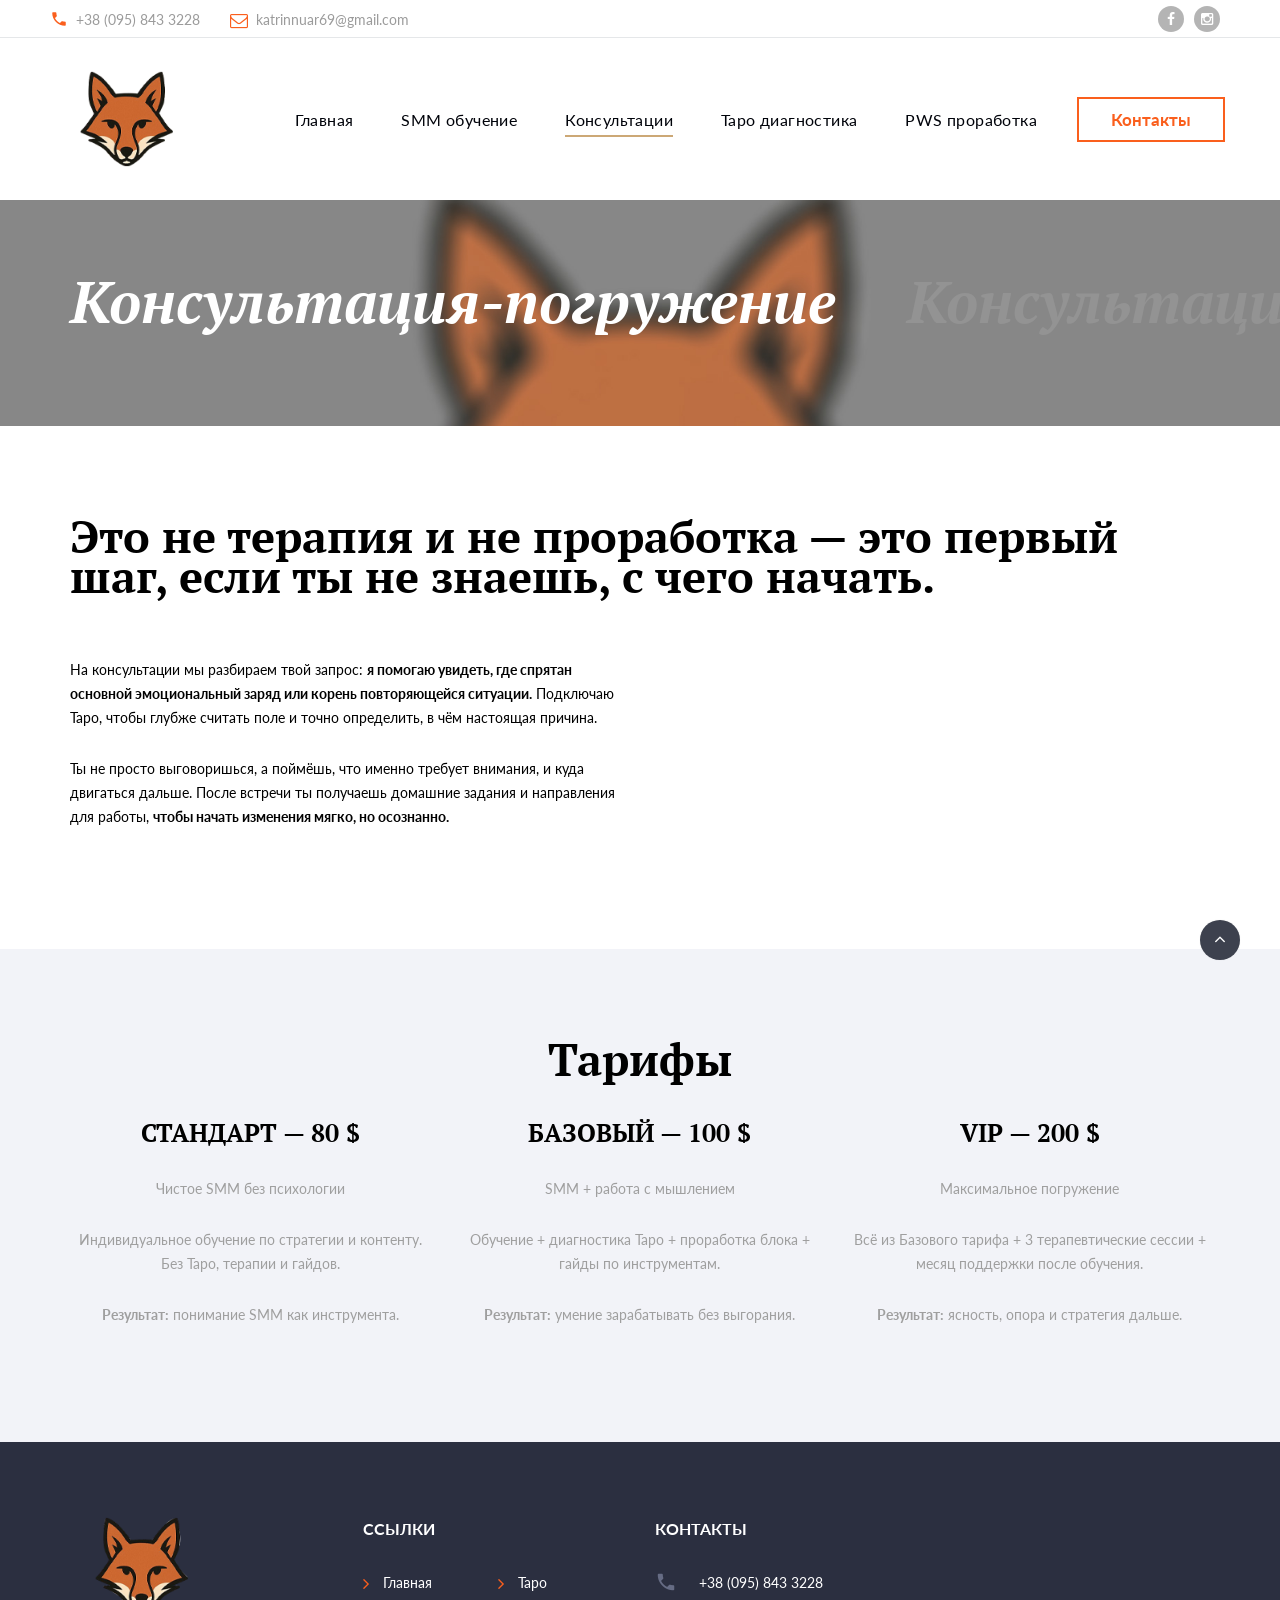
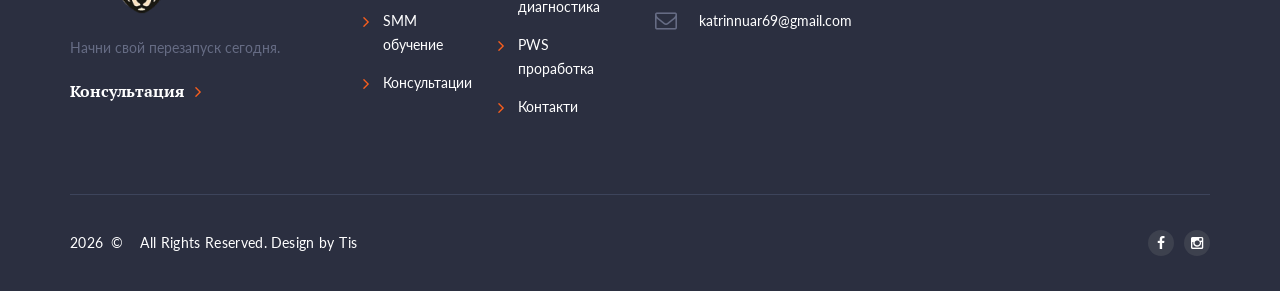
<file: consultation.html>
<!DOCTYPE html>
<html class="wide wow-animation" lang="en">
  <head>
    <title>Консультации</title>
    <meta name="format-detection" content="telephone=no">
    <meta name="viewport" content="width=device-width, height=device-height, initial-scale=1.0, maximum-scale=1.0, user-scalable=0">
    <meta http-equiv="X-UA-Compatible" content="IE=edge">
    <meta charset="utf-8">
    <link rel="icon" href="images/favicon.ico" type="image/x-icon">
    <link rel="stylesheet" type="text/css" href="//fonts.googleapis.com/css?family=PT+Serif:400,700,400italic,700italic%7CLato:300,300italic,400,400italic,700,900%7CMerriweather:700italic">
    <link rel="stylesheet" href="css/fonts.css">
    <link rel="stylesheet" href="css/bootstrap.css">
    <link rel="stylesheet" href="css/style.css">
  </head>
  <body>
    <div class="preloader">
      <div class="preloader-body">
        <div class="cssload-container">
          <div class="cssload-speeding-wheel"> </div>
        </div>
        <p>Загрузка...</p>
      </div>
    </div>
    <div class="page">
      <header class="page-head">
        <div class="rd-navbar-wrap">
          <nav class="rd-navbar rd-navbar-default" data-layout="rd-navbar-fixed" data-sm-layout="rd-navbar-fixed" data-md-layout="rd-navbar-fixed" data-md-device-layout="rd-navbar-fixed" data-lg-layout="rd-navbar-fixed" data-lg-device-layout="rd-navbar-fixed" data-xl-layout="rd-navbar-static" data-xl-device-layout="rd-navbar-static" data-xxl-layout="rd-navbar-static" data-xxl-device-layout="rd-navbar-static" data-lg-stick-up-offset="53px" data-xl-stick-up-offset="53px" data-xxl-stick-up-offset="53px" data-lg-stick-up="true" data-xl-stick-up="true" data-xxl-stick-up="true">
            <div class="rd-navbar-inner">
              <div class="rd-navbar-aside-wrap">
                <div class="rd-navbar-aside">
                  <div class="rd-navbar-aside-toggle" data-rd-navbar-toggle=".rd-navbar-aside"><span></span></div>
                  <div class="rd-navbar-aside-content">
                    <ul class="rd-navbar-aside-group list-units">
                      <li>
                        <div class="unit unit-horizontal unit-spacing-xs align-items-center">
                          <div class="unit-left"><span class="novi-icon icon icon-xxs icon-primary material-icons-phone"></span></div>
                          <div class="unit-body"><a class="link-dusty-gray" href="tel:+380 95 843 32 28">+38 (095) 843 3228</a></div>
                        </div>
                      </li>
                      <li>
                        <div class="unit unit-horizontal unit-spacing-xs align-items-center">
                          <div class="unit-left"><span class="novi-icon icon icon-xxs icon-primary fa-envelope-o"></span></div>
                          <div class="unit-body"><a class="link-dusty-gray" href="mailto:#">katrinnuar69@gmail.com</a></div>
                        </div>
                      </li>
                    </ul>
                    <div class="rd-navbar-aside-group">
                      <ul class="list-inline list-inline-reset">
                        <li><a class="novi-icon icon icon-circle icon-nobel-filled icon-xxs-smaller fa fa-facebook" href="#"></a></li>
                        <li><a class="novi-icon icon icon-circle icon-nobel-filled icon-xxs-smaller fa fa-instagram" href="#"></a></li>
                      </ul>
                    </div>
                  </div>
                </div>
              </div>
              <div class="rd-navbar-group">
                <div class="rd-navbar-panel">
                  <button class="rd-navbar-toggle" data-rd-navbar-toggle=".rd-navbar-nav-wrap"><span></span></button><a class="rd-navbar-brand brand" href="index.html"><img src="images/logo-default-143x27.png" alt="" width="143" height="27"/></a>
                </div>
                <div class="rd-navbar-nav-wrap">
                  <div class="rd-navbar-nav-inner">
                    <div class="rd-navbar-btn-wrap"><a class="button button-smaller button-primary-outline" href="contact-us.html">Контакты</a></div>
                    <ul class="rd-navbar-nav">
                      <li><a href="index.html">Главная</a>
                      </li>
                      <li><a href="smm.html">SMM обучение</a>
                      </li>
                      <li class="active"><a href="consultation.html">Консультации</a>
                      </li>
                      <li><a href="taro.html">Таро диагностика</a>
                      </li>
                      <li><a href="pws.html">PWS проработка</a>
                      </li>
                    </ul>
                  </div>
                </div>
              </div>
            </div>
          </nav>
        </div>
      </header>

      <section class="section-30 section-md-40 section-lg-66 section-xl-bottom-90 bg-gray-dark page-title-wrap" style="background-image: url(images/bg-image-1.jpg);">
        <div class="container">
          <div class="page-title">
            <h2>Консультация-погружение</h2>
          </div>
        </div>
      </section>
<section class="section-66 section-md-90 section-xl-bottom-120">
  <div class="container">
    <h3>Это не терапия и не проработка — это первый шаг, если ты не знаешь, с чего начать.</h3>
    <div class="row row-40 justify-content-xl-between align-items-lg-center">
      <div class="col-md-6 col-xl-6 text-secondary">
        <div class="inset-md-right-15 inset-xl-right-0">
          <p></p>
          <p>На консультации мы разбираем твой запрос: <strong>я помогаю увидеть, где спрятан основной эмоциональный заряд или корень повторяющейся ситуации.</strong>
Подключаю Таро, чтобы глубже считать поле и точно определить, в чём настоящая причина.
          </p>
          <p>
            Ты не просто выговоришься, а поймёшь, что именно требует внимания, и куда двигаться дальше.
После встречи ты получаешь домашние задания и направления для работы, <strong>чтобы начать изменения мягко, но осознанно.</strong>
          </p>
        </div>
      </div>
    </div>
  </div>
</section>

<section class="section-60 section-md-90 bg-whisper">
  <div class="container text-center">
    <h3>Тарифы</h3>
    <div class="row row-40 justify-content-center">

      <div class="col-md-4">
        <div class="block-wrap-1">
          <h4>СТАНДАРТ — 80 $</h4>
          <p>Чистое SMM без психологии</p>
          <p>
            Индивидуальное обучение по стратегии и контенту.
            Без Таро, терапии и гайдов.
          </p>
          <p><strong>Результат:</strong> понимание SMM как инструмента.</p>
        </div>
      </div>

      <div class="col-md-4">
        <div class="block-wrap-1">
          <h4>БАЗОВЫЙ  — 100 $</h4>
          <p>SMM + работа с мышлением</p>
          <p>
            Обучение + диагностика Таро + проработка блока
            + гайды по инструментам.
          </p>
          <p><strong>Результат:</strong> умение зарабатывать без выгорания.</p>
        </div>
      </div>

      <div class="col-md-4">
        <div class="block-wrap-1">
          <h4>VIP — 200 $</h4>
          <p>Максимальное погружение</p>
          <p>
            Всё из Базового тарифа +
            3 терапевтические сессии +
            месяц поддержки после обучения.
          </p>
          <p><strong>Результат:</strong> ясность, опора и стратегия дальше.</p>
        </div>
      </div>
    </div>
  </div>
</section>

<footer class="page-foot bg-ebony-clay">
        <div class="section-40 section-md-75">
          <div class="container">
            <div class="row justify-content-sm-center">
              <div class="col-sm-9 col-md-11 col-xl-12">
                <div class="row row-50">
                  <div class="col-md-6 col-lg-10 col-xl-3">
                    <div class="inset-xl-right-20" style="max-width: 510px;"><a class="brand" href="index.html"><img src="images/logo-inverse-143x28.png" alt="" width="143" height="28"/></a>
                      <p>
                        Начни свой перезапуск сегодня.
                      </p><a class="link link-group link-group-animated link-bold link-white" href="#"><span>Консультация</span><span class="novi-icon icon icon-xxs icon-primary fa fa-angle-right"></span></a>
                    </div>
                  </div>
                  <div class="col-md-6 col-lg-4 col-xl-3">
                    <p class="h7">Ссылки</p>
                    <div class="row" style="max-width: 270px;">
                      <div class="col-6">
                        <ul class="list-marked-variant-2">
                          <li><a href="index.html">Главная</a></li>
                          <li><a href="#">SMM обучение</a></li>
                          <li><a href="#">Консультации</a></li>
                        </ul>
                      </div>
                      <div class="col-6">
                        <ul class="list-marked-variant-2">
                          <li><a href="#">Таро диагностика</a></li>
                          <li><a href="#">PWS проработка</a></li>
                          <li><a href="contact-us.html">Контакти</a></li>
                        </ul>
                      </div>
                    </div>
                  </div>
                  <div class="col-md-6 col-lg-4 col-xl-3">
                    <p class="h7">Контакты</p>
                    <address class="contact-info text-left">
                      <div class="unit unit-horizontal unit-spacing-md align-items-center">
                        <div class="unit-left"><span class="novi-icon icon icon-xs icon-storm-gray material-icons-phone"></span></div>
                        <div class="unit-body"><a class="link-white" href="tel:#">+38 (095) 843 3228</a></div>
                      </div>
                      <div class="unit unit-horizontal unit-spacing-md align-items-center">
                        <div class="unit-left"><span class="novi-icon icon icon-xs icon-storm-gray fa fa-envelope-o"></span></div>
                        <div class="unit-body"><a class="link-white" href="mailto:#">katrinnuar69@gmail.com</a></div>
                      </div>
                      <!-- <div class="unit unit-horizontal unit-spacing-md">
                        <div class="unit-left"><span class="novi-icon icon icon-xs icon-storm-gray material-icons-place"></span></div>
                        <div class="unit-body"><a class="link-white d-inline" href="#">Адрес,<br>Город, Если надо</a></div>
                      </div> -->
                    </address>
                  </div>
                </div>
              </div>
            </div>
          </div>
        </div>
        <div class="container">
          <hr>
        </div>
        <div class="section-35">
          <div class="container text-center">
            <div class="row row-15 flex-md-row-reverse justify-content-md-between align-items-md-center">
              <div class="col-md-6 text-md-right">
                <div class="group-sm group-middle">
                  <ul class="list-inline list-inline-reset">
                    <li><a class="novi-icon icon icon-circle icon-bright-gray-filled icon-xxs-smaller fa fa-facebook" href="#"></a></li>
                    <li><a class="novi-icon icon icon-circle icon-bright-gray-filled icon-xxs-smaller fa fa-instagram" href="#"></a></li>
                  </ul>
                </div>
              </div>
              <div class="col-md-6 text-md-left">
                <p class="rights text-white"><span class="copyright-year"></span><span>&nbsp;&#169;&nbsp;</span><span>&nbsp; All Rights Reserved.</span>Design&nbsp;by&nbsp;<a>Tis</a></p>
              </div>
            </div>
          </div>
        </div>
      </footer>

    </div>
    <div class="snackbars" id="form-output-global"></div>
    <script src="js/core.min.js"></script>
    <script src="js/script.js"></script>
  </body>
</html>
</file>
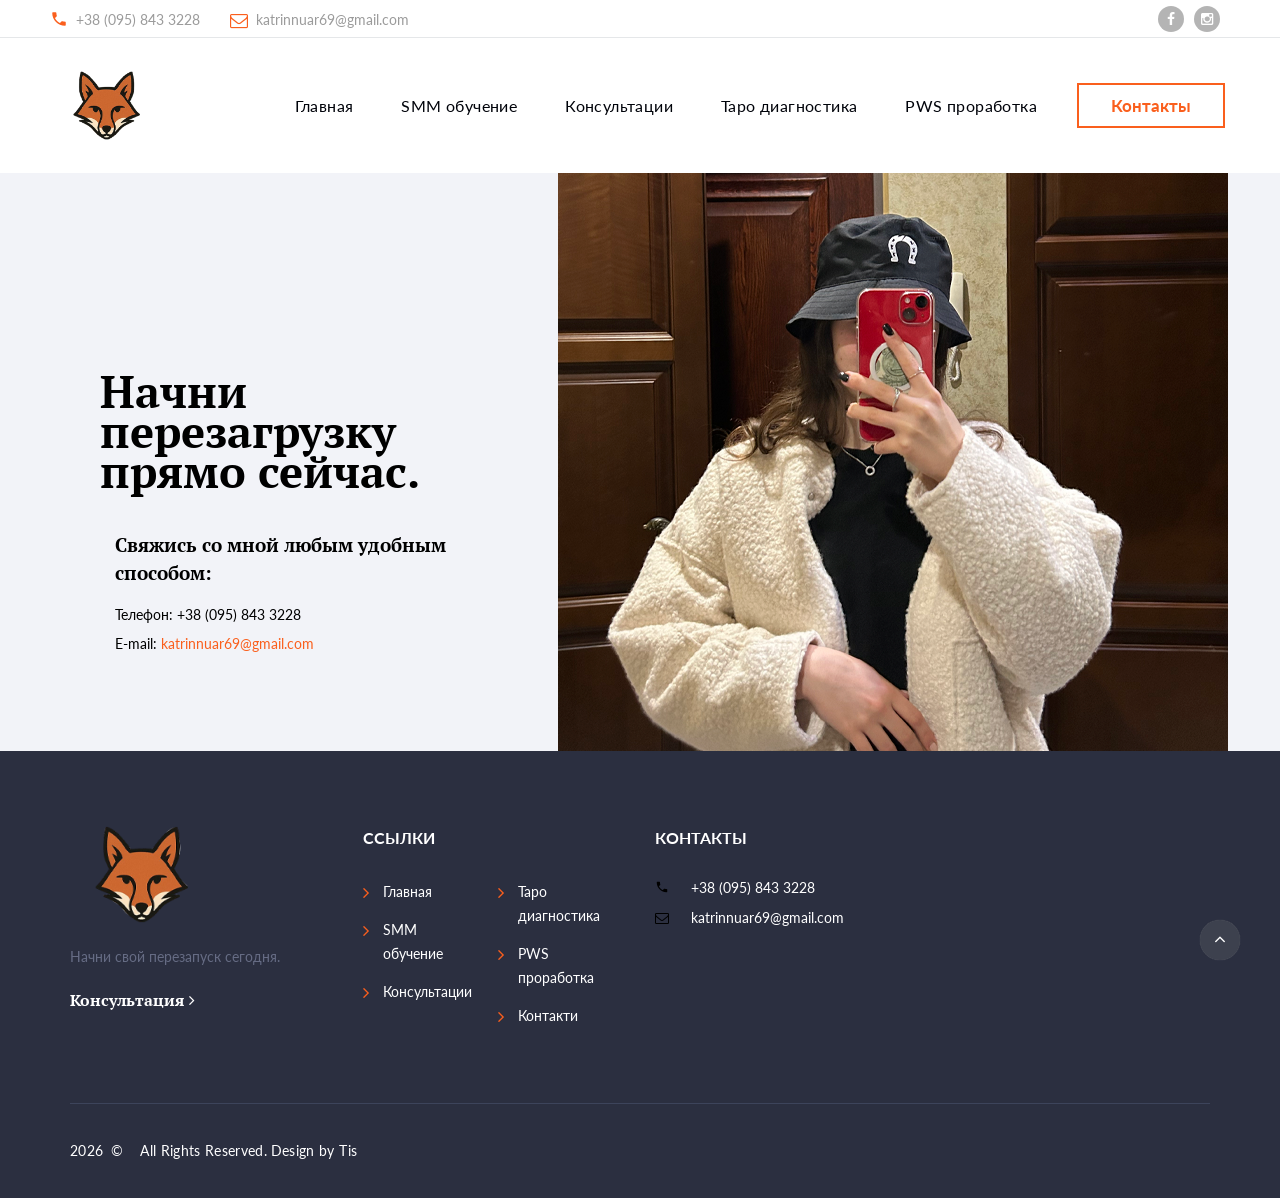
<file: contact-us.html>
<!DOCTYPE html>
<html class="wide wow-animation" lang="en">
  <head>
    <title>Контакты</title>
    <meta name="format-detection" content="telephone=no">
    <meta name="viewport" content="width=device-width, height=device-height, initial-scale=1.0, maximum-scale=1.0, user-scalable=0">
    <meta http-equiv="X-UA-Compatible" content="IE=edge">
    <meta charset="utf-8">
    <link rel="icon" href="images/favicon.ico" type="image/x-icon">
    <link rel="stylesheet" type="text/css" href="//fonts.googleapis.com/css?family=PT+Serif:400,700,400italic,700italic%7CLato:300,300italic,400,400italic,700,900%7CMerriweather:700italic">
    <link rel="stylesheet" href="css/fonts.css">
    <link rel="stylesheet" href="css/bootstrap.css">
    <link rel="stylesheet" href="css/style.css">
  </head>
  <body>
     <div class="preloader">
      <div class="preloader-body">
        <div class="cssload-container">
          <div class="cssload-speeding-wheel"> </div>
        </div>
        <p>Загрузка...</p>
      </div>
    </div>
     <div class="page">
      <header class="page-head">
        <div class="rd-navbar-wrap">
          <nav class="rd-navbar rd-navbar-default" data-layout="rd-navbar-fixed" data-sm-layout="rd-navbar-fixed" data-md-layout="rd-navbar-fixed" data-md-device-layout="rd-navbar-fixed" data-lg-layout="rd-navbar-fixed" data-lg-device-layout="rd-navbar-fixed" data-xl-layout="rd-navbar-static" data-xl-device-layout="rd-navbar-static" data-xxl-layout="rd-navbar-static" data-xxl-device-layout="rd-navbar-static" data-lg-stick-up-offset="53px" data-xl-stick-up-offset="53px" data-xxl-stick-up-offset="53px" data-lg-stick-up="true" data-xl-stick-up="true" data-xxl-stick-up="true">
            <div class="rd-navbar-inner">
              <div class="rd-navbar-aside-wrap">
                <div class="rd-navbar-aside">
                  <div class="rd-navbar-aside-toggle" data-rd-navbar-toggle=".rd-navbar-aside"><span></span></div>
                  <div class="rd-navbar-aside-content">
                    <ul class="rd-navbar-aside-group list-units">
                      <li>
                        <div class="unit unit-horizontal unit-spacing-xs align-items-center">
                          <div class="unit-left"><span class="novi-icon icon icon-xxs icon-primary material-icons-phone"></span></div>
                          <div class="unit-body"><a class="link-dusty-gray" href="tel:+380 95 843 32 28">+38 (095) 843 3228</a></div>
                        </div>
                      </li>
                      <li>
                        <div class="unit unit-horizontal unit-spacing-xs align-items-center">
                          <div class="unit-left"><span class="novi-icon icon icon-xxs icon-primary fa-envelope-o"></span></div>
                          <div class="unit-body"><a class="link-dusty-gray" href="mailto:#">katrinnuar69@gmail.com</a></div>
                        </div>
                      </li>
                    </ul>
                    <div class="rd-navbar-aside-group">
                      <ul class="list-inline list-inline-reset">
                        <li><a class="novi-icon icon icon-circle icon-nobel-filled icon-xxs-smaller fa fa-facebook" href="#"></a></li>
                        <li><a class="novi-icon icon icon-circle icon-nobel-filled icon-xxs-smaller fa fa-instagram" href="#"></a></li>
                      </ul>
                    </div>
                  </div>
                </div>
              </div>
              <div class="rd-navbar-group">
                <div class="rd-navbar-panel">
                  <button class="rd-navbar-toggle" data-rd-navbar-toggle=".rd-navbar-nav-wrap"><span></span></button><a class="rd-navbar-brand brand" href="index.html"><img src="images/logo-default-143x27.png" alt="" width="103" height="27"/></a>
                </div>
                <div class="rd-navbar-nav-wrap">
                  <div class="rd-navbar-nav-inner">
                    <div class="rd-navbar-btn-wrap"><a class="button button-smaller button-primary-outline" href="contact-us.html">Контакты</a></div>
                    <ul class="rd-navbar-nav">
                      <li><a href="index.html">Главная</a>
                      </li>
                      <li><a href="smm.html">SMM обучение</a>
                      </li>
                      <li><a href="consultation.html">Консультации</a>
                      </li>
                      <li><a href="taro.html">Таро диагностика</a>
                      </li>
                      <li><a href="pws.html">PWS проработка</a>
                      </li>
                    </ul>
                  </div>
                </div>
              </div>
            </div>
          </nav>
        </div>
      </header>
 <section class="bg-whisper">
        <div class="container">
          <div class="row align-items-lg-end">
            <div class="offset-md-1 offset-lg-0 col-md-8 col-lg-6 col-xl-5">
              <div class="section-60 section-md-90">
                <div class="inset-md-left-30">
                  <h3>Начни перезагрузку прямо сейчас.</h3>
                </div>
                <div class="inset-md-left-30 inset-md-right-30">
                  <ul class="list-xl">
                   <li>
                      <div class="col-md-6 col-lg-12">
                    <h5>Свяжись со мной любым удобным способом:</h5>
                    <address class="contact-info">
                      <dl class="list-terms-inline">
                        <dt>Телефон</dt>
                        <dd><a class="link-secondary" href="tel:#">+38 (095) 843 3228</a></dd>
                      </dl>
                      <dl class="list-terms-inline">
                        <dt>E-mail</dt>
                        <dd><a class="link-primary" href="mailto:#">katrinnuar69@gmail.com</a></dd>
                      </dl>
                    </address>
                  </div>
                    </li>
                  </ul>
                </div>
              </div>
            </div>
            <div class="col-md-9 col-lg-6 col-xl-7 offset-top-30 offset-md-top-0 d-none d-lg-block">
              <div class="image-wrap-1"><img src="images/contact-1-670x578.png" alt="" width="670" height="578"/>
              </div>
            </div>
          </div>
        </div>
      </section>     

    </div>
    <div class="snackbars" id="form-output-global"></div>
    <script src="js/core.min.js"></script>
    <script src="js/script.js"></script>
  </body>
</html>
 <footer class="page-foot bg-ebony-clay">
        <div class="section-40 section-md-75">
          <div class="container">
            <div class="row justify-content-sm-center">
              <div class="col-sm-9 col-md-11 col-xl-12">
                <div class="row row-50">
                  <div class="col-md-6 col-lg-10 col-xl-3">
                    <div class="inset-xl-right-20" style="max-width: 510px;"><a class="brand" href="index.html"><img src="images/logo-inverse-143x28.png" alt="" width="143" height="28"/></a>
                      <p>
                        Начни свой перезапуск сегодня.
                      </p><a class="link link-group link-group-animated link-bold link-white" href="#"><span>Консультация</span><span class="novi-icon icon icon-xxs icon-primary fa fa-angle-right"></span></a>
                    </div>
                  </div>
                  <div class="col-md-6 col-lg-4 col-xl-3">
                    <p class="h7">Ссылки</p>
                    <div class="row" style="max-width: 270px;">
                      <div class="col-6">
                        <ul class="list-marked-variant-2">
                          <li><a href="index.html">Главная</a></li>
                          <li><a href="#">SMM обучение</a></li>
                          <li><a href="#">Консультации</a></li>
                        </ul>
                      </div>
                      <div class="col-6">
                        <ul class="list-marked-variant-2">
                          <li><a href="#">Таро диагностика</a></li>
                          <li><a href="#">PWS проработка</a></li>
                          <li><a href="contact-us.html">Контакти</a></li>
                        </ul>
                      </div>
                    </div>
                  </div>
                  <div class="col-md-6 col-lg-4 col-xl-3">
                    <p class="h7">Контакты</p>
                    <address class="contact-info text-left">
                      <div class="unit unit-horizontal unit-spacing-md align-items-center">
                        <div class="unit-left"><span class="novi-icon icon icon-xs icon-storm-gray material-icons-phone"></span></div>
                        <div class="unit-body"><a class="link-white" href="tel:#">+38 (095) 843 3228</a></div>
                      </div>
                      <div class="unit unit-horizontal unit-spacing-md align-items-center">
                        <div class="unit-left"><span class="novi-icon icon icon-xs icon-storm-gray fa fa-envelope-o"></span></div>
                        <div class="unit-body"><a class="link-white" href="mailto:#">katrinnuar69@gmail.com</a></div>
                      </div>
                      <!-- <div class="unit unit-horizontal unit-spacing-md">
                        <div class="unit-left"><span class="novi-icon icon icon-xs icon-storm-gray material-icons-place"></span></div>
                        <div class="unit-body"><a class="link-white d-inline" href="#">Адрес,<br>Город, Если надо</a></div>
                      </div> -->
                    </address>
                  </div>
                </div>
              </div>
            </div>
          </div>
        </div>
        <div class="container">
          <hr>
        </div>
        <div class="section-35">
          <div class="container text-center">
            <div class="row row-15 flex-md-row-reverse justify-content-md-between align-items-md-center">
              <div class="col-md-6 text-md-right">
                <div class="group-sm group-middle">
                  <ul class="list-inline list-inline-reset">
                    <li><a class="novi-icon icon icon-circle icon-bright-gray-filled icon-xxs-smaller fa fa-facebook" href="#"></a></li>
                    <li><a class="novi-icon icon icon-circle icon-bright-gray-filled icon-xxs-smaller fa fa-instagram" href="#"></a></li>
                  </ul>
                </div>
              </div>
              <div class="col-md-6 text-md-left">
                <p class="rights text-white"><span class="copyright-year"></span><span>&nbsp;&#169;&nbsp;</span><span>&nbsp; All Rights Reserved.</span>Design&nbsp;by&nbsp;<a>Tis</a></p>
              </div>
            </div>
          </div>
        </div>
      </footer>

    </div>
    <div class="snackbars" id="form-output-global"></div>
    <script src="js/core.min.js"></script>
    <script src="js/script.js"></script>
  </body>
</html>
</file>
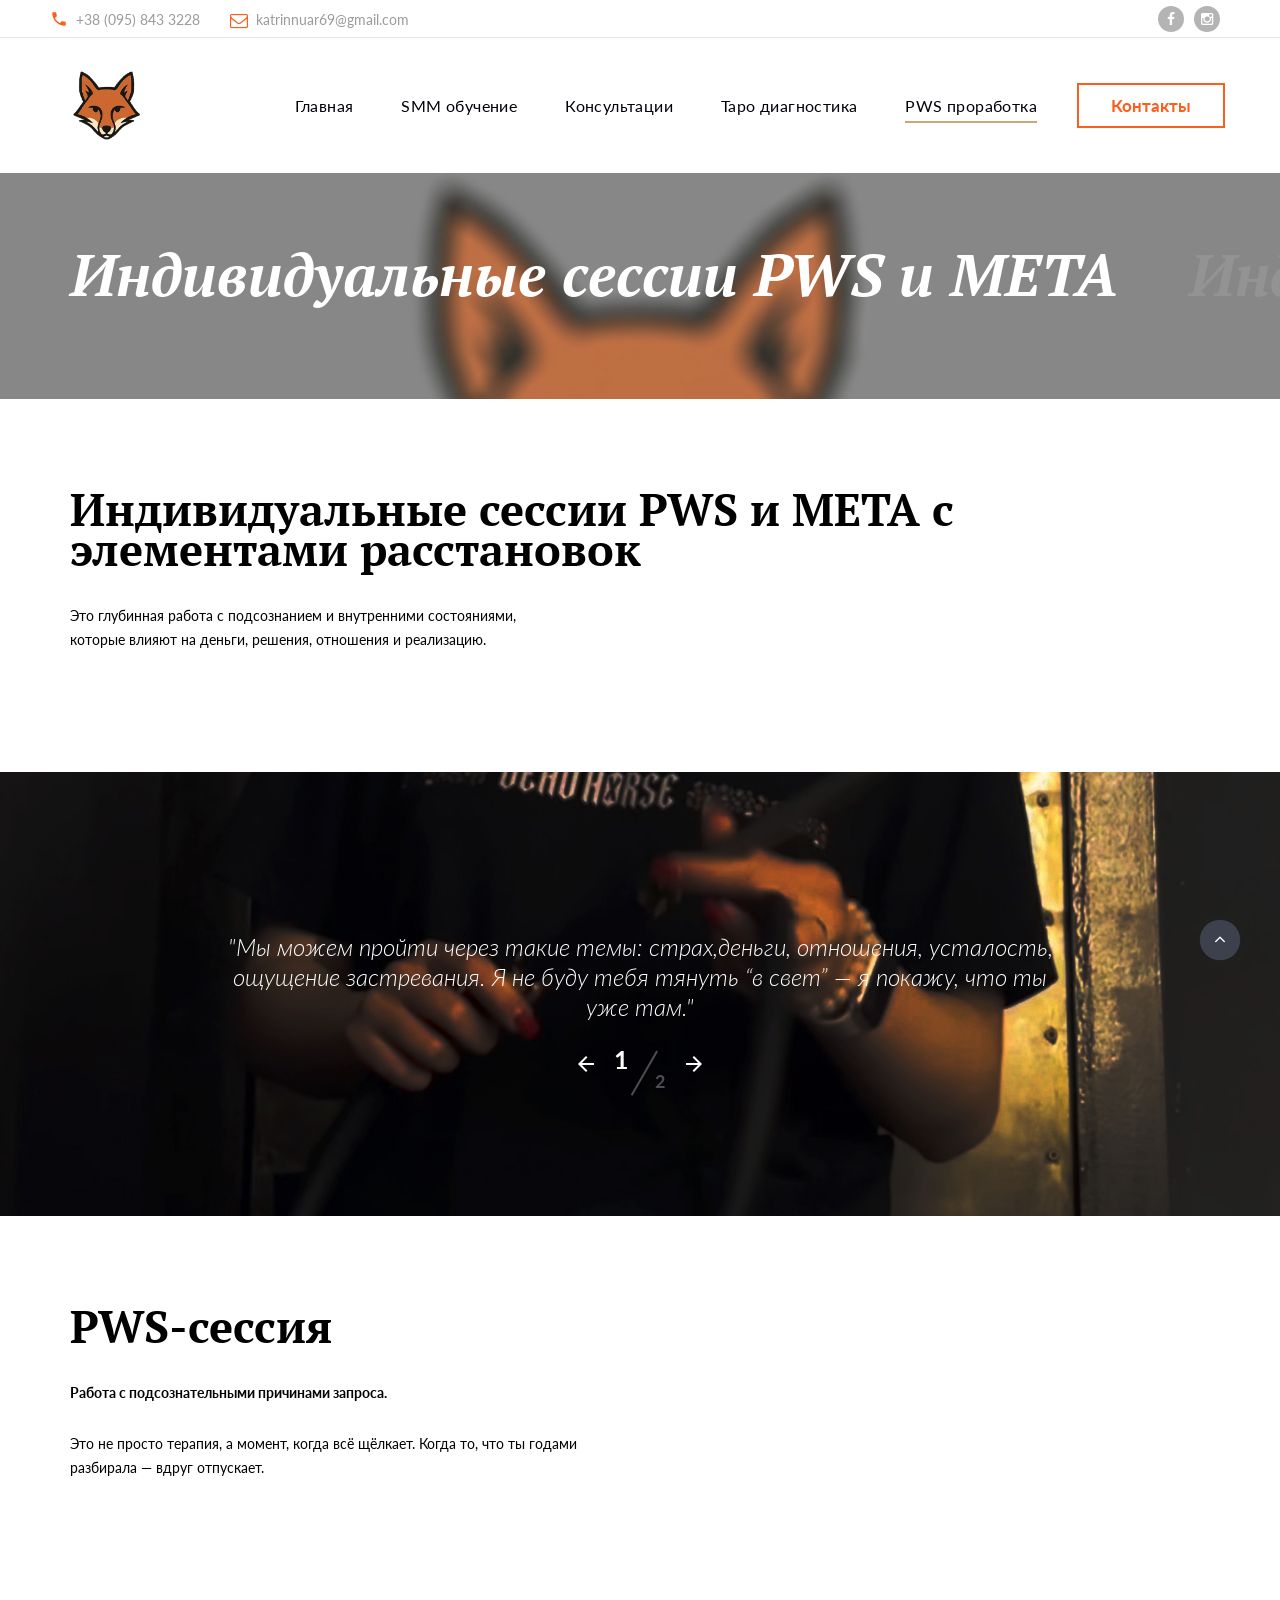
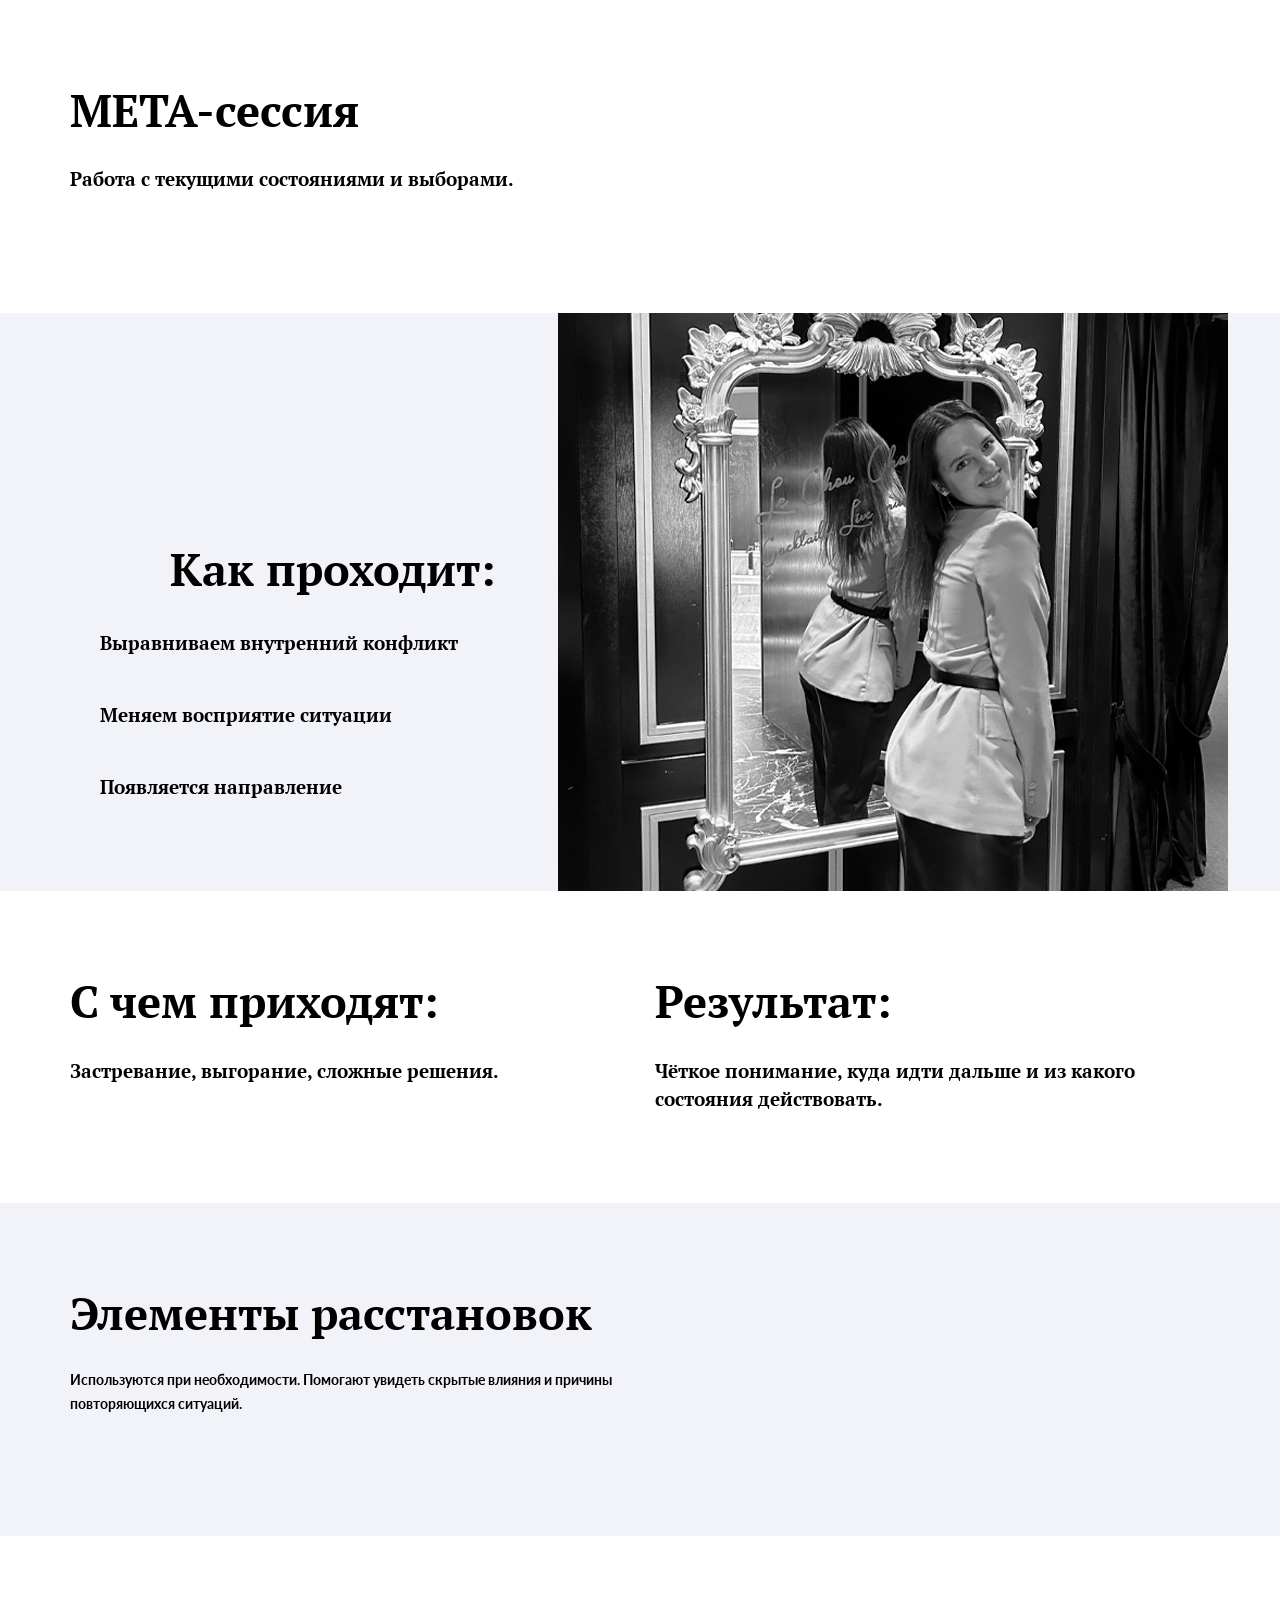
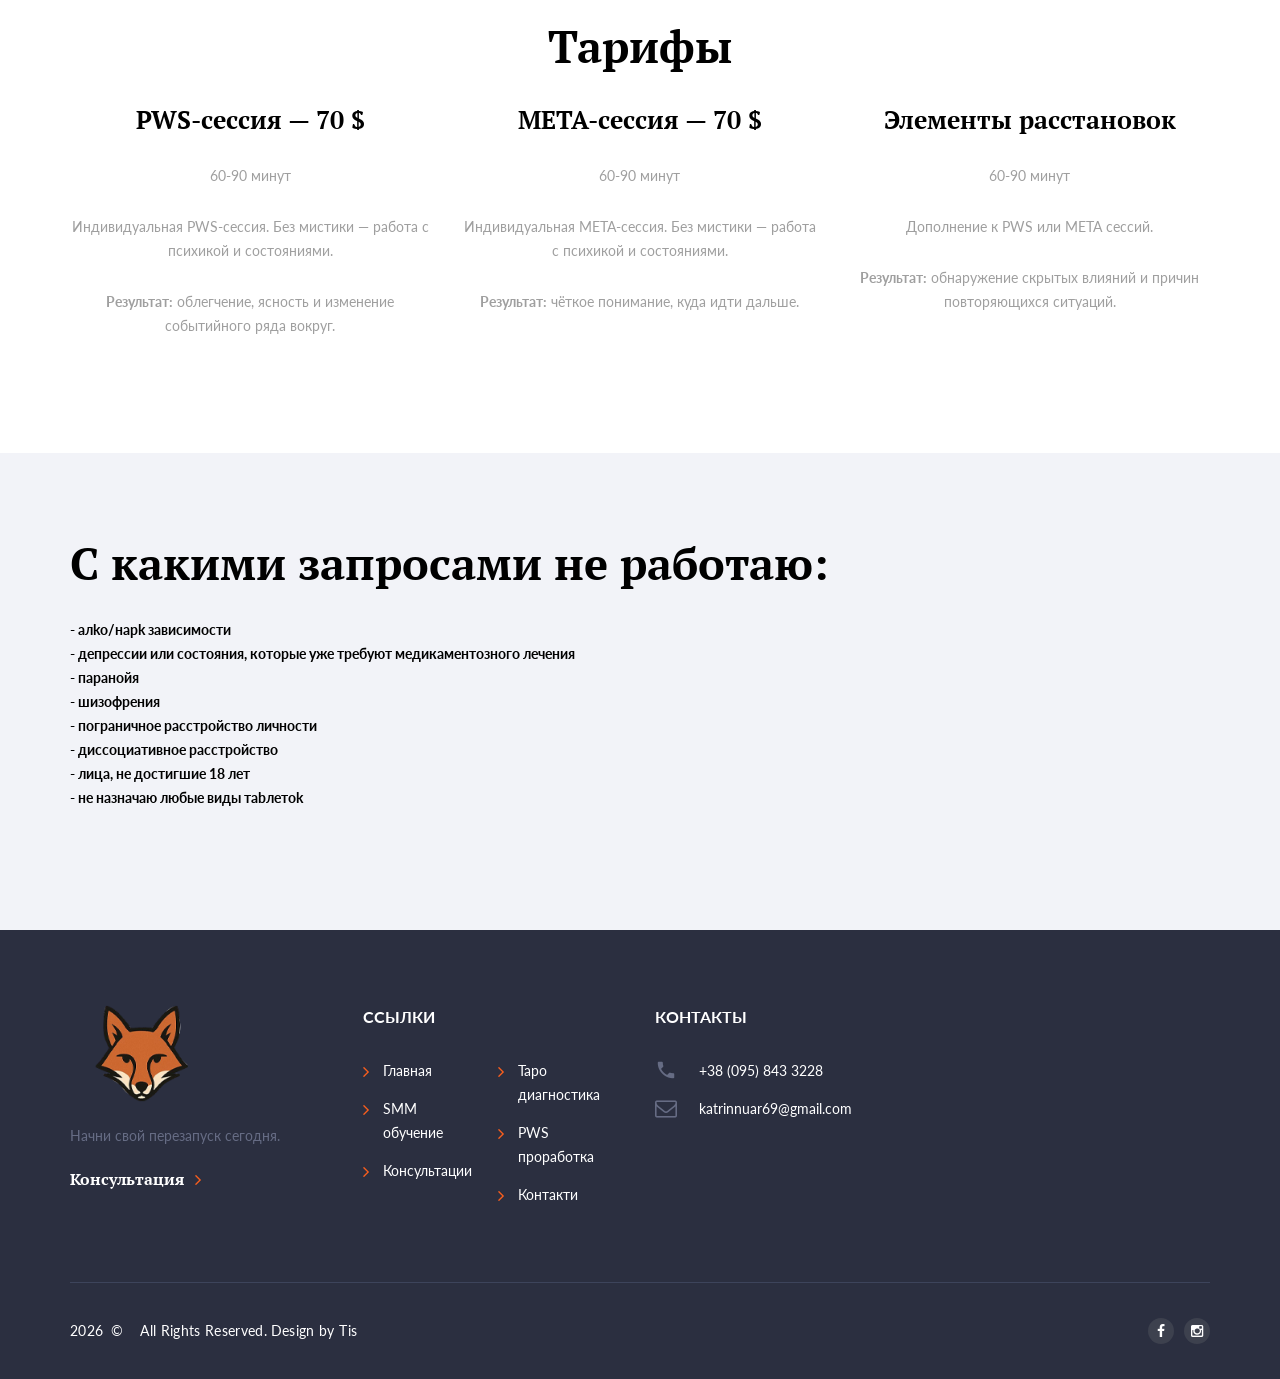
<file: pws.html>
<!DOCTYPE html>
<html class="wide wow-animation" lang="en">
  <head>
    <title>Главная</title>
    <meta name="format-detection" content="telephone=no">
    <meta name="viewport" content="width=device-width, height=device-height, initial-scale=1.0, maximum-scale=1.0, user-scalable=0">
    <meta http-equiv="X-UA-Compatible" content="IE=edge">
    <meta charset="utf-8">
    <link rel="icon" href="images/favicon.ico" type="image/x-icon">
    <link rel="stylesheet" type="text/css" href="//fonts.googleapis.com/css?family=PT+Serif:400,700,400italic,700italic%7CLato:300,300italic,400,400italic,700,900%7CMerriweather:700italic">
    <link rel="stylesheet" href="css/fonts.css">
    <link rel="stylesheet" href="css/bootstrap.css">
    <link rel="stylesheet" href="css/style.css">
  </head>
  <body>
    <div class="preloader">
      <div class="preloader-body">
        <div class="cssload-container">
          <div class="cssload-speeding-wheel"> </div>
        </div>
        <p>Загрузка...</p>
      </div>
    </div>
    <div class="page">
      <header class="page-head">
        <div class="rd-navbar-wrap">
          <nav class="rd-navbar rd-navbar-default" data-layout="rd-navbar-fixed" data-sm-layout="rd-navbar-fixed" data-md-layout="rd-navbar-fixed" data-md-device-layout="rd-navbar-fixed" data-lg-layout="rd-navbar-fixed" data-lg-device-layout="rd-navbar-fixed" data-xl-layout="rd-navbar-static" data-xl-device-layout="rd-navbar-static" data-xxl-layout="rd-navbar-static" data-xxl-device-layout="rd-navbar-static" data-lg-stick-up-offset="53px" data-xl-stick-up-offset="53px" data-xxl-stick-up-offset="53px" data-lg-stick-up="true" data-xl-stick-up="true" data-xxl-stick-up="true">
            <div class="rd-navbar-inner">
              <div class="rd-navbar-aside-wrap">
                <div class="rd-navbar-aside">
                  <div class="rd-navbar-aside-toggle" data-rd-navbar-toggle=".rd-navbar-aside"><span></span></div>
                  <div class="rd-navbar-aside-content">
                    <ul class="rd-navbar-aside-group list-units">
                      <li>
                        <div class="unit unit-horizontal unit-spacing-xs align-items-center">
                          <div class="unit-left"><span class="novi-icon icon icon-xxs icon-primary material-icons-phone"></span></div>
                          <div class="unit-body"><a class="link-dusty-gray" href="tel:+380 95 843 32 28">+38 (095) 843 3228</a></div>
                        </div>
                      </li>
                      <li>
                        <div class="unit unit-horizontal unit-spacing-xs align-items-center">
                          <div class="unit-left"><span class="novi-icon icon icon-xxs icon-primary fa-envelope-o"></span></div>
                          <div class="unit-body"><a class="link-dusty-gray" href="mailto:#">katrinnuar69@gmail.com</a></div>
                        </div>
                      </li>
                    </ul>
                    <div class="rd-navbar-aside-group">
                      <ul class="list-inline list-inline-reset">
                        <li><a class="novi-icon icon icon-circle icon-nobel-filled icon-xxs-smaller fa fa-facebook" href="#"></a></li>
                        <li><a class="novi-icon icon icon-circle icon-nobel-filled icon-xxs-smaller fa fa-instagram" href="#"></a></li>
                      </ul>
                    </div>
                  </div>
                </div>
              </div>
              <div class="rd-navbar-group">
                <div class="rd-navbar-panel">
                  <button class="rd-navbar-toggle" data-rd-navbar-toggle=".rd-navbar-nav-wrap"><span></span></button><a class="rd-navbar-brand brand" href="index.html"><img src="images/logo-default-143x27.png" alt="" width="103" height="27"/></a>
                </div>
                <div class="rd-navbar-nav-wrap">
                  <div class="rd-navbar-nav-inner">
                    <div class="rd-navbar-btn-wrap"><a class="button button-smaller button-primary-outline" href="contact-us.html">Контакты</a></div>
                    <ul class="rd-navbar-nav">
                      <li><a href="index.html">Главная</a>
                      </li>
                      <li><a href="smm.html">SMM обучение</a>
                      </li>
                      <li><a href="consultation.html">Консультации</a>
                      </li>
                      <li><a href="taro.html">Таро диагностика</a>
                      </li>
                      <li class="active"><a href="pws.html">PWS проработка</a>
                      </li>
                    </ul>
                  </div>
                </div>
              </div>
            </div>
          </nav>
        </div>
      </header>

      <section class="section-30 section-md-40 section-lg-66 section-xl-bottom-90 bg-gray-dark page-title-wrap" style="background-image: url(images/bg-image-1.jpg);">
        <div class="container">
          <div class="page-title">
            <h2>Индивидуальные сессии PWS и META</h2>
          </div>
        </div>
      </section>

      <section class="section-66 section-md-90 section-xl-bottom-120">
        <div class="container">
          <h3>Индивидуальные сессии PWS и META с элементами расстановок</h3>
          <div class="row row-40 justify-content-xl-between align-items-lg-center">
            <div class="col-md-6 col-xl-5 text-secondary">
              <div class="inset-md-right-15 inset-xl-right-0">
<p>Это глубинная работа с подсознанием и внутренними состояниями, которые влияют на деньги, решения, отношения и реализацию.</p>
              </div>
            </div>
          </div>
        </div>
      </section>
       <section class="section parallax-container bg-black" data-parallax-img="images/clients-testimonials-parallax-1.jpg">
        <div class="parallax-content">
          <div class="section-60 section-md-90 section-xl-120">
            <div class="container text-center">
              <div class="row row-40 justify-content-lg-center">
                <div class="col-sm-12">
                  <h3></h3>
                </div>
                <div class="col-lg-11 col-xl-9">
                  <div class="owl-carousel-inverse">
                    <div class="owl-carousel owl-nav-position-numbering" data-autoplay="true" data-items="1" data-stage-padding="0" data-loop="false" data-margin="30" data-nav="true" data-numbering="#owl-numbering-1" data-animation-in="fadeIn" data-animation-out="fadeOut">
                      <div class="item">
                              <blockquote class="quote-minimal quote-minimal-inverse">
                                <div class="quote-body">
                                  <p>
                                    <q>Мы можем пройти через такие темы: страх,деньги, отношения, усталость, ощущение застревания.
Я не буду тебя тянуть “в свет” — я покажу, что ты уже там.</q>
                                  </p>
                                </div>
                               <!-- <div class="quote-meta">
                                  <cite>___</cite>
                                  <p class="caption">___</p>
                                </div>-->
                              </blockquote>
                      </div>
                      <div class="item">
                              <blockquote class="quote-minimal quote-minimal-inverse">
                                <div class="quote-body">
                                  <p>
                                    <q>PWS — это не про “измениться”.
Это про вспомнить, кем ты был(а) до того, как начала выживать.</q>
                                  </p>
                                </div>
                               <!-- <div class="quote-meta">
                                  <cite>___</cite>
                                  <p class="caption">___</p>
                                </div>-->
                              </blockquote>
                      </div>
                    </div>
                    <div class="owl-numbering owl-numbering-default" id="owl-numbering-1">
                      <div class="numbering-current"></div>
                      <div class="numbering-separator"></div>
                      <div class="numbering-count"></div>
                    </div>
                  </div>
                </div>
              </div>
            </div>
          </div>
        </div>
      </section>
       <section class="section-66 section-md-90 section-xl-bottom-120">
  <div class="container">
    <h3>PWS-сессия</h3>
    <div class="row row-40 justify-content-xl-between align-items-lg-center">
      <div class="col-md-6 col-xl-6 text-secondary">
        <div class="inset-md-right-15 inset-xl-right-0">
          <p><strong>Работа с подсознательными причинами запроса.</strong></p>
          <p>Это не просто терапия, а момент, когда всё щёлкает. Когда то, что ты годами разбирала — вдруг отпускает.</p>
        </div>
      </div>
    </div>
  </div>
</section>

      <section class="section-66 section-md-90 section-xl-bottom-120">
  <div class="container">
    <h3>META-сессия</h3>
    <div class="row row-40 justify-content-xl-between align-items-lg-center">
      <div class="col-md-6 col-xl-6 text-secondary">
        <div class="inset-md-right-15 inset-xl-right-0">
         <h5>Работа с текущими состояниями и выборами.</h5>
        </div>
      </div>
    </div>
  </div>
</section>
      <section class="bg-whisper">
        <div class="container">
          <div class="row align-items-lg-end">
            <div class="offset-md-1 offset-lg-0 col-md-8 col-lg-6 col-xl-5">
              <div class="section-60 section-md-90">
                <div class="inset-md-left-100">
                  <h3>Как проходит:</h3>
                </div>
                <div class="inset-md-left-30 inset-md-right-30">
                  <ul class="list-xl">
                    <li>
                      <article class="icon-box-horizontal">
                        <div class="unit unit-horizontal unit-spacing-md">
                          <div class="unit-body">
                            <h5><a href="#">Выравниваем внутренний конфликт</a></h5>
                          </div>
                        </div>
                      </article>
                    </li>
                    <li>
                      <article class="icon-box-horizontal">
                        <div class="unit unit-horizontal unit-spacing-md">
                          <div class="unit-body">
                            <h5><a href="#">Меняем восприятие ситуации</a></h5>
                          </div>
                        </div>
                      </article>
                    </li>
                    <li>
                      <article class="icon-box-horizontal">
                        <div class="unit unit-horizontal unit-spacing-md">
                          <div class="unit-body">
                           <h5><a href="#">Появляется направление</a></h5>
                          </div>
                        </div>
                      </article>
                    </li>
                  </ul>
                </div>
              </div>
            </div>
            <div class="col-md-9 col-lg-6 col-xl-7 offset-top-30 offset-md-top-0 d-none d-lg-block">
              <div class="image-wrap-1"><img src="images/about-1-670x578.png" alt="" width="670" height="578"/>
              </div>
            </div>
          </div>
        </div>
      </section>

  <section class="section-60 section-lg-90">
  <div class="container">
   
    <div class="row row-40">
      <div class="col-md-6">
        <article class="icon-box-horizontal">
           <h3>С чем приходят:</h3>
          <div class="unit unit-horizontal unit-spacing-md">
            <div class="unit-body">
              <h5>Застревание, выгорание, сложные решения.</h5>
            </div>
          </div>
        </article>
      </div>
      <div class="col-md-6">
        <article class="icon-box-horizontal">
           <h3>Результат:</h3>
          <div class="unit unit-horizontal unit-spacing-md">
            <div class="unit-body">
              <h5>Чёткое понимание, куда идти дальше и из какого состояния действовать.</h5>
            </div>
          </div>
        </article>
      </div>
    </div>
  </div>
</section>

<section class="section-66 section-md-90 section-xl-bottom-120 bg-whisper">
  <div class="container">
    <h3>Элементы расстановок</h3>
    <div class="row row-40 justify-content-xl-between align-items-lg-center">
      <div class="col-md-6 col-xl-6 text-secondary">
        <div class="inset-md-right-15 inset-xl-right-0">
          <p><strong>Используются при необходимости. Помогают увидеть скрытые влияния и причины повторяющихся ситуаций.</strong></p>
        </div>
      </div>
    </div>
  </div>
</section>

<section class="section-60 section-md-90">
  <div class="container text-center">
    <h3>Тарифы</h3>
    <div class="row row-40 justify-content-center">

      <div class="col-md-4">
        <div class="block-wrap-1">
          <h4>PWS-сессия — 70 $</h4>
          <p>60-90 минут</p>
          <p>
            Индивидуальная PWS-сессия. Без мистики — работа с психикой и состояниями.
          </p>
          <p><strong>Результат:</strong> облегчение, ясность и изменение событийного ряда вокруг.</p>
        </div>
      </div>

      <div class="col-md-4">
         <div class="block-wrap-1">
          <h4>META-сессия — 70 $</h4>
          <p>60-90 минут</p>
          <p>
            Индивидуальная META-сессия. Без мистики — работа с психикой и состояниями.
          </p>
          <p><strong>Результат:</strong> чёткое понимание, куда идти дальше.</p>
        </div>
      </div>

      <div class="col-md-4">
        <div class="block-wrap-1">
          <h4>Элементы расстановок</h4>
          <p>60-90 минут</p>
          <p>
            Дополнение к PWS или META сессий.
          </p>
          <p><strong>Результат:</strong> обнаружение скрытых влияний и причин повторяющихся ситуаций.</p>
        </div>
      </div>

    </div>
  </div>
</section>
<section class="section-66 section-md-90 section-xl-bottom-120 bg-whisper">
  <div class="container">
    <h3>C какими запросами не работаю:</h3>
    <div class="row row-40 justify-content-xl-between align-items-lg-center">
      <div class="col-md-6 col-xl-6 text-secondary">
        <div class="inset-md-right-15 inset-xl-right-0">
          <p><strong>- алkо/нарk зависимости<br>
- депрессии или состояния, которые уже требуют медикаментозного лечения <br>
- паранойя <br>
- шизофрения <br>
- пограничное расстройство личности <br>
- диссоциативное расстройство <br>
- лица, не достигшие 18 лет <br>
- не назначаю любые виды таbлетоk</strong></p>
        </div>
      </div>
    </div>
  </div>
</section>
 <footer class="page-foot bg-ebony-clay">
        <div class="section-40 section-md-75">
          <div class="container">
            <div class="row justify-content-sm-center">
              <div class="col-sm-9 col-md-11 col-xl-12">
                <div class="row row-50">
                  <div class="col-md-6 col-lg-10 col-xl-3">
                    <div class="inset-xl-right-20" style="max-width: 510px;"><a class="brand" href="index.html"><img src="images/logo-inverse-143x28.png" alt="" width="143" height="28"/></a>
                      <p>
                        Начни свой перезапуск сегодня.
                      </p><a class="link link-group link-group-animated link-bold link-white" href="#"><span>Консультация</span><span class="novi-icon icon icon-xxs icon-primary fa fa-angle-right"></span></a>
                    </div>
                  </div>
                  <div class="col-md-6 col-lg-4 col-xl-3">
                    <p class="h7">Ссылки</p>
                    <div class="row" style="max-width: 270px;">
                      <div class="col-6">
                        <ul class="list-marked-variant-2">
                          <li><a href="index.html">Главная</a></li>
                          <li><a href="#">SMM обучение</a></li>
                          <li><a href="#">Консультации</a></li>
                        </ul>
                      </div>
                      <div class="col-6">
                        <ul class="list-marked-variant-2">
                          <li><a href="#">Таро диагностика</a></li>
                          <li><a href="#">PWS проработка</a></li>
                          <li><a href="contact-us.html">Контакти</a></li>
                        </ul>
                      </div>
                    </div>
                  </div>
                  <div class="col-md-6 col-lg-4 col-xl-3">
                    <p class="h7">Контакты</p>
                    <address class="contact-info text-left">
                      <div class="unit unit-horizontal unit-spacing-md align-items-center">
                        <div class="unit-left"><span class="novi-icon icon icon-xs icon-storm-gray material-icons-phone"></span></div>
                        <div class="unit-body"><a class="link-white" href="tel:#">+38 (095) 843 3228</a></div>
                      </div>
                      <div class="unit unit-horizontal unit-spacing-md align-items-center">
                        <div class="unit-left"><span class="novi-icon icon icon-xs icon-storm-gray fa fa-envelope-o"></span></div>
                        <div class="unit-body"><a class="link-white" href="mailto:#">katrinnuar69@gmail.com</a></div>
                      </div>
                      <!-- <div class="unit unit-horizontal unit-spacing-md">
                        <div class="unit-left"><span class="novi-icon icon icon-xs icon-storm-gray material-icons-place"></span></div>
                        <div class="unit-body"><a class="link-white d-inline" href="#">Адрес,<br>Город, Если надо</a></div>
                      </div> -->
                    </address>
                  </div>
                </div>
              </div>
            </div>
          </div>
        </div>
        <div class="container">
          <hr>
        </div>
        <div class="section-35">
          <div class="container text-center">
            <div class="row row-15 flex-md-row-reverse justify-content-md-between align-items-md-center">
              <div class="col-md-6 text-md-right">
                <div class="group-sm group-middle">
                  <ul class="list-inline list-inline-reset">
                    <li><a class="novi-icon icon icon-circle icon-bright-gray-filled icon-xxs-smaller fa fa-facebook" href="#"></a></li>
                    <li><a class="novi-icon icon icon-circle icon-bright-gray-filled icon-xxs-smaller fa fa-instagram" href="#"></a></li>
                  </ul>
                </div>
              </div>
              <div class="col-md-6 text-md-left">
                <p class="rights text-white"><span class="copyright-year"></span><span>&nbsp;&#169;&nbsp;</span><span>&nbsp; All Rights Reserved.</span>Design&nbsp;by&nbsp;<a>Tis</a></p>
              </div>
            </div>
          </div>
        </div>
      </footer>

    </div>
    <div class="snackbars" id="form-output-global"></div>
    <script src="js/core.min.js"></script>
    <script src="js/script.js"></script>
  </body>
</html>
</file>
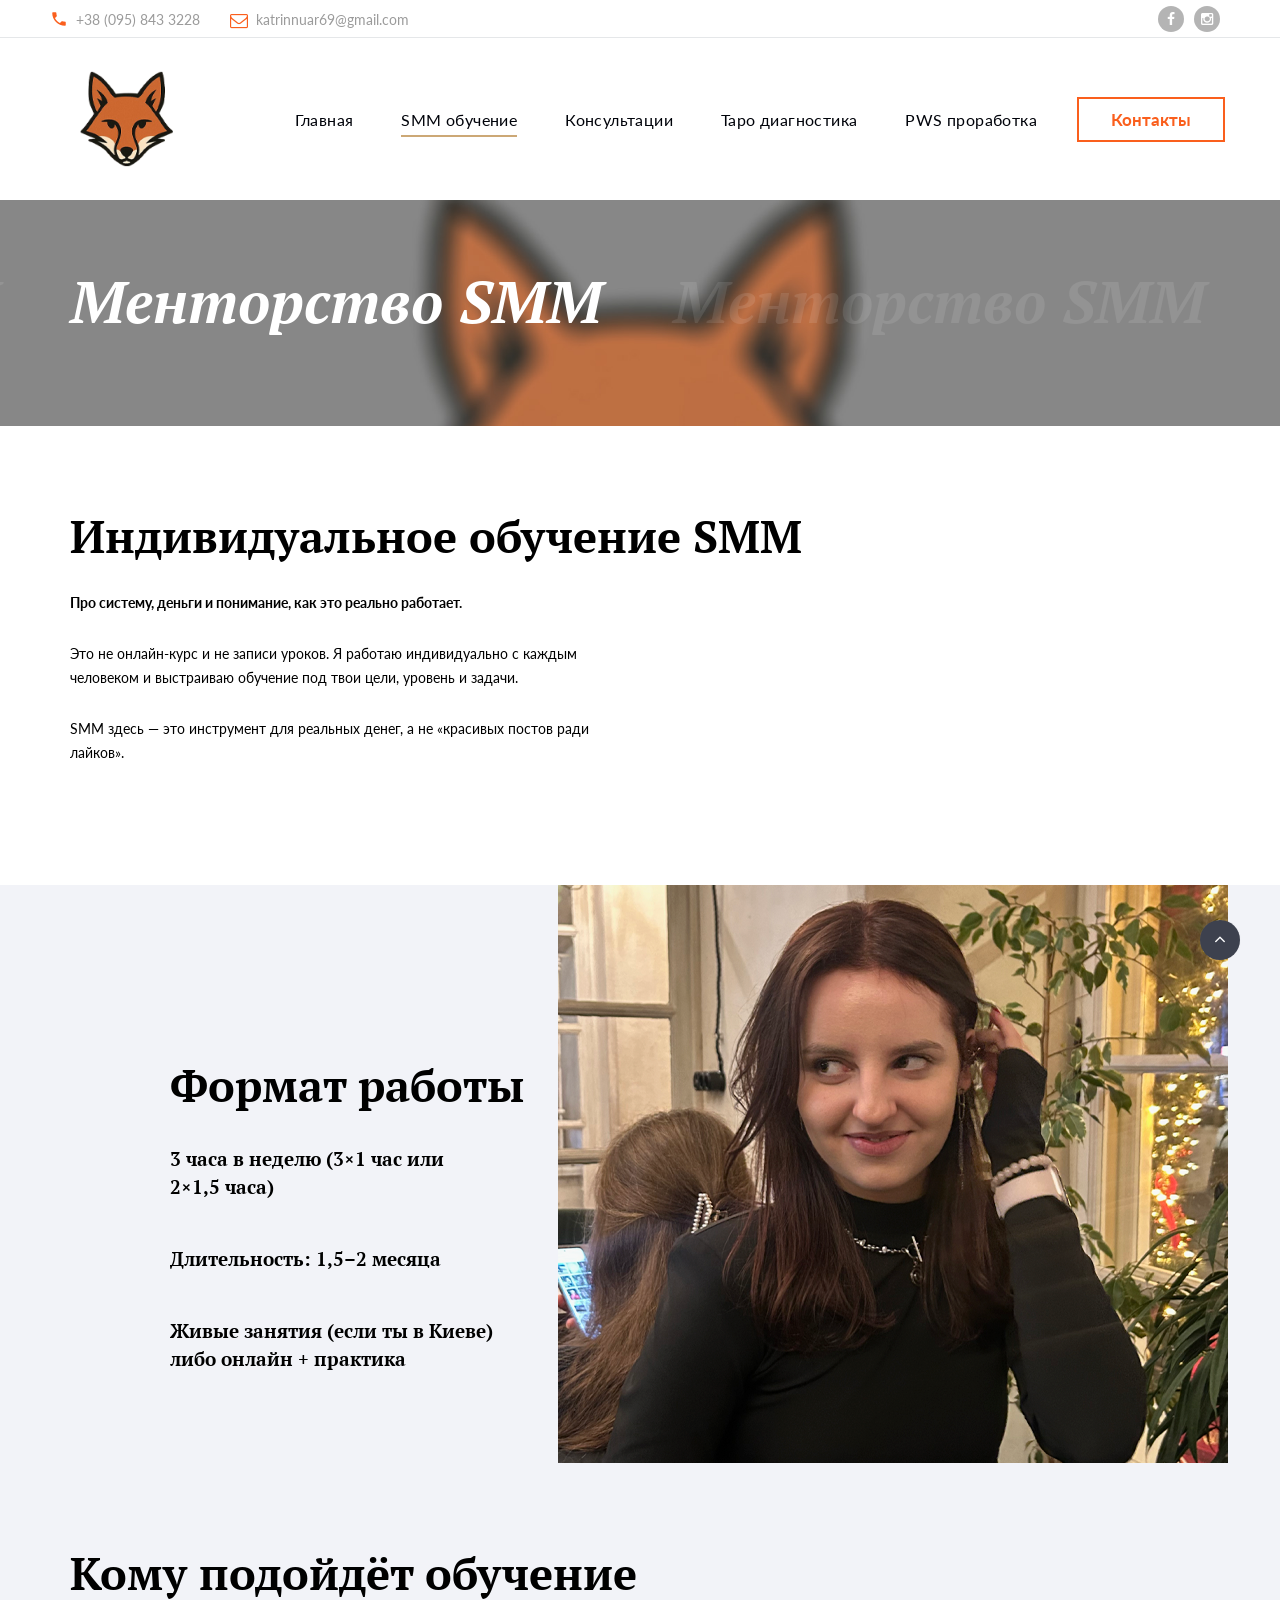
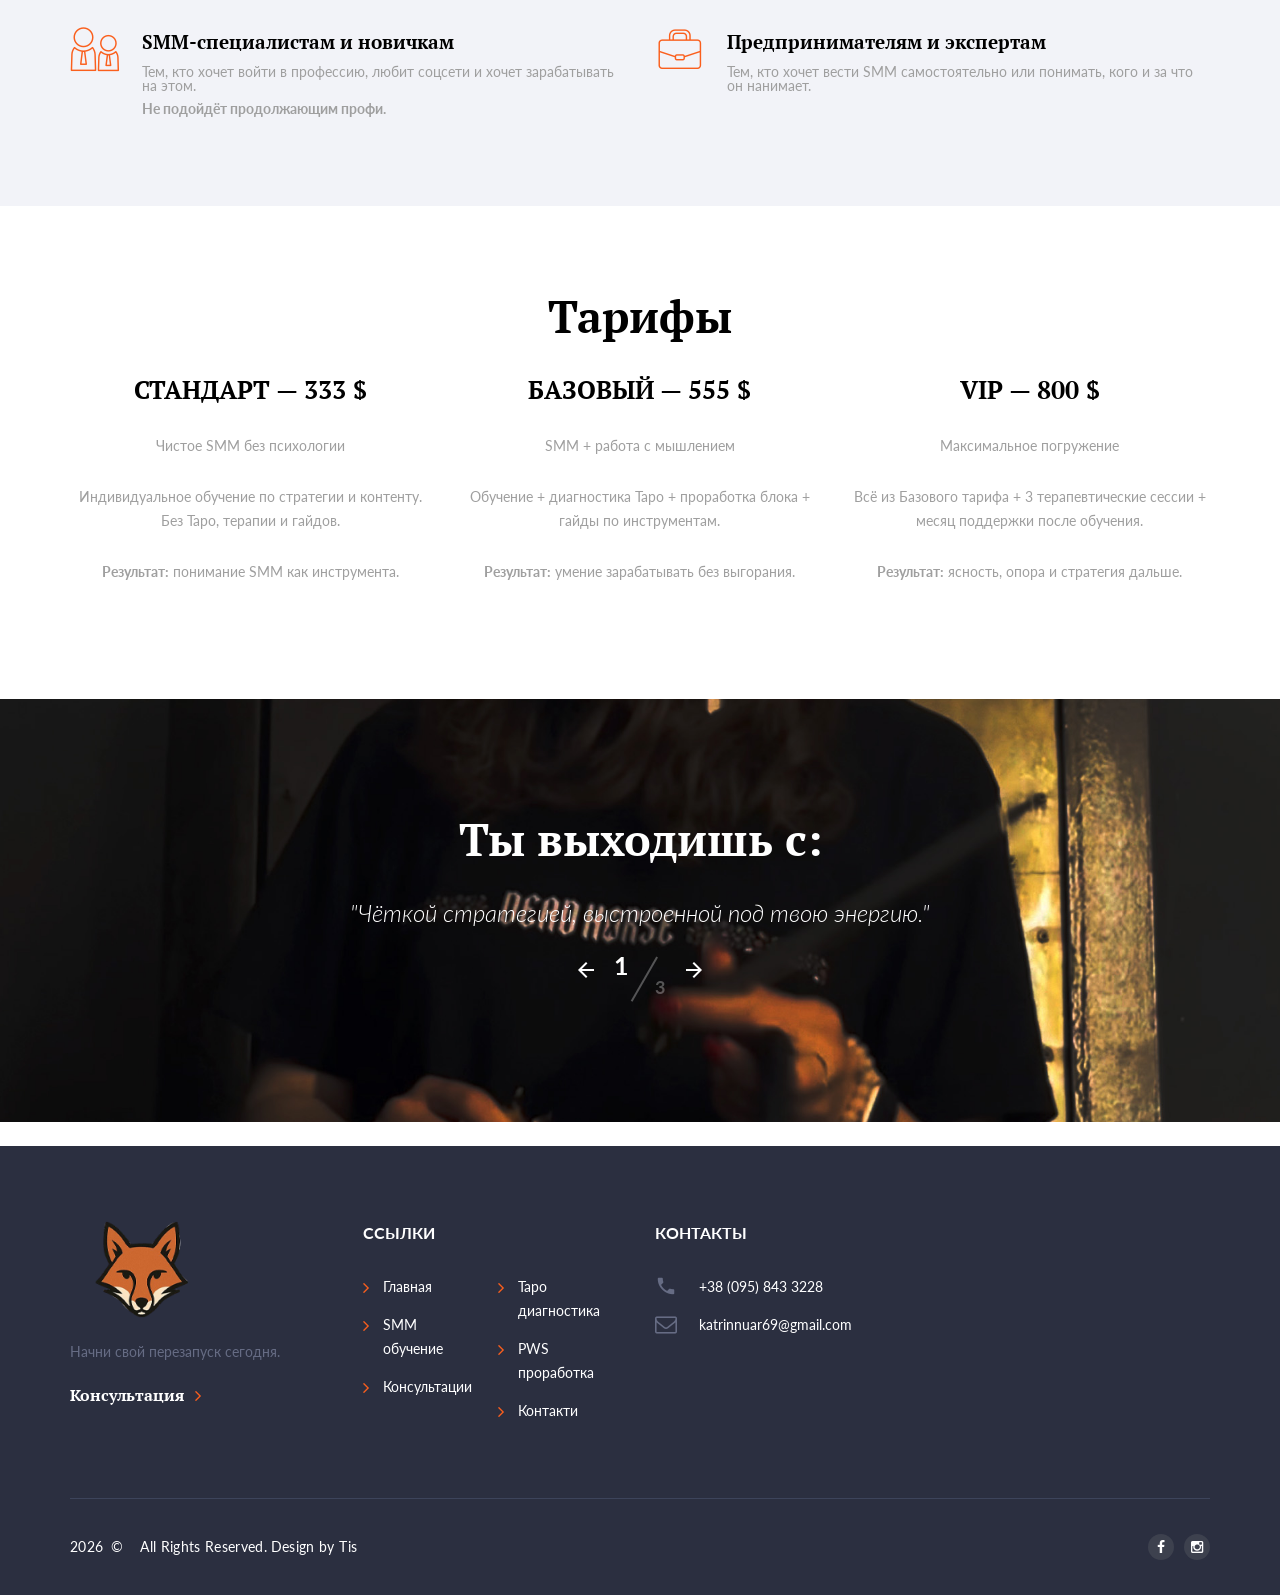
<file: smm.html>
<!DOCTYPE html>
<html class="wide wow-animation" lang="en">
  <head>
    <title>SMM Обучение</title>
    <meta name="format-detection" content="telephone=no">
    <meta name="viewport" content="width=device-width, height=device-height, initial-scale=1.0, maximum-scale=1.0, user-scalable=0">
    <meta http-equiv="X-UA-Compatible" content="IE=edge">
    <meta charset="utf-8">
    <link rel="icon" href="images/favicon.ico" type="image/x-icon">
    <link rel="stylesheet" type="text/css" href="//fonts.googleapis.com/css?family=PT+Serif:400,700,400italic,700italic%7CLato:300,300italic,400,400italic,700,900%7CMerriweather:700italic">
    <link rel="stylesheet" href="css/fonts.css">
    <link rel="stylesheet" href="css/bootstrap.css">
    <link rel="stylesheet" href="css/style.css">
  </head>
  <body>
    <div class="preloader">
      <div class="preloader-body">
        <div class="cssload-container">
          <div class="cssload-speeding-wheel"> </div>
        </div>
        <p>Загрузка...</p>
      </div>
    </div>
    <div class="page">
      <header class="page-head">
        <div class="rd-navbar-wrap">
          <nav class="rd-navbar rd-navbar-default" data-layout="rd-navbar-fixed" data-sm-layout="rd-navbar-fixed" data-md-layout="rd-navbar-fixed" data-md-device-layout="rd-navbar-fixed" data-lg-layout="rd-navbar-fixed" data-lg-device-layout="rd-navbar-fixed" data-xl-layout="rd-navbar-static" data-xl-device-layout="rd-navbar-static" data-xxl-layout="rd-navbar-static" data-xxl-device-layout="rd-navbar-static" data-lg-stick-up-offset="53px" data-xl-stick-up-offset="53px" data-xxl-stick-up-offset="53px" data-lg-stick-up="true" data-xl-stick-up="true" data-xxl-stick-up="true">
            <div class="rd-navbar-inner">
              <div class="rd-navbar-aside-wrap">
                <div class="rd-navbar-aside">
                  <div class="rd-navbar-aside-toggle" data-rd-navbar-toggle=".rd-navbar-aside"><span></span></div>
                  <div class="rd-navbar-aside-content">
                    <ul class="rd-navbar-aside-group list-units">
                      <li>
                        <div class="unit unit-horizontal unit-spacing-xs align-items-center">
                          <div class="unit-left"><span class="novi-icon icon icon-xxs icon-primary material-icons-phone"></span></div>
                          <div class="unit-body"><a class="link-dusty-gray" href="tel:+380 95 843 32 28">+38 (095) 843 3228</a></div>
                        </div>
                      </li>
                      <li>
                        <div class="unit unit-horizontal unit-spacing-xs align-items-center">
                          <div class="unit-left"><span class="novi-icon icon icon-xxs icon-primary fa-envelope-o"></span></div>
                          <div class="unit-body"><a class="link-dusty-gray" href="mailto:#">katrinnuar69@gmail.com</a></div>
                        </div>
                      </li>
                    </ul>
                    <div class="rd-navbar-aside-group">
                      <ul class="list-inline list-inline-reset">
                        <li><a class="novi-icon icon icon-circle icon-nobel-filled icon-xxs-smaller fa fa-facebook" href="#"></a></li>
                        <li><a class="novi-icon icon icon-circle icon-nobel-filled icon-xxs-smaller fa fa-instagram" href="#"></a></li>
                      </ul>
                    </div>
                  </div>
                </div>
              </div>
              <div class="rd-navbar-group">
                <div class="rd-navbar-panel">
                  <button class="rd-navbar-toggle" data-rd-navbar-toggle=".rd-navbar-nav-wrap"><span></span></button><a class="rd-navbar-brand brand" href="index.html"><img src="images/logo-default-143x27.png" alt="" width="143" height="27"/></a>
                </div>
                <div class="rd-navbar-nav-wrap">
                  <div class="rd-navbar-nav-inner">
                    <div class="rd-navbar-btn-wrap"><a class="button button-smaller button-primary-outline" href="contact-us.html">Контакты</a></div>
                    <ul class="rd-navbar-nav">
                      <li><a href="index.html">Главная</a>
                      </li>
                      <li class="active"><a href="smm.html">SMM обучение</a>
                      </li>
                      <li><a href="consultation.html">Консультации</a>
                      </li>
                      <li><a href="taro.html">Таро диагностика</a>
                      </li>
                      <li><a href="pws.html">PWS проработка</a>
                      </li>
                    </ul>
                  </div>
                </div>
              </div>
            </div>
          </nav>
        </div>
      </header>

      <section class="section-30 section-md-40 section-lg-66 section-xl-bottom-90 bg-gray-dark page-title-wrap" style="background-image: url(images/bg-image-1.jpg);">
        <div class="container">
          <div class="page-title">
            <h2>Менторство SMM </h2>
          </div>
        </div>
      </section>
<section class="section-66 section-md-90 section-xl-bottom-120">
  <div class="container">
    <h3>Индивидуальное обучение SMM</h3>
    <div class="row row-40 justify-content-xl-between align-items-lg-center">
      <div class="col-md-6 col-xl-6 text-secondary">
        <div class="inset-md-right-15 inset-xl-right-0">
          <p><strong>Про систему, деньги и понимание, как это реально работает.</strong></p>

          <p>
            Это не онлайн-курс и не записи уроков.
            Я работаю индивидуально с каждым человеком и выстраиваю обучение
            под твои цели, уровень и задачи.
          </p>

          <p>
            SMM здесь — это инструмент для реальных денег,
            а не «красивых постов ради лайков».
          </p>
        </div>
      </div>
    </div>
  </div>
</section>

      <section class="bg-whisper">
        <div class="container">
          <div class="row align-items-lg-end">
            <div class="offset-md-1 offset-lg-0 col-md-8 col-lg-6 col-xl-5">
              <div class="section-60 section-md-90">
                <div class="inset-md-left-100">
                  <h3>Формат работы</h3>
                </div>
                <div class="inset-md-left-30 inset-md-right-30">
                  <ul class="list-xl">
                    <li>
                      <article class="icon-box-horizontal">
                        <div class="unit unit-horizontal unit-spacing-md">
                          <div class="unit-left"><span class=""></span></div>
                          <div class="unit-body">
                            <h5><a href="#">3 часа в неделю (3×1 час или 2×1,5 часа)</a></h5>
                          </div>
                        </div>
                      </article>
                    </li>
                   <li>
                      <article class="icon-box-horizontal">
                        <div class="unit unit-horizontal unit-spacing-md">
                          <div class="unit-left"><span class=""></span></div>
                          <div class="unit-body">
                            <h5><a href="#">Длительность: 1,5–2 месяца</a></h5>
                          </div>
                        </div>
                      </article>
                    </li>
                    <li>
                      <article class="icon-box-horizontal">
                        <div class="unit unit-horizontal unit-spacing-md">
                          <div class="unit-left"><span class=""></span></div>
                          <div class="unit-body">
                            <h5><a href="#">Живые занятия (если ты в Киеве) либо онлайн  + практика</a></h5>
                          </div>
                        </div>
                      </article>
                    </li>
                  </ul>
                </div>
              </div>
            </div>
            <div class="col-md-9 col-lg-6 col-xl-7 offset-top-30 offset-md-top-0 d-none d-lg-block">
              <div class="image-wrap-1"><img src="images/smm-1-670x578.png" alt="" width="670" height="578"/>
              </div>
            </div>
          </div>
        </div>
      </section>

  <section class="section-60 section-lg-90 bg-whisper">
  <div class="container">
    <h3>Кому подойдёт обучение</h3>
    <div class="row row-40">
      <div class="col-md-6">
        <article class="icon-box-horizontal">
          <div class="unit unit-horizontal unit-spacing-md">
            <div class="unit-left">
              <span class="novi-icon icon icon-primary icon-lg mercury-icon-users"></span>
            </div>
            <div class="unit-body">
              <h5>SMM-специалистам и новичкам</h5>
              <p>
                Тем, кто хочет войти в профессию, любит соцсети
                и хочет зарабатывать на этом.
              </p>
              <p><strong>Не подойдёт продолжающим профи.</strong></p>
            </div>
          </div>
        </article>
      </div>
      <div class="col-md-6">
        <article class="icon-box-horizontal">
          <div class="unit unit-horizontal unit-spacing-md">
            <div class="unit-left">
              <span class="novi-icon icon icon-primary icon-lg mercury-icon-briefcase"></span>
            </div>
            <div class="unit-body">
              <h5>Предпринимателям и экспертам</h5>
              <p>
                Тем, кто хочет вести SMM самостоятельно
                или понимать, кого и за что он нанимает.
              </p>
            </div>
          </div>
        </article>
      </div>
    </div>
  </div>
</section>
<section class="section-60 section-md-90">
  <div class="container text-center">
    <h3>Тарифы</h3>
    <div class="row row-40 justify-content-center">

      <div class="col-md-4">
        <div class="block-wrap-1">
          <h4>СТАНДАРТ — 333 $</h4>
          <p>Чистое SMM без психологии</p>
          <p>
            Индивидуальное обучение по стратегии и контенту.
            Без Таро, терапии и гайдов.
          </p>
          <p><strong>Результат:</strong> понимание SMM как инструмента.</p>
        </div>
      </div>

      <div class="col-md-4">
        <div class="block-wrap-1">
          <h4>БАЗОВЫЙ — 555 $</h4>
          <p>SMM + работа с мышлением</p>
          <p>
            Обучение + диагностика Таро + проработка блока
            + гайды по инструментам.
          </p>
          <p><strong>Результат:</strong> умение зарабатывать без выгорания.</p>
        </div>
      </div>

      <div class="col-md-4">
        <div class="block-wrap-1">
          <h4>VIP — 800 $</h4>
          <p>Максимальное погружение</p>
          <p>
            Всё из Базового тарифа +
            3 терапевтические сессии +
            месяц поддержки после обучения.
          </p>
          <p><strong>Результат:</strong> ясность, опора и стратегия дальше.</p>
        </div>
      </div>

    </div>
  </div>
</section>

       <section class="section parallax-container bg-black" data-parallax-img="images/clients-testimonials-parallax-1.jpg">
        <div class="parallax-content">
          <div class="section-60 section-md-90 section-xl-120">
            <div class="container text-center">
              <div class="row row-40 justify-content-lg-center">
                <div class="col-sm-12">
                  <h3>Ты выходишь с:</h3>
                </div>
                <div class="col-lg-11 col-xl-9">
                  <div class="owl-carousel-inverse">
                    <div class="owl-carousel owl-nav-position-numbering" data-autoplay="true" data-items="1" data-stage-padding="0" data-loop="false" data-margin="30" data-nav="true" data-numbering="#owl-numbering-1" data-animation-in="fadeIn" data-animation-out="fadeOut">
                      <div class="item">
                              <blockquote class="quote-minimal quote-minimal-inverse">
                                <div class="quote-body">
                                  <p>
                                    <q>Чёткой стратегией, выстроенной под твою энергию.</q>
                                  </p>
                                </div>
                               <!-- <div class="quote-meta">
                                  <cite>___</cite>
                                  <p class="caption">___</p>
                                </div>-->
                              </blockquote>
                      </div>
                      <div class="item">
                              <blockquote class="quote-minimal quote-minimal-inverse">
                                <div class="quote-body">
                                  <p>
                                    <q>Обновлённым позиционированием, которое звучит искренне и мощно.</q>
                                  </p>
                                </div>
                               <!-- <div class="quote-meta">
                                  <cite>___</cite>
                                  <p class="caption">___</p>
                                </div>-->
                              </blockquote>
                      </div>
                      <div class="item">
                             <blockquote class="quote-minimal quote-minimal-inverse">
                                <div class="quote-body">
                                  <p>
                                    <q>Мышлением уровня 4D — где блог, деньги и ты движетесь в одном потоке.</q>
                                  </p>
                                </div>
                               <!-- <div class="quote-meta">
                                  <cite>___</cite>
                                  <p class="caption">___</p>
                                </div>-->
                              </blockquote>
                      </div>
                    </div>
                    <div class="owl-numbering owl-numbering-default" id="owl-numbering-1">
                      <div class="numbering-current"></div>
                      <div class="numbering-separator"></div>
                      <div class="numbering-count"></div>
                    </div>
                  </div>
                </div>
              </div>
            </div>
          </div>
        </div>
      </section><br>
 <footer class="page-foot bg-ebony-clay">
        <div class="section-40 section-md-75">
          <div class="container">
            <div class="row justify-content-sm-center">
              <div class="col-sm-9 col-md-11 col-xl-12">
                <div class="row row-50">
                  <div class="col-md-6 col-lg-10 col-xl-3">
                    <div class="inset-xl-right-20" style="max-width: 510px;"><a class="brand" href="index.html"><img src="images/logo-inverse-143x28.png" alt="" width="143" height="28"/></a>
                      <p>
                        Начни свой перезапуск сегодня.
                      </p><a class="link link-group link-group-animated link-bold link-white" href="#"><span>Консультация</span><span class="novi-icon icon icon-xxs icon-primary fa fa-angle-right"></span></a>
                    </div>
                  </div>
                  <div class="col-md-6 col-lg-4 col-xl-3">
                    <p class="h7">Ссылки</p>
                    <div class="row" style="max-width: 270px;">
                      <div class="col-6">
                        <ul class="list-marked-variant-2">
                          <li><a href="index.html">Главная</a></li>
                          <li><a href="#">SMM обучение</a></li>
                          <li><a href="#">Консультации</a></li>
                        </ul>
                      </div>
                      <div class="col-6">
                        <ul class="list-marked-variant-2">
                          <li><a href="#">Таро диагностика</a></li>
                          <li><a href="#">PWS проработка</a></li>
                          <li><a href="contact-us.html">Контакти</a></li>
                        </ul>
                      </div>
                    </div>
                  </div>
                  <div class="col-md-6 col-lg-4 col-xl-3">
                    <p class="h7">Контакты</p>
                    <address class="contact-info text-left">
                      <div class="unit unit-horizontal unit-spacing-md align-items-center">
                        <div class="unit-left"><span class="novi-icon icon icon-xs icon-storm-gray material-icons-phone"></span></div>
                        <div class="unit-body"><a class="link-white" href="tel:#">+38 (095) 843 3228</a></div>
                      </div>
                      <div class="unit unit-horizontal unit-spacing-md align-items-center">
                        <div class="unit-left"><span class="novi-icon icon icon-xs icon-storm-gray fa fa-envelope-o"></span></div>
                        <div class="unit-body"><a class="link-white" href="mailto:#">katrinnuar69@gmail.com</a></div>
                      </div>
                      <!-- <div class="unit unit-horizontal unit-spacing-md">
                        <div class="unit-left"><span class="novi-icon icon icon-xs icon-storm-gray material-icons-place"></span></div>
                        <div class="unit-body"><a class="link-white d-inline" href="#">Адрес,<br>Город, Если надо</a></div>
                      </div> -->
                    </address>
                  </div>
                </div>
              </div>
            </div>
          </div>
        </div>
        <div class="container">
          <hr>
        </div>
        <div class="section-35">
          <div class="container text-center">
            <div class="row row-15 flex-md-row-reverse justify-content-md-between align-items-md-center">
              <div class="col-md-6 text-md-right">
                <div class="group-sm group-middle">
                  <ul class="list-inline list-inline-reset">
                    <li><a class="novi-icon icon icon-circle icon-bright-gray-filled icon-xxs-smaller fa fa-facebook" href="#"></a></li>
                    <li><a class="novi-icon icon icon-circle icon-bright-gray-filled icon-xxs-smaller fa fa-instagram" href="#"></a></li>
                  </ul>
                </div>
              </div>
              <div class="col-md-6 text-md-left">
                <p class="rights text-white"><span class="copyright-year"></span><span>&nbsp;&#169;&nbsp;</span><span>&nbsp; All Rights Reserved.</span>Design&nbsp;by&nbsp;<a>Tis</a></p>
              </div>
            </div>
          </div>
        </div>
      </footer>

    </div>
    <div class="snackbars" id="form-output-global"></div>
    <script src="js/core.min.js"></script>
    <script src="js/script.js"></script>
  </body>
</html>
</file>
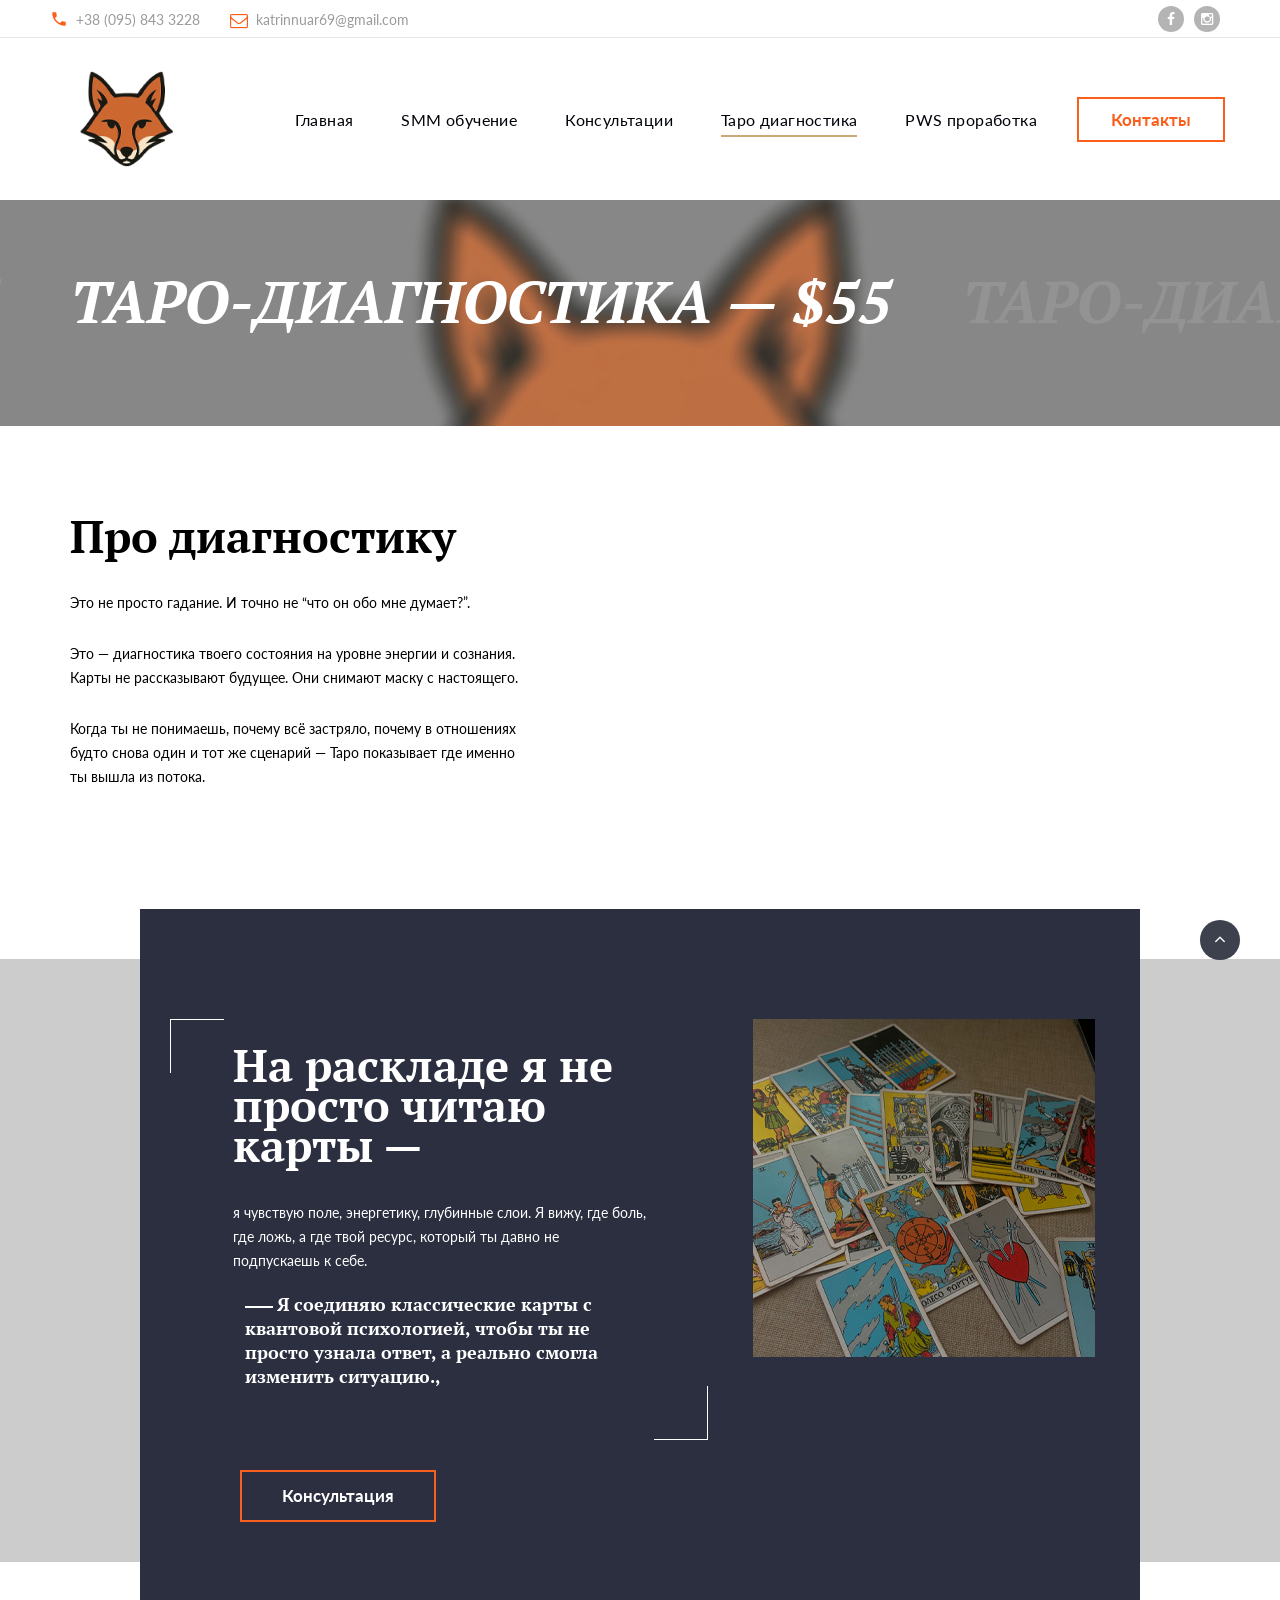
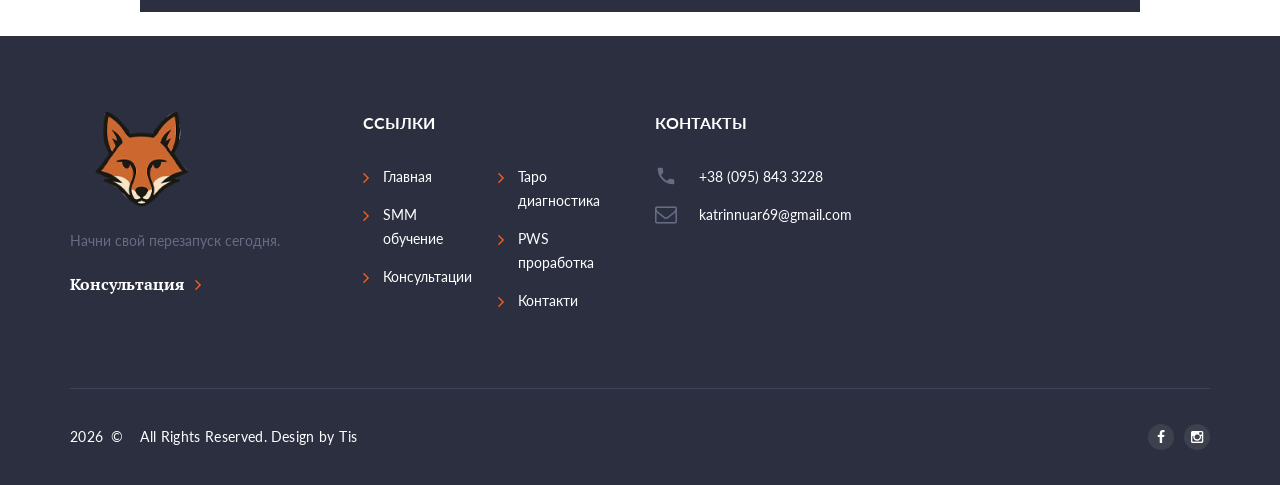
<file: taro.html>
<!DOCTYPE html>
<html class="wide wow-animation" lang="en">
  <head>
    <title>Таро диагностика</title>
    <meta name="format-detection" content="telephone=no">
    <meta name="viewport" content="width=device-width, height=device-height, initial-scale=1.0, maximum-scale=1.0, user-scalable=0">
    <meta http-equiv="X-UA-Compatible" content="IE=edge">
    <meta charset="utf-8">
    <link rel="icon" href="images/favicon.ico" type="image/x-icon">
    <link rel="stylesheet" type="text/css" href="//fonts.googleapis.com/css?family=PT+Serif:400,700,400italic,700italic%7CLato:300,300italic,400,400italic,700,900%7CMerriweather:700italic">
    <link rel="stylesheet" href="css/fonts.css">
    <link rel="stylesheet" href="css/bootstrap.css">
    <link rel="stylesheet" href="css/style.css">
  </head>
  <body>
    <div class="preloader">
      <div class="preloader-body">
        <div class="cssload-container">
          <div class="cssload-speeding-wheel"> </div>
        </div>
        <p>Загрузка...</p>
      </div>
    </div>
    <div class="page">
      <header class="page-head">
        <div class="rd-navbar-wrap">
          <nav class="rd-navbar rd-navbar-default" data-layout="rd-navbar-fixed" data-sm-layout="rd-navbar-fixed" data-md-layout="rd-navbar-fixed" data-md-device-layout="rd-navbar-fixed" data-lg-layout="rd-navbar-fixed" data-lg-device-layout="rd-navbar-fixed" data-xl-layout="rd-navbar-static" data-xl-device-layout="rd-navbar-static" data-xxl-layout="rd-navbar-static" data-xxl-device-layout="rd-navbar-static" data-lg-stick-up-offset="53px" data-xl-stick-up-offset="53px" data-xxl-stick-up-offset="53px" data-lg-stick-up="true" data-xl-stick-up="true" data-xxl-stick-up="true">
            <div class="rd-navbar-inner">
              <div class="rd-navbar-aside-wrap">
                <div class="rd-navbar-aside">
                  <div class="rd-navbar-aside-toggle" data-rd-navbar-toggle=".rd-navbar-aside"><span></span></div>
                  <div class="rd-navbar-aside-content">
                    <ul class="rd-navbar-aside-group list-units">
                      <li>
                        <div class="unit unit-horizontal unit-spacing-xs align-items-center">
                          <div class="unit-left"><span class="novi-icon icon icon-xxs icon-primary material-icons-phone"></span></div>
                          <div class="unit-body"><a class="link-dusty-gray" href="tel:+380 95 843 32 28">+38 (095) 843 3228</a></div>
                        </div>
                      </li>
                      <li>
                        <div class="unit unit-horizontal unit-spacing-xs align-items-center">
                          <div class="unit-left"><span class="novi-icon icon icon-xxs icon-primary fa-envelope-o"></span></div>
                          <div class="unit-body"><a class="link-dusty-gray" href="mailto:#">katrinnuar69@gmail.com</a></div>
                        </div>
                      </li>
                    </ul>
                    <div class="rd-navbar-aside-group">
                      <ul class="list-inline list-inline-reset">
                        <li><a class="novi-icon icon icon-circle icon-nobel-filled icon-xxs-smaller fa fa-facebook" href="#"></a></li>
                        <li><a class="novi-icon icon icon-circle icon-nobel-filled icon-xxs-smaller fa fa-instagram" href="#"></a></li>
                      </ul>
                    </div>
                  </div>
                </div>
              </div>
              <div class="rd-navbar-group">
                <div class="rd-navbar-panel">
                  <button class="rd-navbar-toggle" data-rd-navbar-toggle=".rd-navbar-nav-wrap"><span></span></button><a class="rd-navbar-brand brand" href="index.html"><img src="images/logo-default-143x27.png" alt="" width="143" height="27"/></a>
                </div>
                <div class="rd-navbar-nav-wrap">
                  <div class="rd-navbar-nav-inner">
                    <div class="rd-navbar-btn-wrap"><a class="button button-smaller button-primary-outline" href="contact-us.html">Контакты</a></div>
                    <ul class="rd-navbar-nav">
                      <li><a href="index.html">Главная</a>
                      </li>
                      <li><a href="smm.html">SMM обучение</a>
                      </li>
                      <li><a href="consultation.html">Консультации</a>
                      </li>
                      <li class="active"><a href="taro.html">Таро диагностика</a>
                      </li>
                      <li><a href="pws.html">PWS проработка</a>
                      </li>
                    </ul>
                  </div>
                </div>
              </div>
            </div>
          </nav>
        </div>
      </header>

      <section class="section-30 section-md-40 section-lg-66 section-xl-bottom-90 bg-gray-dark page-title-wrap" style="background-image: url(images/bg-image-1.jpg);">
        <div class="container">
          <div class="page-title">
            <h2>ТАРО-ДИАГНОСТИКА — $55</h2>
          </div>
        </div>
      </section>

       <section class="section-66 section-md-90 section-xl-bottom-120">
        <div class="container">
          <h3>Про диагностику</h3>
          <div class="row row-40 justify-content-xl-between align-items-lg-center">
            <div class="col-md-6 col-xl-5 text-secondary">
              <div class="inset-md-right-15 inset-xl-right-0">
                <p>Это не просто гадание.
И точно не “что он обо мне думает?”.</p>
<p>Это — диагностика твоего состояния на уровне энергии и сознания.
Карты не рассказывают будущее. Они снимают маску с настоящего.</p>
<p>Когда ты не понимаешь,
почему всё застряло,
почему в отношениях будто снова один и тот же сценарий —
Таро показывает где именно ты вышла из потока.
                </p>
              </div>
            </div>
          </div>
        </div>
      </section>
       <section class="bg-displaced-wrap">
        <div class="bg-displaced-body">
          <div class="container">
            <div class="inset-xl-left-70 inset-xl-right-70">
              <article class="box-cart bg-ebony-clay">
                <div class="box-cart-image"><img src="images/home-2-342x338.jpg" alt="" width="342" height="338"/>
                </div>
                <div class="box-cart-body">
                  <blockquote class="blockquote-complex blockquote-complex-inverse">
                    <h3>На раскладе я не просто читаю карты —</h3>
                    <p>
                      <q>
я чувствую поле, энергетику, глубинные слои.
Я вижу, где боль, где ложь, а где твой ресурс, который ты давно не подпускаешь к себе.</q>
                    </p>
                    <div class="quote-footer">
                      <cite>Я соединяю классические карты с квантовой психологией, чтобы ты не просто узнала ответ, а реально смогла изменить ситуацию.</cite><small></small>
                    </div>
                  </blockquote>
                  <div class="button-wrap inset-md-left-70"><a class="button button-responsive button-medium button-primary-outline-v2" href="#">Консультация</a></div>
                </div>
              </article>
            </div>
          </div>
        </div>
        <div class="bg-displaced bg-image" style="background-image: url(images/home-1.jpg);"></div>
      </section>
   <!--   <section class="bg-whisper">
        <div class="container">
          <div class="row align-items-lg-end">
            <div class="offset-md-1 offset-lg-0 col-md-8 col-lg-6 col-xl-5">
              <div class="section-60 section-md-90">
                <div class="inset-md-left-100">
                  <h3>Тут тоже текст</h3>
                </div>
                <div class="inset-md-left-30 inset-md-right-30">
                  <ul class="list-xl">
                    <li>
                      <article class="icon-box-horizontal">
                        <div class="unit unit-horizontal unit-spacing-md">
                          <div class="unit-left"><span class="novi-icon icon icon-primary icon-lg mercury-icon-users"></span></div>
                          <div class="unit-body">
                            <h5><a href="#">Заголовок</a></h5>
                            <p>Теееекст тектс етктетс кте сктектс ескеес кт смкте</p>
                          </div>
                        </div>
                      </article>

                    </li>
                    <li>
                      <article class="icon-box-horizontal">
                        <div class="unit unit-horizontal unit-spacing-md">
                          <div class="unit-left"><span class="novi-icon icon icon-primary icon-lg mercury-icon-lib"></span></div>
                          <div class="unit-body">
                           <h5><a href="#">Заголовок</a></h5>
                            <p>Теееекст тектс етктетс кте сктектс ескеес кт смкте</p>
                          </div>
                        </div>
                      </article>

                    </li>
                    <li>
                      <article class="icon-box-horizontal">
                        <div class="unit unit-horizontal unit-spacing-md">
                          <div class="unit-left"><span class="novi-icon icon icon-primary icon-lg mercury-icon-briefcase"></span></div>
                          <div class="unit-body">
                            <h5><a href="#">Заголовок</a></h5>
                            <p>Теееекст тектс етктетс кте сктектс ескеес кт смкте</p>
                          </div>
                        </div>
                      </article>

                    </li>
                  </ul>
                </div>
              </div>
            </div>
            <div class="col-md-9 col-lg-6 col-xl-7 offset-top-30 offset-md-top-0 d-none d-lg-block">
              <div class="image-wrap-1"><img src="images/about-1-670x578.png" alt="" width="670" height="578"/>
              </div>
            </div>
          </div>
        </div>
      </section><br>--><br>
 <footer class="page-foot bg-ebony-clay">
        <div class="section-40 section-md-75">
          <div class="container">
            <div class="row justify-content-sm-center">
              <div class="col-sm-9 col-md-11 col-xl-12">
                <div class="row row-50">
                  <div class="col-md-6 col-lg-10 col-xl-3">
                    <div class="inset-xl-right-20" style="max-width: 510px;"><a class="brand" href="index.html"><img src="images/logo-inverse-143x28.png" alt="" width="143" height="28"/></a>
                      <p>
                        Начни свой перезапуск сегодня.
                      </p><a class="link link-group link-group-animated link-bold link-white" href="#"><span>Консультация</span><span class="novi-icon icon icon-xxs icon-primary fa fa-angle-right"></span></a>
                    </div>
                  </div>
                  <div class="col-md-6 col-lg-4 col-xl-3">
                    <p class="h7">Ссылки</p>
                    <div class="row" style="max-width: 270px;">
                      <div class="col-6">
                        <ul class="list-marked-variant-2">
                          <li><a href="index.html">Главная</a></li>
                          <li><a href="#">SMM обучение</a></li>
                          <li><a href="#">Консультации</a></li>
                        </ul>
                      </div>
                      <div class="col-6">
                        <ul class="list-marked-variant-2">
                          <li><a href="#">Таро диагностика</a></li>
                          <li><a href="#">PWS проработка</a></li>
                          <li><a href="contact-us.html">Контакти</a></li>
                        </ul>
                      </div>
                    </div>
                  </div>
                  <div class="col-md-6 col-lg-4 col-xl-3">
                    <p class="h7">Контакты</p>
                    <address class="contact-info text-left">
                      <div class="unit unit-horizontal unit-spacing-md align-items-center">
                        <div class="unit-left"><span class="novi-icon icon icon-xs icon-storm-gray material-icons-phone"></span></div>
                        <div class="unit-body"><a class="link-white" href="tel:#">+38 (095) 843 3228</a></div>
                      </div>
                      <div class="unit unit-horizontal unit-spacing-md align-items-center">
                        <div class="unit-left"><span class="novi-icon icon icon-xs icon-storm-gray fa fa-envelope-o"></span></div>
                        <div class="unit-body"><a class="link-white" href="mailto:#">katrinnuar69@gmail.com</a></div>
                      </div>
                      <!-- <div class="unit unit-horizontal unit-spacing-md">
                        <div class="unit-left"><span class="novi-icon icon icon-xs icon-storm-gray material-icons-place"></span></div>
                        <div class="unit-body"><a class="link-white d-inline" href="#">Адрес,<br>Город, Если надо</a></div>
                      </div> -->
                    </address>
                  </div>
                </div>
              </div>
            </div>
          </div>
        </div>
        <div class="container">
          <hr>
        </div>
        <div class="section-35">
          <div class="container text-center">
            <div class="row row-15 flex-md-row-reverse justify-content-md-between align-items-md-center">
              <div class="col-md-6 text-md-right">
                <div class="group-sm group-middle">
                  <ul class="list-inline list-inline-reset">
                    <li><a class="novi-icon icon icon-circle icon-bright-gray-filled icon-xxs-smaller fa fa-facebook" href="#"></a></li>
                    <li><a class="novi-icon icon icon-circle icon-bright-gray-filled icon-xxs-smaller fa fa-instagram" href="#"></a></li>
                  </ul>
                </div>
              </div>
              <div class="col-md-6 text-md-left">
                <p class="rights text-white"><span class="copyright-year"></span><span>&nbsp;&#169;&nbsp;</span><span>&nbsp; All Rights Reserved.</span>Design&nbsp;by&nbsp;<a>Tis</a></p>
              </div>
            </div>
          </div>
        </div>
      </footer>

    </div>
    <div class="snackbars" id="form-output-global"></div>
    <script src="js/core.min.js"></script>
    <script src="js/script.js"></script>
  </body>
</html>
</file>
<file: css/style.css>
@charset "UTF-8";
a:focus,
button:focus {
	outline: none !important;
}

button::-moz-focus-inner {
	border: 0;
}

:focus {
	outline: none;
}

input, select, textarea {
	outline: 0;
}

p {
	margin: 0;
}

dl {
	margin-bottom: 0;
}

dt {
	font-weight: 400;
}

address {
	margin: 0;
}

html p a:hover {
	text-decoration: none;
}

form {
	margin-bottom: 0;
}

* {
	box-sizing: border-box;
}

*:before,
*:after {
	box-sizing: border-box;
}

html {
	font-size: 10px;
	-webkit-tap-highlight-color: rgba(0, 0, 0, 0);
}

body {
	font-family: "Lato", Helvetica, Arial, sans-serif;
	-webkit-text-size-adjust: none;
	color: #9f9f9f;
	background-color: #fff;
	font-weight: 400;
	-webkit-font-smoothing: subpixel-antialiased;
	text-rendering: optimizeLegibility;
}

.page {
	overflow: hidden;
}

/*
* @section      Page Header
* @description  This section holds specific style redeclarations for some
*               of common elements in page header
*/
.page-head {
	position: relative;
	z-index: 1080;
	background-color: #fff;
}

/*
* @section      Page Content
* @description  This section holds specific style redeclarations for some
*               of common elements in page content
*/
section {
	position: relative;
	z-index: 1;
}

.page-content {
	position: relative;
	z-index: 1;
}

[data-x-mode="design-mode"] .page {
	position: relative;
	z-index: 1;
	overflow: hidden;
	min-height: 100vh !important;
}

/*
* @section      Page Footer
* @description  This section holds specific style redeclarations for some
*               of common elements in page footer
*/
.page-foot {
	background-color: #000;
}

.page-foot .h7 + * {
	margin-top: 22px;
}

.page-foot .unit + .unit {
	margin-top: 15px;
}

.page-foot .post-preview + .post-preview {
	margin-top: 22px;
}

.page-foot .brand + p {
	margin-top: 22px;
}

@media (min-width: 992px) {
	.page-foot .h7 + * {
		margin-top: 30px;
	}
}

input,
button,
select,
textarea {
	font-family: inherit;
	font-size: inherit;
	line-height: inherit;
}

a {
	display: inline-block;
	text-decoration: none;
	transition: .33s all ease-out;
}

a, a:active, a:focus {
	color: #ce4d16;
}

a:hover, a:focus {
	color: #fa5f1d;
	text-decoration: none;
}

a:focus {
	outline: 0;
}

a[href*='callto'], a[href*='mailto'] {
	white-space: nowrap;
}

figure {
	margin: 0;
}

img {
	vertical-align: middle;
	max-width: 100%;
	height: auto;
}

.img-responsive {
	display: block;
	max-width: 100%;
}

.img-rounded {
	border-radius: 6px;
}

.img-circle {
	border-radius: 50%;
}

hr {
	margin-top: 0;
	margin-bottom: 0;
	border: 0;
	border-top: 1px solid #3d445b;
}

[role="button"] {
	cursor: pointer;
}

.brand {
	display: inline-block;
	white-space: nowrap;
	/**
    @bugfix: color flickering in child objects on hover
    @affected: IE Edge
  */
	transition: none !important;
}

.brand > * {
	display: inline-block;
	vertical-align: middle;
	margin: 0;
}

.rights {
	display: inline-block;
	margin: 0;
	line-height: 1.5;
	letter-spacing: .025em;
	vertical-align: baseline;
}

.rights * {
	display: inline;
	margin-right: .25em;
}

.privacy-link {
	margin-top: 30px;
}

.font-default {
	font-family: "Lato", Helvetica, Arial, sans-serif;
}

.font-size-default, body {
	font-size: 14px;
	line-height: 1.71429;
}

h1, h2, h3, h4, h5, h6, .h1, .h2, .h3, .h4, .h5, .h6, .h7 {
	margin-top: 0;
	margin-bottom: 0;
	font-family: "PT Serif", "Times New Roman", Times, serif;
	font-weight: 700;
	color: #000;
}

h1 > span, h2 > span, h3 > span, h4 > span, h5 > span, h6 > span, .h1 > span, .h2 > span, .h3 > span, .h4 > span, .h5 > span, .h6 > span, .h7 > span {
	display: inline-block;
	font-size: inherit;
}

h1 a, h2 a, h3 a, h4 a, h5 a, h6 a, .h1 a, .h2 a, .h3 a, .h4 a, .h5 a, .h6 a, .h7 a {
	display: inline;
	font: inherit;
	letter-spacing: inherit;
	transition: .33s all ease;
}

h1 a, h1 a:active, h1 a:focus, h2 a, h2 a:active, h2 a:focus, h3 a, h3 a:active, h3 a:focus, h4 a, h4 a:active, h4 a:focus, h5 a, h5 a:active, h5 a:focus, h6 a, h6 a:active, h6 a:focus, .h1 a, .h1 a:active, .h1 a:focus, .h2 a, .h2 a:active, .h2 a:focus, .h3 a, .h3 a:active, .h3 a:focus, .h4 a, .h4 a:active, .h4 a:focus, .h5 a, .h5 a:active, .h5 a:focus, .h6 a, .h6 a:active, .h6 a:focus, .h7 a, .h7 a:active, .h7 a:focus {
	color: inherit;
}

h1 a:hover, h2 a:hover, h3 a:hover, h4 a:hover, h5 a:hover, h6 a:hover, .h1 a:hover, .h2 a:hover, .h3 a:hover, .h4 a:hover, .h5 a:hover, .h6 a:hover, .h7 a:hover {
	color: #fa5f1d;
}

h1 > *, h2 > *, h3 > *, h4 > *, h5 > *, h6 > *, .h1 > *, .h2 > *, .h3 > *, .h4 > *, .h5 > *, .h6 > *, .h7 > * {
	margin-right: .25em;
}

h1,
.h1 {
	font-size: 36px;
	line-height: 1.2;
	letter-spacing: -.025em;
}

@media (min-width: 768px) {
	h1,
	.h1 {
		font-size: 40px;
	}
}

@media (min-width: 992px) {
	h1,
	.h1 {
		font-size: 70px;
	}
}

@media (min-width: 1200px) {
	h1,
	.h1 {
		line-height: 1.07692;
		font-size: 104px;
	}
}

h2,
.h2 {
	font-size: 32px;
	line-height: 1.4;
	letter-spacing: -.025em;
	font-style: italic;
}

@media (min-width: 768px) {
	h2,
	.h2 {
		font-size: 32px;
	}
}

@media (min-width: 992px) {
	h2,
	.h2 {
		font-size: 40px;
	}
}

@media (min-width: 1200px) {
	h2,
	.h2 {
		line-height: 1.18644;
		font-size: 59px;
	}
}

h3,
.h3 {
	font-size: 24px;
	line-height: 1.35;
}

@media (min-width: 768px) {
	h3,
	.h3 {
		font-size: 26px;
	}
}

@media (min-width: 992px) {
	h3,
	.h3 {
		font-size: 30px;
	}
}

@media (min-width: 1200px) {
	h3,
	.h3 {
		line-height: 0.88889;
		font-size: 45px;
	}
}

@media (min-width: 1200px) {
	h3.smaller,
	.h3.smaller {
		font-size: 43.2px;
	}
}

@media (min-width: 1200px) {
	h3.medium,
	.h3.medium {
		font-size: 33px;
	}
}

h4,
.h4 {
	font-size: 20px;
	line-height: 1.35;
}

@media (min-width: 768px) {
	h4,
	.h4 {
		font-size: 24px;
	}
}

@media (min-width: 992px) {
	h4,
	.h4 {
		font-size: 26px;
	}
}

@media (min-width: 1200px) {
	h4,
	.h4 {
		line-height: 1.52;
		font-size: 25px;
	}
}

h5,
.h5 {
	font-size: 16px;
	line-height: 1.35;
}

@media (min-width: 1200px) {
	h5,
	.h5 {
		line-height: 1.47368;
		font-size: 19px;
	}
}

h5.h5-smaller,
.h5.h5-smaller {
	font-weight: 400;
}

@media (min-width: 1200px) {
	h5.h5-smaller,
	.h5.h5-smaller {
		font-size: 18px;
	}
}

h6,
.h6 {
	font-size: 15px;
	line-height: 1.2;
}

@media (min-width: 576px) {
	h6,
	.h6 {
		line-height: 1.71429;
		font-size: 14px;
	}
}

.h7 {
	font: 700 16px/24px "Lato", Helvetica, Arial, sans-serif;
	text-transform: uppercase;
}

.text-bigger {
	font-family: "PT Serif", "Times New Roman", Times, serif;
	font-size: 18px;
	font-weight: 400;
	line-height: 1.44;
}

@media (min-width: 992px) {
	.text-bigger {
		font-size: 22px;
	}
}

.text-large {
	font: 700 38px/42px "PT Serif", "Times New Roman", Times, serif;
}

@media (min-width: 992px) {
	.text-large {
		font-size: 48px;
	}
}

@media (min-width: 1200px) {
	.text-large {
		font-size: 55px;
	}
}

.text-extra-large-bordered {
	display: inline-block;
	padding: .07em .13em;
	font: 700 120px "PT Serif", "Times New Roman", Times, serif;
	line-height: .8;
	border: .075em solid;
	text-align: center;
}

@media (min-width: 768px) {
	.text-extra-large-bordered {
		font-size: 220px;
	}
}

@media (min-width: 1200px) {
	.text-extra-large-bordered {
		font-size: 272px;
	}
}

.big {
	letter-spacing: .025em;
}

@media (min-width: 576px) {
	.big {
		font-size: 16px;
		line-height: 1.5;
		letter-spacing: 0;
	}
}

@media (min-width: 768px) {
	.big {
		font-size: 18px;
		line-height: 25px;
	}
}

small,
.small {
	font-size: 12px;
	line-height: 18px;
}

code {
	padding: 5px 7px;
	font-size: 75%;
	color: #fe4a21;
	background-color: #f9f9f9;
	border-radius: 2px;
}

em {
	font-size: 12px;
	font-weight: 700;
}

mark,
.mark {
	color: #fff;
	background-color: #cca876;
	padding: .2em .3em;
}

.text-style-1 {
	font-family: "PT Serif", "Times New Roman", Times, serif;
	font-size: 15px;
	font-weight: 700;
}

.text-style-2 {
	font-family: "PT Serif", "Times New Roman", Times, serif;
	font-style: italic;
	font-weight: 400;
}

.text-style-3 {
	font-weight: 700;
	text-transform: uppercase;
	color: #535457;
}

.text-style-4 {
	font-weight: 400;
	font-style: italic;
	color: #000;
}

.text-style-lighter {
	font-weight: 400;
	font-style: normal;
}

@media (min-width: 768px) {
	.header-decorated > * {
		position: relative;
		display: inline-block;
		vertical-align: middle;
	}
	.header-decorated > *:before, .header-decorated > *:after {
		content: '';
		display: inline-block;
		vertical-align: middle;
		width: 44px;
		opacity: .36;
		border-bottom: 1px solid;
	}
	.header-decorated > *:before {
		margin-right: 12px;
	}
	.header-decorated > *:after {
		margin-left: 12px;
	}
}

address {
	margin-top: 0;
	margin-bottom: 0;
}

.context-dark, .bg-black, .bg-gray-darker, .bg-gray-dark, .bg-mine-shaft, .bg-teak, .bg-cod-gray, .bg-ebony-clay {
	color: #9b9b9b;
}

.context-dark h1, .bg-black h1, .bg-gray-darker h1, .bg-gray-dark h1, .bg-mine-shaft h1, .bg-teak h1, .bg-cod-gray h1, .bg-ebony-clay h1, .context-dark h2, .bg-black h2, .bg-gray-darker h2, .bg-gray-dark h2, .bg-mine-shaft h2, .bg-teak h2, .bg-cod-gray h2, .bg-ebony-clay h2, .context-dark h3, .bg-black h3, .bg-gray-darker h3, .bg-gray-dark h3, .bg-mine-shaft h3, .bg-teak h3, .bg-cod-gray h3, .bg-ebony-clay h3, .context-dark h4, .bg-black h4, .bg-gray-darker h4, .bg-gray-dark h4, .bg-mine-shaft h4, .bg-teak h4, .bg-cod-gray h4, .bg-ebony-clay h4, .context-dark h5, .bg-black h5, .bg-gray-darker h5, .bg-gray-dark h5, .bg-mine-shaft h5, .bg-teak h5, .bg-cod-gray h5, .bg-ebony-clay h5, .context-dark h6, .bg-black h6, .bg-gray-darker h6, .bg-gray-dark h6, .bg-mine-shaft h6, .bg-teak h6, .bg-cod-gray h6, .bg-ebony-clay h6, .context-dark .h1, .bg-black .h1, .bg-gray-darker .h1, .bg-gray-dark .h1, .bg-mine-shaft .h1, .bg-teak .h1, .bg-cod-gray .h1, .bg-ebony-clay .h1, .context-dark .h2, .bg-black .h2, .bg-gray-darker .h2, .bg-gray-dark .h2, .bg-mine-shaft .h2, .bg-teak .h2, .bg-cod-gray .h2, .bg-ebony-clay .h2, .context-dark .h3, .bg-black .h3, .bg-gray-darker .h3, .bg-gray-dark .h3, .bg-mine-shaft .h3, .bg-teak .h3, .bg-cod-gray .h3, .bg-ebony-clay .h3, .context-dark .h4, .bg-black .h4, .bg-gray-darker .h4, .bg-gray-dark .h4, .bg-mine-shaft .h4, .bg-teak .h4, .bg-cod-gray .h4, .bg-ebony-clay .h4, .context-dark .h5, .bg-black .h5, .bg-gray-darker .h5, .bg-gray-dark .h5, .bg-mine-shaft .h5, .bg-teak .h5, .bg-cod-gray .h5, .bg-ebony-clay .h5, .context-dark .h6, .bg-black .h6, .bg-gray-darker .h6, .bg-gray-dark .h6, .bg-mine-shaft .h6, .bg-teak .h6, .bg-cod-gray .h6, .bg-ebony-clay .h6, .context-dark .h7, .bg-black .h7, .bg-gray-darker .h7, .bg-gray-dark .h7, .bg-mine-shaft .h7, .bg-teak .h7, .bg-cod-gray .h7, .bg-ebony-clay .h7 {
	color: #fff;
}

.context-dark a, .bg-black a, .bg-gray-darker a, .bg-gray-dark a, .bg-mine-shaft a, .bg-teak a, .bg-cod-gray a, .bg-ebony-clay a, .context-dark a:active, .bg-black a:active, .bg-gray-darker a:active, .bg-gray-dark a:active, .bg-mine-shaft a:active, .bg-teak a:active, .bg-cod-gray a:active, .bg-ebony-clay a:active, .context-dark a:focus, .bg-black a:focus, .bg-gray-darker a:focus, .bg-gray-dark a:focus, .bg-mine-shaft a:focus, .bg-teak a:focus, .bg-cod-gray a:focus, .bg-ebony-clay a:focus {
	color: #fff;
}

.context-dark a:hover, .bg-black a:hover, .bg-gray-darker a:hover, .bg-gray-dark a:hover, .bg-mine-shaft a:hover, .bg-teak a:hover, .bg-cod-gray a:hover, .bg-ebony-clay a:hover {
	color: #fa5f1d;
}

.context-dark .big, .bg-black .big, .bg-gray-darker .big, .bg-gray-dark .big, .bg-mine-shaft .big, .bg-teak .big, .bg-cod-gray .big, .bg-ebony-clay .big,
.context-dark .text-bigger,
.bg-black .text-bigger,
.bg-gray-darker .text-bigger,
.bg-gray-dark .text-bigger,
.bg-mine-shaft .text-bigger,
.bg-teak .text-bigger,
.bg-cod-gray .text-bigger,
.bg-ebony-clay .text-bigger,
.context-dark .text-extra-large-bordered,
.bg-black .text-extra-large-bordered,
.bg-gray-darker .text-extra-large-bordered,
.bg-gray-dark .text-extra-large-bordered,
.bg-mine-shaft .text-extra-large-bordered,
.bg-teak .text-extra-large-bordered,
.bg-cod-gray .text-extra-large-bordered,
.bg-ebony-clay .text-extra-large-bordered {
	color: #fff;
}

.bg-black {
	background: #000;
	fill: #000;
}

.bg-gray-darker {
	background: #00030a;
	fill: #00030a;
}

.bg-gray-dark {
	background: #2a2b2b;
	fill: #2a2b2b;
}

.bg-mine-shaft {
	background: #333;
	fill: #333;
}

.bg-teak {
	background: #fa5f1d;
	fill: #fa5f1d;
}

.bg-cod-gray {
	background: #111;
	fill: #111;
}

.bg-ebony-clay {
	color: #666c84;
}

.bg-ebony-clay {
	background: #2b2f40;
	fill: #2b2f40;
}

.bg-ebony-clay.rd-parallax {
	color: rgba(255, 255, 255, 0.5);
}

.bg-gray {
	background: #fa5f1d;
	fill: #fa5f1d;
}

.bg-accent, .bg-accent h1, .bg-accent h2, .bg-accent h3, .bg-accent h4, .bg-accent h5, .bg-accent h6, .bg-accent .h1, .bg-accent .h2, .bg-accent .h3, .bg-accent .h4, .bg-accent .h5, .bg-accent .h6, .bg-accent .h7 {
	color: #fff;
}

.bg-accent {
	background: #fa5f1d;
	fill: #fa5f1d;
}

.bg-gray-light {
	background: #d9d9d9;
	fill: #d9d9d9;
}

.bg-gray-lighter {
	background: #f9f9f9;
	fill: #f9f9f9;
}

.bg-whisper {
	background: #f2f3f8;
	fill: #f2f3f8;
}

.bg-athens-gray {
	background: #e5e8ef;
	fill: #e5e8ef;
}

.bg-iron {
	background: #dcdde0;
	fill: #dcdde0;
}

.bg-image {
	-webkit-background-size: cover;
	background-size: cover;
	background-position: center top;
	background-repeat: no-repeat;
}

.bg-image-centered {
	-webkit-background-size: auto;
	background-size: auto;
}

.bg-fixed {
	background-attachment: fixed;
	-webkit-background-size: cover;
	background-size: cover;
}

.bg-image-1 {
	-webkit-background-size: auto 100%;
	background-size: auto 100%;
}

@media (max-width: 575px) {
	.bg-image-1 {
		background-image: none !important;
	}
}

.page .text-primary {
	color: #fa5f1d !important;
}

.page a.text-primary:focus, .page a.text-primary:hover {
	color: #fa5f1d !important;
}

.page .text-secondary {
	color: #000 !important;
}

.page a.text-secondary:focus, .page a.text-secondary:hover {
	color: black !important;
}

.page .text-red-orange {
	color: #ff4b22 !important;
}

.page a.text-red-orange:focus, .page a.text-red-orange:hover {
	color: #ee2c00 !important;
}

.page .text-black {
	color: #000 !important;
}

.page a.text-black:focus, .page a.text-black:hover {
	color: black !important;
}

.page .text-silver {
	color: #cdcdcd !important;
}

.page a.text-silver:focus, .page a.text-silver:hover {
	color: #b4b4b4 !important;
}

.page .text-dark {
	color: #2a2b2b !important;
}

.page a.text-dark:focus, .page a.text-dark:hover {
	color: #111111 !important;
}

.page .text-gray {
	color: #9f9f9f !important;
}

.page a.text-gray:focus, .page a.text-gray:hover {
	color: #868686 !important;
}

.page .text-gray-light {
	color: #d9d9d9 !important;
}

.page a.text-gray-light:focus, .page a.text-gray-light:hover {
	color: silver !important;
}

.page .text-white {
	color: #fff !important;
}

.page a.text-white:focus, .page a.text-white:hover {
	color: #e6e6e6 !important;
}

.page .text-white-05 {
	color: rgba(255, 255, 255, 0.5) !important;
}

.page a.text-white-05:focus, .page a.text-white-05:hover {
	color: rgba(230, 230, 230, 0.5) !important;
}

.page .text-white-03 {
	color: rgba(255, 255, 255, 0.3) !important;
}

.page a.text-white-03:focus, .page a.text-white-03:hover {
	color: rgba(230, 230, 230, 0.3) !important;
}

.bg-default {
	background-color: #fff;
}

.bg-default + .bg-default {
	padding-top: 0;
}

@media (min-width: 992px) {
	.shift-top-1 {
		margin-top: -33px;
	}
}

@media (min-width: 1200px) {
	.shift-top-1 {
		margin-top: -43px;
	}
}

.snackbars {
	max-width: 280px;
	padding: 9px 16px;
	margin-left: auto;
	margin-right: auto;
	color: #fff;
	text-align: left;
	background: #171717;
	border-radius: 0;
}

.snackbars .icon-xxs {
	position: relative;
	top: 2px;
	font-size: 20px;
	vertical-align: baseline;
}

.snackbars p span:last-child {
	padding-left: 14px;
}

.snackbars-left {
	display: inline-block;
	margin-bottom: 0;
}

.snackbars-right {
	display: inline-block;
	float: right;
	text-transform: uppercase;
}

.snackbars-right:hover {
	text-decoration: underline;
}

@media (min-width: 576px) {
	.snackbars {
		max-width: 380px;
		padding: 14px 17px;
	}
}

.text-italic {
	font-style: italic;
}

.text-normal {
	font-style: normal;
}

.text-underline {
	text-decoration: underline;
}

.text-strike {
	text-decoration: line-through;
}

.button {
	text-align: center;
	max-width: 100%;
	padding: 9px 40px;
	font-family: "Lato", Helvetica, Arial, sans-serif;
	font-size: 17px;
	line-height: 1.71429;
	font-weight: 700;
	border-radius: 0;
	border: 2px solid;
	transition: .3s ease-out;
}

.button:focus, .button:active, .button:active:focus {
	outline: none;
}

.button:hover, .button:focus, .button.focus {
	box-shadow: none;
}

.button:active, .button.active {
	box-shadow: none;
}

.button-smaller {
	padding: 6px 32px;
}

.button-small {
	padding-left: 20px;
	padding-right: 20px;
}

.button-medium {
	padding-left: 40px;
	padding-right: 40px;
}

@media (max-width: 575px) {
	button.button {
		padding-left: 15px;
		padding-right: 15px;
	}
}

html .button-primary, html .button-primary:active, html .button-primary.active, html .button-primary:active:focus, html .button-primary.active:focus, html .button-primary:focus:active, html .button-primary:focus {
	color: #fff;
	background-color: #fa5f1d;
	border-color: #fa5f1d;
}

.open > html .button-primary.dropdown-toggle, html .button-primary:hover {
	color: #fff;
	background-color: #fa5f1d;
	border-color: #fa5f1d;
}

html .button-primary.disabled, html .button-primary[disabled],
fieldset[disabled] html .button-primary {
	pointer-events: none;
	opacity: .5;
}

html .button-primary .badge {
	color: #fa5f1d;
	background-color: #fff;
}

html .button-primary-outline, html .button-primary-outline:active, html .button-primary-outline.active, html .button-primary-outline:active:focus, html .button-primary-outline.active:focus, html .button-primary-outline:focus:active, html .button-primary-outline:focus {
	color: #fa5f1d;
	background-color: transparent;
	border-color: #fa5f1d;
}

.open > html .button-primary-outline.dropdown-toggle, html .button-primary-outline:hover {
	color: #fff;
	background-color: #fa5f1d;
	border-color: #fa5f1d;
}

html .button-primary-outline.disabled, html .button-primary-outline[disabled],
fieldset[disabled] html .button-primary-outline {
	pointer-events: none;
	opacity: .5;
}

html .button-primary-outline .badge {
	color: transparent;
	background-color: #fa5f1d;
}

html .button-primary-outline-v2, html .button-primary-outline-v2:active, html .button-primary-outline-v2.active, html .button-primary-outline-v2:active:focus, html .button-primary-outline-v2.active:focus, html .button-primary-outline-v2:focus:active, html .button-primary-outline-v2:focus {
	color: #fff;
	background-color: transparent;
	border-color: #fa5f1d;
}

.open > html .button-primary-outline-v2.dropdown-toggle, html .button-primary-outline-v2:hover {
	color: #fff;
	background-color: #fa5f1d;
	border-color: #fa5f1d;
}

html .button-primary-outline-v2.disabled, html .button-primary-outline-v2[disabled],
fieldset[disabled] html .button-primary-outline-v2 {
	pointer-events: none;
	opacity: .5;
}

html .button-primary-outline-v2 .badge {
	color: transparent;
	background-color: #fff;
}

html .button-silver-outline, html .button-silver-outline:active, html .button-silver-outline.active, html .button-silver-outline:active:focus, html .button-silver-outline.active:focus, html .button-silver-outline:focus:active, html .button-silver-outline:focus {
	color: #000;
	background-color: transparent;
	border-color: #cdcdcd;
}

.open > html .button-silver-outline.dropdown-toggle, html .button-silver-outline:hover {
	color: #fff;
	background-color: #cdcdcd;
	border-color: #cdcdcd;
}

html .button-silver-outline.disabled, html .button-silver-outline[disabled],
fieldset[disabled] html .button-silver-outline {
	pointer-events: none;
	opacity: .5;
}

html .button-silver-outline .badge {
	color: transparent;
	background-color: #000;
}

@media (max-width: 575px) {
	.button-responsive {
		font-size: 13px;
		min-width: 120px;
		padding-left: 25px;
		padding-right: 25px;
	}
}

.button-sm {
	min-width: 120px;
	padding: 12px 25px;
	font-size: 14px;
	line-height: 1.71429;
	border-radius: 0;
}

.button-lg {
	min-width: 270px;
	padding: 14px 30px;
	font-size: 18px;
	line-height: 1.71429;
	border-radius: 0;
}

.button-block {
	display: block;
	min-width: 30px;
	width: 100%;
}

.button-rect {
	border-radius: 0;
}

.icon {
	display: inline-block;
	text-align: center;
}

.icon:before {
	display: inline-block;
	font-weight: 400;
	font-style: normal;
	speak: none;
	text-transform: none;
	-webkit-font-smoothing: antialiased;
	-moz-osx-font-smoothing: grayscale;
}

[class*='icon-circle'] {
	border-radius: 50%;
	overflow: hidden;
}

.page .icon-primary {
	color: #fa5f1d;
}

.page .icon-storm-gray {
	color: #666c84;
}

.page .icon-nobel-filled {
	color: #fff;
	background: #b4b4b4;
}

.page .icon-bright-gray-filled {
	color: #fff;
	background: #3d414e;
}

.page a.icon-default, .page a.icon-default:active, .page a.icon-default:focus {
	color: #9f9f9f;
}

.page a.icon-default:hover {
	color: #fa5f1d;
}

.page a.icon-primary, .page a.icon-primary:active, .page a.icon-primary:focus {
	color: #fa5f1d;
}

.page a.icon-primary:hover {
	color: #fff;
}

.page a.icon-tundora-inverse, .page a.icon-tundora-inverse:active, .page a.icon-tundora-inverse:focus {
	color: #414141;
}

.page a.icon-tundora-inverse:hover {
	color: #fff;
}

.page a.icon-bright-gray-filled, .page a.icon-bright-gray-filled:active, .page a.icon-bright-gray-filled:focus {
	color: #fff;
	background: #3d414e;
}

.page a.icon-bright-gray-filled:hover {
	color: #fff;
	background: #fa5f1d;
}

.page a.icon-nobel-filled, .page a.icon-nobel-filled:active, .page a.icon-nobel-filled:focus {
	color: #fff;
	background: #b4b4b4;
}

.page a.icon-nobel-filled:hover {
	color: #fff;
	background: #fa5f1d;
}

.page .icon-xxs {
	width: 18px;
	height: 18px;
	font-size: 18px;
	line-height: 18px;
}

.page .icon-xxs-small {
	width: 16px;
	height: 16px;
	font-size: 16px;
	line-height: 16px;
}

.page .icon-xxs-smaller {
	width: 14px;
	height: 14px;
	font-size: 14px;
	line-height: 14px;
}

.page .icon-xs {
	width: 22px;
	height: 22px;
	font-size: 22px;
	line-height: 22px;
}

.page .icon-xs-smaller {
	width: 20px;
	height: 20px;
	font-size: 20px;
	line-height: 20px;
}

.page .icon-lg {
	width: 50px;
	height: 50px;
	font-size: 50px;
	line-height: 50px;
}

.page .icon-lg-smaller {
	width: 42px;
	height: 42px;
	font-size: 42px;
	line-height: 42px;
}

.page [class*='icon-round'].icon-xxs-smaller,
.page [class*='icon-circle'].icon-xxs-smaller {
	width: 26px;
	height: 26px;
	line-height: 26px;
}

.fa-google-plus:before {
	position: relative;
	right: -1px;
}

.thumbnail {
	position: relative;
	z-index: 1;
	width: 100%;
	max-height: 100%;
	overflow: hidden;
	padding: 0;
	margin: 0;
	border: none;
	border-radius: 0;
	background-color: transparent;
}

.thumbnail .caption {
	padding: 0;
}

.img-thumbnail,
.thumbnail {
	box-shadow: none;
}

.thumbnail-variant-2 {
	min-height: 300px;
	padding: 30px 0 0;
	overflow: visible;
	text-align: center;
	display: -ms-flexbox;
	display: -webkit-flex;
	display: flex;
	-webkit-flex-direction: column;
	-ms-flex-direction: column;
	flex-direction: column;
	-webkit-flex-wrap: nowrap;
	-ms-flex-wrap: nowrap;
	flex-wrap: nowrap;
	-webkit-align-items: center;
	-ms-flex-align: center;
	align-items: center;
	-webkit-justify-content: flex-end;
	-ms-flex-pack: end;
	justify-content: flex-end;
}

.thumbnail-variant-2-wrap {
	padding-bottom: 25px;
}

.thumbnail-variant-2 .thumbnail-image {
	position: absolute;
	top: 0;
	right: 0;
	bottom: 0;
	left: 0;
	height: 100%;
	width: 100%;
	overflow: hidden;
}

.thumbnail-variant-2 .thumbnail-image > img {
	position: absolute;
	top: 20%;
	left: 50%;
	transform: translate(-50%, -20%);
	width: auto;
	min-width: 101%;
	max-width: none;
	height: auto;
	min-height: 100%;
	max-height: none;
}

.thumbnail-variant-2:before {
	content: '';
	position: absolute;
	top: 0;
	right: 0;
	bottom: 0;
	left: 0;
	z-index: 1;
	background: rgba(43, 47, 64, 0.76);
}

.thumbnail-variant-2 .thumbnail-inner {
	position: relative;
	z-index: 2;
	padding: 30px 10px;
}

.thumbnail-variant-2 .thumbnail-inner a {
	font-weight: 700;
}

.thumbnail-variant-2 .thumbnail-caption {
	position: relative;
	z-index: 3;
	width: calc(100% - 34px);
	padding: 17px 8px 25px;
	margin: 31px 17px -25px 17px;
	background: #fa5f1d;
}

.thumbnail-variant-2 .thumbnail-caption * {
	color: #fff;
}

.thumbnail-variant-2 .thumbnail-caption a, .thumbnail-variant-2 .thumbnail-caption a:active, .thumbnail-variant-2 .thumbnail-caption a:focus {
	color: #fff;
}

.thumbnail-variant-2 .thumbnail-caption a:hover {
	color: rgba(255, 255, 255, 0.6);
}

.thumbnail-variant-2 .text-header {
	font: 700 18px/24px "PT Serif", "Times New Roman", Times, serif;
}

.thumbnail-variant-2 .text-caption {
	font-style: italic;
	line-height: 1.3;
}

@media (min-width: 768px) {
	.thumbnail-variant-2 .text-caption {
		font-size: 16px;
	}
}

.thumbnail-variant-2 * + .divider {
	margin-top: 8px;
}

.thumbnail-variant-2 .divider + * {
	margin-top: 8px;
}

@media (min-width: 992px) {
	.desktop .thumbnail-variant-2:before {
		top: 40px;
	}
	.desktop .thumbnail-variant-2 .thumbnail-inner > * {
		position: relative;
		transform: translateY(14px);
		transition: .4s all ease-in-out;
	}
	.desktop .thumbnail-variant-2:before,
	.desktop .thumbnail-variant-2 .thumbnail-inner {
		opacity: 0;
		transition: .33s all ease-out;
	}
	.desktop .thumbnail-variant-2:hover:before {
		top: 0;
		left: 0;
		right: 0;
	}
	.desktop .thumbnail-variant-2:hover .thumbnail-inner > * {
		transform: translateY(0);
	}
	.desktop .thumbnail-variant-2:hover:before,
	.desktop .thumbnail-variant-2:hover .thumbnail-inner {
		opacity: 1;
	}
}

@media (min-width: 992px) {
	.thumbnail-variant-2 .thumbnail-caption {
		width: calc(100% - 16px);
		margin: 31px 8px -25px 8px;
	}
}

@media (min-width: 1200px) {
	.thumbnail-variant-2 {
		width: calc(100% - 22px);
		margin: 0 11px 0;
	}
	.thumbnail-variant-2 .thumbnail-caption {
		width: calc(100% - 34px);
		margin: 31px 17px -25px 17px;
	}
}

.ie-11 .thumbnail-variant-2,
.ie-10 .thumbnail-variant-2 {
	height: 300px;
	min-height: initial;
}

@media (min-width: 768px) {
	.thumbnail-wrap {
		padding: 0 5px;
	}
}

@media (min-width: 1200px) {
	.thumbnail-wrap {
		padding: 0 9px;
	}
}

@media (max-width: 767px) {
	.thumbnail-variant-2 {
		max-width: 300px;
		margin-left: auto;
		margin-right: auto;
	}
}

figure img {
	width: 100%;
	height: auto;
	max-width: none;
}

.figure .caption {
	padding: 15px;
}

.rd-mailform {
	position: relative;
}

label {
	margin-bottom: 0;
}

input:not(:empty) + .form-label,
input:-webkit-autofill + .form-label {
	display: none;
	color: transparent;
}

.form-label,
.form-input {
	font-weight: 400;
}

.input-sm,
.input-lg,
.form-input {
	font-size: 14px;
}

.input-sm, .input-sm:focus,
.input-lg,
.input-lg:focus,
.form-input,
.form-input:focus {
	box-shadow: none;
}

textarea.form-input {
	height: 166px;
	min-height: 52px;
	max-height: 249px;
	resize: vertical;
}

.form-input {
	width: 100%;
	height: auto;
	min-height: 52px;
	padding: 14px 19px;
	border: 0px solid;
	border-radius: 0;
	-webkit-appearance: none;
	line-height: 24px;
}

.form-input:focus {
	outline: 0;
}

.form-wrap {
	position: relative;
	margin-bottom: 0;
}

.form-wrap + .form-wrap {
	margin-top: 10px;
}

.form-label {
	position: absolute;
	top: 26px;
	left: 19px;
	font-size: 14px;
	color: #9f9f9f;
	pointer-events: none;
	z-index: 9;
	transition: .3s;
	transform: translateY(-50%);
	will-change: transform;
}

.form-label.focus {
	opacity: 0;
}

.form-label.auto-fill {
	color: #9f9f9f;
}

[data-x-mode='true'] .form-label {
	pointer-events: auto;
}

@media (min-width: 768px) {
	.form-label-outside {
		position: static;
		margin-bottom: 8px;
	}
	.form-label-outside, .form-label-outside.focus, .form-label-outside.auto-fill {
		transform: none;
		color: #9f9f9f;
		font-size: 14px;
	}
}

.form-validation {
	position: absolute;
	right: 10px;
	top: 2px;
	font-size: 11px;
	line-height: 11px;
	color: #fe4a21;
	margin-top: 2px;
	transition: .3s;
}

form.label-outside .form-validation {
	top: 12px;
}

.has-error .help-block,
.has-error .control-label,
.has-error .radio,
.has-error .checkbox,
.has-error .radio-inline,
.has-error .checkbox-inline,
.has-error.radio label,
.has-error.checkbox label,
.has-error.radio-inline label,
.has-error.checkbox-inline label {
	color: #fe4a21;
}

.has-error .form-control:not(.form-control-impressed), .has-error .form-control:not(.form-control-impressed):focus {
	border-color: #fe4a21;
	box-shadow: none;
}

.has-error .form-control-impressed, .has-error .form-control-impressed:focus {
	box-shadow: inset 0 0 0 1px #fe4a21;
}

.has-error .input-group-addon {
	color: #fff;
	border-color: #fe4a21;
	background-color: #fe4a21;
}

.form-inline .has-error ~ button[type='submit'] {
	border-color: #fe4a21;
	background: #fe4a21;
}

.has-error .form-validation {
	color: #fe4a21;
}

.has-success .help-block,
.has-success .control-label,
.has-success .radio,
.has-success .checkbox,
.has-success .radio-inline,
.has-success .checkbox-inline,
.has-success.radio label,
.has-success.checkbox label,
.has-success.radio-inline label,
.has-success.checkbox-inline label {
	color: #58c476;
}

.has-success .form-control:not(.form-control-impressed), .has-success .form-control:not(.form-control-impressed):focus {
	border-color: #dff0d8;
	box-shadow: none;
}

.has-success .form-control-impressed, .has-success .form-control-impressed:focus {
	box-shadow: inset 0 0 0 1px #dff0d8;
}

.has-success .input-group-addon {
	color: #fff;
	border-color: #dff0d8;
	background-color: #dff0d8;
}

.form-inline .has-success ~ button[type='submit'] {
	border-color: #dff0d8;
	background: #dff0d8;
}

.has-success .form-validation {
	color: #58c476;
}

#form-output-global {
	position: fixed;
	bottom: 30px;
	left: 15px;
	visibility: hidden;
	transform: translateX(-500px);
	transition: .3s all ease;
	z-index: 9999999;
}

#form-output-global.active {
	transform: translateX(0);
	visibility: visible;
}

@media (min-width: 576px) {
	#form-output-global {
		left: 30px;
	}
}

.form-output {
	position: absolute;
	top: 100%;
	left: 0;
	font-size: 14px;
	line-height: 1.5;
	margin-top: 2px;
	transition: .3s;
	opacity: 0;
	visibility: hidden;
}

.form-output.active {
	opacity: 1;
	visibility: visible;
}

.form-output.error {
	color: #fe4a21;
}

.form-output.success {
	color: #58c476;
}

.radio .radio-custom,
.radio-inline .radio-custom,
.checkbox .checkbox-custom,
.checkbox-inline .checkbox-custom {
	opacity: 0;
}

.radio .radio-custom, .radio .radio-custom-dummy,
.radio-inline .radio-custom,
.radio-inline .radio-custom-dummy,
.checkbox .checkbox-custom,
.checkbox .checkbox-custom-dummy,
.checkbox-inline .checkbox-custom,
.checkbox-inline .checkbox-custom-dummy {
	position: absolute;
	width: 18px;
	height: 18px;
	margin-left: -20px;
	margin-top: 3px;
	outline: none;
	cursor: pointer;
}

.radio .radio-custom-dummy,
.radio-inline .radio-custom-dummy,
.checkbox .checkbox-custom-dummy,
.checkbox-inline .checkbox-custom-dummy {
	pointer-events: none;
}

.radio .radio-custom-dummy:after,
.radio-inline .radio-custom-dummy:after,
.checkbox .checkbox-custom-dummy:after,
.checkbox-inline .checkbox-custom-dummy:after {
	position: absolute;
	opacity: 0;
	transition: .22s;
}

.radio .radio-custom:focus,
.radio-inline .radio-custom:focus,
.checkbox .checkbox-custom:focus,
.checkbox-inline .checkbox-custom:focus {
	outline: none;
}

.radio-custom:checked + .radio-custom-dummy:after,
.checkbox-custom:checked + .checkbox-custom-dummy:after {
	opacity: 1;
}

.radio,
.radio-inline {
	padding-left: 30px;
}

.radio .radio-custom-dummy,
.radio-inline .radio-custom-dummy {
	margin-top: 2px;
	border-radius: 50%;
	margin-left: -30px;
	background: transparent;
	border: 2px solid #000;
}

.radio .radio-custom-dummy:after,
.radio-inline .radio-custom-dummy:after {
	content: '';
	top: 3px;
	right: 3px;
	bottom: 3px;
	left: 3px;
	background: #00030a;
	border-radius: 50%;
}

.form-wrap-color .radio-inline,
.form-wrap-size .radio-inline {
	padding-left: 0;
}

.form-wrap-color .radio-control,
.form-wrap-size .radio-control {
	position: relative;
	display: block;
	width: 24px;
	height: 24px;
	border-radius: 50%;
	margin-top: 23px;
	margin-bottom: 23px;
}

.form-wrap-color .radio-control:after,
.form-wrap-size .radio-control:after {
	bottom: 0;
}

.form-wrap-color .radio-control:after,
.form-wrap-size .radio-control:after {
	content: '';
	position: absolute;
	left: 50%;
	bottom: -23px;
	transform: translateX(-50%);
	width: 0;
	max-width: 100%;
	height: 3px;
	background: #fa5f1d;
	visibility: hidden;
	transition: .2s;
}

.form-wrap-color .radio-custom:checked ~ .radio-control:after,
.form-wrap-size .radio-custom:checked ~ .radio-control:after {
	visibility: visible;
	width: 100%;
}

.form-wrap-color .radio-custom-dummy,
.form-wrap-size .radio-custom-dummy {
	display: none;
}

.form-wrap-size .radio-inline {
	padding-left: 2px;
	padding-right: 2px;
}

.form-wrap-size .radio-inline + .radio-inline {
	margin-left: 1px;
}

.form-wrap-size .radio-control {
	color: #9f9f9f;
	text-align: center;
	text-transform: uppercase;
	transition: .2s;
}

.form-wrap-size .radio-control:hover {
	color: #000;
}

.form-wrap-size .radio-custom:checked ~ .radio-control {
	color: #000;
}

.checkbox,
.checkbox-inline {
	padding-left: 38px;
	color: #000;
}

.checkbox .checkbox-custom-dummy,
.checkbox-inline .checkbox-custom-dummy {
	pointer-events: none;
	border-radius: 2px;
	margin-left: 0;
	left: 0;
	background: #fff;
	box-shadow: none;
	border: 2px solid #d9d9d9;
}

.checkbox .checkbox-custom-dummy:after,
.checkbox-inline .checkbox-custom-dummy:after {
	content: '\e5ca';
	font-family: 'Material Icons';
	font-size: 22px;
	line-height: 10px;
	position: absolute;
	top: 0;
	left: -1px;
	color: #2a2b2b;
}

.checkbox-small {
	padding-left: 26px;
}

.checkbox-small .checkbox-custom-dummy {
	margin-top: 6px;
	width: 12px;
	height: 12px;
	border-width: 1px;
	border-radius: 1px;
}

.checkbox-small .checkbox-custom-dummy:after {
	top: -1px;
	left: -2px;
	font-size: 18px;
}

.textarea-lined-wrap {
	position: relative;
	line-height: 2.39;
	background: url("../images/textarea-pattern-light.png") repeat;
}

.textarea-lined-wrap textarea {
	height: 204px;
	resize: none;
	overflow: hidden;
	line-height: 2.39;
	background-color: transparent;
}

.textarea-lined-wrap-xs textarea {
	height: 68px;
}

.page .form-classic-bordered .form-label,
.page .form-classic-bordered .form-label-outside,
.page .form-classic-bordered .form-input {
	color: #000;
}

.page .form-classic-bordered .form-input {
	border: 1px solid #d9d9d9;
}

.page .form-modern .form-input,
.page .form-modern .form-label {
	color: #9f9f9f;
}

.page .form-modern input {
	height: auto;
	min-height: 20px;
}

.page .form-modern .form-input:focus {
	border-color: #cca876;
}

.page .form-modern .form-input {
	padding: 6px 0;
	border-radius: 0;
	border-width: 0 0 1px 0;
	border-color: #d9d9d9;
	background-color: transparent;
}

.page .form-modern .form-label {
	left: 0;
	top: 18px;
}

.page .form-modern .form-validation {
	top: auto;
	left: auto;
	right: 0;
	bottom: -12px;
	font-style: italic;
}

.page .form-modern .textarea-lined-wrap .form-validation {
	bottom: -5px;
}

.page .form-modern .form-wrap + .form-wrap {
	margin-top: 22px;
}

.page .form-modern * + .button {
	margin-top: 30px;
}

.page .form-modern .has-error .help-block,
.page .form-modern .has-error .control-label,
.page .form-modern .has-error .radio,
.page .form-modern .has-error .checkbox,
.page .form-modern .has-error .radio-inline,
.page .form-modern .has-error .checkbox-inline,
.page .form-modern .has-error.radio label,
.page .form-modern .has-error.checkbox label,
.page .form-modern .has-error.radio-inline label,
.page .form-modern .has-error.checkbox-inline label {
	color: #fe4a21;
}

.page .form-modern .has-error .form-control:not(.form-control-impressed), .page .form-modern .has-error .form-control:not(.form-control-impressed):focus {
	border-color: #fe4a21;
	box-shadow: none;
}

.page .form-modern .has-error .form-control-impressed, .page .form-modern .has-error .form-control-impressed:focus {
	box-shadow: inset 0 0 0 1px #fe4a21;
}

.page .form-modern .has-error .input-group-addon {
	color: #fff;
	border-color: #fe4a21;
	background-color: #fe4a21;
}

.form-inline .page .form-modern .has-error ~ button[type='submit'] {
	border-color: #fe4a21;
	background: #fe4a21;
}

.page .form-modern .has-error .form-validation {
	color: #fe4a21;
}

.page .form-modern.form-darker .form-input,
.page .form-modern.form-darker .form-label {
	color: #000;
}

.page .form-modern.form-darker .form-label:not(.focus) + .form-input {
	border-color: #cdcdcd;
}

.context-dark .form-classic-bordered .form-label, .bg-black .form-classic-bordered .form-label, .bg-gray-darker .form-classic-bordered .form-label, .bg-gray-dark .form-classic-bordered .form-label, .bg-mine-shaft .form-classic-bordered .form-label, .bg-teak .form-classic-bordered .form-label, .bg-cod-gray .form-classic-bordered .form-label, .bg-ebony-clay .form-classic-bordered .form-label,
.context-dark .form-classic-bordered .form-input,
.bg-black .form-classic-bordered .form-input,
.bg-gray-darker .form-classic-bordered .form-input,
.bg-gray-dark .form-classic-bordered .form-input,
.bg-mine-shaft .form-classic-bordered .form-input,
.bg-teak .form-classic-bordered .form-input,
.bg-cod-gray .form-classic-bordered .form-input,
.bg-ebony-clay .form-classic-bordered .form-input {
	color: #9f9f9f;
	background-color: transparent;
}

.form-classic.form-inline {
	display: -ms-flexbox;
	display: -webkit-flex;
	display: flex;
	-webkit-flex-direction: row;
	-ms-flex-direction: row;
	flex-direction: row;
	-webkit-flex-wrap: nowrap;
	-ms-flex-wrap: nowrap;
	flex-wrap: nowrap;
	-webkit-align-items: stretch;
	-ms-flex-align: stretch;
	align-items: stretch;
	-webkit-justify-content: center;
	-ms-flex-pack: center;
	justify-content: center;
}

.form-classic.form-inline .form-wrap {
	-webkit-flex-grow: 1;
	-ms-flex-positive: 1;
	flex-grow: 1;
	margin-right: -5px;
}

.form-classic.form-inline .form-input {
	width: 100%;
	border-radius: 5px 0 0 5px;
}

.form-classic.form-inline .button {
	position: relative;
	z-index: 2;
	-webkit-flex-shrink: 0;
	-ms-flex-negative: 0;
	flex-shrink: 0;
	border-radius: 0 5px 5px 0;
}

.form-classic.form-inline .has-error + .form-input {
	border: 1px solid #fff;
}

.form-classic.form-inline .has-error .help-block,
.form-classic.form-inline .has-error .control-label,
.form-classic.form-inline .has-error .radio,
.form-classic.form-inline .has-error .checkbox,
.form-classic.form-inline .has-error .radio-inline,
.form-classic.form-inline .has-error .checkbox-inline,
.form-classic.form-inline .has-error.radio label,
.form-classic.form-inline .has-error.checkbox label,
.form-classic.form-inline .has-error.radio-inline label,
.form-classic.form-inline .has-error.checkbox-inline label {
	color: #fe4a21;
}

.form-classic.form-inline .has-error .form-control:not(.form-control-impressed), .form-classic.form-inline .has-error .form-control:not(.form-control-impressed):focus {
	border-color: #fe4a21;
	box-shadow: none;
}

.form-classic.form-inline .has-error .form-control-impressed, .form-classic.form-inline .has-error .form-control-impressed:focus {
	box-shadow: inset 0 0 0 1px #fe4a21;
}

.form-classic.form-inline .has-error .input-group-addon {
	color: #fff;
	border-color: #fe4a21;
	background-color: #fe4a21;
}

.form-inline .form-classic.form-inline .has-error ~ button[type='submit'] {
	border-color: #fe4a21;
	background: #fe4a21;
}

.form-classic.form-inline .has-error .form-validation {
	color: #fe4a21;
}

.form-classic.form-inline .form-validation {
	font-style: italic;
	top: auto;
	right: auto;
	left: 0;
	bottom: -15px;
}

.form-classic.form-inline > * + * {
	margin-top: 0;
}

@media (min-width: 768px) {
	.form-classic-wrap {
		padding-right: 60px;
	}
}

@media (min-width: 992px) {
	.form-classic-wrap {
		padding-right: 30px;
	}
}

@media (min-width: 1200px) {
	.form-classic-wrap {
		padding-right: 100px;
	}
}

.form-classic-wrap .form-wrap + .form-wrap {
	margin-top: 20px;
}

* + .form-classic-wrap {
	margin-top: 15px;
}

.mailform-wrap {
	max-width: 370px;
	margin-left: auto;
	margin-right: auto;
}

* + .mailform-wrap {
	margin-top: 30px;
}

.unit {
	display: flex;
	flex: 0 1 100%;
	line-height: 1;
}

[class*='unit']:empty {
	margin-bottom: 0;
	margin-left: 0;
}

.unit-body {
	flex: 0 1 auto;
}

.unit-left,
.unit-right {
	flex: 0 0 auto;
	max-width: 100%;
}

.unit {
	margin-bottom: -30px;
	margin-left: -20px;
}

.unit > * {
	margin-bottom: 30px;
	margin-left: 20px;
}

@media (min-width: 576px) {
	.unit-sm {
		margin-bottom: -30px;
		margin-left: -20px;
	}
	.unit-sm > * {
		margin-bottom: 30px;
		margin-left: 20px;
	}
}

@media (min-width: 768px) {
	.unit-md {
		margin-bottom: -30px;
		margin-left: -20px;
	}
	.unit-md > * {
		margin-bottom: 30px;
		margin-left: 20px;
	}
}

@media (min-width: 992px) {
	.unit-lg {
		margin-bottom: -30px;
		margin-left: -20px;
	}
	.unit-lg > * {
		margin-bottom: 30px;
		margin-left: 20px;
	}
}

@media (min-width: 1200px) {
	.unit-xl {
		margin-bottom: -30px;
		margin-left: -20px;
	}
	.unit-xl > * {
		margin-bottom: 30px;
		margin-left: 20px;
	}
}

@media (min-width: 1600px) {
	.unit-xxl {
		margin-bottom: -30px;
		margin-left: -20px;
	}
	.unit-xxl > * {
		margin-bottom: 30px;
		margin-left: 20px;
	}
}

.unit-spacing-xs.unit {
	margin-bottom: -8px;
	margin-left: -8px;
}

.unit-spacing-xs.unit > * {
	margin-bottom: 8px;
	margin-left: 8px;
}

@media (min-width: 576px) {
	.unit-spacing-xs.unit {
		margin-bottom: -8px;
		margin-left: -8px;
	}
	.unit-spacing-xs.unit > * {
		margin-bottom: 8px;
		margin-left: 8px;
	}
}

@media (min-width: 768px) {
	.unit-spacing-xs.unit {
		margin-bottom: -8px;
		margin-left: -8px;
	}
	.unit-spacing-xs.unit > * {
		margin-bottom: 8px;
		margin-left: 8px;
	}
}

@media (min-width: 992px) {
	.unit-spacing-xs.unit {
		margin-bottom: -8px;
		margin-left: -8px;
	}
	.unit-spacing-xs.unit > * {
		margin-bottom: 8px;
		margin-left: 8px;
	}
}

@media (min-width: 1200px) {
	.unit-spacing-xs.unit {
		margin-bottom: -8px;
		margin-left: -8px;
	}
	.unit-spacing-xs.unit > * {
		margin-bottom: 8px;
		margin-left: 8px;
	}
}

@media (min-width: 1600px) {
	.unit-spacing-xs.unit {
		margin-bottom: -8px;
		margin-left: -8px;
	}
	.unit-spacing-xs.unit > * {
		margin-bottom: 8px;
		margin-left: 8px;
	}
}

.unit-spacing-sm.unit {
	margin-bottom: -15px;
	margin-left: -15px;
}

.unit-spacing-sm.unit > * {
	margin-bottom: 15px;
	margin-left: 15px;
}

@media (min-width: 576px) {
	.unit-spacing-sm.unit {
		margin-bottom: -15px;
		margin-left: -15px;
	}
	.unit-spacing-sm.unit > * {
		margin-bottom: 15px;
		margin-left: 15px;
	}
}

@media (min-width: 768px) {
	.unit-spacing-sm.unit {
		margin-bottom: -15px;
		margin-left: -15px;
	}
	.unit-spacing-sm.unit > * {
		margin-bottom: 15px;
		margin-left: 15px;
	}
}

@media (min-width: 992px) {
	.unit-spacing-sm.unit {
		margin-bottom: -15px;
		margin-left: -15px;
	}
	.unit-spacing-sm.unit > * {
		margin-bottom: 15px;
		margin-left: 15px;
	}
}

@media (min-width: 1200px) {
	.unit-spacing-sm.unit {
		margin-bottom: -15px;
		margin-left: -15px;
	}
	.unit-spacing-sm.unit > * {
		margin-bottom: 15px;
		margin-left: 15px;
	}
}

@media (min-width: 1600px) {
	.unit-spacing-sm.unit {
		margin-bottom: -15px;
		margin-left: -15px;
	}
	.unit-spacing-sm.unit > * {
		margin-bottom: 15px;
		margin-left: 15px;
	}
}

.unit-spacing-md.unit {
	margin-bottom: -22px;
	margin-left: -22px;
}

.unit-spacing-md.unit > * {
	margin-bottom: 22px;
	margin-left: 22px;
}

@media (min-width: 576px) {
	.unit-spacing-md.unit {
		margin-bottom: -22px;
		margin-left: -22px;
	}
	.unit-spacing-md.unit > * {
		margin-bottom: 22px;
		margin-left: 22px;
	}
}

@media (min-width: 768px) {
	.unit-spacing-md.unit {
		margin-bottom: -22px;
		margin-left: -22px;
	}
	.unit-spacing-md.unit > * {
		margin-bottom: 22px;
		margin-left: 22px;
	}
}

@media (min-width: 992px) {
	.unit-spacing-md.unit {
		margin-bottom: -22px;
		margin-left: -22px;
	}
	.unit-spacing-md.unit > * {
		margin-bottom: 22px;
		margin-left: 22px;
	}
}

@media (min-width: 1200px) {
	.unit-spacing-md.unit {
		margin-bottom: -22px;
		margin-left: -22px;
	}
	.unit-spacing-md.unit > * {
		margin-bottom: 22px;
		margin-left: 22px;
	}
}

@media (min-width: 1600px) {
	.unit-spacing-md.unit {
		margin-bottom: -22px;
		margin-left: -22px;
	}
	.unit-spacing-md.unit > * {
		margin-bottom: 22px;
		margin-left: 22px;
	}
}

.unit-spacing-lg.unit {
	margin-bottom: -30px;
	margin-left: -30px;
}

.unit-spacing-lg.unit > * {
	margin-bottom: 30px;
	margin-left: 30px;
}

@media (min-width: 576px) {
	.unit-spacing-lg.unit {
		margin-bottom: -30px;
		margin-left: -30px;
	}
	.unit-spacing-lg.unit > * {
		margin-bottom: 30px;
		margin-left: 30px;
	}
}

@media (min-width: 768px) {
	.unit-spacing-lg.unit {
		margin-bottom: -30px;
		margin-left: -30px;
	}
	.unit-spacing-lg.unit > * {
		margin-bottom: 30px;
		margin-left: 30px;
	}
}

@media (min-width: 992px) {
	.unit-spacing-lg.unit {
		margin-bottom: -30px;
		margin-left: -30px;
	}
	.unit-spacing-lg.unit > * {
		margin-bottom: 30px;
		margin-left: 30px;
	}
}

@media (min-width: 1200px) {
	.unit-spacing-lg.unit {
		margin-bottom: -30px;
		margin-left: -30px;
	}
	.unit-spacing-lg.unit > * {
		margin-bottom: 30px;
		margin-left: 30px;
	}
}

@media (min-width: 1600px) {
	.unit-spacing-lg.unit {
		margin-bottom: -30px;
		margin-left: -30px;
	}
	.unit-spacing-lg.unit > * {
		margin-bottom: 30px;
		margin-left: 30px;
	}
}

.unit-middle .unit-left {
	display: -ms-flexbox;
	display: -webkit-flex;
	display: flex;
	-webkit-flex-direction: column;
	-ms-flex-direction: column;
	flex-direction: column;
	-webkit-align-items: center;
	-ms-flex-align: center;
	align-items: center;
	-webkit-justify-content: center;
	-ms-flex-pack: center;
	justify-content: center;
}

.stacktable {
	width: 100%;
	text-align: left;
}

.st-head-row {
	padding-top: 1em;
}

.st-head-row.st-head-row-main {
	font-size: 1.5em;
	padding-top: 0;
}

.st-key {
	width: 49%;
	text-align: right;
	padding-right: 1%;
}

.st-val {
	width: 49%;
	padding-left: 1%;
}

.stacktable.large-only {
	display: none;
}

.stacktable.small-only {
	display: table;
}

@media (min-width: 768px) {
	.stacktable.large-only {
		display: table;
	}
	.stacktable.small-only {
		display: none;
	}
}

.section-15 {
	padding-top: 15px;
	padding-bottom: 15px;
}

.section-30 {
	padding-top: 30px;
	padding-bottom: 30px;
}

.section-35 {
	padding-top: 35px;
	padding-bottom: 35px;
}

.section-40 {
	padding-top: 40px;
	padding-bottom: 40px;
}

.section-50 {
	padding-top: 50px;
	padding-bottom: 50px;
}

.section-60 {
	padding-top: 60px;
	padding-bottom: 60px;
}

.section-66 {
	padding-top: 66px;
	padding-bottom: 66px;
}

.section-75 {
	padding-top: 75px;
	padding-bottom: 75px;
}

.section-90 {
	padding-top: 90px;
	padding-bottom: 90px;
}

.section-100 {
	padding-top: 100px;
	padding-bottom: 100px;
}

.section-120 {
	padding-top: 120px;
	padding-bottom: 120px;
}

.section-145 {
	padding-top: 145px;
	padding-bottom: 145px;
}

.section-165 {
	padding-top: 165px;
	padding-bottom: 165px;
}

@media (min-width: 576px) {
	.section-sm-15 {
		padding-top: 15px;
		padding-bottom: 15px;
	}
	.section-sm-30 {
		padding-top: 30px;
		padding-bottom: 30px;
	}
	.section-sm-35 {
		padding-top: 35px;
		padding-bottom: 35px;
	}
	.section-sm-40 {
		padding-top: 40px;
		padding-bottom: 40px;
	}
	.section-sm-50 {
		padding-top: 50px;
		padding-bottom: 50px;
	}
	.section-sm-60 {
		padding-top: 60px;
		padding-bottom: 60px;
	}
	.section-sm-66 {
		padding-top: 66px;
		padding-bottom: 66px;
	}
	.section-sm-75 {
		padding-top: 75px;
		padding-bottom: 75px;
	}
	.section-sm-90 {
		padding-top: 90px;
		padding-bottom: 90px;
	}
	.section-sm-100 {
		padding-top: 100px;
		padding-bottom: 100px;
	}
	.section-sm-120 {
		padding-top: 120px;
		padding-bottom: 120px;
	}
	.section-sm-145 {
		padding-top: 145px;
		padding-bottom: 145px;
	}
	.section-sm-165 {
		padding-top: 165px;
		padding-bottom: 165px;
	}
}

@media (min-width: 768px) {
	.section-md-15 {
		padding-top: 15px;
		padding-bottom: 15px;
	}
	.section-md-30 {
		padding-top: 30px;
		padding-bottom: 30px;
	}
	.section-md-35 {
		padding-top: 35px;
		padding-bottom: 35px;
	}
	.section-md-40 {
		padding-top: 40px;
		padding-bottom: 40px;
	}
	.section-md-50 {
		padding-top: 50px;
		padding-bottom: 50px;
	}
	.section-md-60 {
		padding-top: 60px;
		padding-bottom: 60px;
	}
	.section-md-66 {
		padding-top: 66px;
		padding-bottom: 66px;
	}
	.section-md-75 {
		padding-top: 75px;
		padding-bottom: 75px;
	}
	.section-md-90 {
		padding-top: 90px;
		padding-bottom: 90px;
	}
	.section-md-100 {
		padding-top: 100px;
		padding-bottom: 100px;
	}
	.section-md-120 {
		padding-top: 120px;
		padding-bottom: 120px;
	}
	.section-md-145 {
		padding-top: 145px;
		padding-bottom: 145px;
	}
	.section-md-165 {
		padding-top: 165px;
		padding-bottom: 165px;
	}
}

@media (min-width: 992px) {
	.section-lg-15 {
		padding-top: 15px;
		padding-bottom: 15px;
	}
	.section-lg-30 {
		padding-top: 30px;
		padding-bottom: 30px;
	}
	.section-lg-35 {
		padding-top: 35px;
		padding-bottom: 35px;
	}
	.section-lg-40 {
		padding-top: 40px;
		padding-bottom: 40px;
	}
	.section-lg-50 {
		padding-top: 50px;
		padding-bottom: 50px;
	}
	.section-lg-60 {
		padding-top: 60px;
		padding-bottom: 60px;
	}
	.section-lg-66 {
		padding-top: 66px;
		padding-bottom: 66px;
	}
	.section-lg-75 {
		padding-top: 75px;
		padding-bottom: 75px;
	}
	.section-lg-90 {
		padding-top: 90px;
		padding-bottom: 90px;
	}
	.section-lg-100 {
		padding-top: 100px;
		padding-bottom: 100px;
	}
	.section-lg-120 {
		padding-top: 120px;
		padding-bottom: 120px;
	}
	.section-lg-145 {
		padding-top: 145px;
		padding-bottom: 145px;
	}
	.section-lg-165 {
		padding-top: 165px;
		padding-bottom: 165px;
	}
}

@media (min-width: 1200px) {
	.section-xl-15 {
		padding-top: 15px;
		padding-bottom: 15px;
	}
	.section-xl-30 {
		padding-top: 30px;
		padding-bottom: 30px;
	}
	.section-xl-35 {
		padding-top: 35px;
		padding-bottom: 35px;
	}
	.section-xl-40 {
		padding-top: 40px;
		padding-bottom: 40px;
	}
	.section-xl-50 {
		padding-top: 50px;
		padding-bottom: 50px;
	}
	.section-xl-60 {
		padding-top: 60px;
		padding-bottom: 60px;
	}
	.section-xl-66 {
		padding-top: 66px;
		padding-bottom: 66px;
	}
	.section-xl-75 {
		padding-top: 75px;
		padding-bottom: 75px;
	}
	.section-xl-90 {
		padding-top: 90px;
		padding-bottom: 90px;
	}
	.section-xl-100 {
		padding-top: 100px;
		padding-bottom: 100px;
	}
	.section-xl-120 {
		padding-top: 120px;
		padding-bottom: 120px;
	}
	.section-xl-145 {
		padding-top: 145px;
		padding-bottom: 145px;
	}
	.section-xl-165 {
		padding-top: 165px;
		padding-bottom: 165px;
	}
}

@media (min-width: 1600px) {
	.section-xxl-15 {
		padding-top: 15px;
		padding-bottom: 15px;
	}
	.section-xxl-30 {
		padding-top: 30px;
		padding-bottom: 30px;
	}
	.section-xxl-35 {
		padding-top: 35px;
		padding-bottom: 35px;
	}
	.section-xxl-40 {
		padding-top: 40px;
		padding-bottom: 40px;
	}
	.section-xxl-50 {
		padding-top: 50px;
		padding-bottom: 50px;
	}
	.section-xxl-60 {
		padding-top: 60px;
		padding-bottom: 60px;
	}
	.section-xxl-66 {
		padding-top: 66px;
		padding-bottom: 66px;
	}
	.section-xxl-75 {
		padding-top: 75px;
		padding-bottom: 75px;
	}
	.section-xxl-90 {
		padding-top: 90px;
		padding-bottom: 90px;
	}
	.section-xxl-100 {
		padding-top: 100px;
		padding-bottom: 100px;
	}
	.section-xxl-120 {
		padding-top: 120px;
		padding-bottom: 120px;
	}
	.section-xxl-145 {
		padding-top: 145px;
		padding-bottom: 145px;
	}
	.section-xxl-165 {
		padding-top: 165px;
		padding-bottom: 165px;
	}
}

.section-top-15 {
	padding-top: 15px;
}

.section-top-30 {
	padding-top: 30px;
}

.section-top-35 {
	padding-top: 35px;
}

.section-top-40 {
	padding-top: 40px;
}

.section-top-50 {
	padding-top: 50px;
}

.section-top-60 {
	padding-top: 60px;
}

.section-top-66 {
	padding-top: 66px;
}

.section-top-75 {
	padding-top: 75px;
}

.section-top-90 {
	padding-top: 90px;
}

.section-top-100 {
	padding-top: 100px;
}

.section-top-120 {
	padding-top: 120px;
}

.section-top-145 {
	padding-top: 145px;
}

.section-top-165 {
	padding-top: 165px;
}

@media (min-width: 576px) {
	.section-sm-top-15 {
		padding-top: 15px;
	}
	.section-sm-top-30 {
		padding-top: 30px;
	}
	.section-sm-top-35 {
		padding-top: 35px;
	}
	.section-sm-top-40 {
		padding-top: 40px;
	}
	.section-sm-top-50 {
		padding-top: 50px;
	}
	.section-sm-top-60 {
		padding-top: 60px;
	}
	.section-sm-top-66 {
		padding-top: 66px;
	}
	.section-sm-top-75 {
		padding-top: 75px;
	}
	.section-sm-top-90 {
		padding-top: 90px;
	}
	.section-sm-top-100 {
		padding-top: 100px;
	}
	.section-sm-top-120 {
		padding-top: 120px;
	}
	.section-sm-top-145 {
		padding-top: 145px;
	}
	.section-sm-top-165 {
		padding-top: 165px;
	}
}

@media (min-width: 768px) {
	.section-md-top-15 {
		padding-top: 15px;
	}
	.section-md-top-30 {
		padding-top: 30px;
	}
	.section-md-top-35 {
		padding-top: 35px;
	}
	.section-md-top-40 {
		padding-top: 40px;
	}
	.section-md-top-50 {
		padding-top: 50px;
	}
	.section-md-top-60 {
		padding-top: 60px;
	}
	.section-md-top-66 {
		padding-top: 66px;
	}
	.section-md-top-75 {
		padding-top: 75px;
	}
	.section-md-top-90 {
		padding-top: 90px;
	}
	.section-md-top-100 {
		padding-top: 100px;
	}
	.section-md-top-120 {
		padding-top: 120px;
	}
	.section-md-top-145 {
		padding-top: 145px;
	}
	.section-md-top-165 {
		padding-top: 165px;
	}
}

@media (min-width: 992px) {
	.section-lg-top-15 {
		padding-top: 15px;
	}
	.section-lg-top-30 {
		padding-top: 30px;
	}
	.section-lg-top-35 {
		padding-top: 35px;
	}
	.section-lg-top-40 {
		padding-top: 40px;
	}
	.section-lg-top-50 {
		padding-top: 50px;
	}
	.section-lg-top-60 {
		padding-top: 60px;
	}
	.section-lg-top-66 {
		padding-top: 66px;
	}
	.section-lg-top-75 {
		padding-top: 75px;
	}
	.section-lg-top-90 {
		padding-top: 90px;
	}
	.section-lg-top-100 {
		padding-top: 100px;
	}
	.section-lg-top-120 {
		padding-top: 120px;
	}
	.section-lg-top-145 {
		padding-top: 145px;
	}
	.section-lg-top-165 {
		padding-top: 165px;
	}
}

@media (min-width: 1200px) {
	.section-xl-top-15 {
		padding-top: 15px;
	}
	.section-xl-top-30 {
		padding-top: 30px;
	}
	.section-xl-top-35 {
		padding-top: 35px;
	}
	.section-xl-top-40 {
		padding-top: 40px;
	}
	.section-xl-top-50 {
		padding-top: 50px;
	}
	.section-xl-top-60 {
		padding-top: 60px;
	}
	.section-xl-top-66 {
		padding-top: 66px;
	}
	.section-xl-top-75 {
		padding-top: 75px;
	}
	.section-xl-top-90 {
		padding-top: 90px;
	}
	.section-xl-top-100 {
		padding-top: 100px;
	}
	.section-xl-top-120 {
		padding-top: 120px;
	}
	.section-xl-top-145 {
		padding-top: 145px;
	}
	.section-xl-top-165 {
		padding-top: 165px;
	}
}

@media (min-width: 1600px) {
	.section-xxl-top-15 {
		padding-top: 15px;
	}
	.section-xxl-top-30 {
		padding-top: 30px;
	}
	.section-xxl-top-35 {
		padding-top: 35px;
	}
	.section-xxl-top-40 {
		padding-top: 40px;
	}
	.section-xxl-top-50 {
		padding-top: 50px;
	}
	.section-xxl-top-60 {
		padding-top: 60px;
	}
	.section-xxl-top-66 {
		padding-top: 66px;
	}
	.section-xxl-top-75 {
		padding-top: 75px;
	}
	.section-xxl-top-90 {
		padding-top: 90px;
	}
	.section-xxl-top-100 {
		padding-top: 100px;
	}
	.section-xxl-top-120 {
		padding-top: 120px;
	}
	.section-xxl-top-145 {
		padding-top: 145px;
	}
	.section-xxl-top-165 {
		padding-top: 165px;
	}
}

.section-bottom-15 {
	padding-bottom: 15px;
}

.section-bottom-30 {
	padding-bottom: 30px;
}

.section-bottom-35 {
	padding-bottom: 35px;
}

.section-bottom-40 {
	padding-bottom: 40px;
}

.section-bottom-50 {
	padding-bottom: 50px;
}

.section-bottom-60 {
	padding-bottom: 60px;
}

.section-bottom-66 {
	padding-bottom: 66px;
}

.section-bottom-75 {
	padding-bottom: 75px;
}

.section-bottom-90 {
	padding-bottom: 90px;
}

.section-bottom-100 {
	padding-bottom: 100px;
}

.section-bottom-120 {
	padding-bottom: 120px;
}

.section-bottom-145 {
	padding-bottom: 145px;
}

.section-bottom-165 {
	padding-bottom: 165px;
}

@media (min-width: 576px) {
	.section-sm-bottom-15 {
		padding-bottom: 15px;
	}
	.section-sm-bottom-30 {
		padding-bottom: 30px;
	}
	.section-sm-bottom-35 {
		padding-bottom: 35px;
	}
	.section-sm-bottom-40 {
		padding-bottom: 40px;
	}
	.section-sm-bottom-50 {
		padding-bottom: 50px;
	}
	.section-sm-bottom-60 {
		padding-bottom: 60px;
	}
	.section-sm-bottom-66 {
		padding-bottom: 66px;
	}
	.section-sm-bottom-75 {
		padding-bottom: 75px;
	}
	.section-sm-bottom-90 {
		padding-bottom: 90px;
	}
	.section-sm-bottom-100 {
		padding-bottom: 100px;
	}
	.section-sm-bottom-120 {
		padding-bottom: 120px;
	}
	.section-sm-bottom-145 {
		padding-bottom: 145px;
	}
	.section-sm-bottom-165 {
		padding-bottom: 165px;
	}
}

@media (min-width: 768px) {
	.section-md-bottom-15 {
		padding-bottom: 15px;
	}
	.section-md-bottom-30 {
		padding-bottom: 30px;
	}
	.section-md-bottom-35 {
		padding-bottom: 35px;
	}
	.section-md-bottom-40 {
		padding-bottom: 40px;
	}
	.section-md-bottom-50 {
		padding-bottom: 50px;
	}
	.section-md-bottom-60 {
		padding-bottom: 60px;
	}
	.section-md-bottom-66 {
		padding-bottom: 66px;
	}
	.section-md-bottom-75 {
		padding-bottom: 75px;
	}
	.section-md-bottom-90 {
		padding-bottom: 90px;
	}
	.section-md-bottom-100 {
		padding-bottom: 100px;
	}
	.section-md-bottom-120 {
		padding-bottom: 120px;
	}
	.section-md-bottom-145 {
		padding-bottom: 145px;
	}
	.section-md-bottom-165 {
		padding-bottom: 165px;
	}
}

@media (min-width: 992px) {
	.section-lg-bottom-15 {
		padding-bottom: 15px;
	}
	.section-lg-bottom-30 {
		padding-bottom: 30px;
	}
	.section-lg-bottom-35 {
		padding-bottom: 35px;
	}
	.section-lg-bottom-40 {
		padding-bottom: 40px;
	}
	.section-lg-bottom-50 {
		padding-bottom: 50px;
	}
	.section-lg-bottom-60 {
		padding-bottom: 60px;
	}
	.section-lg-bottom-66 {
		padding-bottom: 66px;
	}
	.section-lg-bottom-75 {
		padding-bottom: 75px;
	}
	.section-lg-bottom-90 {
		padding-bottom: 90px;
	}
	.section-lg-bottom-100 {
		padding-bottom: 100px;
	}
	.section-lg-bottom-120 {
		padding-bottom: 120px;
	}
	.section-lg-bottom-145 {
		padding-bottom: 145px;
	}
	.section-lg-bottom-165 {
		padding-bottom: 165px;
	}
}

@media (min-width: 1200px) {
	.section-xl-bottom-15 {
		padding-bottom: 15px;
	}
	.section-xl-bottom-30 {
		padding-bottom: 30px;
	}
	.section-xl-bottom-35 {
		padding-bottom: 35px;
	}
	.section-xl-bottom-40 {
		padding-bottom: 40px;
	}
	.section-xl-bottom-50 {
		padding-bottom: 50px;
	}
	.section-xl-bottom-60 {
		padding-bottom: 60px;
	}
	.section-xl-bottom-66 {
		padding-bottom: 66px;
	}
	.section-xl-bottom-75 {
		padding-bottom: 75px;
	}
	.section-xl-bottom-90 {
		padding-bottom: 90px;
	}
	.section-xl-bottom-100 {
		padding-bottom: 100px;
	}
	.section-xl-bottom-120 {
		padding-bottom: 120px;
	}
	.section-xl-bottom-145 {
		padding-bottom: 145px;
	}
	.section-xl-bottom-165 {
		padding-bottom: 165px;
	}
}

@media (min-width: 1600px) {
	.section-xxl-bottom-15 {
		padding-bottom: 15px;
	}
	.section-xxl-bottom-30 {
		padding-bottom: 30px;
	}
	.section-xxl-bottom-35 {
		padding-bottom: 35px;
	}
	.section-xxl-bottom-40 {
		padding-bottom: 40px;
	}
	.section-xxl-bottom-50 {
		padding-bottom: 50px;
	}
	.section-xxl-bottom-60 {
		padding-bottom: 60px;
	}
	.section-xxl-bottom-66 {
		padding-bottom: 66px;
	}
	.section-xxl-bottom-75 {
		padding-bottom: 75px;
	}
	.section-xxl-bottom-90 {
		padding-bottom: 90px;
	}
	.section-xxl-bottom-100 {
		padding-bottom: 100px;
	}
	.section-xxl-bottom-120 {
		padding-bottom: 120px;
	}
	.section-xxl-bottom-145 {
		padding-bottom: 145px;
	}
	.section-xxl-bottom-165 {
		padding-bottom: 165px;
	}
}

.section-banner {
	display: block;
	background-position: center right;
	background-size: cover;
	text-align: center;
}

.section-banner img {
	max-width: 100%;
	height: auto;
}

html .group {
	margin-bottom: -15px;
	margin-left: -15px;
}

html .group:empty {
	margin-bottom: 0;
	margin-left: 0;
}

html .group > * {
	display: inline-block;
	margin-top: 0;
	margin-bottom: 15px;
	margin-left: 15px;
}

html .group-xs {
	margin-bottom: -5px;
	margin-left: -5px;
}

html .group-xs:empty {
	margin-bottom: 0;
	margin-left: 0;
}

html .group-xs > * {
	display: inline-block;
	margin-top: 0;
	margin-bottom: 5px;
	margin-left: 5px;
}

html .group-sm {
	margin-bottom: -10px;
	margin-left: -10px;
}

html .group-sm:empty {
	margin-bottom: 0;
	margin-left: 0;
}

html .group-sm > * {
	display: inline-block;
	margin-top: 0;
	margin-bottom: 10px;
	margin-left: 10px;
}

html .group-md {
	margin-bottom: -15px;
	margin-left: -15px;
}

html .group-md:empty {
	margin-bottom: 0;
	margin-left: 0;
}

html .group-md > * {
	display: inline-block;
	margin-top: 0;
	margin-bottom: 15px;
	margin-left: 15px;
}

html .group-lg {
	margin-bottom: -20px;
	margin-left: -20px;
}

html .group-lg:empty {
	margin-bottom: 0;
	margin-left: 0;
}

html .group-lg > * {
	display: inline-block;
	margin-top: 0;
	margin-bottom: 20px;
	margin-left: 20px;
}

html .group-xl {
	margin-bottom: -30px;
	margin-left: -30px;
}

html .group-xl:empty {
	margin-bottom: 0;
	margin-left: 0;
}

html .group-xl > * {
	display: inline-block;
	margin-top: 0;
	margin-bottom: 30px;
	margin-left: 30px;
}

html .group-top > *, html .group-top > *:first-child {
	vertical-align: top;
}

html .group-middle > *, html .group-middle > *:first-child {
	vertical-align: middle;
}

html .group-bottom > *, html .group-bottom > *:first-child {
	vertical-align: bottom;
}

html .group-inline > * {
	display: inline;
}

html .group-inline > *:not(:last-child) {
	margin-right: .25em;
}

html .group-xl-responsive {
	-webkit-transform: translateY(-18px);
	transform: translateY(-18px);
	margin-bottom: -18px;
	margin-left: -18px;
}

html .group-xl-responsive > * {
	display: inline-block;
	margin-top: 18px;
	margin-left: 18px;
}

@media (min-width: 768px) {
	html .group-xl-responsive {
		-webkit-transform: translateY(-30px);
		transform: translateY(-30px);
		margin-bottom: -30px;
		margin-left: -30px;
	}
	html .group-xl-responsive > * {
		display: inline-block;
		margin-top: 30px;
		margin-left: 30px;
	}
}

.group-flex-center {
	display: -webkit-inline-box;
	display: -webkit-inline-flex;
	display: -ms-inline-flexbox;
	display: inline-flex;
	-webkit-flex-direction: row;
	-ms-flex-direction: row;
	flex-direction: row;
	-webkit-flex-wrap: wrap;
	-ms-flex-wrap: wrap;
	flex-wrap: wrap;
	-webkit-align-items: center;
	-ms-flex-align: center;
	align-items: center;
	-webkit-justify-content: center;
	-ms-flex-pack: center;
	justify-content: center;
}

.relative {
	position: relative;
}

.static {
	position: static;
}

.block-top-level {
	position: relative;
	z-index: 3;
}

.height-fill {
	display: -ms-flexbox;
	display: -webkit-flex;
	display: flex;
	-webkit-flex-direction: column;
	-ms-flex-direction: column;
	flex-direction: column;
	-webkit-align-items: stretch;
	-ms-flex-align: stretch;
	align-items: stretch;
}

.height-fill > * {
	-webkit-flex-grow: 1;
	-ms-flex-positive: 1;
	flex-grow: 1;
}

.centered {
	display: -ms-flexbox;
	display: -webkit-flex;
	display: flex;
	-webkit-justify-content: center;
	-ms-flex-pack: center;
	justify-content: center;
	-webkit-align-items: center;
	-ms-flex-align: center;
	align-items: center;
}

.align-bottom {
	-webkit-align-self: flex-end;
	-ms-flex-item-align: end;
	align-self: flex-end;
}

.block-centered {
	margin-left: auto;
	margin-right: auto;
}

@media (max-width: 575px) {
	.responsive-centered {
		margin-left: auto;
		margin-right: auto;
	}
}

.overflow-hidden {
	overflow: hidden;
}

.page .white-space-normal {
	white-space: normal;
}

* + h1,
* + .h1 {
	margin-top: 10px;
}

* + h2,
* + .h2 {
	margin-top: 1px;
}

* + h3,
* + .h3 {
	margin-top: 20px;
}

@media (min-width: 768px) {
	* + h3,
	* + .h3 {
		margin-top: 27px;
	}
}

@media (min-width: 992px) {
	* + h3,
	* + .h3 {
		margin-top: 34px;
	}
}

* + h4,
* + .h4 {
	margin-top: 25px;
}

* + h5,
* + .h5 {
	margin-top: 10px;
}

* + h6,
* + .h6 {
	margin-top: 15px;
}

* + p,
* + .p {
	margin-top: 14px;
}

h1 + *,
.h1 + * {
	margin-top: 20px;
}

h2 + *,
.h2 + * {
	margin-top: 15px;
}

h3 + *,
.h3 + * {
	margin-top: 23px;
}

@media (min-width: 768px) {
	h3 + *,
	.h3 + * {
		margin-top: 36px;
	}
}

h4 + *,
.h4 + * {
	margin-top: 25px;
}

h5 + *,
.h5 + * {
	margin-top: 18px;
}

h6 + *,
.h6 + * {
	margin-top: 14px;
}

hr + * {
	margin-top: 18px;
}

@media (min-width: 1200px) {
	hr + * {
		margin-top: 26px;
	}
}

p + p {
	margin-top: 27px;
}

* + .big {
	margin-top: 6px;
}

* + .text-large {
	margin-top: 10px;
}

* + .text-bigger {
	margin-top: 19px;
}

@media (min-width: 768px) {
	* + .text-bigger {
		margin-top: 10px;
	}
}

* + .btn {
	margin-top: 30px;
}

@media (min-width: 1200px) {
	* + .btn {
		margin-top: 44px;
	}
}

* + .link {
	margin-top: 18px;
}

* + .contact-info {
	margin-top: 16px;
}

* + .list-inline {
	margin-top: 32px;
}

* + .list-terms {
	margin-top: 42px;
}

@media (min-width: 1200px) {
	* + .list-terms {
		margin-top: 62px;
	}
}

* + .list-marked,
* + .list-ordered {
	margin-top: 22px;
}

* + .link-wrap {
	margin-top: 8px;
}

* + .link-iconed {
	margin-top: 2px;
}

.contact-info {
	color: #000;
	vertical-align: baseline;
}

.contact-info a {
	display: inline-block;
}

.contact-info dl dt, .contact-info dl dd {
	display: inline-block;
}

.contact-info dl dt:after {
	content: ':';
	display: inline-block;
	text-align: center;
}

.contact-info .dl-inline dt {
	padding-right: 0;
}

.grid-system p {
	color: #000;
}

@media (max-width: 1199px) {
	.grid-system p {
		width: 100%;
		white-space: nowrap;
		overflow: hidden;
		text-overflow: ellipsis;
	}
}

.object-inline,
.object-inline-baseline {
	white-space: nowrap;
}

.object-inline > * + *,
.object-inline-baseline > * + * {
	margin-top: 0;
	margin-left: 5px;
}

.object-inline {
	vertical-align: middle;
}

.object-inline > * {
	display: inline-block;
	vertical-align: middle;
}

.object-inline-baseline {
	vertical-align: baseline;
}

.object-inline-baseline > * {
	display: inline-block;
	vertical-align: baseline;
}

.row-no-gutter {
	margin-left: 0;
	margin-right: 0;
}

.row-no-gutter [class*='col'] {
	padding: 0;
}

.text-width-1 {
	max-width: 400px;
}

@media (min-width: 992px) {
	.text-width-1 {
		max-width: 310px;
	}
}

.min-width-1 {
	min-width: 100%;
}

@media (min-width: 576px) {
	.min-width-1 {
		min-width: 270px;
	}
}

.img-shadow {
	box-shadow: -3px 2px 4px 0px rgba(0, 0, 0, 0.58);
}

@media (min-width: 768px) {
	.img-shadow {
		box-shadow: -5px 4px 8px 0px rgba(0, 0, 0, 0.58);
	}
}

blockquote {
	font: inherit;
	padding: 0;
	margin: 0;
	border: 0;
}

blockquote q:before, blockquote q:after {
	content: none;
}

blockquote cite {
	font-style: normal;
}

.quote-default {
	position: relative;
	padding: 43px 0 43px 6px;
}

.quote-default svg {
	fill: #dedede;
}

.quote-default q {
	color: #000;
	font-weight: 300;
	font-family: "Lato", Helvetica, Arial, sans-serif;
	font-size: 18px;
	line-height: 1.44;
}

.quote-default .quote-open,
.quote-default .quote-close {
	position: absolute;
	left: 30px;
}

.quote-default .quote-open {
	top: 0;
}

.quote-default .quote-close {
	bottom: 0;
}

@media (min-width: 768px) {
	.quote-default q {
		font-size: 22px;
	}
}

@media (min-width: 992px) {
	.quote-default q {
		font-size: 25px;
	}
}

.quote-bordered {
	padding-top: 14px;
}

.quote-bordered h6,
.quote-bordered .h6 {
	font-family: "Lato", Helvetica, Arial, sans-serif;
	font-weight: 700;
}

.quote-bordered .quote-body {
	position: relative;
	padding-bottom: 10px;
}

.quote-bordered .quote-body-inner {
	position: relative;
	padding: 37px 40px 29px 35px;
	border-style: solid;
	border-width: 1px 1px 0 1px;
	border-color: #e5e7e9;
}

.quote-bordered .quote-body-inner:before, .quote-bordered .quote-body-inner:after {
	content: '';
	position: absolute;
	bottom: -10px;
	height: 10px;
	border-style: solid;
	border-color: #e5e7e9;
	background-color: transparent;
}

.quote-bordered .quote-body-inner:before {
	left: 10px;
	width: 46px;
	border-width: 1px 1px 0 0;
	transform: skew(45deg);
	transform-origin: 100% 100%;
}

.quote-bordered .quote-body-inner:after {
	right: 10px;
	width: calc(100% - 66px);
	border-width: 1px 0 0 1px;
	transform: skew(-45deg);
	transform-origin: 0 100%;
}

.quote-bordered .quote-open {
	position: absolute;
	top: -10px;
	left: 35px;
	z-index: 2;
}

.quote-bordered .quote-open > svg {
	fill: #fa5f1d;
}

.quote-bordered .quote-footer {
	padding-left: 25px;
}

.quote-bordered cite {
	font-size: 17px;
	font-weight: 900;
	line-height: 21px;
	color: #000;
}

.quote-bordered * + .quote-footer {
	margin-top: 9px;
}

.quote-bordered cite + p {
	margin-top: 0;
}

.quote-minimal q {
	font-size: 18px;
	font-weight: 300;
	font-style: italic;
	line-height: 1.2;
	color: #000;
}

.quote-minimal q:before, .quote-minimal q:after {
	content: '"';
}

.quote-minimal cite {
	font: 700 15px "PT Serif", "Times New Roman", Times, serif;
	line-height: 1.1;
	color: #000;
}

.quote-minimal .caption {
	color: #9f9f9f;
}

.quote-minimal.quote-minimal-inverse q {
	color: #fff;
}

.quote-minimal.quote-minimal-inverse cite {
	color: #fff;
}

.quote-minimal.quote-minimal-inverse .caption {
	color: rgba(255, 255, 255, 0.5);
}

.quote-minimal * + .caption {
	margin-top: 0;
}

.quote-minimal * + .quote-meta {
	margin-top: 20px;
}

@media (min-width: 768px) {
	.quote-minimal q {
		font-size: 22px;
	}
	.quote-minimal cite {
		font-size: 19px;
	}
	.quote-minimal * + .quote-meta {
		margin-top: 37px;
	}
	* + .quote-review {
		margin-top: 45px;
	}
}

@media (min-width: 992px) {
	.quote-minimal q {
		font-size: 24px;
	}
	.quote-vertical q {
		font-size: 19px;
	}
}

.blockquote-complex {
	position: relative;
}

.blockquote-complex cite,
.blockquote-complex small {
	display: inline-block;
	vertical-align: baseline;
}

.blockquote-complex cite {
	font: 700 18px/24px "PT Serif", "Times New Roman", Times, serif;
}

.blockquote-complex cite:before {
	content: '';
	display: inline-block;
	vertical-align: middle;
	height: 2px;
	width: 28px;
	margin-right: 4px;
	background: #000;
}

.blockquote-complex cite:after {
	content: ',';
}

.blockquote-complex small {
	margin-left: 8px;
	color: #666c84;
	font-size: 14px;
	font-weight: 300;
	font-style: italic;
}

.blockquote-complex small:before {
	display: none;
}

.blockquote-complex .quote-footer {
	padding: 0 12px;
}

.blockquote-complex * + .quote-footer {
	margin-top: 19px;
}

.blockquote-complex.blockquote-complex-inverse:before, .blockquote-complex.blockquote-complex-inverse:after {
	border-color: #fff;
}

.blockquote-complex.blockquote-complex-inverse q {
	color: #fff;
}

.blockquote-complex.blockquote-complex-inverse cite {
	color: #fff;
}

.blockquote-complex.blockquote-complex-inverse cite:before {
	background: #fff;
}

@media (min-width: 768px) {
	.blockquote-complex {
		padding: 26px 60px 26px 63px;
	}
	.blockquote-complex:before, .blockquote-complex:after {
		content: '';
		position: absolute;
		width: 54px;
		height: 54px;
		border-style: solid;
		border-color: #000;
	}
	.blockquote-complex:before {
		top: 0;
		left: 0;
		border-width: 1px 0 0 1px;
	}
	.blockquote-complex:after {
		right: 0;
		bottom: 0;
		border-width: 0 1px 1px 0;
	}
}

.page .box-text > * {
	display: inline;
	margin: 0 .25em 0 0;
}

.icon-box-horizontal .unit-left {
	min-width: 48px;
}

.icon-box-horizontal [class*='icon-md'] {
	margin-top: -2px;
}

.icon-box-horizontal [class*='icon-lg'] {
	margin-top: -5px;
}

.icon-box-horizontal * + p {
	margin-top: 9px;
}

.icon-box {
	position: relative;
	display: -webkit-inline-box;
	display: -webkit-inline-flex;
	display: -ms-inline-flexbox;
	display: inline-flex;
	-webkit-flex-direction: column;
	-ms-flex-direction: column;
	flex-direction: column;
	-webkit-flex-wrap: nowrap;
	-ms-flex-wrap: nowrap;
	flex-wrap: nowrap;
	-webkit-align-items: center;
	-ms-flex-align: center;
	align-items: center;
	-webkit-justify-content: center;
	-ms-flex-pack: center;
	justify-content: center;
	max-width: 400px;
	width: 100%;
	margin-left: auto;
	margin-right: auto;
	padding: 35px 30px;
	text-align: center;
	cursor: default;
}

.icon-box:before, .icon-box:after {
	content: '';
	position: absolute;
	width: calc(100% - 35px);
	height: calc(100% - 35px);
	border: 1px solid #e5e7e9;
	pointer-events: none;
	transition: .33s all ease;
}

.icon-box:before {
	top: 0;
	left: 0;
	border-width: 1px 0 0 1px;
}

.icon-box:after {
	bottom: 0;
	right: 0;
	border-width: 0 1px 1px 0;
}

.icon-box .box-top .box-header > * {
	font-family: "PT Serif", "Times New Roman", Times, serif;
	font-size: 18px;
}

.icon-box .divider {
	max-width: 100%;
	margin: 13px auto;
	transition: .33s all ease;
}

.icon-box .box-top,
.icon-box .box-body {
	position: relative;
	will-change: transform;
	transition: .33s all ease;
	-webkit-filter: blur(0);
}

.icon-box .box-top {
	top: 0;
}

.icon-box .box-body {
	max-width: 100%;
}

.icon-box .box-header {
	bottom: 0;
}

.icon-box .box-icon {
	min-height: 46px;
	display: -webkit-inline-box;
	display: -webkit-inline-flex;
	display: -ms-inline-flexbox;
	display: inline-flex;
	-webkit-flex-direction: row;
	-ms-flex-direction: row;
	flex-direction: row;
	-webkit-flex-wrap: nowrap;
	-ms-flex-wrap: nowrap;
	flex-wrap: nowrap;
	-webkit-align-items: center;
	-ms-flex-align: center;
	align-items: center;
	-webkit-justify-content: center;
	-ms-flex-pack: center;
	justify-content: center;
}

.icon-box * + .box-header {
	margin-top: 5px;
}

.icon-box.hover:before, .icon-box.hover:after, .icon-box:hover:before, .icon-box:hover:after {
	width: 100%;
	height: 100%;
	border-color: #fa5f1d;
}

.icon-box.hover .box-top, .icon-box:hover .box-top {
	-webkit-transform: translateY(-9px);
	transform: translateY(-9px);
}

.icon-box.hover .box-body, .icon-box:hover .box-body {
	-webkit-transform: translateY(9px);
	transform: translateY(9px);
}

.icon-box.hover .divider, .icon-box:hover .divider {
	width: 168px;
}

@media (min-width: 768px) {
	.icon-box {
		max-width: 308px;
		padding: 67px 40px 61px;
	}
	.icon-box .box-top .box-header > * {
		font-size: 22px;
	}
}

.box-counter {
	text-align: center;
}

.box-counter .box-header {
	font: 400 18px "PT Serif", "Times New Roman", Times, serif;
}

.box-counter .counter {
	font-style: normal;
}

.box-counter * + .box-header {
	margin-top: 14px;
}

@media (min-width: 768px) and (max-width: 1199px) {
	.box-counter .box-header {
		font-size: 15px;
	}
}

.box-counter-inverse .box-header {
	color: #9b9b9b;
}

.box-counter-inverse .counter {
	color: #fff;
}

.box-cart {
	padding: 40px 25px;
}

.box-cart .box-cart-image {
	display: none;
}

@media (min-width: 768px) {
	.box-cart {
		padding: 80px 45px 65px 45px;
	}
}

@media (min-width: 992px) {
	.box-cart {
		display: -ms-flexbox;
		display: -webkit-flex;
		display: flex;
		-webkit-flex-direction: row-reverse;
		-ms-flex-direction: row-reverse;
		flex-direction: row-reverse;
		-webkit-flex-wrap: nowrap;
		-ms-flex-wrap: nowrap;
		flex-wrap: nowrap;
		padding: 110px 45px 90px 30px;
	}
	.box-cart .box-cart-image {
		display: block;
		-webkit-flex-shrink: 0;
		-ms-flex-negative: 0;
		flex-shrink: 0;
	}
	.box-cart .box-cart-body {
		-webkit-flex-grow: 1;
		-ms-flex-positive: 1;
		flex-grow: 1;
		padding-right: 45px;
	}
}

.post-preview {
	max-width: 320px;
}

.post-preview a {
	display: block;
}

.post-preview .post-image,
.post-preview .post-image img {
	border-radius: 5px;
}

.post-preview .post-image img {
	width: auto;
}

.post-preview .post-header {
	line-height: 1.5;
	color: #000;
	transition: .33s all ease;
}

.post-preview .list-meta > li {
	display: inline-block;
	font-size: 12px;
	font-style: italic;
	color: #9f9f9f;
}

.post-preview .list-meta > li:not(:last-child):after {
	content: '/';
}

.post-preview:hover .post-header {
	color: #fa5f1d;
}

.post-preview * + .post-meta {
	margin-top: 5px;
}

.context-dark .post-preview > li, .bg-black .post-preview > li, .bg-gray-darker .post-preview > li, .bg-gray-dark .post-preview > li, .bg-mine-shaft .post-preview > li, .bg-teak .post-preview > li, .bg-cod-gray .post-preview > li, .bg-ebony-clay .post-preview > li {
	color: rgba(255, 255, 255, 0.5);
}

.context-dark .post-preview .post-header, .bg-black .post-preview .post-header, .bg-gray-darker .post-preview .post-header, .bg-gray-dark .post-preview .post-header, .bg-mine-shaft .post-preview .post-header, .bg-teak .post-preview .post-header, .bg-cod-gray .post-preview .post-header, .bg-ebony-clay .post-preview .post-header {
	color: #fff;
}

.context-dark .post-preview:hover .post-header, .bg-black .post-preview:hover .post-header, .bg-gray-darker .post-preview:hover .post-header, .bg-gray-dark .post-preview:hover .post-header, .bg-mine-shaft .post-preview:hover .post-header, .bg-teak .post-preview:hover .post-header, .bg-cod-gray .post-preview:hover .post-header, .bg-ebony-clay .post-preview:hover .post-header {
	color: #fa5f1d;
}

* + .post-preview {
	margin-top: 15px;
}

* + .post-preview-wrap {
	margin-top: 30px;
}

.post-preview-wrap-md .post-preview + .post-preview {
	margin-top: 22px;
}

@media (min-width: 992px) {
	.custom-heading-line + .select2-container {
		margin-top: 42px;
	}
}

.post-boxed .post-boxed-image img {
	width: 100%;
}

.post-boxed .post-boxed-title {
	font-size: 16px;
	line-height: 1.5;
	font-weight: 900;
	letter-spacing: .03em;
}

.post-boxed .post-boxed-title a {
	display: inline;
}

.post-boxed .post-boxed-title a, .post-boxed .post-boxed-title a:active, .post-boxed .post-boxed-title a:focus {
	color: #000;
}

.post-boxed .post-boxed-title a:hover {
	color: #fa5f1d;
}

.post-boxed .post-boxed-body {
	padding: 16px 26px;
	border: 1px solid #e5e7e9;
	border-top-width: 0;
}

.post-boxed .post-boxed-meta {
	position: relative;
	transform: translateY(-3px);
	margin-bottom: -3px;
	font-size: 11px;
	color: #ababab;
	text-transform: uppercase;
}

.post-boxed .post-boxed-meta > * {
	margin-top: 3px;
}

.post-boxed .post-boxed-meta > *:not(:last-child) {
	margin-right: 15px;
}

.post-boxed .post-boxed-meta a, .post-boxed .post-boxed-meta a:active, .post-boxed .post-boxed-meta a:focus {
	color: #fa5f1d;
}

.post-boxed .post-boxed-meta a:hover {
	color: #000;
}

.post-boxed .post-boxed-meta span {
	margin-right: .25em;
}

.post-boxed .post-boxed-meta li {
	display: inline-block;
}

.post-boxed .post-boxed-meta li:not(:last-child) {
	position: relative;
}

.post-boxed .post-boxed-meta li:not(:last-child):after {
	content: '';
	position: absolute;
	top: 50%;
	-webkit-transform: translateY(-50%);
	transform: translateY(-50%);
	right: -10px;
	width: 1px;
	height: 12px;
	background: #eee;
}

.post-boxed * + .post-boxed-footer {
	margin-top: 9px;
}

.page-title {
	text-align: center;
}

.page-title * {
	letter-spacing: 0;
}

.page-title .page-title-inner {
	position: relative;
	display: inline-block;
}

.page-title .page-title-left,
.page-title .page-title-right {
	position: absolute;
	top: 50%;
	width: auto;
	overflow: hidden;
	white-space: nowrap;
	vertical-align: middle;
}

.page-title .page-title-left *,
.page-title .page-title-right * {
	display: inline;
	white-space: nowrap;
	color: rgba(255, 255, 255, 0.1);
}

.page-title .page-title-left {
	left: 0;
	text-align: right;
	transform: translate(-100%, -50%);
}

.page-title .page-title-left * {
	padding-right: .5em;
}

.page-title .page-title-right {
	right: 0;
	text-align: left;
	transform: translate(100%, -50%);
}

.page-title .page-title-right * {
	padding-left: .5em;
}

.page-title-wrap {
	background: #000;
	background-attachment: fixed;
	-webkit-background-size: cover;
	background-size: cover;
	background-position: center 80%;
}

@media (min-width: 768px) {
	.page-title {
		text-align: left;
	}
	.page-title .page-title-left * {
		padding-right: 1.2em;
	}
	.page-title .page-title-right * {
		padding-left: 1.2em;
	}
}

/*
*
* Preloader
*/
.preloader {
	position: fixed;
	left: 0;
	top: 0;
	bottom: 0;
	right: 0;
	z-index: 10000;
	display: flex;
	justify-content: center;
	align-items: center;
	padding: 20px;
	background: #fff;
	transition: .3s all ease;
}

.preloader.loaded {
	opacity: 0;
	visibility: hidden;
}

.preloader-body {
	text-align: center;
}

.preloader-body p {
	position: relative;
	right: -8px;
}

.cssload-container {
	width: 100%;
	height: 36px;
	text-align: center;
}

.cssload-speeding-wheel {
	width: 36px;
	height: 36px;
	margin: 0 auto;
	border: 3px solid #fa5f1d;
	border-radius: 50%;
	border-left-color: transparent;
	border-bottom-color: transparent;
	animation: cssload-spin .88s infinite linear;
}

@-webkit-keyframes cssload-spin {
	100% {
		transform: rotate(360deg);
	}
}

@keyframes cssload-spin {
	100% {
		transform: rotate(360deg);
	}
}

.inset-left-0 {
	padding-left: 0;
}

.inset-left-10 {
	padding-left: 10px;
}

.inset-left-15 {
	padding-left: 15px;
}

.inset-left-20 {
	padding-left: 20px;
}

.inset-left-30 {
	padding-left: 30px;
}

.inset-left-40 {
	padding-left: 40px;
}

.inset-left-50 {
	padding-left: 50px;
}

.inset-left-60 {
	padding-left: 60px;
}

.inset-left-70 {
	padding-left: 70px;
}

.inset-left-85 {
	padding-left: 85px;
}

.inset-left-100 {
	padding-left: 100px;
}

@media (min-width: 576px) {
	.inset-sm-left-0 {
		padding-left: 0;
	}
	.inset-sm-left-10 {
		padding-left: 10px;
	}
	.inset-sm-left-15 {
		padding-left: 15px;
	}
	.inset-sm-left-20 {
		padding-left: 20px;
	}
	.inset-sm-left-30 {
		padding-left: 30px;
	}
	.inset-sm-left-40 {
		padding-left: 40px;
	}
	.inset-sm-left-50 {
		padding-left: 50px;
	}
	.inset-sm-left-60 {
		padding-left: 60px;
	}
	.inset-sm-left-70 {
		padding-left: 70px;
	}
	.inset-sm-left-85 {
		padding-left: 85px;
	}
	.inset-sm-left-100 {
		padding-left: 100px;
	}
}

@media (min-width: 768px) {
	.inset-md-left-0 {
		padding-left: 0;
	}
	.inset-md-left-10 {
		padding-left: 10px;
	}
	.inset-md-left-15 {
		padding-left: 15px;
	}
	.inset-md-left-20 {
		padding-left: 20px;
	}
	.inset-md-left-30 {
		padding-left: 30px;
	}
	.inset-md-left-40 {
		padding-left: 40px;
	}
	.inset-md-left-50 {
		padding-left: 50px;
	}
	.inset-md-left-60 {
		padding-left: 60px;
	}
	.inset-md-left-70 {
		padding-left: 70px;
	}
	.inset-md-left-85 {
		padding-left: 85px;
	}
	.inset-md-left-100 {
		padding-left: 100px;
	}
}

@media (min-width: 992px) {
	.inset-lg-left-0 {
		padding-left: 0;
	}
	.inset-lg-left-10 {
		padding-left: 10px;
	}
	.inset-lg-left-15 {
		padding-left: 15px;
	}
	.inset-lg-left-20 {
		padding-left: 20px;
	}
	.inset-lg-left-30 {
		padding-left: 30px;
	}
	.inset-lg-left-40 {
		padding-left: 40px;
	}
	.inset-lg-left-50 {
		padding-left: 50px;
	}
	.inset-lg-left-60 {
		padding-left: 60px;
	}
	.inset-lg-left-70 {
		padding-left: 70px;
	}
	.inset-lg-left-85 {
		padding-left: 85px;
	}
	.inset-lg-left-100 {
		padding-left: 100px;
	}
}

@media (min-width: 1200px) {
	.inset-xl-left-0 {
		padding-left: 0;
	}
	.inset-xl-left-10 {
		padding-left: 10px;
	}
	.inset-xl-left-15 {
		padding-left: 15px;
	}
	.inset-xl-left-20 {
		padding-left: 20px;
	}
	.inset-xl-left-30 {
		padding-left: 30px;
	}
	.inset-xl-left-40 {
		padding-left: 40px;
	}
	.inset-xl-left-50 {
		padding-left: 50px;
	}
	.inset-xl-left-60 {
		padding-left: 60px;
	}
	.inset-xl-left-70 {
		padding-left: 70px;
	}
	.inset-xl-left-85 {
		padding-left: 85px;
	}
	.inset-xl-left-100 {
		padding-left: 100px;
	}
}

@media (min-width: 1600px) {
	.inset-xxl-left-0 {
		padding-left: 0;
	}
	.inset-xxl-left-10 {
		padding-left: 10px;
	}
	.inset-xxl-left-15 {
		padding-left: 15px;
	}
	.inset-xxl-left-20 {
		padding-left: 20px;
	}
	.inset-xxl-left-30 {
		padding-left: 30px;
	}
	.inset-xxl-left-40 {
		padding-left: 40px;
	}
	.inset-xxl-left-50 {
		padding-left: 50px;
	}
	.inset-xxl-left-60 {
		padding-left: 60px;
	}
	.inset-xxl-left-70 {
		padding-left: 70px;
	}
	.inset-xxl-left-85 {
		padding-left: 85px;
	}
	.inset-xxl-left-100 {
		padding-left: 100px;
	}
}

.inset-right-0 {
	padding-right: 0;
}

.inset-right-10 {
	padding-right: 10px;
}

.inset-right-15 {
	padding-right: 15px;
}

.inset-right-20 {
	padding-right: 20px;
}

.inset-right-30 {
	padding-right: 30px;
}

.inset-right-40 {
	padding-right: 40px;
}

.inset-right-50 {
	padding-right: 50px;
}

.inset-right-60 {
	padding-right: 60px;
}

.inset-right-70 {
	padding-right: 70px;
}

.inset-right-85 {
	padding-right: 85px;
}

.inset-right-100 {
	padding-right: 100px;
}

@media (min-width: 576px) {
	.inset-sm-right-0 {
		padding-right: 0;
	}
	.inset-sm-right-10 {
		padding-right: 10px;
	}
	.inset-sm-right-15 {
		padding-right: 15px;
	}
	.inset-sm-right-20 {
		padding-right: 20px;
	}
	.inset-sm-right-30 {
		padding-right: 30px;
	}
	.inset-sm-right-40 {
		padding-right: 40px;
	}
	.inset-sm-right-50 {
		padding-right: 50px;
	}
	.inset-sm-right-60 {
		padding-right: 60px;
	}
	.inset-sm-right-70 {
		padding-right: 70px;
	}
	.inset-sm-right-85 {
		padding-right: 85px;
	}
	.inset-sm-right-100 {
		padding-right: 100px;
	}
}

@media (min-width: 768px) {
	.inset-md-right-0 {
		padding-right: 0;
	}
	.inset-md-right-10 {
		padding-right: 10px;
	}
	.inset-md-right-15 {
		padding-right: 15px;
	}
	.inset-md-right-20 {
		padding-right: 20px;
	}
	.inset-md-right-30 {
		padding-right: 30px;
	}
	.inset-md-right-40 {
		padding-right: 40px;
	}
	.inset-md-right-50 {
		padding-right: 50px;
	}
	.inset-md-right-60 {
		padding-right: 60px;
	}
	.inset-md-right-70 {
		padding-right: 70px;
	}
	.inset-md-right-85 {
		padding-right: 85px;
	}
	.inset-md-right-100 {
		padding-right: 100px;
	}
}

@media (min-width: 992px) {
	.inset-lg-right-0 {
		padding-right: 0;
	}
	.inset-lg-right-10 {
		padding-right: 10px;
	}
	.inset-lg-right-15 {
		padding-right: 15px;
	}
	.inset-lg-right-20 {
		padding-right: 20px;
	}
	.inset-lg-right-30 {
		padding-right: 30px;
	}
	.inset-lg-right-40 {
		padding-right: 40px;
	}
	.inset-lg-right-50 {
		padding-right: 50px;
	}
	.inset-lg-right-60 {
		padding-right: 60px;
	}
	.inset-lg-right-70 {
		padding-right: 70px;
	}
	.inset-lg-right-85 {
		padding-right: 85px;
	}
	.inset-lg-right-100 {
		padding-right: 100px;
	}
}

@media (min-width: 1200px) {
	.inset-xl-right-0 {
		padding-right: 0;
	}
	.inset-xl-right-10 {
		padding-right: 10px;
	}
	.inset-xl-right-15 {
		padding-right: 15px;
	}
	.inset-xl-right-20 {
		padding-right: 20px;
	}
	.inset-xl-right-30 {
		padding-right: 30px;
	}
	.inset-xl-right-40 {
		padding-right: 40px;
	}
	.inset-xl-right-50 {
		padding-right: 50px;
	}
	.inset-xl-right-60 {
		padding-right: 60px;
	}
	.inset-xl-right-70 {
		padding-right: 70px;
	}
	.inset-xl-right-85 {
		padding-right: 85px;
	}
	.inset-xl-right-100 {
		padding-right: 100px;
	}
}

@media (min-width: 1600px) {
	.inset-xxl-right-0 {
		padding-right: 0;
	}
	.inset-xxl-right-10 {
		padding-right: 10px;
	}
	.inset-xxl-right-15 {
		padding-right: 15px;
	}
	.inset-xxl-right-20 {
		padding-right: 20px;
	}
	.inset-xxl-right-30 {
		padding-right: 30px;
	}
	.inset-xxl-right-40 {
		padding-right: 40px;
	}
	.inset-xxl-right-50 {
		padding-right: 50px;
	}
	.inset-xxl-right-60 {
		padding-right: 60px;
	}
	.inset-xxl-right-70 {
		padding-right: 70px;
	}
	.inset-xxl-right-85 {
		padding-right: 85px;
	}
	.inset-xxl-right-100 {
		padding-right: 100px;
	}
}

* + .row {
	margin-top: 35px;
}

* + .box-text {
	margin-top: 40px;
}

* + .block-centered {
	margin-top: 30px;
}

[class*='inset'] + [class*='inset'] {
	margin-top: 40px;
}

* + .group-inline {
	margin-top: 15px;
}

* + .group-md {
	margin-top: 22px;
}

* + .group-lg {
	margin-top: 30px;
}

@media (min-width: 768px) {
	* + .block-centered {
		margin-top: 60px;
	}
}

* + .group-xl {
	margin-top: 40px;
}

@media (min-width: 768px) {
	* + .group-xl {
		margin-top: 60px;
	}
}

@media (min-width: 1600px) {
	* + .group-xl {
		margin-top: 120px;
	}
}

* + .group-xl-responsive {
	margin-top: 40px;
}

@media (min-width: 768px) {
	* + .group-xl-responsive {
		margin-top: 45px;
	}
}

* + .offset-1 {
	margin-top: 40px;
}

* + .offset-2 {
	margin-top: 15px;
}

* + .offset-3 {
	margin-top: 35px;
}

* + .offset-4 {
	margin-top: 40px;
}

* + .offset-5 {
	margin-top: 22px;
}

* + .offset-6 {
	margin-top: 40px;
}

* + .offset-7 {
	margin-top: 22px;
}

* + .offset-8 {
	margin-top: 60px;
}

* + .rd-mailform {
	margin-top: 40px;
}

* + .offset-top-0 {
	margin-top: 0;
}

* + .comments-wrap {
	margin-top: 40px;
}

* + .list-blocks {
	margin-top: 50px;
}

* + .button-wrap {
	margin-top: 30px;
}

* + .list-progress {
	margin-top: 30px;
}

* + .carousel-parent {
	margin-top: 15px;
}

* + .button {
	margin-top: 30px;
}

* + .link-wrap {
	margin-top: 30px;
}

* + .row-offset-1 {
	margin-top: 50px;
}

* + .row-offset-2 {
	margin-top: 40px;
}

* + .row-offset-3 {
	margin-top: 50px;
}

* + .row-offset-4 {
	margin-top: 40px;
}

* + .isotope-filters-responsive {
	margin-top: 40px;
}

h3 + .rd-mailform {
	margin-top: 30px;
}

p + .form-inline {
	margin-top: 15px;
}

p + .slick-slider {
	margin-top: 40px;
}

.container + .container {
	margin-top: 40px;
}

.row + .row {
	margin-top: 40px;
}

.countdown-wrap + h5 {
	margin-top: 60px;
}

@media (min-width: 768px) {
	* + .offset-1 {
		margin-top: 60px;
	}
	* + .offset-3 {
		margin-top: 50px;
	}
	* + .offset-7 {
		margin-top: 40px;
	}
	* + .offset-8 {
		margin-top: 75px;
	}
	* + .row-offset-2 {
		margin-top: 60px;
	}
	* + .row-offset-4 {
		margin-top: 50px;
	}
	* + .comments-wrap {
		margin-top: 60px;
	}
	p + .slick-slider {
		margin-top: 50px;
	}
}

@media (min-width: 992px) {
	* + .offset-5 {
		margin-top: 25px;
	}
	* + .row-offset-3 {
		margin-top: 60px;
	}
}

@media (min-width: 1200px) {
	* + .offset-6 {
		margin-top: 90px;
	}
	* + .button {
		margin-top: 44px;
	}
}

.row-15 {
	margin-bottom: -15px;
}

.row-15:empty {
	margin-bottom: 0;
}

.row-15 > * {
	margin-bottom: 15px;
}

.row-25 {
	margin-bottom: -25px;
}

.row-25:empty {
	margin-bottom: 0;
}

.row-25 > * {
	margin-bottom: 25px;
}

.row-30 {
	margin-bottom: -30px;
}

.row-30:empty {
	margin-bottom: 0;
}

.row-30 > * {
	margin-bottom: 30px;
}

.row-40 {
	margin-bottom: -40px;
}

.row-40:empty {
	margin-bottom: 0;
}

.row-40 > * {
	margin-bottom: 40px;
}

.row-50 {
	margin-bottom: -50px;
}

.row-50:empty {
	margin-bottom: 0;
}

.row-50 > * {
	margin-bottom: 50px;
}

.row-60 {
	margin-bottom: -60px;
}

.row-60:empty {
	margin-bottom: 0;
}

.row-60 > * {
	margin-bottom: 60px;
}

@media (min-width: 576px) {
	.row-sm-0 {
		margin-bottom: 0px;
	}
	.row-sm-0:empty {
		margin-bottom: 0;
	}
	.row-sm-0 > * {
		margin-bottom: 0px;
	}
	.row-sm-50 {
		margin-bottom: -50px;
	}
	.row-sm-50:empty {
		margin-bottom: 0;
	}
	.row-sm-50 > * {
		margin-bottom: 50px;
	}
}

@media (min-width: 768px) {
	.row-md-40 {
		margin-bottom: -40px;
	}
	.row-md-40:empty {
		margin-bottom: 0;
	}
	.row-md-40 > * {
		margin-bottom: 40px;
	}
	.row-md-60 {
		margin-bottom: -60px;
	}
	.row-md-60:empty {
		margin-bottom: 0;
	}
	.row-md-60 > * {
		margin-bottom: 60px;
	}
}

@media (min-width: 992px) {
	.row-lg-90 {
		margin-bottom: -90px;
	}
	.row-lg-90:empty {
		margin-bottom: 0;
	}
	.row-lg-90 > * {
		margin-bottom: 90px;
	}
}

@media (min-width: 768px) {
	.col-md-preffix-4 {
		margin-left: 33.33333%;
	}
}

@media (min-width: 992px) {
	.col-lg-preffix-5 {
		margin-left: 41.66667%;
	}
}

@media (min-width: 1200px) {
	.col-xl-preffix-1 {
		margin-left: 8.33333%;
	}
	.col-xl-preffix-6 {
		margin-left: 50%;
	}
}

.link {
	display: inline-block;
}

.link-inline {
	font: inherit;
	line-height: inherit;
	text-decoration: underline;
}

.link-underline, .link-underline:active, .link-underline:focus {
	text-decoration: underline;
}

.link-underline:hover {
	text-decoration: none;
}

.link-circle {
	border-radius: 100%;
}

.link-circle .icon,
.link-circle .icon:before {
	position: static;
}

.link-bold {
	font: 700 16px/22px "PT Serif", "Times New Roman", Times, serif;
}

.link-group {
	white-space: nowrap;
}

.link-group * {
	vertical-align: middle;
}

.link-group span {
	display: inline-block;
}

.link-group span + *,
.link-group * + span {
	margin-left: 5px;
}

.link-group.link-group-animated .icon {
	position: relative;
	top: 1px;
	right: 0;
	transition: .22s;
}

.link-group.link-group-animated:hover .icon {
	right: -5px;
}

.link-group-baseline * {
	vertical-align: baseline;
}

.link-icon, .link-icon * {
	vertical-align: middle;
}

.link-icon .icon {
	margin-right: 5px;
}

.link-icon-mod .icon {
	position: relative;
	top: -3px;
}

.link-image img {
	width: auto;
	transition: .44s all ease;
	opacity: .5;
}

.link-image:hover img {
	opacity: 1;
}

.link-image-scale {
	position: relative;
	transition: .44s all ease;
	transform: scale(1);
}

.link-image-scale img {
	width: auto;
}

.link-image-scale:hover {
	transform: scale(1.1);
}

.link-image-wrap {
	display: -ms-flexbox;
	display: -webkit-flex;
	display: flex;
	-webkit-flex-direction: row;
	-ms-flex-direction: row;
	flex-direction: row;
	-webkit-flex-wrap: nowrap;
	-ms-flex-wrap: nowrap;
	flex-wrap: nowrap;
	-webkit-align-items: center;
	-ms-flex-align: center;
	align-items: center;
	-webkit-justify-content: center;
	-ms-flex-pack: center;
	justify-content: center;
	min-height: 126px;
}

* + .link-image-wrap {
	margin-top: 13px;
}

.page .link-primary-inline {
	color: #fa5f1d;
}

.page .link-primary-inline.active, .page .link-primary-inline:active, .page .link-primary-inline:focus {
	color: #9b9b9b;
}

.page .link-primary-inline.hover, .page .link-primary-inline:hover {
	color: #fa5f1d;
}

.page .link-default, .page .link-default:active, .page .link-default:focus {
	color: #9f9f9f;
}

.page .link-default:hover {
	color: #fa5f1d;
}

.page .link-primary, .page .link-primary:active, .page .link-primary:focus {
	color: #fa5f1d;
}

.page .link-primary:hover {
	color: #000;
}

.page .link-primary-1, .page .link-primary-1:active, .page .link-primary-1:focus {
	color: #fa5f1d;
}

.page .link-primary-1:hover {
	color: #dedede;
}

.page .link-primary-inverse, .page .link-primary-inverse:active, .page .link-primary-inverse:focus {
	color: #fa5f1d;
}

.page .link-primary-inverse:hover {
	color: #dedede;
}

.page .link-primary-inverse-v2, .page .link-primary-inverse-v2:active, .page .link-primary-inverse-v2:focus {
	color: #fa5f1d;
}

.page .link-primary-inverse-v2:hover {
	color: #fff;
}

.page .link-secondary, .page .link-secondary:active, .page .link-secondary:focus {
	color: #000;
}

.page .link-secondary:hover {
	color: #fa5f1d;
}

.page .link-tundora-inverse, .page .link-tundora-inverse:active, .page .link-tundora-inverse:focus {
	color: #414141;
}

.page .link-tundora-inverse:hover {
	color: #fff;
}

.page .link-secondary, .page .link-secondary:active, .page .link-secondary:focus {
	color: #000;
}

.page .link-secondary:hover {
	color: #fa5f1d;
}

.page .link-gray-light, .page .link-gray-light:active, .page .link-gray-light:focus {
	color: #d9d9d9;
}

.page .link-gray-light:hover {
	color: #000;
}

.page .link-white, .page .link-white:active, .page .link-white:focus {
	color: #fff;
}

.page .link-white:hover {
	color: #fa5f1d;
}

.page .link-white-v2, .page .link-white-v2:active, .page .link-white-v2:focus {
	color: #fff;
}

.page .link-white-v2:hover {
	color: #666c84;
}

.page .link-white-03, .page .link-white-03:active, .page .link-white-03:focus {
	color: rgba(255, 255, 255, 0.3);
}

.page .link-white-03:hover {
	color: #fa5f1d;
}

.page .link-dusty-gray, .page .link-dusty-gray:active, .page .link-dusty-gray:focus {
	color: #9b9b9b;
}

.page .link-dusty-gray:hover {
	color: #fa5f1d;
}

.page .link-black-v2, .page .link-black-v2:active, .page .link-black-v2:focus {
	color: rgba(0, 0, 0, 0.6);
}

.page .link-black-v2:hover {
	color: #000;
}

.page .link-black-v2:hover {
	text-decoration: underline;
}

.page .link-gray-dark-filled, .page .link-gray-dark-filled:active, .page .link-gray-dark-filled:focus {
	color: #fff;
	background: #2a2b2b;
}

.page .link-gray-dark-filled:hover {
	color: #fff;
	background: #fa5f1d;
}

.page .link-shop {
	width: 25px;
	height: 25px;
	font-size: 25px;
	line-height: 25px;
}

.page .link-shop, .page .link-shop:active, .page .link-shop:focus {
	color: #00030a;
}

.page .link-shop:hover {
	color: #fa5f1d;
}

ul,
ol {
	list-style: none;
	padding: 0;
	margin: 0;
}

dl {
	margin: 0;
}

dt {
	font-weight: inherit;
}

.list > li + li {
	margin-top: 5px;
}

.list-xl > li + li {
	margin-top: 44px;
}

.list-inline {
	margin-left: -5px;
	margin-right: -5px;
	vertical-align: baseline;
}

.list-inline > li {
	display: inline-block;
	padding-left: 5px;
	padding-right: 5px;
}

.list-inline-reset {
	font-size: 0;
	line-height: 0;
}

.list-inline-xs {
	margin-left: -6px;
	margin-right: -6px;
}

.list-inline-xs > li {
	display: inline-block;
	padding-left: 6px;
	padding-right: 6px;
}

.list-inline-sm {
	margin-left: -10px;
	margin-right: -10px;
}

.list-inline-sm > li {
	display: inline-block;
	padding-left: 10px;
	padding-right: 10px;
}

.list-inline-md {
	margin-left: -15px;
	margin-right: -15px;
}

.list-inline-md > li {
	display: inline-block;
	padding-left: 15px;
	padding-right: 15px;
}

.list-objects-inline {
	margin-bottom: -4px;
	margin-left: -22px;
	transform: translateY(-4px);
}

.list-objects-inline > *, .list-objects-inline > *:first-child {
	display: inline-block;
	vertical-align: middle;
	margin-top: 4px;
	margin-left: 22px;
}

.list-objects-inline > li > * {
	display: inline-block;
	vertical-align: middle;
}

.list-objects-inline > li > * + * {
	margin-left: 5px;
}

.list-terms dt + dd {
	margin-top: 10px;
}

.list-terms dd + dt {
	margin-top: 31px;
}

.list-terms-variant-1 dt {
	font: 700 16px/22px "PT Serif", "Times New Roman", Times, serif;
	letter-spacing: -.025em;
	color: #000;
}

.list-terms-variant-1 dt + dd {
	margin-top: 16px;
}

.list-terms-variant-1 dd + dt {
	margin-top: 40px;
}

@media (min-width: 1200px) {
	.list-terms-variant-1 dt {
		font-size: 19px;
		line-height: 28px;
	}
	.list-terms-variant-1 dd + dt {
		margin-top: 53px;
	}
}

.dl-inline {
	vertical-align: middle;
}

.dl-inline dt,
.dl-inline dd {
	display: inline-block;
	vertical-align: middle;
}

.dl-inline dt {
	padding-right: 5px;
}

.dl-inline dt:after {
	content: ':';
}

.dl-inline .pricing-object-sm {
	position: relative;
	top: -5px;
}

.list-terms-inline dt, .list-terms-inline dd {
	display: inline-block;
}

.list-terms-inline dt {
	color: #000;
}

.list-terms-inline dd {
	color: #9f9f9f;
}

.list-terms-inline dt:after {
	content: ':';
}

.list-index {
	counter-reset: li;
}

.list-index > li .list-index-counter:before {
	content: counter(li, decimal-leading-zero);
	counter-increment: li;
}

.list-marked li {
	color: #000;
	position: relative;
	padding-left: 32px;
}

.list-marked li:before {
	position: absolute;
	top: 1px;
	left: 0;
	content: '\e005';
	font-family: "fl-flat-icons-set-2";
	display: inline-block;
	margin-right: 11px;
	font-size: 13px;
	line-height: inherit;
	vertical-align: middle;
	color: #fa5f1d;
}

.list-marked li:not(:last-child):after {
	content: ';';
}

.list-marked li:last-child:after {
	content: '.';
}

.list-marked li + li {
	margin-top: 11px;
}

.list-marked-spacing-lg li {
	padding-left: 26px;
}

@media (min-width: 992px) and (max-width: 1599px) {
	.list-marked li {
		padding-left: 24px;
		font-size: 13px;
	}
	.list-marked li:before {
		font-size: 11px;
	}
}

.list-marked-variant-2 > li > a {
	position: relative;
	display: inline-block;
	padding-left: 20px;
}

.list-marked-variant-2 > li > a:before {
	content: '\f105';
	position: absolute;
	left: 0;
	top: 1px;
	font: 400 18px/24px 'FontAwesome';
	color: #fa5f1d;
	transition: .33s all ease;
}

.list-marked-variant-2 > li > a:hover:before {
	left: 4px;
}

.list-marked-variant-2 > li + li {
	margin-top: 14px;
}

.list-ordered {
	counter-reset: li;
}

.list-ordered li {
	color: #000;
}

.list-ordered li:before {
	display: inline-block;
	margin-right: 13px;
	width: 15px;
	content: counter(li, decimal) ".";
	counter-increment: li;
}

.list-ordered li:not(:last-child):after {
	content: ';';
}

.list-ordered li:last-child:after {
	content: '.';
}

.list-ordered li + li {
	margin-top: 11px;
}

.list-numbered {
	counter-reset: li;
}

.list-numbered > li {
	position: relative;
	padding-left: 30px;
}

.list-numbered > li:before {
	position: absolute;
	top: 0;
	left: 0;
	content: counter(li, decimal) ".";
	counter-increment: li;
}

.list-numbered > li + li {
	margin-top: 10px;
}

.list-icon-pack {
	margin-top: 6px;
}

.list-icon-pack > li h5,
.list-icon-pack > li .h5 {
	font-size: 17px;
}

.list-icon-pack > li span {
	display: block;
}

.list-icon-pack > li span + span {
	margin-top: 3px;
	margin-left: .25em;
}

.list-links > li {
	display: inline-block;
}

.list-links > li:after {
	content: ';';
}

.list-links > li:last-child:after {
	display: none;
}

.list-hashtags > li {
	display: inline-block;
}

.list-hashtags > li > a:before {
	content: '#';
}

.list-marked-bordered {
	color: #000;
}

.list-marked-bordered li a {
	display: block;
	padding: 10px 7px;
	border-bottom: 1px solid #f9f9f9;
}

.list-marked-bordered li a:before {
	position: relative;
	display: inline-block;
	padding-right: 10px;
	font: 400 18px "FontAwesome";
	line-height: inherit;
	color: #fa5f1d;
	content: '\f105';
}

.list-marked-bordered li a span {
	color: inherit;
	transition: color .33s;
}

.list-marked-bordered li a span:first-child {
	color: #000;
}

.list-marked-bordered li a:hover, .list-marked-bordered li a:hover span:nth-child(n) {
	color: #fa5f1d;
}

.list-marked-bordered li span:not(:last-child) {
	margin-right: .25em;
}

.list-bordered-horizontal {
	position: relative;
	transform: translateY(-7px);
	margin-bottom: -7px;
}

.list-bordered-horizontal > * {
	margin-top: 7px;
}

.list-bordered-horizontal > *:not(:last-child) {
	margin-right: 35px;
}

@media (min-width: 768px) {
	.list-bordered-horizontal > li {
		display: inline-block;
	}
	.list-bordered-horizontal > li:not(:last-child) {
		position: relative;
	}
	.list-bordered-horizontal > li:not(:last-child):after {
		content: '';
		position: absolute;
		top: 50%;
		transform: translateY(-50%);
		right: -20px;
		width: 1px;
		height: 22px;
		background: #d9d9d9;
	}
}

.list-tag-blocks {
	position: relative;
	transform: translateY(-6px);
	margin-bottom: -6px;
	margin-left: -8px;
}

.list-tag-blocks > * {
	margin-top: 6px;
}

.list-tag-blocks > *:not(:last-child) {
	margin-right: 6px;
}

.list-tag-blocks li {
	display: inline-block;
	font-size: 12px;
	font-weight: 700;
	text-transform: uppercase;
}

.list-tag-blocks li a {
	display: inline-block;
	padding: 6px 10px;
	border-radius: 3px;
	border: 1px solid transparent;
}

.list-tag-blocks li a, .list-tag-blocks li a:active, .list-tag-blocks li a:focus, .list-tag-blocks li a:hover {
	color: #000;
}

.list-tag-blocks li a:hover {
	border-color: #9b9b9b;
}

* + .list-tag-blocks {
	margin-top: 22px;
}

.list-progress {
	color: #000;
}

.list-progress li + li {
	margin-top: 23px;
}

.list-progress p {
	padding-right: 40px;
}

.list-tags-inline > li {
	display: inline;
}

.list-tags-inline > li:not(:last-child):after {
	content: ',';
}

.list-rating {
	font-size: 0;
	line-height: 0;
}

.list-rating > li {
	display: inline-block;
}

.list-rating .icon {
	color: #ffd400;
}

.list-wide-bordered {
	color: #000;
	font: 400 14px/22px "PT Serif", "Times New Roman", Times, serif;
	border-top: 1px solid #d9d9d9;
}

.list-wide-bordered dl {
	display: -ms-flexbox;
	display: -webkit-flex;
	display: flex;
	-webkit-flex-direction: row;
	-ms-flex-direction: row;
	flex-direction: row;
	-webkit-flex-wrap: nowrap;
	-ms-flex-wrap: nowrap;
	flex-wrap: nowrap;
	-webkit-align-items: center;
	-ms-flex-align: center;
	align-items: center;
	-webkit-justify-content: space-between;
	-ms-flex-pack: justify;
	justify-content: space-between;
	width: 100%;
	font-weight: 700;
}

.list-wide-bordered dl dt {
	padding-right: 15px;
}

.list-wide-bordered dl dd {
	font-weight: 700;
	font-size: 14px;
}

.list-wide-bordered li {
	display: -ms-flexbox;
	display: -webkit-flex;
	display: flex;
	-webkit-flex-direction: row;
	-ms-flex-direction: row;
	flex-direction: row;
	-webkit-flex-wrap: nowrap;
	-ms-flex-wrap: nowrap;
	flex-wrap: nowrap;
	-webkit-align-items: center;
	-ms-flex-align: center;
	align-items: center;
	min-height: 54px;
	padding: 10px 20px;
	border-bottom: 1px solid #d9d9d9;
}

.list-wide-bordered + .list-wide-bordered {
	border-top: 0;
}

@media (min-width: 768px) {
	.list-wide-bordered {
		font-size: 16px;
	}
	.list-wide-bordered li {
		min-height: 73px;
		padding: 20px 30px;
	}
}

@media (min-width: 768px) {
	.image-wrap-1 img {
		max-width: 110%;
	}
}

@media (min-width: 992px) {
	.image-wrap-1 img {
		max-width: 140%;
	}
}

.block-wrap-1 {
	position: relative;
	z-index: 0;
	display: inline-block;
	text-align: center;
	padding-bottom: 25px;
	max-width: 430px;
}

.block-wrap-1 * {
	position: relative;
	z-index: 2;
}

.block-wrap-1 .block-number {
	position: absolute;
	top: 0;
	left: 50%;
	transform: translateX(-50%);
	color: #f2f3f8;
	font-weight: 300;
	font-size: 222px;
	z-index: 0;
	line-height: .7;
}

.block-wrap-1 * + .block-header {
	margin-top: 0;
}

.bg-displaced-wrap {
	position: relative;
	z-index: 0;
}

.bg-displaced-wrap .bg-displaced-body {
	position: relative;
	z-index: 1;
}

.bg-displaced-wrap .bg-displaced {
	position: absolute;
	top: 50px;
	right: 0;
	bottom: 50px;
	left: 0;
	z-index: 0;
}

.divider {
	width: 49px;
	height: 2px;
	margin-left: auto;
	margin-right: auto;
}

.divider-fullwidth {
	height: 1px;
	width: 100%;
}

* + .divider-fullwidth {
	margin-top: 40px;
}

.divider-wide {
	height: 10px;
	width: 100%;
}

.divider-circle {
	position: relative;
	width: 100%;
	height: 10px;
}

.divider-circle:after {
	content: '';
	position: absolute;
	top: 50%;
	left: 50%;
	width: 10px;
	height: 10px;
	transform: translate(-50%, -50%);
	border-radius: 50px;
	background: #fa5f1d;
}

.divider-md {
	height: 1px;
	width: 119px;
}

* + .divider-circle {
	margin-top: 35px;
}

@media (min-width: 768px) {
	* + .divider-circle {
		margin-top: 50px;
	}
}

/*
*
* Grid Modules
*/
.row-seven > .col-1 {
	flex: 0 0 14.28571%;
	max-width: 14.28571%;
}

.row-seven > .col-2 {
	flex: 0 0 28.57143%;
	max-width: 28.57143%;
}

.row-seven > .col-3 {
	flex: 0 0 42.85714%;
	max-width: 42.85714%;
}

.row-seven > .col-4 {
	flex: 0 0 57.14286%;
	max-width: 57.14286%;
}

.row-seven > .col-5 {
	flex: 0 0 71.42857%;
	max-width: 71.42857%;
}

.row-seven > .col-6 {
	flex: 0 0 85.71429%;
	max-width: 85.71429%;
}

.row-seven > .col-7 {
	flex: 0 0 100%;
	max-width: 100%;
}

@media (min-width: 576px) {
	.row-seven > .col-sm-1 {
		flex: 0 0 14.28571%;
		max-width: 14.28571%;
	}
	.row-seven > .col-sm-2 {
		flex: 0 0 28.57143%;
		max-width: 28.57143%;
	}
	.row-seven > .col-sm-3 {
		flex: 0 0 42.85714%;
		max-width: 42.85714%;
	}
	.row-seven > .col-sm-4 {
		flex: 0 0 57.14286%;
		max-width: 57.14286%;
	}
	.row-seven > .col-sm-5 {
		flex: 0 0 71.42857%;
		max-width: 71.42857%;
	}
	.row-seven > .col-sm-6 {
		flex: 0 0 85.71429%;
		max-width: 85.71429%;
	}
	.row-seven > .col-sm-7 {
		flex: 0 0 100%;
		max-width: 100%;
	}
}

@media (min-width: 768px) {
	.row-seven > .col-md-1 {
		flex: 0 0 14.28571%;
		max-width: 14.28571%;
	}
	.row-seven > .col-md-2 {
		flex: 0 0 28.57143%;
		max-width: 28.57143%;
	}
	.row-seven > .col-md-3 {
		flex: 0 0 42.85714%;
		max-width: 42.85714%;
	}
	.row-seven > .col-md-4 {
		flex: 0 0 57.14286%;
		max-width: 57.14286%;
	}
	.row-seven > .col-md-5 {
		flex: 0 0 71.42857%;
		max-width: 71.42857%;
	}
	.row-seven > .col-md-6 {
		flex: 0 0 85.71429%;
		max-width: 85.71429%;
	}
	.row-seven > .col-md-7 {
		flex: 0 0 100%;
		max-width: 100%;
	}
}

@media (min-width: 992px) {
	.row-seven > .col-lg-1 {
		flex: 0 0 14.28571%;
		max-width: 14.28571%;
	}
	.row-seven > .col-lg-2 {
		flex: 0 0 28.57143%;
		max-width: 28.57143%;
	}
	.row-seven > .col-lg-3 {
		flex: 0 0 42.85714%;
		max-width: 42.85714%;
	}
	.row-seven > .col-lg-4 {
		flex: 0 0 57.14286%;
		max-width: 57.14286%;
	}
	.row-seven > .col-lg-5 {
		flex: 0 0 71.42857%;
		max-width: 71.42857%;
	}
	.row-seven > .col-lg-6 {
		flex: 0 0 85.71429%;
		max-width: 85.71429%;
	}
	.row-seven > .col-lg-7 {
		flex: 0 0 100%;
		max-width: 100%;
	}
}

@media (min-width: 1200px) {
	.row-seven > .col-xl-1 {
		flex: 0 0 14.28571%;
		max-width: 14.28571%;
	}
	.row-seven > .col-xl-2 {
		flex: 0 0 28.57143%;
		max-width: 28.57143%;
	}
	.row-seven > .col-xl-3 {
		flex: 0 0 42.85714%;
		max-width: 42.85714%;
	}
	.row-seven > .col-xl-4 {
		flex: 0 0 57.14286%;
		max-width: 57.14286%;
	}
	.row-seven > .col-xl-5 {
		flex: 0 0 71.42857%;
		max-width: 71.42857%;
	}
	.row-seven > .col-xl-6 {
		flex: 0 0 85.71429%;
		max-width: 85.71429%;
	}
	.row-seven > .col-xl-7 {
		flex: 0 0 100%;
		max-width: 100%;
	}
}

@media (min-width: 1600px) {
	.row-seven > .col-xxl-1 {
		flex: 0 0 14.28571%;
		max-width: 14.28571%;
	}
	.row-seven > .col-xxl-2 {
		flex: 0 0 28.57143%;
		max-width: 28.57143%;
	}
	.row-seven > .col-xxl-3 {
		flex: 0 0 42.85714%;
		max-width: 42.85714%;
	}
	.row-seven > .col-xxl-4 {
		flex: 0 0 57.14286%;
		max-width: 57.14286%;
	}
	.row-seven > .col-xxl-5 {
		flex: 0 0 71.42857%;
		max-width: 71.42857%;
	}
	.row-seven > .col-xxl-6 {
		flex: 0 0 85.71429%;
		max-width: 85.71429%;
	}
	.row-seven > .col-xxl-7 {
		flex: 0 0 100%;
		max-width: 100%;
	}
}

@media (min-width: 768px) {
	.flex-row-md-reverse {
		flex-direction: row-reverse;
	}
}

/*
 * Custom Plugins
 */
/**
* @subsection   Animate.css
*
* @description  A bunch of cool, fun, and cross-browser animations
*               for you to use.
*
* @author       Daniel Eden
* @link         http://daneden.me/animate
* @license      MIT license - http://opensource.org/licenses/MIT
*/
.animated {
	-webkit-animation-duration: 1s;
	animation-duration: 1s;
	-webkit-animation-fill-mode: both;
	animation-fill-mode: both;
	opacity: 1;
}

.animated.infinite {
	-webkit-animation-iteration-count: infinite;
	animation-iteration-count: infinite;
}

.animated.hinge {
	-webkit-animation-duration: 2s;
	animation-duration: 2s;
}

html:not(.lt-ie10) .not-animated {
	opacity: 0;
}

/**
* Bounce Keyframes Animation
*/
@-webkit-keyframes bounce {
	0%, 20%, 53%, 80%, 100% {
		-webkit-transition-timing-function: cubic-bezier(0.215, 0.61, 0.355, 1);
		transition-timing-function: cubic-bezier(0.215, 0.61, 0.355, 1);
		-webkit-transform: translate3d(0, 0, 0);
		transform: translate3d(0, 0, 0);
	}
	40%, 43% {
		-webkit-transition-timing-function: cubic-bezier(0.755, 0.05, 0.855, 0.06);
		transition-timing-function: cubic-bezier(0.755, 0.05, 0.855, 0.06);
		-webkit-transform: translate3d(0, -30px, 0);
		transform: translate3d(0, -30px, 0);
	}
	70% {
		-webkit-transition-timing-function: cubic-bezier(0.755, 0.05, 0.855, 0.06);
		transition-timing-function: cubic-bezier(0.755, 0.05, 0.855, 0.06);
		-webkit-transform: translate3d(0, -15px, 0);
		transform: translate3d(0, -15px, 0);
	}
	90% {
		-webkit-transform: translate3d(0, -4px, 0);
		transform: translate3d(0, -4px, 0);
	}
}

.bounce {
	-webkit-animation-name: bounce;
	animation-name: bounce;
	-webkit-transform-origin: center bottom;
	transform-origin: center bottom;
}

/**
* Flas Keyframes Animation
*/
@-webkit-keyframes flash {
	0%, 50%, 100% {
		opacity: 1;
	}
	25%, 75% {
		opacity: 0;
	}
}

@keyframes flash {
	0%, 50%, 100% {
		opacity: 1;
	}
	25%, 75% {
		opacity: 0;
	}
}

.flash {
	-webkit-animation-name: flash;
	animation-name: flash;
}

/**
* Pulse Keyframes Animation
*
* @author Nick Pettit
* @link https://github.com/nickpettit/glide
*/
@-webkit-keyframes pulse {
	0% {
		-webkit-transform: scale3d(1, 1, 1);
		transform: scale3d(1, 1, 1);
	}
	50% {
		-webkit-transform: scale3d(1.05, 1.05, 1.05);
		transform: scale3d(1.05, 1.05, 1.05);
	}
	100% {
		-webkit-transform: scale3d(1, 1, 1);
		transform: scale3d(1, 1, 1);
	}
}

@keyframes pulse {
	0% {
		-webkit-transform: scale3d(1, 1, 1);
		transform: scale3d(1, 1, 1);
	}
	50% {
		-webkit-transform: scale3d(1.05, 1.05, 1.05);
		transform: scale3d(1.05, 1.05, 1.05);
	}
	100% {
		-webkit-transform: scale3d(1, 1, 1);
		transform: scale3d(1, 1, 1);
	}
}

.pulse {
	-webkit-animation-name: pulse;
	animation-name: pulse;
}

/**
* RubberBand Keyframes Animation
*/
@-webkit-keyframes rubberBand {
	0% {
		-webkit-transform: scale3d(1, 1, 1);
		transform: scale3d(1, 1, 1);
	}
	30% {
		-webkit-transform: scale3d(1.25, 0.75, 1);
		transform: scale3d(1.25, 0.75, 1);
	}
	40% {
		-webkit-transform: scale3d(0.75, 1.25, 1);
		transform: scale3d(0.75, 1.25, 1);
	}
	50% {
		-webkit-transform: scale3d(1.15, 0.85, 1);
		transform: scale3d(1.15, 0.85, 1);
	}
	65% {
		-webkit-transform: scale3d(0.95, 1.05, 1);
		transform: scale3d(0.95, 1.05, 1);
	}
	75% {
		-webkit-transform: scale3d(1.05, 0.95, 1);
		transform: scale3d(1.05, 0.95, 1);
	}
	100% {
		-webkit-transform: scale3d(1, 1, 1);
		transform: scale3d(1, 1, 1);
	}
}

@keyframes rubberBand {
	0% {
		-webkit-transform: scale3d(1, 1, 1);
		transform: scale3d(1, 1, 1);
	}
	30% {
		-webkit-transform: scale3d(1.25, 0.75, 1);
		transform: scale3d(1.25, 0.75, 1);
	}
	40% {
		-webkit-transform: scale3d(0.75, 1.25, 1);
		transform: scale3d(0.75, 1.25, 1);
	}
	50% {
		-webkit-transform: scale3d(1.15, 0.85, 1);
		transform: scale3d(1.15, 0.85, 1);
	}
	65% {
		-webkit-transform: scale3d(0.95, 1.05, 1);
		transform: scale3d(0.95, 1.05, 1);
	}
	75% {
		-webkit-transform: scale3d(1.05, 0.95, 1);
		transform: scale3d(1.05, 0.95, 1);
	}
	100% {
		-webkit-transform: scale3d(1, 1, 1);
		transform: scale3d(1, 1, 1);
	}
}

.rubberBand {
	-webkit-animation-name: rubberBand;
	animation-name: rubberBand;
}

/**
* Shake Keyframes Animation
*/
@-webkit-keyframes shake {
	0%, 100% {
		-webkit-transform: translate3d(0, 0, 0);
		transform: translate3d(0, 0, 0);
	}
	10%, 30%, 50%, 70%, 90% {
		-webkit-transform: translate3d(-10px, 0, 0);
		transform: translate3d(-10px, 0, 0);
	}
	20%, 40%, 60%, 80% {
		-webkit-transform: translate3d(10px, 0, 0);
		transform: translate3d(10px, 0, 0);
	}
}

@keyframes shake {
	0%, 100% {
		-webkit-transform: translate3d(0, 0, 0);
		transform: translate3d(0, 0, 0);
	}
	10%, 30%, 50%, 70%, 90% {
		-webkit-transform: translate3d(-10px, 0, 0);
		transform: translate3d(-10px, 0, 0);
	}
	20%, 40%, 60%, 80% {
		-webkit-transform: translate3d(10px, 0, 0);
		transform: translate3d(10px, 0, 0);
	}
}

.shake {
	-webkit-animation-name: shake;
	animation-name: shake;
}

/**
* Swing Keyframes Animation
*/
@-webkit-keyframes swing {
	20% {
		-webkit-transform: rotate3d(0, 0, 1, 15deg);
		transform: rotate3d(0, 0, 1, 15deg);
	}
	40% {
		-webkit-transform: rotate3d(0, 0, 1, -10deg);
		transform: rotate3d(0, 0, 1, -10deg);
	}
	60% {
		-webkit-transform: rotate3d(0, 0, 1, 5deg);
		transform: rotate3d(0, 0, 1, 5deg);
	}
	80% {
		-webkit-transform: rotate3d(0, 0, 1, -5deg);
		transform: rotate3d(0, 0, 1, -5deg);
	}
	100% {
		-webkit-transform: rotate3d(0, 0, 1, 0deg);
		transform: rotate3d(0, 0, 1, 0deg);
	}
}

@keyframes swing {
	20% {
		-webkit-transform: rotate3d(0, 0, 1, 15deg);
		transform: rotate3d(0, 0, 1, 15deg);
	}
	40% {
		-webkit-transform: rotate3d(0, 0, 1, -10deg);
		transform: rotate3d(0, 0, 1, -10deg);
	}
	60% {
		-webkit-transform: rotate3d(0, 0, 1, 5deg);
		transform: rotate3d(0, 0, 1, 5deg);
	}
	80% {
		-webkit-transform: rotate3d(0, 0, 1, -5deg);
		transform: rotate3d(0, 0, 1, -5deg);
	}
	100% {
		-webkit-transform: rotate3d(0, 0, 1, 0deg);
		transform: rotate3d(0, 0, 1, 0deg);
	}
}

.swing {
	-webkit-transform-origin: top center;
	transform-origin: top center;
	-webkit-animation-name: swing;
	animation-name: swing;
}

/**
* Tada Keyframes Animation
*/
@-webkit-keyframes tada {
	0% {
		-webkit-transform: scale3d(1, 1, 1);
		transform: scale3d(1, 1, 1);
	}
	10%, 20% {
		-webkit-transform: scale3d(0.9, 0.9, 0.9) rotate3d(0, 0, 1, -3deg);
		transform: scale3d(0.9, 0.9, 0.9) rotate3d(0, 0, 1, -3deg);
	}
	30%, 50%, 70%, 90% {
		-webkit-transform: scale3d(1.1, 1.1, 1.1) rotate3d(0, 0, 1, 3deg);
		transform: scale3d(1.1, 1.1, 1.1) rotate3d(0, 0, 1, 3deg);
	}
	40%, 60%, 80% {
		-webkit-transform: scale3d(1.1, 1.1, 1.1) rotate3d(0, 0, 1, -3deg);
		transform: scale3d(1.1, 1.1, 1.1) rotate3d(0, 0, 1, -3deg);
	}
	100% {
		-webkit-transform: scale3d(1, 1, 1);
		transform: scale3d(1, 1, 1);
	}
}

@keyframes tada {
	0% {
		-webkit-transform: scale3d(1, 1, 1);
		transform: scale3d(1, 1, 1);
	}
	10%, 20% {
		-webkit-transform: scale3d(0.9, 0.9, 0.9) rotate3d(0, 0, 1, -3deg);
		transform: scale3d(0.9, 0.9, 0.9) rotate3d(0, 0, 1, -3deg);
	}
	30%, 50%, 70%, 90% {
		-webkit-transform: scale3d(1.1, 1.1, 1.1) rotate3d(0, 0, 1, 3deg);
		transform: scale3d(1.1, 1.1, 1.1) rotate3d(0, 0, 1, 3deg);
	}
	40%, 60%, 80% {
		-webkit-transform: scale3d(1.1, 1.1, 1.1) rotate3d(0, 0, 1, -3deg);
		transform: scale3d(1.1, 1.1, 1.1) rotate3d(0, 0, 1, -3deg);
	}
	100% {
		-webkit-transform: scale3d(1, 1, 1);
		transform: scale3d(1, 1, 1);
	}
}

.tada {
	-webkit-animation-name: tada;
	animation-name: tada;
}

/**
* Wobble Keyframes Animation
*
* @author Nick Pettit
* @link https://github.com/nickpettit/glide
*/
@-webkit-keyframes wobble {
	0% {
		-webkit-transform: none;
		transform: none;
	}
	15% {
		-webkit-transform: translate3d(-25%, 0, 0) rotate3d(0, 0, 1, -5deg);
		transform: translate3d(-25%, 0, 0) rotate3d(0, 0, 1, -5deg);
	}
	30% {
		-webkit-transform: translate3d(20%, 0, 0) rotate3d(0, 0, 1, 3deg);
		transform: translate3d(20%, 0, 0) rotate3d(0, 0, 1, 3deg);
	}
	45% {
		-webkit-transform: translate3d(-15%, 0, 0) rotate3d(0, 0, 1, -3deg);
		transform: translate3d(-15%, 0, 0) rotate3d(0, 0, 1, -3deg);
	}
	60% {
		-webkit-transform: translate3d(10%, 0, 0) rotate3d(0, 0, 1, 2deg);
		transform: translate3d(10%, 0, 0) rotate3d(0, 0, 1, 2deg);
	}
	75% {
		-webkit-transform: translate3d(-5%, 0, 0) rotate3d(0, 0, 1, -1deg);
		transform: translate3d(-5%, 0, 0) rotate3d(0, 0, 1, -1deg);
	}
	100% {
		-webkit-transform: none;
		transform: none;
	}
}

@keyframes wobble {
	0% {
		-webkit-transform: none;
		transform: none;
	}
	15% {
		-webkit-transform: translate3d(-25%, 0, 0) rotate3d(0, 0, 1, -5deg);
		transform: translate3d(-25%, 0, 0) rotate3d(0, 0, 1, -5deg);
	}
	30% {
		-webkit-transform: translate3d(20%, 0, 0) rotate3d(0, 0, 1, 3deg);
		transform: translate3d(20%, 0, 0) rotate3d(0, 0, 1, 3deg);
	}
	45% {
		-webkit-transform: translate3d(-15%, 0, 0) rotate3d(0, 0, 1, -3deg);
		transform: translate3d(-15%, 0, 0) rotate3d(0, 0, 1, -3deg);
	}
	60% {
		-webkit-transform: translate3d(10%, 0, 0) rotate3d(0, 0, 1, 2deg);
		transform: translate3d(10%, 0, 0) rotate3d(0, 0, 1, 2deg);
	}
	75% {
		-webkit-transform: translate3d(-5%, 0, 0) rotate3d(0, 0, 1, -1deg);
		transform: translate3d(-5%, 0, 0) rotate3d(0, 0, 1, -1deg);
	}
	100% {
		-webkit-transform: none;
		transform: none;
	}
}

.wobble {
	-webkit-animation-name: wobble;
	animation-name: wobble;
}

/**
* BounceIn Keyframes Animation
*/
@-webkit-keyframes bounceIn {
	0%, 20%, 40%, 60%, 80%, 100% {
		-webkit-transition-timing-function: cubic-bezier(0.215, 0.61, 0.355, 1);
		transition-timing-function: cubic-bezier(0.215, 0.61, 0.355, 1);
	}
	0% {
		opacity: 0;
		-webkit-transform: scale3d(0.3, 0.3, 0.3);
		transform: scale3d(0.3, 0.3, 0.3);
	}
	20% {
		-webkit-transform: scale3d(1.1, 1.1, 1.1);
		transform: scale3d(1.1, 1.1, 1.1);
	}
	40% {
		-webkit-transform: scale3d(0.9, 0.9, 0.9);
		transform: scale3d(0.9, 0.9, 0.9);
	}
	60% {
		opacity: 1;
		-webkit-transform: scale3d(1.03, 1.03, 1.03);
		transform: scale3d(1.03, 1.03, 1.03);
	}
	80% {
		-webkit-transform: scale3d(0.97, 0.97, 0.97);
		transform: scale3d(0.97, 0.97, 0.97);
	}
	100% {
		opacity: 1;
		-webkit-transform: scale3d(1, 1, 1);
		transform: scale3d(1, 1, 1);
	}
}

@keyframes bounceIn {
	0%, 20%, 40%, 60%, 80%, 100% {
		-webkit-transition-timing-function: cubic-bezier(0.215, 0.61, 0.355, 1);
		transition-timing-function: cubic-bezier(0.215, 0.61, 0.355, 1);
	}
	0% {
		opacity: 0;
		-webkit-transform: scale3d(0.3, 0.3, 0.3);
		transform: scale3d(0.3, 0.3, 0.3);
	}
	20% {
		-webkit-transform: scale3d(1.1, 1.1, 1.1);
		transform: scale3d(1.1, 1.1, 1.1);
	}
	40% {
		-webkit-transform: scale3d(0.9, 0.9, 0.9);
		transform: scale3d(0.9, 0.9, 0.9);
	}
	60% {
		opacity: 1;
		-webkit-transform: scale3d(1.03, 1.03, 1.03);
		transform: scale3d(1.03, 1.03, 1.03);
	}
	80% {
		-webkit-transform: scale3d(0.97, 0.97, 0.97);
		transform: scale3d(0.97, 0.97, 0.97);
	}
	100% {
		opacity: 1;
		-webkit-transform: scale3d(1, 1, 1);
		transform: scale3d(1, 1, 1);
	}
}

.bounceIn {
	-webkit-animation-name: bounceIn;
	animation-name: bounceIn;
	-webkit-animation-duration: .75s;
	animation-duration: .75s;
}

/**
* BounceInDown Keyframes Animation
*/
@-webkit-keyframes bounceInDown {
	0%, 60%, 75%, 90%, 100% {
		-webkit-transition-timing-function: cubic-bezier(0.215, 0.61, 0.355, 1);
		transition-timing-function: cubic-bezier(0.215, 0.61, 0.355, 1);
	}
	0% {
		opacity: 0;
		-webkit-transform: translate3d(0, -3000px, 0);
		transform: translate3d(0, -3000px, 0);
	}
	60% {
		opacity: 1;
		-webkit-transform: translate3d(0, 25px, 0);
		transform: translate3d(0, 25px, 0);
	}
	75% {
		-webkit-transform: translate3d(0, -10px, 0);
		transform: translate3d(0, -10px, 0);
	}
	90% {
		-webkit-transform: translate3d(0, 5px, 0);
		transform: translate3d(0, 5px, 0);
	}
	100% {
		-webkit-transform: none;
		transform: none;
	}
}

@keyframes bounceInDown {
	0%, 60%, 75%, 90%, 100% {
		-webkit-transition-timing-function: cubic-bezier(0.215, 0.61, 0.355, 1);
		transition-timing-function: cubic-bezier(0.215, 0.61, 0.355, 1);
	}
	0% {
		opacity: 0;
		-webkit-transform: translate3d(0, -3000px, 0);
		transform: translate3d(0, -3000px, 0);
	}
	60% {
		opacity: 1;
		-webkit-transform: translate3d(0, 25px, 0);
		transform: translate3d(0, 25px, 0);
	}
	75% {
		-webkit-transform: translate3d(0, -10px, 0);
		transform: translate3d(0, -10px, 0);
	}
	90% {
		-webkit-transform: translate3d(0, 5px, 0);
		transform: translate3d(0, 5px, 0);
	}
	100% {
		-webkit-transform: none;
		transform: none;
	}
}

.bounceInDown {
	-webkit-animation-name: bounceInDown;
	animation-name: bounceInDown;
}

/**
* BounceInLeft Keyframes Animation
*/
@-webkit-keyframes bounceInLeft {
	0%, 60%, 75%, 90%, 100% {
		-webkit-transition-timing-function: cubic-bezier(0.215, 0.61, 0.355, 1);
		transition-timing-function: cubic-bezier(0.215, 0.61, 0.355, 1);
	}
	0% {
		opacity: 0;
		-webkit-transform: translate3d(-3000px, 0, 0);
		transform: translate3d(-3000px, 0, 0);
	}
	60% {
		opacity: 1;
		-webkit-transform: translate3d(25px, 0, 0);
		transform: translate3d(25px, 0, 0);
	}
	75% {
		-webkit-transform: translate3d(-10px, 0, 0);
		transform: translate3d(-10px, 0, 0);
	}
	90% {
		-webkit-transform: translate3d(5px, 0, 0);
		transform: translate3d(5px, 0, 0);
	}
	100% {
		-webkit-transform: none;
		transform: none;
	}
}

@keyframes bounceInLeft {
	0%, 60%, 75%, 90%, 100% {
		-webkit-transition-timing-function: cubic-bezier(0.215, 0.61, 0.355, 1);
		transition-timing-function: cubic-bezier(0.215, 0.61, 0.355, 1);
	}
	0% {
		opacity: 0;
		-webkit-transform: translate3d(-3000px, 0, 0);
		transform: translate3d(-3000px, 0, 0);
	}
	60% {
		opacity: 1;
		-webkit-transform: translate3d(25px, 0, 0);
		transform: translate3d(25px, 0, 0);
	}
	75% {
		-webkit-transform: translate3d(-10px, 0, 0);
		transform: translate3d(-10px, 0, 0);
	}
	90% {
		-webkit-transform: translate3d(5px, 0, 0);
		transform: translate3d(5px, 0, 0);
	}
	100% {
		-webkit-transform: none;
		transform: none;
	}
}

.bounceInLeft {
	-webkit-animation-name: bounceInLeft;
	animation-name: bounceInLeft;
}

/**
* BounceInRight Keyframes Animation
*/
@-webkit-keyframes bounceInRight {
	0%, 60%, 75%, 90%, 100% {
		-webkit-transition-timing-function: cubic-bezier(0.215, 0.61, 0.355, 1);
		transition-timing-function: cubic-bezier(0.215, 0.61, 0.355, 1);
	}
	0% {
		opacity: 0;
		-webkit-transform: translate3d(3000px, 0, 0);
		transform: translate3d(3000px, 0, 0);
	}
	60% {
		opacity: 1;
		-webkit-transform: translate3d(-25px, 0, 0);
		transform: translate3d(-25px, 0, 0);
	}
	75% {
		-webkit-transform: translate3d(10px, 0, 0);
		transform: translate3d(10px, 0, 0);
	}
	90% {
		-webkit-transform: translate3d(-5px, 0, 0);
		transform: translate3d(-5px, 0, 0);
	}
	100% {
		-webkit-transform: none;
		transform: none;
	}
}

@keyframes bounceInRight {
	0%, 60%, 75%, 90%, 100% {
		-webkit-transition-timing-function: cubic-bezier(0.215, 0.61, 0.355, 1);
		transition-timing-function: cubic-bezier(0.215, 0.61, 0.355, 1);
	}
	0% {
		opacity: 0;
		-webkit-transform: translate3d(3000px, 0, 0);
		transform: translate3d(3000px, 0, 0);
	}
	60% {
		opacity: 1;
		-webkit-transform: translate3d(-25px, 0, 0);
		transform: translate3d(-25px, 0, 0);
	}
	75% {
		-webkit-transform: translate3d(10px, 0, 0);
		transform: translate3d(10px, 0, 0);
	}
	90% {
		-webkit-transform: translate3d(-5px, 0, 0);
		transform: translate3d(-5px, 0, 0);
	}
	100% {
		-webkit-transform: none;
		transform: none;
	}
}

.bounceInRight {
	-webkit-animation-name: bounceInRight;
	animation-name: bounceInRight;
}

/**
* BounceInUp Keyframes Animation
*/
@-webkit-keyframes bounceInUp {
	0%, 60%, 75%, 90%, 100% {
		-webkit-transition-timing-function: cubic-bezier(0.215, 0.61, 0.355, 1);
		transition-timing-function: cubic-bezier(0.215, 0.61, 0.355, 1);
	}
	0% {
		opacity: 0;
		-webkit-transform: translate3d(0, 3000px, 0);
		transform: translate3d(0, 3000px, 0);
	}
	60% {
		opacity: 1;
		-webkit-transform: translate3d(0, -20px, 0);
		transform: translate3d(0, -20px, 0);
	}
	75% {
		-webkit-transform: translate3d(0, 10px, 0);
		transform: translate3d(0, 10px, 0);
	}
	90% {
		-webkit-transform: translate3d(0, -5px, 0);
		transform: translate3d(0, -5px, 0);
	}
	100% {
		-webkit-transform: translate3d(0, 0, 0);
		transform: translate3d(0, 0, 0);
	}
}

@keyframes bounceInUp {
	0%, 60%, 75%, 90%, 100% {
		-webkit-transition-timing-function: cubic-bezier(0.215, 0.61, 0.355, 1);
		transition-timing-function: cubic-bezier(0.215, 0.61, 0.355, 1);
	}
	0% {
		opacity: 0;
		-webkit-transform: translate3d(0, 3000px, 0);
		transform: translate3d(0, 3000px, 0);
	}
	60% {
		opacity: 1;
		-webkit-transform: translate3d(0, -20px, 0);
		transform: translate3d(0, -20px, 0);
	}
	75% {
		-webkit-transform: translate3d(0, 10px, 0);
		transform: translate3d(0, 10px, 0);
	}
	90% {
		-webkit-transform: translate3d(0, -5px, 0);
		transform: translate3d(0, -5px, 0);
	}
	100% {
		-webkit-transform: translate3d(0, 0, 0);
		transform: translate3d(0, 0, 0);
	}
}

.bounceInUp {
	-webkit-animation-name: bounceInUp;
	animation-name: bounceInUp;
}

/**
* BounceOut Keyframes Animation
*/
@-webkit-keyframes bounceOut {
	20% {
		-webkit-transform: scale3d(0.9, 0.9, 0.9);
		transform: scale3d(0.9, 0.9, 0.9);
	}
	50%, 55% {
		opacity: 1;
		-webkit-transform: scale3d(1.1, 1.1, 1.1);
		transform: scale3d(1.1, 1.1, 1.1);
	}
	100% {
		opacity: 0;
		-webkit-transform: scale3d(0.3, 0.3, 0.3);
		transform: scale3d(0.3, 0.3, 0.3);
	}
}

@keyframes bounceOut {
	20% {
		-webkit-transform: scale3d(0.9, 0.9, 0.9);
		transform: scale3d(0.9, 0.9, 0.9);
	}
	50%, 55% {
		opacity: 1;
		-webkit-transform: scale3d(1.1, 1.1, 1.1);
		transform: scale3d(1.1, 1.1, 1.1);
	}
	100% {
		opacity: 0;
		-webkit-transform: scale3d(0.3, 0.3, 0.3);
		transform: scale3d(0.3, 0.3, 0.3);
	}
}

.bounceOut {
	-webkit-animation-name: bounceOut;
	animation-name: bounceOut;
	-webkit-animation-duration: .75s;
	animation-duration: .75s;
}

/**
* BounceOutDown Keyframes Animation
*/
@-webkit-keyframes bounceOutDown {
	20% {
		-webkit-transform: translate3d(0, 10px, 0);
		transform: translate3d(0, 10px, 0);
	}
	40%, 45% {
		opacity: 1;
		-webkit-transform: translate3d(0, -20px, 0);
		transform: translate3d(0, -20px, 0);
	}
	100% {
		opacity: 0;
		-webkit-transform: translate3d(0, 2000px, 0);
		transform: translate3d(0, 2000px, 0);
	}
}

@keyframes bounceOutDown {
	20% {
		-webkit-transform: translate3d(0, 10px, 0);
		transform: translate3d(0, 10px, 0);
	}
	40%, 45% {
		opacity: 1;
		-webkit-transform: translate3d(0, -20px, 0);
		transform: translate3d(0, -20px, 0);
	}
	100% {
		opacity: 0;
		-webkit-transform: translate3d(0, 2000px, 0);
		transform: translate3d(0, 2000px, 0);
	}
}

.bounceOutDown {
	-webkit-animation-name: bounceOutDown;
	animation-name: bounceOutDown;
}

/**
* BounceOutLeft Keyframes Animation
*/
@-webkit-keyframes bounceOutLeft {
	20% {
		opacity: 1;
		-webkit-transform: translate3d(20px, 0, 0);
		transform: translate3d(20px, 0, 0);
	}
	100% {
		opacity: 0;
		-webkit-transform: translate3d(-2000px, 0, 0);
		transform: translate3d(-2000px, 0, 0);
	}
}

@keyframes bounceOutLeft {
	20% {
		opacity: 1;
		-webkit-transform: translate3d(20px, 0, 0);
		transform: translate3d(20px, 0, 0);
	}
	100% {
		opacity: 0;
		-webkit-transform: translate3d(-2000px, 0, 0);
		transform: translate3d(-2000px, 0, 0);
	}
}

.bounceOutLeft {
	-webkit-animation-name: bounceOutLeft;
	animation-name: bounceOutLeft;
}

/**
* BounceOutRight Keyframes Animation
*/
@-webkit-keyframes bounceOutRight {
	20% {
		opacity: 1;
		-webkit-transform: translate3d(-20px, 0, 0);
		transform: translate3d(-20px, 0, 0);
	}
	100% {
		opacity: 0;
		-webkit-transform: translate3d(2000px, 0, 0);
		transform: translate3d(2000px, 0, 0);
	}
}

@keyframes bounceOutRight {
	20% {
		opacity: 1;
		-webkit-transform: translate3d(-20px, 0, 0);
		transform: translate3d(-20px, 0, 0);
	}
	100% {
		opacity: 0;
		-webkit-transform: translate3d(2000px, 0, 0);
		transform: translate3d(2000px, 0, 0);
	}
}

.bounceOutRight {
	-webkit-animation-name: bounceOutRight;
	animation-name: bounceOutRight;
}

/**
* BounceOutUp Keyframes Animation
*/
@-webkit-keyframes bounceOutUp {
	20% {
		-webkit-transform: translate3d(0, -10px, 0);
		transform: translate3d(0, -10px, 0);
	}
	40%, 45% {
		opacity: 1;
		-webkit-transform: translate3d(0, 20px, 0);
		transform: translate3d(0, 20px, 0);
	}
	100% {
		opacity: 0;
		-webkit-transform: translate3d(0, -2000px, 0);
		transform: translate3d(0, -2000px, 0);
	}
}

@keyframes bounceOutUp {
	20% {
		-webkit-transform: translate3d(0, -10px, 0);
		transform: translate3d(0, -10px, 0);
	}
	40%, 45% {
		opacity: 1;
		-webkit-transform: translate3d(0, 20px, 0);
		transform: translate3d(0, 20px, 0);
	}
	100% {
		opacity: 0;
		-webkit-transform: translate3d(0, -2000px, 0);
		transform: translate3d(0, -2000px, 0);
	}
}

.bounceOutUp {
	-webkit-animation-name: bounceOutUp;
	animation-name: bounceOutUp;
}

/**
* FadeIn Keyframes Animation
*/
@-webkit-keyframes fadeIn {
	0% {
		opacity: 0;
	}
	100% {
		opacity: 1;
	}
}

@keyframes fadeIn {
	0% {
		opacity: 0;
	}
	100% {
		opacity: 1;
	}
}

.fadeIn {
	-webkit-animation-name: fadeIn;
	animation-name: fadeIn;
}

/**
* FadeInDown Keyframes Animation
*/
@-webkit-keyframes fadeInDown {
	0% {
		opacity: 0;
		-webkit-transform: translate3d(0, -100%, 0);
		transform: translate3d(0, -100%, 0);
	}
	100% {
		opacity: 1;
		-webkit-transform: none;
		transform: none;
	}
}

@keyframes fadeInDown {
	0% {
		opacity: 0;
		-webkit-transform: translate3d(0, -100%, 0);
		transform: translate3d(0, -100%, 0);
	}
	100% {
		opacity: 1;
		-webkit-transform: none;
		transform: none;
	}
}

.fadeInDown {
	-webkit-animation-name: fadeInDown;
	animation-name: fadeInDown;
}

/**
* FadeInDownBig Keyframes Animation
*/
@-webkit-keyframes fadeInDownBig {
	0% {
		opacity: 0;
		-webkit-transform: translate3d(0, -2000px, 0);
		transform: translate3d(0, -2000px, 0);
	}
	100% {
		opacity: 1;
		-webkit-transform: none;
		transform: none;
	}
}

@keyframes fadeInDownBig {
	0% {
		opacity: 0;
		-webkit-transform: translate3d(0, -2000px, 0);
		transform: translate3d(0, -2000px, 0);
	}
	100% {
		opacity: 1;
		-webkit-transform: none;
		transform: none;
	}
}

.fadeInDownBig {
	-webkit-animation-name: fadeInDownBig;
	animation-name: fadeInDownBig;
}

/**
* FadeInLeftSmall Keyframes Animation
*/
@-webkit-keyframes fadeInLeftSmall {
	0% {
		opacity: 0;
		-webkit-transform: translate3d(-33%, 0, 0);
		transform: translate3d(-33%, 0, 0);
	}
	100% {
		opacity: 1;
		-webkit-transform: none;
		transform: none;
	}
}

@keyframes fadeInLeftSmall {
	0% {
		opacity: 0;
		-webkit-transform: translate3d(-33%, 0, 0);
		transform: translate3d(-33%, 0, 0);
	}
	100% {
		opacity: 1;
		-webkit-transform: none;
		transform: none;
	}
}

.fadeInLeftSmall {
	-webkit-animation-name: fadeInLeftSmall;
	animation-name: fadeInLeftSmall;
}

/**
* FadeInLeft Keyframes Animation
*/
@-webkit-keyframes fadeInLeft {
	0% {
		opacity: 0;
		-webkit-transform: translate3d(-100%, 0, 0);
		transform: translate3d(-100%, 0, 0);
	}
	100% {
		opacity: 1;
		-webkit-transform: none;
		transform: none;
	}
}

@keyframes fadeInLeft {
	0% {
		opacity: 0;
		-webkit-transform: translate3d(-100%, 0, 0);
		transform: translate3d(-100%, 0, 0);
	}
	100% {
		opacity: 1;
		-webkit-transform: none;
		transform: none;
	}
}

.fadeInLeft {
	-webkit-animation-name: fadeInLeft;
	animation-name: fadeInLeft;
}

/**
* FadeInLeftBig Keyframes Animation
*/
@-webkit-keyframes fadeInLeftBig {
	0% {
		opacity: 0;
		-webkit-transform: translate3d(-2000px, 0, 0);
		transform: translate3d(-2000px, 0, 0);
	}
	100% {
		opacity: 1;
		-webkit-transform: none;
		transform: none;
	}
}

@keyframes fadeInLeftBig {
	0% {
		opacity: 0;
		-webkit-transform: translate3d(-2000px, 0, 0);
		transform: translate3d(-2000px, 0, 0);
	}
	100% {
		opacity: 1;
		-webkit-transform: none;
		transform: none;
	}
}

.fadeInLeftBig {
	-webkit-animation-name: fadeInLeftBig;
	animation-name: fadeInLeftBig;
}

/**
* FadeInRight Keyframes Animation
*/
@-webkit-keyframes fadeInRight {
	0% {
		opacity: 0;
		-webkit-transform: translate3d(100%, 0, 0);
		transform: translate3d(100%, 0, 0);
	}
	100% {
		opacity: 1;
		-webkit-transform: none;
		transform: none;
	}
}

@keyframes fadeInRight {
	0% {
		opacity: 0;
		-webkit-transform: translate3d(100%, 0, 0);
		transform: translate3d(100%, 0, 0);
	}
	100% {
		opacity: 1;
		-webkit-transform: none;
		transform: none;
	}
}

.fadeInRight {
	-webkit-animation-name: fadeInRight;
	animation-name: fadeInRight;
}

/**
* FadeInRightSmall Keyframes Animation
*/
@-webkit-keyframes fadeInRightSmall {
	0% {
		opacity: 0;
		-webkit-transform: translate3d(33%, 0, 0);
		transform: translate3d(33%, 0, 0);
	}
	100% {
		opacity: 1;
		-webkit-transform: none;
		transform: none;
	}
}

@keyframes fadeInRightSmall {
	0% {
		opacity: 0;
		-webkit-transform: translate3d(33%, 0, 0);
		transform: translate3d(33%, 0, 0);
	}
	100% {
		opacity: 1;
		-webkit-transform: none;
		transform: none;
	}
}

.fadeInRightSmall {
	-webkit-animation-name: fadeInRightSmall;
	animation-name: fadeInRightSmall;
}

/**
* FadeInRightMedium Keyframes Animation
*/
@-webkit-keyframes fadeInRightMedium {
	0% {
		opacity: 0;
		-webkit-transform: translate3d(66%, 0, 0);
		transform: translate3d(66%, 0, 0);
	}
	100% {
		opacity: 1;
		-webkit-transform: none;
		transform: none;
	}
}

@keyframes fadeInRightMedium {
	0% {
		opacity: 0;
		-webkit-transform: translate3d(66%, 0, 0);
		transform: translate3d(66%, 0, 0);
	}
	100% {
		opacity: 1;
		-webkit-transform: none;
		transform: none;
	}
}

.fadeInRightMedium {
	-webkit-animation-name: fadeInRightMedium;
	animation-name: fadeInRightMedium;
}

/**
* FadeInRightBig Keyframes Animation
*/
@-webkit-keyframes fadeInRightBig {
	0% {
		opacity: 0;
		-webkit-transform: translate3d(2000px, 0, 0);
		transform: translate3d(2000px, 0, 0);
	}
	100% {
		opacity: 1;
		-webkit-transform: none;
		transform: none;
	}
}

@keyframes fadeInRightBig {
	0% {
		opacity: 0;
		-webkit-transform: translate3d(2000px, 0, 0);
		transform: translate3d(2000px, 0, 0);
	}
	100% {
		opacity: 1;
		-webkit-transform: none;
		transform: none;
	}
}

.fadeInRightBig {
	-webkit-animation-name: fadeInRightBig;
	animation-name: fadeInRightBig;
}

/**
* FadeInUp Keyframes Animation
*/
@-webkit-keyframes fadeInUp {
	0% {
		opacity: 0;
		-webkit-transform: translate3d(0, 100%, 0);
		transform: translate3d(0, 100%, 0);
	}
	100% {
		opacity: 1;
		-webkit-transform: none;
		transform: none;
	}
}

@keyframes fadeInUp {
	0% {
		opacity: 0;
		-webkit-transform: translate3d(0, 100%, 0);
		transform: translate3d(0, 100%, 0);
	}
	100% {
		opacity: 1;
		-webkit-transform: none;
		transform: none;
	}
}

.fadeInUp {
	-webkit-animation-name: fadeInUp;
	animation-name: fadeInUp;
}

/**
* FadeInUpBig Keyframes Animation
*/
@-webkit-keyframes fadeInUpBig {
	0% {
		opacity: 0;
		-webkit-transform: translate3d(0, 2000px, 0);
		transform: translate3d(0, 2000px, 0);
	}
	100% {
		opacity: 1;
		-webkit-transform: none;
		transform: none;
	}
}

@keyframes fadeInUpBig {
	0% {
		opacity: 0;
		-webkit-transform: translate3d(0, 2000px, 0);
		transform: translate3d(0, 2000px, 0);
	}
	100% {
		opacity: 1;
		-webkit-transform: none;
		transform: none;
	}
}

.fadeInUpBig {
	-webkit-animation-name: fadeInUpBig;
	animation-name: fadeInUpBig;
}

/**
* FadeOut Keyframes Animation
*/
@-webkit-keyframes fadeOut {
	0% {
		opacity: 1;
	}
	100% {
		opacity: 0;
	}
}

@keyframes fadeOut {
	0% {
		opacity: 1;
	}
	100% {
		opacity: 0;
	}
}

.fadeOut {
	-webkit-animation-name: fadeOut;
	animation-name: fadeOut;
}

/**
* FadeOutDown Keyframes Animation
*/
@-webkit-keyframes fadeOutDown {
	0% {
		opacity: 1;
	}
	100% {
		opacity: 0;
		-webkit-transform: translate3d(0, 100%, 0);
		transform: translate3d(0, 100%, 0);
	}
}

@keyframes fadeOutDown {
	0% {
		opacity: 1;
	}
	100% {
		opacity: 0;
		-webkit-transform: translate3d(0, 100%, 0);
		transform: translate3d(0, 100%, 0);
	}
}

.fadeOutDown {
	-webkit-animation-name: fadeOutDown;
	animation-name: fadeOutDown;
}

/**
* FadeOutDownBig Keyframes Animation
*/
@-webkit-keyframes fadeOutDownBig {
	0% {
		opacity: 1;
	}
	100% {
		opacity: 0;
		-webkit-transform: translate3d(0, 2000px, 0);
		transform: translate3d(0, 2000px, 0);
	}
}

@keyframes fadeOutDownBig {
	0% {
		opacity: 1;
	}
	100% {
		opacity: 0;
		-webkit-transform: translate3d(0, 2000px, 0);
		transform: translate3d(0, 2000px, 0);
	}
}

.fadeOutDownBig {
	-webkit-animation-name: fadeOutDownBig;
	animation-name: fadeOutDownBig;
}

/**
* FadeOutLeft Keyframes Animation
*/
@-webkit-keyframes fadeOutLeft {
	0% {
		opacity: 1;
	}
	100% {
		opacity: 0;
		-webkit-transform: translate3d(-100%, 0, 0);
		transform: translate3d(-100%, 0, 0);
	}
}

@keyframes fadeOutLeft {
	0% {
		opacity: 1;
	}
	100% {
		opacity: 0;
		-webkit-transform: translate3d(-100%, 0, 0);
		transform: translate3d(-100%, 0, 0);
	}
}

.fadeOutLeft {
	-webkit-animation-name: fadeOutLeft;
	animation-name: fadeOutLeft;
}

/**
* FadeOutLeftBig Keyframes Animation
*/
@-webkit-keyframes fadeOutLeftBig {
	0% {
		opacity: 1;
	}
	100% {
		opacity: 0;
		-webkit-transform: translate3d(-2000px, 0, 0);
		transform: translate3d(-2000px, 0, 0);
	}
}

@keyframes fadeOutLeftBig {
	0% {
		opacity: 1;
	}
	100% {
		opacity: 0;
		-webkit-transform: translate3d(-2000px, 0, 0);
		transform: translate3d(-2000px, 0, 0);
	}
}

.fadeOutLeftBig {
	-webkit-animation-name: fadeOutLeftBig;
	animation-name: fadeOutLeftBig;
}

/**
* FadeOutRight Keyframes Animation
*/
@-webkit-keyframes fadeOutRight {
	0% {
		opacity: 1;
	}
	100% {
		opacity: 0;
		-webkit-transform: translate3d(100%, 0, 0);
		transform: translate3d(100%, 0, 0);
	}
}

@keyframes fadeOutRight {
	0% {
		opacity: 1;
	}
	100% {
		opacity: 0;
		-webkit-transform: translate3d(100%, 0, 0);
		transform: translate3d(100%, 0, 0);
	}
}

.fadeOutRight {
	-webkit-animation-name: fadeOutRight;
	animation-name: fadeOutRight;
}

/**
* FadeOutRightBig Keyframes Animation
*/
@-webkit-keyframes fadeOutRightBig {
	0% {
		opacity: 1;
	}
	100% {
		opacity: 0;
		-webkit-transform: translate3d(2000px, 0, 0);
		transform: translate3d(2000px, 0, 0);
	}
}

@keyframes fadeOutRightBig {
	0% {
		opacity: 1;
	}
	100% {
		opacity: 0;
		-webkit-transform: translate3d(2000px, 0, 0);
		transform: translate3d(2000px, 0, 0);
	}
}

.fadeOutRightBig {
	-webkit-animation-name: fadeOutRightBig;
	animation-name: fadeOutRightBig;
}

/**
* FadeOutUp Keyframes Animation
*/
@-webkit-keyframes fadeOutUp {
	0% {
		opacity: 1;
	}
	100% {
		opacity: 0;
		-webkit-transform: translate3d(0, -100%, 0);
		transform: translate3d(0, -100%, 0);
	}
}

@keyframes fadeOutUp {
	0% {
		opacity: 1;
	}
	100% {
		opacity: 0;
		-webkit-transform: translate3d(0, -100%, 0);
		transform: translate3d(0, -100%, 0);
	}
}

.fadeOutUp {
	-webkit-animation-name: fadeOutUp;
	animation-name: fadeOutUp;
}

/**
* FadeOutUpBig Keyframes Animation
*/
@-webkit-keyframes fadeOutUpBig {
	0% {
		opacity: 1;
	}
	100% {
		opacity: 0;
		-webkit-transform: translate3d(0, -2000px, 0);
		transform: translate3d(0, -2000px, 0);
	}
}

@keyframes fadeOutUpBig {
	0% {
		opacity: 1;
	}
	100% {
		opacity: 0;
		-webkit-transform: translate3d(0, -2000px, 0);
		transform: translate3d(0, -2000px, 0);
	}
}

.fadeOutUpBig {
	-webkit-animation-name: fadeOutUpBig;
	animation-name: fadeOutUpBig;
}

/**
* Flip Keyframes Animation
*/
@-webkit-keyframes flip {
	0% {
		-webkit-transform: perspective(400px) rotate3d(0, 1, 0, -360deg);
		transform: perspective(400px) rotate3d(0, 1, 0, -360deg);
		-webkit-animation-timing-function: ease-out;
		animation-timing-function: ease-out;
	}
	40% {
		-webkit-transform: perspective(400px) translate3d(0, 0, 150px) rotate3d(0, 1, 0, -190deg);
		transform: perspective(400px) translate3d(0, 0, 150px) rotate3d(0, 1, 0, -190deg);
		-webkit-animation-timing-function: ease-out;
		animation-timing-function: ease-out;
	}
	50% {
		-webkit-transform: perspective(400px) translate3d(0, 0, 150px) rotate3d(0, 1, 0, -170deg);
		transform: perspective(400px) translate3d(0, 0, 150px) rotate3d(0, 1, 0, -170deg);
		-webkit-animation-timing-function: ease-in;
		animation-timing-function: ease-in;
	}
	80% {
		-webkit-transform: perspective(400px) scale3d(0.95, 0.95, 0.95);
		transform: perspective(400px) scale3d(0.95, 0.95, 0.95);
		-webkit-animation-timing-function: ease-in;
		animation-timing-function: ease-in;
	}
	100% {
		-webkit-transform: perspective(400px);
		transform: perspective(400px);
		-webkit-animation-timing-function: ease-in;
		animation-timing-function: ease-in;
	}
}

@keyframes flip {
	0% {
		-webkit-transform: perspective(400px) rotate3d(0, 1, 0, -360deg);
		transform: perspective(400px) rotate3d(0, 1, 0, -360deg);
		-webkit-animation-timing-function: ease-out;
		animation-timing-function: ease-out;
	}
	40% {
		-webkit-transform: perspective(400px) translate3d(0, 0, 150px) rotate3d(0, 1, 0, -190deg);
		transform: perspective(400px) translate3d(0, 0, 150px) rotate3d(0, 1, 0, -190deg);
		-webkit-animation-timing-function: ease-out;
		animation-timing-function: ease-out;
	}
	50% {
		-webkit-transform: perspective(400px) translate3d(0, 0, 150px) rotate3d(0, 1, 0, -170deg);
		transform: perspective(400px) translate3d(0, 0, 150px) rotate3d(0, 1, 0, -170deg);
		-webkit-animation-timing-function: ease-in;
		animation-timing-function: ease-in;
	}
	80% {
		-webkit-transform: perspective(400px) scale3d(0.95, 0.95, 0.95);
		transform: perspective(400px) scale3d(0.95, 0.95, 0.95);
		-webkit-animation-timing-function: ease-in;
		animation-timing-function: ease-in;
	}
	100% {
		-webkit-transform: perspective(400px);
		transform: perspective(400px);
		-webkit-animation-timing-function: ease-in;
		animation-timing-function: ease-in;
	}
}

.animated.flip {
	-webkit-backface-visibility: visible;
	backface-visibility: visible;
	-webkit-animation-name: flip;
	animation-name: flip;
}

/**
* FlipInX Keyframes Animation
*/
@-webkit-keyframes flipInX {
	0% {
		-webkit-transform: perspective(400px) rotate3d(1, 0, 0, 90deg);
		transform: perspective(400px) rotate3d(1, 0, 0, 90deg);
		-webkit-transition-timing-function: ease-in;
		transition-timing-function: ease-in;
		opacity: 0;
	}
	40% {
		-webkit-transform: perspective(400px) rotate3d(1, 0, 0, -20deg);
		transform: perspective(400px) rotate3d(1, 0, 0, -20deg);
		-webkit-transition-timing-function: ease-in;
		transition-timing-function: ease-in;
	}
	60% {
		-webkit-transform: perspective(400px) rotate3d(1, 0, 0, 10deg);
		transform: perspective(400px) rotate3d(1, 0, 0, 10deg);
		opacity: 1;
	}
	80% {
		-webkit-transform: perspective(400px) rotate3d(1, 0, 0, -5deg);
		transform: perspective(400px) rotate3d(1, 0, 0, -5deg);
	}
	100% {
		-webkit-transform: perspective(400px);
		transform: perspective(400px);
	}
}

@keyframes flipInX {
	0% {
		-webkit-transform: perspective(400px) rotate3d(1, 0, 0, 90deg);
		transform: perspective(400px) rotate3d(1, 0, 0, 90deg);
		-webkit-transition-timing-function: ease-in;
		transition-timing-function: ease-in;
		opacity: 0;
	}
	40% {
		-webkit-transform: perspective(400px) rotate3d(1, 0, 0, -20deg);
		transform: perspective(400px) rotate3d(1, 0, 0, -20deg);
		-webkit-transition-timing-function: ease-in;
		transition-timing-function: ease-in;
	}
	60% {
		-webkit-transform: perspective(400px) rotate3d(1, 0, 0, 10deg);
		transform: perspective(400px) rotate3d(1, 0, 0, 10deg);
		opacity: 1;
	}
	80% {
		-webkit-transform: perspective(400px) rotate3d(1, 0, 0, -5deg);
		transform: perspective(400px) rotate3d(1, 0, 0, -5deg);
	}
	100% {
		-webkit-transform: perspective(400px);
		transform: perspective(400px);
	}
}

.flipInX {
	-webkit-backface-visibility: visible !important;
	backface-visibility: visible !important;
	-webkit-animation-name: flipInX;
	animation-name: flipInX;
}

/**
* FlipInY Keyframes Animation
*/
@-webkit-keyframes flipInY {
	0% {
		-webkit-transform: perspective(400px) rotate3d(0, 1, 0, 90deg);
		transform: perspective(400px) rotate3d(0, 1, 0, 90deg);
		-webkit-transition-timing-function: ease-in;
		transition-timing-function: ease-in;
		opacity: 0;
	}
	40% {
		-webkit-transform: perspective(400px) rotate3d(0, 1, 0, -20deg);
		transform: perspective(400px) rotate3d(0, 1, 0, -20deg);
		-webkit-transition-timing-function: ease-in;
		transition-timing-function: ease-in;
	}
	60% {
		-webkit-transform: perspective(400px) rotate3d(0, 1, 0, 10deg);
		transform: perspective(400px) rotate3d(0, 1, 0, 10deg);
		opacity: 1;
	}
	80% {
		-webkit-transform: perspective(400px) rotate3d(0, 1, 0, -5deg);
		transform: perspective(400px) rotate3d(0, 1, 0, -5deg);
	}
	100% {
		-webkit-transform: perspective(400px);
		transform: perspective(400px);
	}
}

@keyframes flipInY {
	0% {
		-webkit-transform: perspective(400px) rotate3d(0, 1, 0, 90deg);
		transform: perspective(400px) rotate3d(0, 1, 0, 90deg);
		-webkit-transition-timing-function: ease-in;
		transition-timing-function: ease-in;
		opacity: 0;
	}
	40% {
		-webkit-transform: perspective(400px) rotate3d(0, 1, 0, -20deg);
		transform: perspective(400px) rotate3d(0, 1, 0, -20deg);
		-webkit-transition-timing-function: ease-in;
		transition-timing-function: ease-in;
	}
	60% {
		-webkit-transform: perspective(400px) rotate3d(0, 1, 0, 10deg);
		transform: perspective(400px) rotate3d(0, 1, 0, 10deg);
		opacity: 1;
	}
	80% {
		-webkit-transform: perspective(400px) rotate3d(0, 1, 0, -5deg);
		transform: perspective(400px) rotate3d(0, 1, 0, -5deg);
	}
	100% {
		-webkit-transform: perspective(400px);
		transform: perspective(400px);
	}
}

.flipInY {
	-webkit-backface-visibility: visible !important;
	backface-visibility: visible !important;
	-webkit-animation-name: flipInY;
	animation-name: flipInY;
}

/**
* FlipOutX Keyframes Animation
*/
@-webkit-keyframes flipOutX {
	0% {
		-webkit-transform: perspective(400px);
		transform: perspective(400px);
	}
	30% {
		-webkit-transform: perspective(400px) rotate3d(1, 0, 0, -20deg);
		transform: perspective(400px) rotate3d(1, 0, 0, -20deg);
		opacity: 1;
	}
	100% {
		-webkit-transform: perspective(400px) rotate3d(1, 0, 0, 90deg);
		transform: perspective(400px) rotate3d(1, 0, 0, 90deg);
		opacity: 0;
	}
}

@keyframes flipOutX {
	0% {
		-webkit-transform: perspective(400px);
		transform: perspective(400px);
	}
	30% {
		-webkit-transform: perspective(400px) rotate3d(1, 0, 0, -20deg);
		transform: perspective(400px) rotate3d(1, 0, 0, -20deg);
		opacity: 1;
	}
	100% {
		-webkit-transform: perspective(400px) rotate3d(1, 0, 0, 90deg);
		transform: perspective(400px) rotate3d(1, 0, 0, 90deg);
		opacity: 0;
	}
}

.flipOutX {
	-webkit-animation-name: flipOutX;
	animation-name: flipOutX;
	-webkit-animation-duration: .75s;
	animation-duration: .75s;
	-webkit-backface-visibility: visible !important;
	backface-visibility: visible !important;
}

/**
* FlipOutY Keyframes Animation
*/
@-webkit-keyframes flipOutY {
	0% {
		-webkit-transform: perspective(400px);
		transform: perspective(400px);
	}
	30% {
		-webkit-transform: perspective(400px) rotate3d(0, 1, 0, -15deg);
		transform: perspective(400px) rotate3d(0, 1, 0, -15deg);
		opacity: 1;
	}
	100% {
		-webkit-transform: perspective(400px) rotate3d(0, 1, 0, 90deg);
		transform: perspective(400px) rotate3d(0, 1, 0, 90deg);
		opacity: 0;
	}
}

@keyframes flipOutY {
	0% {
		-webkit-transform: perspective(400px);
		transform: perspective(400px);
	}
	30% {
		-webkit-transform: perspective(400px) rotate3d(0, 1, 0, -15deg);
		transform: perspective(400px) rotate3d(0, 1, 0, -15deg);
		opacity: 1;
	}
	100% {
		-webkit-transform: perspective(400px) rotate3d(0, 1, 0, 90deg);
		transform: perspective(400px) rotate3d(0, 1, 0, 90deg);
		opacity: 0;
	}
}

.flipOutY {
	-webkit-backface-visibility: visible !important;
	backface-visibility: visible !important;
	-webkit-animation-name: flipOutY;
	animation-name: flipOutY;
	-webkit-animation-duration: .75s;
	animation-duration: .75s;
}

/**
* LightSpeedIn Keyframes Animation
*/
@-webkit-keyframes lightSpeedIn {
	0% {
		-webkit-transform: translate3d(100%, 0, 0) skewX(-30deg);
		transform: translate3d(100%, 0, 0) skewX(-30deg);
		opacity: 0;
	}
	60% {
		-webkit-transform: skewX(20deg);
		transform: skewX(20deg);
		opacity: 1;
	}
	80% {
		-webkit-transform: skewX(-5deg);
		transform: skewX(-5deg);
		opacity: 1;
	}
	100% {
		-webkit-transform: none;
		transform: none;
		opacity: 1;
	}
}

@keyframes lightSpeedIn {
	0% {
		-webkit-transform: translate3d(100%, 0, 0) skewX(-30deg);
		transform: translate3d(100%, 0, 0) skewX(-30deg);
		opacity: 0;
	}
	60% {
		-webkit-transform: skewX(20deg);
		transform: skewX(20deg);
		opacity: 1;
	}
	80% {
		-webkit-transform: skewX(-5deg);
		transform: skewX(-5deg);
		opacity: 1;
	}
	100% {
		-webkit-transform: none;
		transform: none;
		opacity: 1;
	}
}

.lightSpeedIn {
	-webkit-animation-name: lightSpeedIn;
	animation-name: lightSpeedIn;
	-webkit-animation-timing-function: ease-out;
	animation-timing-function: ease-out;
}

/**
* LightSpeedOut Keyframes Animation
*/
@-webkit-keyframes lightSpeedOut {
	0% {
		opacity: 1;
	}
	100% {
		-webkit-transform: translate3d(100%, 0, 0) skewX(30deg);
		transform: translate3d(100%, 0, 0) skewX(30deg);
		opacity: 0;
	}
}

@keyframes lightSpeedOut {
	0% {
		opacity: 1;
	}
	100% {
		-webkit-transform: translate3d(100%, 0, 0) skewX(30deg);
		transform: translate3d(100%, 0, 0) skewX(30deg);
		opacity: 0;
	}
}

.lightSpeedOut {
	-webkit-animation-name: lightSpeedOut;
	animation-name: lightSpeedOut;
	-webkit-animation-timing-function: ease-in;
	animation-timing-function: ease-in;
}

/**
* RotateIn Keyframes Animation
*/
@-webkit-keyframes rotateIn {
	0% {
		-webkit-transform-origin: center;
		transform-origin: center;
		-webkit-transform: rotate3d(0, 0, 1, -200deg);
		transform: rotate3d(0, 0, 1, -200deg);
		opacity: 0;
	}
	100% {
		-webkit-transform-origin: center;
		transform-origin: center;
		-webkit-transform: none;
		transform: none;
		opacity: 1;
	}
}

@keyframes rotateIn {
	0% {
		-webkit-transform-origin: center;
		transform-origin: center;
		-webkit-transform: rotate3d(0, 0, 1, -200deg);
		transform: rotate3d(0, 0, 1, -200deg);
		opacity: 0;
	}
	100% {
		-webkit-transform-origin: center;
		transform-origin: center;
		-webkit-transform: none;
		transform: none;
		opacity: 1;
	}
}

.rotateIn {
	-webkit-animation-name: rotateIn;
	animation-name: rotateIn;
}

/**
* RotateInDownLeft Keyframes Animation
*/
@-webkit-keyframes rotateInDownLeft {
	0% {
		-webkit-transform-origin: left bottom;
		transform-origin: left bottom;
		-webkit-transform: rotate3d(0, 0, 1, -45deg);
		transform: rotate3d(0, 0, 1, -45deg);
		opacity: 0;
	}
	100% {
		-webkit-transform-origin: left bottom;
		transform-origin: left bottom;
		-webkit-transform: none;
		transform: none;
		opacity: 1;
	}
}

@keyframes rotateInDownLeft {
	0% {
		-webkit-transform-origin: left bottom;
		transform-origin: left bottom;
		-webkit-transform: rotate3d(0, 0, 1, -45deg);
		transform: rotate3d(0, 0, 1, -45deg);
		opacity: 0;
	}
	100% {
		-webkit-transform-origin: left bottom;
		transform-origin: left bottom;
		-webkit-transform: none;
		transform: none;
		opacity: 1;
	}
}

.rotateInDownLeft {
	-webkit-animation-name: rotateInDownLeft;
	animation-name: rotateInDownLeft;
}

/**
* RotateInDownRight Keyframes Animation
*/
@-webkit-keyframes rotateInDownRight {
	0% {
		-webkit-transform-origin: right bottom;
		transform-origin: right bottom;
		-webkit-transform: rotate3d(0, 0, 1, 45deg);
		transform: rotate3d(0, 0, 1, 45deg);
		opacity: 0;
	}
	100% {
		-webkit-transform-origin: right bottom;
		transform-origin: right bottom;
		-webkit-transform: none;
		transform: none;
		opacity: 1;
	}
}

@keyframes rotateInDownRight {
	0% {
		-webkit-transform-origin: right bottom;
		transform-origin: right bottom;
		-webkit-transform: rotate3d(0, 0, 1, 45deg);
		transform: rotate3d(0, 0, 1, 45deg);
		opacity: 0;
	}
	100% {
		-webkit-transform-origin: right bottom;
		transform-origin: right bottom;
		-webkit-transform: none;
		transform: none;
		opacity: 1;
	}
}

.rotateInDownRight {
	-webkit-animation-name: rotateInDownRight;
	animation-name: rotateInDownRight;
}

/**
* RotateInUpLeft Keyframes Animation
*/
@-webkit-keyframes rotateInUpLeft {
	0% {
		-webkit-transform-origin: left bottom;
		transform-origin: left bottom;
		-webkit-transform: rotate3d(0, 0, 1, 45deg);
		transform: rotate3d(0, 0, 1, 45deg);
		opacity: 0;
	}
	100% {
		-webkit-transform-origin: left bottom;
		transform-origin: left bottom;
		-webkit-transform: none;
		transform: none;
		opacity: 1;
	}
}

@keyframes rotateInUpLeft {
	0% {
		-webkit-transform-origin: left bottom;
		transform-origin: left bottom;
		-webkit-transform: rotate3d(0, 0, 1, 45deg);
		transform: rotate3d(0, 0, 1, 45deg);
		opacity: 0;
	}
	100% {
		-webkit-transform-origin: left bottom;
		transform-origin: left bottom;
		-webkit-transform: none;
		transform: none;
		opacity: 1;
	}
}

.rotateInUpLeft {
	-webkit-animation-name: rotateInUpLeft;
	animation-name: rotateInUpLeft;
}

/**
* RotateInUpRight Keyframes Animation
*/
@-webkit-keyframes rotateInUpRight {
	0% {
		-webkit-transform-origin: right bottom;
		transform-origin: right bottom;
		-webkit-transform: rotate3d(0, 0, 1, -90deg);
		transform: rotate3d(0, 0, 1, -90deg);
		opacity: 0;
	}
	100% {
		-webkit-transform-origin: right bottom;
		transform-origin: right bottom;
		-webkit-transform: none;
		transform: none;
		opacity: 1;
	}
}

@keyframes rotateInUpRight {
	0% {
		-webkit-transform-origin: right bottom;
		transform-origin: right bottom;
		-webkit-transform: rotate3d(0, 0, 1, -90deg);
		transform: rotate3d(0, 0, 1, -90deg);
		opacity: 0;
	}
	100% {
		-webkit-transform-origin: right bottom;
		transform-origin: right bottom;
		-webkit-transform: none;
		transform: none;
		opacity: 1;
	}
}

.rotateInUpRight {
	-webkit-animation-name: rotateInUpRight;
	animation-name: rotateInUpRight;
}

/**
* RotateOut Keyframes Animation
*/
@-webkit-keyframes rotateOut {
	0% {
		-webkit-transform-origin: center;
		transform-origin: center;
		opacity: 1;
	}
	100% {
		-webkit-transform-origin: center;
		transform-origin: center;
		-webkit-transform: rotate3d(0, 0, 1, 200deg);
		transform: rotate3d(0, 0, 1, 200deg);
		opacity: 0;
	}
}

@keyframes rotateOut {
	0% {
		-webkit-transform-origin: center;
		transform-origin: center;
		opacity: 1;
	}
	100% {
		-webkit-transform-origin: center;
		transform-origin: center;
		-webkit-transform: rotate3d(0, 0, 1, 200deg);
		transform: rotate3d(0, 0, 1, 200deg);
		opacity: 0;
	}
}

.rotateOut {
	-webkit-animation-name: rotateOut;
	animation-name: rotateOut;
}

/**
* RotateOutDownLeft Keyframes Animation
*/
@-webkit-keyframes rotateOutDownLeft {
	0% {
		-webkit-transform-origin: left bottom;
		transform-origin: left bottom;
		opacity: 1;
	}
	100% {
		-webkit-transform-origin: left bottom;
		transform-origin: left bottom;
		-webkit-transform: rotate3d(0, 0, 1, 45deg);
		transform: rotate3d(0, 0, 1, 45deg);
		opacity: 0;
	}
}

@keyframes rotateOutDownLeft {
	0% {
		-webkit-transform-origin: left bottom;
		transform-origin: left bottom;
		opacity: 1;
	}
	100% {
		-webkit-transform-origin: left bottom;
		transform-origin: left bottom;
		-webkit-transform: rotate3d(0, 0, 1, 45deg);
		transform: rotate3d(0, 0, 1, 45deg);
		opacity: 0;
	}
}

.rotateOutDownLeft {
	-webkit-animation-name: rotateOutDownLeft;
	animation-name: rotateOutDownLeft;
}

/**
* RotateOutDownRight Keyframes Animation
*/
@-webkit-keyframes rotateOutDownRight {
	0% {
		-webkit-transform-origin: right bottom;
		transform-origin: right bottom;
		opacity: 1;
	}
	100% {
		-webkit-transform-origin: right bottom;
		transform-origin: right bottom;
		-webkit-transform: rotate3d(0, 0, 1, -45deg);
		transform: rotate3d(0, 0, 1, -45deg);
		opacity: 0;
	}
}

@keyframes rotateOutDownRight {
	0% {
		-webkit-transform-origin: right bottom;
		transform-origin: right bottom;
		opacity: 1;
	}
	100% {
		-webkit-transform-origin: right bottom;
		transform-origin: right bottom;
		-webkit-transform: rotate3d(0, 0, 1, -45deg);
		transform: rotate3d(0, 0, 1, -45deg);
		opacity: 0;
	}
}

.rotateOutDownRight {
	-webkit-animation-name: rotateOutDownRight;
	animation-name: rotateOutDownRight;
}

/**
* RotateOutUpLeft Keyframes Animation
*/
@-webkit-keyframes rotateOutUpLeft {
	0% {
		-webkit-transform-origin: left bottom;
		transform-origin: left bottom;
		opacity: 1;
	}
	100% {
		-webkit-transform-origin: left bottom;
		transform-origin: left bottom;
		-webkit-transform: rotate3d(0, 0, 1, -45deg);
		transform: rotate3d(0, 0, 1, -45deg);
		opacity: 0;
	}
}

@keyframes rotateOutUpLeft {
	0% {
		-webkit-transform-origin: left bottom;
		transform-origin: left bottom;
		opacity: 1;
	}
	100% {
		-webkit-transform-origin: left bottom;
		transform-origin: left bottom;
		-webkit-transform: rotate3d(0, 0, 1, -45deg);
		transform: rotate3d(0, 0, 1, -45deg);
		opacity: 0;
	}
}

.rotateOutUpLeft {
	-webkit-animation-name: rotateOutUpLeft;
	animation-name: rotateOutUpLeft;
}

/**
* RotateOutUpRight Keyframes Animation
*/
@-webkit-keyframes rotateOutUpRight {
	0% {
		-webkit-transform-origin: right bottom;
		transform-origin: right bottom;
		opacity: 1;
	}
	100% {
		-webkit-transform-origin: right bottom;
		transform-origin: right bottom;
		-webkit-transform: rotate3d(0, 0, 1, 90deg);
		transform: rotate3d(0, 0, 1, 90deg);
		opacity: 0;
	}
}

@keyframes rotateOutUpRight {
	0% {
		-webkit-transform-origin: right bottom;
		transform-origin: right bottom;
		opacity: 1;
	}
	100% {
		-webkit-transform-origin: right bottom;
		transform-origin: right bottom;
		-webkit-transform: rotate3d(0, 0, 1, 90deg);
		transform: rotate3d(0, 0, 1, 90deg);
		opacity: 0;
	}
}

.rotateOutUpRight {
	-webkit-animation-name: rotateOutUpRight;
	animation-name: rotateOutUpRight;
}

/**
* Hinge Keyframes Animation
*/
@-webkit-keyframes hinge {
	0% {
		-webkit-transform-origin: top left;
		transform-origin: top left;
		-webkit-animation-timing-function: ease-in-out;
		animation-timing-function: ease-in-out;
	}
	20%, 60% {
		-webkit-transform: rotate3d(0, 0, 1, 80deg);
		transform: rotate3d(0, 0, 1, 80deg);
		-webkit-transform-origin: top left;
		transform-origin: top left;
		-webkit-animation-timing-function: ease-in-out;
		animation-timing-function: ease-in-out;
	}
	40%, 80% {
		-webkit-transform: rotate3d(0, 0, 1, 60deg);
		transform: rotate3d(0, 0, 1, 60deg);
		-webkit-transform-origin: top left;
		transform-origin: top left;
		-webkit-animation-timing-function: ease-in-out;
		animation-timing-function: ease-in-out;
		opacity: 1;
	}
	100% {
		-webkit-transform: translate3d(0, 700px, 0);
		transform: translate3d(0, 700px, 0);
		opacity: 0;
	}
}

@keyframes hinge {
	0% {
		-webkit-transform-origin: top left;
		transform-origin: top left;
		-webkit-animation-timing-function: ease-in-out;
		animation-timing-function: ease-in-out;
	}
	20%, 60% {
		-webkit-transform: rotate3d(0, 0, 1, 80deg);
		transform: rotate3d(0, 0, 1, 80deg);
		-webkit-transform-origin: top left;
		transform-origin: top left;
		-webkit-animation-timing-function: ease-in-out;
		animation-timing-function: ease-in-out;
	}
	40%, 80% {
		-webkit-transform: rotate3d(0, 0, 1, 60deg);
		transform: rotate3d(0, 0, 1, 60deg);
		-webkit-transform-origin: top left;
		transform-origin: top left;
		-webkit-animation-timing-function: ease-in-out;
		animation-timing-function: ease-in-out;
		opacity: 1;
	}
	100% {
		-webkit-transform: translate3d(0, 700px, 0);
		transform: translate3d(0, 700px, 0);
		opacity: 0;
	}
}

.hinge {
	-webkit-animation-name: hinge;
	animation-name: hinge;
}

/**
* RollIn Keyframes Animation
*
* @author Nick Pettit
* @link https://github.com/nickpettit/glide
*/
@-webkit-keyframes rollIn {
	0% {
		opacity: 0;
		-webkit-transform: translate3d(-100%, 0, 0) rotate3d(0, 0, 1, -120deg);
		transform: translate3d(-100%, 0, 0) rotate3d(0, 0, 1, -120deg);
	}
	100% {
		opacity: 1;
		-webkit-transform: none;
		transform: none;
	}
}

@keyframes rollIn {
	0% {
		opacity: 0;
		-webkit-transform: translate3d(-100%, 0, 0) rotate3d(0, 0, 1, -120deg);
		-ms-transform: translate3d(-100%, 0, 0) rotate3d(0, 0, 1, -120deg);
		transform: translate3d(-100%, 0, 0) rotate3d(0, 0, 1, -120deg);
	}
	100% {
		opacity: 1;
		-webkit-transform: none;
		-ms-transform: none;
		transform: none;
	}
}

.rollIn {
	-webkit-animation-name: rollIn;
	animation-name: rollIn;
}

/**
* RollOut Keyframes Animation
*
* @author Nick Pettit
* @link https://github.com/nickpettit/glide
*/
@-webkit-keyframes rollOut {
	0% {
		opacity: 1;
	}
	100% {
		opacity: 0;
		-webkit-transform: translate3d(100%, 0, 0) rotate3d(0, 0, 1, 120deg);
		transform: translate3d(100%, 0, 0) rotate3d(0, 0, 1, 120deg);
	}
}

@keyframes rollOut {
	0% {
		opacity: 1;
	}
	100% {
		opacity: 0;
		-webkit-transform: translate3d(100%, 0, 0) rotate3d(0, 0, 1, 120deg);
		transform: translate3d(100%, 0, 0) rotate3d(0, 0, 1, 120deg);
	}
}

.rollOut {
	-webkit-animation-name: rollOut;
	animation-name: rollOut;
}

/**
* ZoomIn Keyframes Animation
*/
@-webkit-keyframes zoomIn {
	0% {
		opacity: 0;
		-webkit-transform: scale3d(0.3, 0.3, 0.3);
		transform: scale3d(0.3, 0.3, 0.3);
	}
	50% {
		opacity: 1;
	}
}

@keyframes zoomIn {
	0% {
		opacity: 0;
		-webkit-transform: scale3d(0.3, 0.3, 0.3);
		transform: scale3d(0.3, 0.3, 0.3);
	}
	50% {
		opacity: 1;
	}
}

.zoomIn {
	-webkit-animation-name: zoomIn;
	animation-name: zoomIn;
}

/**
* ZoomInDown Keyframes Animation
*/
@-webkit-keyframes zoomInDown {
	0% {
		opacity: 0;
		-webkit-transform: scale3d(0.1, 0.1, 0.1) translate3d(0, -1000px, 0);
		transform: scale3d(0.1, 0.1, 0.1) translate3d(0, -1000px, 0);
		-webkit-animation-timing-function: cubic-bezier(0.55, 0.055, 0.675, 0.19);
		animation-timing-function: cubic-bezier(0.55, 0.055, 0.675, 0.19);
	}
	60% {
		opacity: 1;
		-webkit-transform: scale3d(0.475, 0.475, 0.475) translate3d(0, 60px, 0);
		transform: scale3d(0.475, 0.475, 0.475) translate3d(0, 60px, 0);
		-webkit-animation-timing-function: cubic-bezier(0.175, 0.885, 0.32, 1);
		animation-timing-function: cubic-bezier(0.175, 0.885, 0.32, 1);
	}
}

@keyframes zoomInDown {
	0% {
		opacity: 0;
		-webkit-transform: scale3d(0.1, 0.1, 0.1) translate3d(0, -1000px, 0);
		transform: scale3d(0.1, 0.1, 0.1) translate3d(0, -1000px, 0);
		-webkit-animation-timing-function: cubic-bezier(0.55, 0.055, 0.675, 0.19);
		animation-timing-function: cubic-bezier(0.55, 0.055, 0.675, 0.19);
	}
	60% {
		opacity: 1;
		-webkit-transform: scale3d(0.475, 0.475, 0.475) translate3d(0, 60px, 0);
		transform: scale3d(0.475, 0.475, 0.475) translate3d(0, 60px, 0);
		-webkit-animation-timing-function: cubic-bezier(0.175, 0.885, 0.32, 1);
		animation-timing-function: cubic-bezier(0.175, 0.885, 0.32, 1);
	}
}

.zoomInDown {
	-webkit-animation-name: zoomInDown;
	animation-name: zoomInDown;
}

/**
* ZoomInLeft Keyframes Animation
*/
@-webkit-keyframes zoomInLeft {
	0% {
		opacity: 0;
		-webkit-transform: scale3d(0.1, 0.1, 0.1) translate3d(-1000px, 0, 0);
		transform: scale3d(0.1, 0.1, 0.1) translate3d(-1000px, 0, 0);
		-webkit-animation-timing-function: cubic-bezier(0.55, 0.055, 0.675, 0.19);
		animation-timing-function: cubic-bezier(0.55, 0.055, 0.675, 0.19);
	}
	60% {
		opacity: 1;
		-webkit-transform: scale3d(0.475, 0.475, 0.475) translate3d(10px, 0, 0);
		transform: scale3d(0.475, 0.475, 0.475) translate3d(10px, 0, 0);
		-webkit-animation-timing-function: cubic-bezier(0.175, 0.885, 0.32, 1);
		animation-timing-function: cubic-bezier(0.175, 0.885, 0.32, 1);
	}
}

@keyframes zoomInLeft {
	0% {
		opacity: 0;
		-webkit-transform: scale3d(0.1, 0.1, 0.1) translate3d(-1000px, 0, 0);
		transform: scale3d(0.1, 0.1, 0.1) translate3d(-1000px, 0, 0);
		-webkit-animation-timing-function: cubic-bezier(0.55, 0.055, 0.675, 0.19);
		animation-timing-function: cubic-bezier(0.55, 0.055, 0.675, 0.19);
	}
	60% {
		opacity: 1;
		-webkit-transform: scale3d(0.475, 0.475, 0.475) translate3d(10px, 0, 0);
		transform: scale3d(0.475, 0.475, 0.475) translate3d(10px, 0, 0);
		-webkit-animation-timing-function: cubic-bezier(0.175, 0.885, 0.32, 1);
		animation-timing-function: cubic-bezier(0.175, 0.885, 0.32, 1);
	}
}

.zoomInLeft {
	-webkit-animation-name: zoomInLeft;
	animation-name: zoomInLeft;
}

/**
* ZoomInRight Keyframes Animation
*/
@-webkit-keyframes zoomInRight {
	0% {
		opacity: 0;
		-webkit-transform: scale3d(0.1, 0.1, 0.1) translate3d(1000px, 0, 0);
		transform: scale3d(0.1, 0.1, 0.1) translate3d(1000px, 0, 0);
		-webkit-animation-timing-function: cubic-bezier(0.55, 0.055, 0.675, 0.19);
		animation-timing-function: cubic-bezier(0.55, 0.055, 0.675, 0.19);
	}
	60% {
		opacity: 1;
		-webkit-transform: scale3d(0.475, 0.475, 0.475) translate3d(-10px, 0, 0);
		transform: scale3d(0.475, 0.475, 0.475) translate3d(-10px, 0, 0);
		-webkit-animation-timing-function: cubic-bezier(0.175, 0.885, 0.32, 1);
		animation-timing-function: cubic-bezier(0.175, 0.885, 0.32, 1);
	}
}

@keyframes zoomInRight {
	0% {
		opacity: 0;
		-webkit-transform: scale3d(0.1, 0.1, 0.1) translate3d(1000px, 0, 0);
		transform: scale3d(0.1, 0.1, 0.1) translate3d(1000px, 0, 0);
		-webkit-animation-timing-function: cubic-bezier(0.55, 0.055, 0.675, 0.19);
		animation-timing-function: cubic-bezier(0.55, 0.055, 0.675, 0.19);
	}
	60% {
		opacity: 1;
		-webkit-transform: scale3d(0.475, 0.475, 0.475) translate3d(-10px, 0, 0);
		transform: scale3d(0.475, 0.475, 0.475) translate3d(-10px, 0, 0);
		-webkit-animation-timing-function: cubic-bezier(0.175, 0.885, 0.32, 1);
		animation-timing-function: cubic-bezier(0.175, 0.885, 0.32, 1);
	}
}

.zoomInRight {
	-webkit-animation-name: zoomInRight;
	animation-name: zoomInRight;
}

/**
* ZoomInUp Keyframes Animation
*/
@-webkit-keyframes zoomInUp {
	0% {
		opacity: 0;
		-webkit-transform: scale3d(0.1, 0.1, 0.1) translate3d(0, 1000px, 0);
		transform: scale3d(0.1, 0.1, 0.1) translate3d(0, 1000px, 0);
		-webkit-animation-timing-function: cubic-bezier(0.55, 0.055, 0.675, 0.19);
		animation-timing-function: cubic-bezier(0.55, 0.055, 0.675, 0.19);
	}
	60% {
		opacity: 1;
		-webkit-transform: scale3d(0.475, 0.475, 0.475) translate3d(0, -60px, 0);
		transform: scale3d(0.475, 0.475, 0.475) translate3d(0, -60px, 0);
		-webkit-animation-timing-function: cubic-bezier(0.175, 0.885, 0.32, 1);
		animation-timing-function: cubic-bezier(0.175, 0.885, 0.32, 1);
	}
}

@keyframes zoomInUp {
	0% {
		opacity: 0;
		-webkit-transform: scale3d(0.1, 0.1, 0.1) translate3d(0, 1000px, 0);
		transform: scale3d(0.1, 0.1, 0.1) translate3d(0, 1000px, 0);
		-webkit-animation-timing-function: cubic-bezier(0.55, 0.055, 0.675, 0.19);
		animation-timing-function: cubic-bezier(0.55, 0.055, 0.675, 0.19);
	}
	60% {
		opacity: 1;
		-webkit-transform: scale3d(0.475, 0.475, 0.475) translate3d(0, -60px, 0);
		transform: scale3d(0.475, 0.475, 0.475) translate3d(0, -60px, 0);
		-webkit-animation-timing-function: cubic-bezier(0.175, 0.885, 0.32, 1);
		animation-timing-function: cubic-bezier(0.175, 0.885, 0.32, 1);
	}
}

.zoomInUp {
	-webkit-animation-name: zoomInUp;
	animation-name: zoomInUp;
}

/**
* ZoomOut Keyframes Animation
*/
@-webkit-keyframes zoomOut {
	0% {
		opacity: 1;
	}
	50% {
		opacity: 0;
		-webkit-transform: scale3d(0.3, 0.3, 0.3);
		transform: scale3d(0.3, 0.3, 0.3);
	}
	100% {
		opacity: 0;
	}
}

@keyframes zoomOut {
	0% {
		opacity: 1;
	}
	50% {
		opacity: 0;
		-webkit-transform: scale3d(0.3, 0.3, 0.3);
		transform: scale3d(0.3, 0.3, 0.3);
	}
	100% {
		opacity: 0;
	}
}

.zoomOut {
	-webkit-animation-name: zoomOut;
	animation-name: zoomOut;
}

/**
* ZoomOutDown Keyframes Animation
*/
@-webkit-keyframes zoomOutDown {
	40% {
		opacity: 1;
		-webkit-transform: scale3d(0.475, 0.475, 0.475) translate3d(0, -60px, 0);
		transform: scale3d(0.475, 0.475, 0.475) translate3d(0, -60px, 0);
		-webkit-animation-timing-function: cubic-bezier(0.55, 0.055, 0.675, 0.19);
		animation-timing-function: cubic-bezier(0.55, 0.055, 0.675, 0.19);
	}
	100% {
		opacity: 0;
		-webkit-transform: scale3d(0.1, 0.1, 0.1) translate3d(0, 2000px, 0);
		transform: scale3d(0.1, 0.1, 0.1) translate3d(0, 2000px, 0);
		-webkit-transform-origin: center bottom;
		transform-origin: center bottom;
		-webkit-animation-timing-function: cubic-bezier(0.175, 0.885, 0.32, 1);
		animation-timing-function: cubic-bezier(0.175, 0.885, 0.32, 1);
	}
}

@keyframes zoomOutDown {
	40% {
		opacity: 1;
		-webkit-transform: scale3d(0.475, 0.475, 0.475) translate3d(0, -60px, 0);
		transform: scale3d(0.475, 0.475, 0.475) translate3d(0, -60px, 0);
		-webkit-animation-timing-function: cubic-bezier(0.55, 0.055, 0.675, 0.19);
		animation-timing-function: cubic-bezier(0.55, 0.055, 0.675, 0.19);
	}
	100% {
		opacity: 0;
		-webkit-transform: scale3d(0.1, 0.1, 0.1) translate3d(0, 2000px, 0);
		transform: scale3d(0.1, 0.1, 0.1) translate3d(0, 2000px, 0);
		-webkit-transform-origin: center bottom;
		transform-origin: center bottom;
		-webkit-animation-timing-function: cubic-bezier(0.175, 0.885, 0.32, 1);
		animation-timing-function: cubic-bezier(0.175, 0.885, 0.32, 1);
	}
}

.zoomOutDown {
	-webkit-animation-name: zoomOutDown;
	animation-name: zoomOutDown;
}

/**
* ZoomOutLeft Keyframes Animation
*/
@-webkit-keyframes zoomOutLeft {
	40% {
		opacity: 1;
		-webkit-transform: scale3d(0.475, 0.475, 0.475) translate3d(42px, 0, 0);
		transform: scale3d(0.475, 0.475, 0.475) translate3d(42px, 0, 0);
	}
	100% {
		opacity: 0;
		-webkit-transform: scale(0.1) translate3d(-2000px, 0, 0);
		transform: scale(0.1) translate3d(-2000px, 0, 0);
		-webkit-transform-origin: left center;
		transform-origin: left center;
	}
}

@keyframes zoomOutLeft {
	40% {
		opacity: 1;
		-webkit-transform: scale3d(0.475, 0.475, 0.475) translate3d(42px, 0, 0);
		transform: scale3d(0.475, 0.475, 0.475) translate3d(42px, 0, 0);
	}
	100% {
		opacity: 0;
		-webkit-transform: scale(0.1) translate3d(-2000px, 0, 0);
		transform: scale(0.1) translate3d(-2000px, 0, 0);
		-webkit-transform-origin: left center;
		transform-origin: left center;
	}
}

.zoomOutLeft {
	-webkit-animation-name: zoomOutLeft;
	animation-name: zoomOutLeft;
}

/**
* ZoomOutRight Keyframes Animation
*/
@-webkit-keyframes zoomOutRight {
	40% {
		opacity: 1;
		-webkit-transform: scale3d(0.475, 0.475, 0.475) translate3d(-42px, 0, 0);
		transform: scale3d(0.475, 0.475, 0.475) translate3d(-42px, 0, 0);
	}
	100% {
		opacity: 0;
		-webkit-transform: scale(0.1) translate3d(2000px, 0, 0);
		transform: scale(0.1) translate3d(2000px, 0, 0);
		-webkit-transform-origin: right center;
		transform-origin: right center;
	}
}

@keyframes zoomOutRight {
	40% {
		opacity: 1;
		-webkit-transform: scale3d(0.475, 0.475, 0.475) translate3d(-42px, 0, 0);
		transform: scale3d(0.475, 0.475, 0.475) translate3d(-42px, 0, 0);
	}
	100% {
		opacity: 0;
		-webkit-transform: scale(0.1) translate3d(2000px, 0, 0);
		transform: scale(0.1) translate3d(2000px, 0, 0);
		-webkit-transform-origin: right center;
		transform-origin: right center;
	}
}

.zoomOutRight {
	-webkit-animation-name: zoomOutRight;
	animation-name: zoomOutRight;
}

/**
* ZoomOutUp Keyframes Animation
*/
@-webkit-keyframes zoomOutUp {
	40% {
		opacity: 1;
		-webkit-transform: scale3d(0.475, 0.475, 0.475) translate3d(0, 60px, 0);
		transform: scale3d(0.475, 0.475, 0.475) translate3d(0, 60px, 0);
		-webkit-animation-timing-function: cubic-bezier(0.55, 0.055, 0.675, 0.19);
		animation-timing-function: cubic-bezier(0.55, 0.055, 0.675, 0.19);
	}
	100% {
		opacity: 0;
		-webkit-transform: scale3d(0.1, 0.1, 0.1) translate3d(0, -2000px, 0);
		transform: scale3d(0.1, 0.1, 0.1) translate3d(0, -2000px, 0);
		-webkit-transform-origin: center bottom;
		transform-origin: center bottom;
		-webkit-animation-timing-function: cubic-bezier(0.175, 0.885, 0.32, 1);
		animation-timing-function: cubic-bezier(0.175, 0.885, 0.32, 1);
	}
}

@keyframes zoomOutUp {
	40% {
		opacity: 1;
		-webkit-transform: scale3d(0.475, 0.475, 0.475) translate3d(0, 60px, 0);
		transform: scale3d(0.475, 0.475, 0.475) translate3d(0, 60px, 0);
		-webkit-animation-timing-function: cubic-bezier(0.55, 0.055, 0.675, 0.19);
		animation-timing-function: cubic-bezier(0.55, 0.055, 0.675, 0.19);
	}
	100% {
		opacity: 0;
		-webkit-transform: scale3d(0.1, 0.1, 0.1) translate3d(0, -2000px, 0);
		transform: scale3d(0.1, 0.1, 0.1) translate3d(0, -2000px, 0);
		-webkit-transform-origin: center bottom;
		transform-origin: center bottom;
		-webkit-animation-timing-function: cubic-bezier(0.175, 0.885, 0.32, 1);
		animation-timing-function: cubic-bezier(0.175, 0.885, 0.32, 1);
	}
}

.zoomOutUp {
	-webkit-animation-name: zoomOutUp;
	animation-name: zoomOutUp;
}

/**
* SlideInDown Keyframes Animation
*/
@-webkit-keyframes slideInDown {
	0% {
		-webkit-transform: translate3d(0, -100%, 0);
		transform: translate3d(0, -100%, 0);
		visibility: visible;
	}
	100% {
		-webkit-transform: translate3d(0, 0, 0);
		transform: translate3d(0, 0, 0);
	}
}

@keyframes slideInDown {
	0% {
		-webkit-transform: translate3d(0, -100%, 0);
		transform: translate3d(0, -100%, 0);
		visibility: visible;
	}
	100% {
		-webkit-transform: translate3d(0, 0, 0);
		transform: translate3d(0, 0, 0);
	}
}

.slideInDown {
	-webkit-animation-name: slideInDown;
	animation-name: slideInDown;
}

/**
* SlideInLeft Keyframes Animation
*/
@-webkit-keyframes slideInLeft {
	0% {
		-webkit-transform: translate3d(-100%, 0, 0);
		transform: translate3d(-100%, 0, 0);
		visibility: visible;
	}
	100% {
		-webkit-transform: translate3d(0, 0, 0);
		transform: translate3d(0, 0, 0);
	}
}

@keyframes slideInLeft {
	0% {
		-webkit-transform: translate3d(-100%, 0, 0);
		transform: translate3d(-100%, 0, 0);
		visibility: visible;
	}
	100% {
		-webkit-transform: translate3d(0, 0, 0);
		transform: translate3d(0, 0, 0);
	}
}

.slideInLeft {
	-webkit-animation-name: slideInLeft;
	animation-name: slideInLeft;
}

/**
* SlideInRight Keyframes Animation
*/
@-webkit-keyframes slideInRight {
	0% {
		-webkit-transform: translate3d(100%, 0, 0);
		transform: translate3d(100%, 0, 0);
		visibility: visible;
	}
	100% {
		-webkit-transform: translate3d(0, 0, 0);
		transform: translate3d(0, 0, 0);
	}
}

@keyframes slideInRight {
	0% {
		-webkit-transform: translate3d(100%, 0, 0);
		transform: translate3d(100%, 0, 0);
		visibility: visible;
	}
	100% {
		-webkit-transform: translate3d(0, 0, 0);
		transform: translate3d(0, 0, 0);
	}
}

.slideInRight {
	-webkit-animation-name: slideInRight;
	animation-name: slideInRight;
}

/**
* SlideInUp Keyframes Animation
*/
@-webkit-keyframes slideInUp {
	0% {
		-webkit-transform: translate3d(0, 100%, 0);
		transform: translate3d(0, 100%, 0);
		visibility: visible;
	}
	100% {
		-webkit-transform: translate3d(0, 0, 0);
		transform: translate3d(0, 0, 0);
	}
}

@keyframes slideInUp {
	0% {
		-webkit-transform: translate3d(0, 100%, 0);
		transform: translate3d(0, 100%, 0);
		visibility: visible;
	}
	100% {
		-webkit-transform: translate3d(0, 0, 0);
		transform: translate3d(0, 0, 0);
	}
}

.slideInUp {
	-webkit-animation-name: slideInUp;
	animation-name: slideInUp;
}

/**
* SlideOutDown Keyframes Animation
*/
@-webkit-keyframes slideOutDown {
	0% {
		-webkit-transform: translate3d(0, 0, 0);
		transform: translate3d(0, 0, 0);
	}
	100% {
		visibility: hidden;
		-webkit-transform: translate3d(0, 100%, 0);
		transform: translate3d(0, 100%, 0);
	}
}

@keyframes slideOutDown {
	0% {
		-webkit-transform: translate3d(0, 0, 0);
		transform: translate3d(0, 0, 0);
	}
	100% {
		visibility: hidden;
		-webkit-transform: translate3d(0, 100%, 0);
		transform: translate3d(0, 100%, 0);
	}
}

.slideOutDown {
	-webkit-animation-name: slideOutDown;
	animation-name: slideOutDown;
}

/**
* SlideOutLeft Keyframes Animation
*/
@-webkit-keyframes slideOutLeft {
	0% {
		-webkit-transform: translate3d(0, 0, 0);
		transform: translate3d(0, 0, 0);
	}
	100% {
		visibility: hidden;
		-webkit-transform: translate3d(-100%, 0, 0);
		transform: translate3d(-100%, 0, 0);
	}
}

@keyframes slideOutLeft {
	0% {
		-webkit-transform: translate3d(0, 0, 0);
		transform: translate3d(0, 0, 0);
	}
	100% {
		visibility: hidden;
		-webkit-transform: translate3d(-100%, 0, 0);
		transform: translate3d(-100%, 0, 0);
	}
}

.slideOutLeft {
	-webkit-animation-name: slideOutLeft;
	animation-name: slideOutLeft;
}

/**
* SlideOutRight Keyframes Animation
*/
@-webkit-keyframes slideOutRight {
	0% {
		-webkit-transform: translate3d(0, 0, 0);
		transform: translate3d(0, 0, 0);
	}
	100% {
		visibility: hidden;
		-webkit-transform: translate3d(100%, 0, 0);
		transform: translate3d(100%, 0, 0);
	}
}

@keyframes slideOutRight {
	0% {
		-webkit-transform: translate3d(0, 0, 0);
		transform: translate3d(0, 0, 0);
	}
	100% {
		visibility: hidden;
		-webkit-transform: translate3d(100%, 0, 0);
		transform: translate3d(100%, 0, 0);
	}
}

.slideOutRight {
	-webkit-animation-name: slideOutRight;
	animation-name: slideOutRight;
}

/**
* SlideOutUp Keyframes Animation
*/
@-webkit-keyframes slideOutUp {
	0% {
		-webkit-transform: translate3d(0, 0, 0);
		transform: translate3d(0, 0, 0);
	}
	100% {
		visibility: hidden;
		-webkit-transform: translate3d(0, -100%, 0);
		transform: translate3d(0, -100%, 0);
	}
}

@keyframes slideOutUp {
	0% {
		-webkit-transform: translate3d(0, 0, 0);
		transform: translate3d(0, 0, 0);
	}
	100% {
		visibility: hidden;
		-webkit-transform: translate3d(0, -100%, 0);
		transform: translate3d(0, -100%, 0);
	}
}

.slideOutUp {
	-webkit-animation-name: slideOutUp;
	animation-name: slideOutUp;
}

.counter {
	margin-bottom: 0;
}

.counter-k:after {
	content: 'k';
}

.counter-percent:after {
	display: inline-block;
	content: '%';
	font-size: .33em;
	vertical-align: middle;
	margin-top: -1.6em;
	margin-left: .25em;
}

@media (min-width: 992px) {
	.counter-percent:after {
		margin-top: -1.9em;
	}
}

/* 
 *  Owl Carousel - Animate Plugin
 */
.owl-carousel .animated {
	-webkit-animation-duration: 1000ms;
	animation-duration: 1000ms;
	-webkit-animation-fill-mode: both;
	animation-fill-mode: both;
}

.owl-carousel .owl-animated-in {
	z-index: 0;
}

.owl-carousel .owl-animated-out {
	z-index: 1;
}

.owl-carousel .fadeOut {
	-webkit-animation-name: fadeOut;
	animation-name: fadeOut;
}

@-webkit-keyframes fadeOut {
	0% {
		opacity: 1;
	}
	100% {
		opacity: 0;
	}
}

@keyframes fadeOut {
	0% {
		opacity: 1;
	}
	100% {
		opacity: 0;
	}
}

/* 
 * 	Owl Carousel - Auto Height Plugin
 */
.owl-height {
	-webkit-transition: height 500ms ease-in-out;
	-moz-transition: height 500ms ease-in-out;
	-ms-transition: height 500ms ease-in-out;
	-o-transition: height 500ms ease-in-out;
	transition: height 500ms ease-in-out;
}

/* 
 *  Core Owl Carousel CSS File
 */
.owl-carousel {
	display: none;
	width: 100%;
	-webkit-tap-highlight-color: transparent;
	/* position relative and z-index fix webkit rendering fonts issue */
	position: relative;
	z-index: 1;
}

.owl-carousel .owl-stage {
	position: relative;
	-ms-touch-action: pan-Y;
}

.owl-carousel .owl-stage:after {
	content: ".";
	display: block;
	clear: both;
	visibility: hidden;
	line-height: 0;
	height: 0;
}

.owl-carousel .owl-stage-outer {
	position: relative;
	overflow: hidden;
	/* fix for flashing background */
	-webkit-transform: translate3d(0px, 0px, 0px);
}

.owl-carousel .owl-controls .owl-nav .owl-prev,
.owl-carousel .owl-controls .owl-nav .owl-next,
.owl-carousel .owl-controls .owl-dot {
	cursor: pointer;
	cursor: hand;
	-webkit-user-select: none;
	-khtml-user-select: none;
	-moz-user-select: none;
	-ms-user-select: none;
	user-select: none;
}

.owl-carousel.owl-loaded {
	display: block;
}

.owl-carousel.owl-loading {
	opacity: 0;
	display: block;
}

.owl-carousel.owl-hidden {
	opacity: 0;
}

.owl-carousel .owl-refresh .owl-item {
	display: none;
}

.owl-carousel .owl-item {
	position: relative;
	min-height: 1px;
	float: left;
	-webkit-tap-highlight-color: transparent;
	-webkit-touch-callout: none;
	-webkit-user-select: none;
	-moz-user-select: none;
	-ms-user-select: none;
	user-select: none;
}

.owl-carousel.owl-text-select-on .owl-item {
	-webkit-user-select: none;
	-moz-user-select: none;
	-ms-user-select: none;
	user-select: none;
}

.owl-carousel .owl-grab {
	cursor: move;
	cursor: -webkit-grab;
	cursor: grab;
}

.owl-carousel.owl-rtl {
	direction: rtl;
}

.owl-carousel.owl-rtl .owl-item {
	float: right;
}

/* No Js */
.no-js .owl-carousel {
	display: block;
}

/* 
 * 	Owl Carousel - Lazy Load Plugin
 */
.owl-carousel .owl-item .owl-lazy {
	opacity: 0;
	-webkit-transition: opacity 400ms ease;
	-moz-transition: opacity 400ms ease;
	-ms-transition: opacity 400ms ease;
	-o-transition: opacity 400ms ease;
	transition: opacity 400ms ease;
}

/* 
 * 	Owl Carousel - Video Plugin
 */
.owl-carousel .owl-video-wrapper {
	position: relative;
	height: 100%;
	background: #000;
}

.owl-carousel .owl-video-play-icon {
	position: absolute;
	height: 80px;
	width: 80px;
	left: 50%;
	top: 50%;
	margin-left: -40px;
	margin-top: -40px;
	font: 400 40px/80px 'FontAwesome';
	cursor: pointer;
	z-index: 1;
	-webkit-transition: scale 100ms ease;
	-moz-transition: scale 100ms ease;
	-ms-transition: scale 100ms ease;
	-o-transition: scale 100ms ease;
	transition: scale 100ms ease;
}

.owl-carousel .owl-video-play-icon:before {
	content: '\f144';
}

.owl-carousel .owl-video-play-icon:hover {
	-webkit-transform: scale(1.3);
	transform: scale(1.3);
}

.owl-carousel .owl-video-playing .owl-video-tn,
.owl-carousel .owl-video-playing .owl-video-play-icon {
	display: none;
}

.owl-carousel .owl-video-tn {
	opacity: 0;
	height: 100%;
	background-position: center center;
	background-repeat: no-repeat;
	-webkit-background-size: contain;
	-moz-background-size: contain;
	-o-background-size: contain;
	background-size: contain;
	-webkit-transition: opacity 400ms ease;
	-moz-transition: opacity 400ms ease;
	-ms-transition: opacity 400ms ease;
	-o-transition: opacity 400ms ease;
	transition: opacity 400ms ease;
}

.owl-carousel .owl-video-frame {
	position: relative;
	z-index: 1;
}

.owl-carousel .owl-stage {
	display: -ms-flexbox;
	display: -webkit-flex;
	display: flex;
	-webkit-flex-direction: row;
	-ms-flex-direction: row;
	flex-direction: row;
	-webkit-flex-wrap: nowrap;
	-ms-flex-wrap: nowrap;
	flex-wrap: nowrap;
	-webkit-align-items: stretch;
	-ms-flex-align: stretch;
	align-items: stretch;
}

.owl-carousel .owl-item {
	float: none;
	display: -webkit-inline-box;
	display: -webkit-inline-flex;
	display: -ms-inline-flexbox;
	display: inline-flex;
	-webkit-flex-grow: 1;
	-ms-flex-positive: 1;
	flex-grow: 1;
	-webkit-flex-shrink: 0;
	-ms-flex-negative: 0;
	flex-shrink: 0;
	-webkit-align-items: stretch;
	-ms-flex-align: stretch;
	align-items: stretch;
}

.owl-carousel .item {
	width: 100%;
}

@media (min-width: 992px) {
	.owl-spacing-1 {
		padding-right: 60px;
		padding-left: 60px;
	}
}

@media (min-width: 1200px) {
	.owl-spacing-1 .owl-item {
		padding-right: 41px;
		padding-left: 41px;
	}
	.owl-spacing-1 .owl-prev {
		left: 0%;
	}
	.owl-spacing-1 .owl-next {
		right: 0%;
	}
}

@media (min-width: 1400px) {
	.owl-spacing-1 {
		padding: 0;
	}
	.owl-spacing-1 .owl-prev {
		left: -6%;
	}
	.owl-spacing-1 .owl-next {
		right: -6%;
	}
}

/*
 * Owl Navigation
 */
.owl-prev,
.owl-next {
	position: absolute;
	top: 50%;
	transform: translateY(-50%);
	font: 400 24px 'Material Icons';
	color: #2b2f40;
	transition: .22s;
	cursor: pointer;
}

.owl-prev:hover,
.owl-next:hover {
	color: #cca876;
}

.owl-prev {
	left: 0;
}

.owl-prev:before {
	content: '\e5c4';
}

.owl-next {
	right: 0;
}

.owl-next:before {
	content: '\e5c8';
}

/*
 * Owl Pagination
 */
.owl-dots {
	text-align: center;
}

.owl-dot {
	display: inline-block;
}

/*
 * Owl Pagination
 */
.owl-numbering-default {
	padding-bottom: 15px;
}

.owl-numbering-default > * {
	display: inline-block;
}

.owl-numbering-default .numbering-current,
.owl-numbering-default .numbering-count {
	font-weight: 700;
}

.owl-numbering-default .numbering-current {
	min-width: 16px;
	font-size: 25px;
	color: #000;
	transition: .33s all ease;
}

.owl-numbering-default .numbering-separator {
	position: relative;
	display: inline-block;
	margin: 0 10px;
}

.owl-numbering-default .numbering-separator:after {
	position: absolute;
	top: -23px;
	left: -6px;
	content: '';
	width: 2px;
	height: 51px;
	transform-origin: 50% 75%;
	transform: rotate(30deg);
	background: rgba(0, 0, 0, 0.3);
}

.owl-numbering-default .numbering-count {
	position: relative;
	top: 19px;
	left: -2px;
	font-size: 18px;
	color: rgba(0, 0, 0, 0.3);
}

.owl-carousel-inverse .owl-next,
.owl-carousel-inverse .owl-prev {
	color: #fff;
}

.owl-carousel-inverse .owl-next:hover,
.owl-carousel-inverse .owl-prev:hover {
	color: #cca876;
}

.owl-carousel-inverse .owl-numbering-default .numbering-current {
	color: #fff;
}

.owl-carousel-inverse .owl-numbering-default .numbering-separator:after {
	background: rgba(255, 255, 255, 0.3);
}

.owl-carousel-inverse .owl-numbering-default .numbering-count {
	color: rgba(255, 255, 255, 0.3);
}

.owl-nav-position-numbering .owl-next,
.owl-nav-position-numbering .owl-prev {
	top: auto;
	bottom: -53px;
	transform: none;
}

.owl-nav-position-numbering .owl-prev {
	left: auto;
	right: calc(50% + 42px);
}

.owl-nav-position-numbering .owl-next {
	right: auto;
	left: calc(50% + 42px);
}

.owl-nav-position-numbering + .owl-numbering {
	margin-top: 15px;
}

.owl-style-minimal .item {
	width: 100%;
}

.owl-style-minimal .item img {
	width: 100%;
}

.owl-style-minimal .owl-dots {
	margin-top: 10px;
	text-align: center;
}

.owl-style-minimal .owl-dot {
	width: 15px;
	height: 15px;
	border-radius: 10px;
	background: #dedede;
	transition: .33s all ease;
	cursor: pointer;
}

.owl-style-minimal .owl-dot.active,
.owl-style-minimal .owl-dot:hover {
	background: #cca876;
}

.owl-style-minimal .owl-dot + .owl-dot {
	margin-left: 25px;
}

.owl-nav-classic .owl-nav {
	display: none;
}

@media (min-width: 992px) {
	.owl-nav-classic .owl-dots {
		display: none !important;
	}
	.owl-nav-classic .owl-nav {
		display: block;
	}
	.owl-nav-classic .owl-nav .owl-prev,
	.owl-nav-classic .owl-nav .owl-next {
		top: 45%;
		transform: translateY(-45%);
		width: 45px;
		height: 45px;
		line-height: 45px;
		color: #9b9b9b;
		background: #f2f3f8;
		text-align: center;
		font: 400 20px/45px 'fl-flat-icons-set-2';
	}
	.owl-nav-classic .owl-nav .owl-prev:hover,
	.owl-nav-classic .owl-nav .owl-next:hover {
		color: #fff;
		background: #cca876;
	}
	.owl-nav-classic .owl-nav .owl-prev {
		padding-right: 3px;
	}
	.owl-nav-classic .owl-nav .owl-prev:before {
		position: relative;
		display: inline-block;
		content: '\e015';
		transform: scale(-1, 1);
	}
	.owl-nav-classic .owl-nav .owl-next {
		padding-left: 3px;
	}
	.owl-nav-classic .owl-nav .owl-next:before {
		content: '\e015';
	}
}

/*
* @subsection   RD Navbar
*
* @description  Describes style declarations for RD Navbar extension
*
* @author       Evgeniy Gusarov
* @link         https://ua.linkedin.com/pub/evgeniy-gusarov/8a/a40/54a
*/
@-webkit-keyframes rd-navbar-slide-down {
	0% {
		transform: translateY(-100%);
	}
	100% {
		transform: translateY(0);
	}
}

@keyframes rd-navbar-slide-down {
	0% {
		transform: translateY(-100%);
	}
	100% {
		transform: translateY(0);
	}
}

@-webkit-keyframes rd-navbar-slide-up {
	0% {
		transform: translateY(0);
	}
	100% {
		transform: translateY(-100%);
	}
}

@keyframes rd-navbar-slide-up {
	0% {
		transform: translateY(0);
	}
	100% {
		transform: translateY(-100%);
	}
}

/*
* @subsection General Styles
*/
.rd-navbar-wrap, .rd-navbar-static .rd-navbar-megamenu,
.rd-navbar-fullwidth .rd-navbar-megamenu, .rd-navbar-static .rd-navbar-inner, .rd-navbar-fixed .rd-navbar-nav-wrap, .rd-navbar-fixed .rd-navbar-submenu, .rd-navbar-default .rd-navbar-search .rd-navbar-search-toggle, .rd-navbar-default .rd-navbar-search .rd-navbar-search-toggle:before, .rd-navbar-default .rd-navbar-search .rd-navbar-search-toggle:after, .rd-navbar-default.rd-navbar-fixed .rd-navbar-search .rd-search, .rd-navbar-default.rd-navbar-static .rd-navbar-group, .rd-navbar-default.rd-navbar-static .rd-search {
	transition: 0.3s all cubic-bezier(0.785, 0.135, 0.15, 0.86);
}

.rd-navbar, .rd-navbar.rd-navbar--is-clone {
	display: none;
}

.rd-navbar-fixed,
.rd-navbar-static,
.rd-navbar-fullwidth,
.rd-navbar-sidebar {
	display: block;
}

.rd-navbar--no-transition, .rd-navbar--no-transition * {
	transition: none !important;
}

.rd-navbar-wrap {
	position: relative;
	z-index: 10;
}

.rd-navbar-wrap,
.rd-navbar,
.rd-navbar-brand,
.rd-navbar-slogan,
.rd-navbar-dropdown,
.rd-navbar-megamenu,
.rd-navbar-collapse-items,
.brand-name,
.rd-navbar-nav,
.rd-navbar-panel,
.rd-navbar-search-form-input,
.rd-navbar-search-form-submit,
.rd-navbar-search-toggle,
.rd-navbar-live-search-results,
.rd-navbar-search-form {
	transition: .33s all ease-out;
}

.rd-navbar-collapse-toggle {
	display: inline-block;
	position: relative;
	width: 48px;
	height: 48px;
	line-height: 48px;
	cursor: pointer;
	color: #00030a;
	display: none;
}

.rd-navbar-collapse-toggle span {
	top: 50%;
	margin-top: -3px;
}

.rd-navbar-collapse-toggle span, .rd-navbar-collapse-toggle span:before, .rd-navbar-collapse-toggle span:after {
	position: absolute;
	width: 6px;
	height: 6px;
	line-height: 6px;
	text-align: center;
	background: #00030a;
	left: 50%;
	margin-left: -3px;
	border-radius: 50%;
	transition: .3s all ease;
}

.rd-navbar-collapse-toggle span:before, .rd-navbar-collapse-toggle span:after {
	content: '';
}

.rd-navbar-collapse-toggle span:before {
	bottom: 100%;
	margin-bottom: 3px;
}

.rd-navbar-collapse-toggle span:after {
	top: 100%;
	margin-top: 3px;
}

.rd-navbar-collapse-toggle.active span {
	transform: scale(0.7);
}

.rd-navbar-collapse-toggle.active span:before {
	transform: translateY(18px);
}

.rd-navbar-collapse-toggle.active span:after {
	transform: translateY(-18px);
}

.rd-navbar--has-sidebar body {
	padding-left: 270px;
}

.rd-navbar--is-stuck {
	border-bottom: 1px solid #e5e7e9;
}

.rd-navbar.rd-navbar-fixed + .rd-navbar.rd-navbar--is-clone,
.rd-navbar.rd-navbar-sidebar + .rd-navbar.rd-navbar--is-clone {
	display: none;
}

/*
* Navbar components
*/
.rd-navbar {
	display: none;
	background: #fff;
	box-shadow: none;
}

.rd-navbar-toggle {
	display: inline-block;
	position: relative;
	width: 48px;
	height: 48px;
	line-height: 48px;
	cursor: pointer;
	color: #000;
	background-color: transparent;
	border: none;
	display: none;
}

.rd-navbar-toggle span {
	position: relative;
	display: block;
	margin: auto;
	transition: .3s all ease;
}

.rd-navbar-toggle span:after, .rd-navbar-toggle span:before {
	content: "";
	position: absolute;
	left: 0;
	top: -8px;
	transition: .3s all ease;
}

.rd-navbar-toggle span:after {
	top: 8px;
}

.rd-navbar-toggle span:after, .rd-navbar-toggle span:before, .rd-navbar-toggle span {
	width: 24px;
	height: 4px;
	background-color: #000;
	backface-visibility: hidden;
	border-radius: 2px;
}

.rd-navbar-toggle span {
	transform: rotate(180deg);
}

.rd-navbar-toggle span:before, .rd-navbar-toggle span:after {
	transform-origin: 1.71429px center;
	transform-origin: 1.71429px center;
}

.rd-navbar-toggle.active span {
	transform: rotate(360deg);
}

.rd-navbar-toggle.active span:before, .rd-navbar-toggle.active span:after {
	top: 0;
	width: 15px;
}

.rd-navbar-toggle.active span:before {
	-webkit-transform: rotate3d(0, 0, 1, -40deg);
	transform: rotate3d(0, 0, 1, -40deg);
}

.rd-navbar-toggle.active span:after {
	-webkit-transform: rotate3d(0, 0, 1, 40deg);
	transform: rotate3d(0, 0, 1, 40deg);
}

.rd-navbar-toggle:focus {
	outline: none;
}

.rd-navbar-brand {
	transition: none !important;
}

.rd-navbar-brand svg {
	fill: #000;
}

.rd-navbar-aside {
	pointer-events: none;
}

.rd-navbar-aside > * {
	pointer-events: auto;
}

.rd-navbar-aside-toggle {
	display: none;
	pointer-events: auto;
}

/*
* @subsection   Hybrid  Styles
*/
.rd-navbar-static .rd-navbar-search-form-input input,
.rd-navbar-sidebar .rd-navbar-search-form-input input,
.rd-navbar-fullwidth .rd-navbar-search-form-input input {
	width: 100%;
	padding: 0 10px;
	font-size: 16px;
}

.rd-navbar-static:after,
.rd-navbar-fullwidth:after {
	content: '';
	background: #fff;
}

.rd-navbar-static .rd-navbar-brand,
.rd-navbar-static .rd-navbar-nav > li > a,
.rd-navbar-static .rd-navbar-search-toggle,
.rd-navbar-fullwidth .rd-navbar-brand,
.rd-navbar-fullwidth .rd-navbar-nav > li > a,
.rd-navbar-fullwidth .rd-navbar-search-toggle {
	position: relative;
	z-index: 2;
}

.rd-navbar-static .rd-navbar-inner,
.rd-navbar-fullwidth .rd-navbar-inner {
	position: relative;
	max-width: 1200px;
	padding-left: 15px;
	padding-right: 15px;
	margin-left: auto;
	margin-right: auto;
}

.rd-navbar-static .rd-navbar-nav > li > a,
.rd-navbar-fullwidth .rd-navbar-nav > li > a {
	position: relative;
	padding: 5px 0;
	font-size: 13px;
	line-height: 1.2;
	color: #00030a;
	background: transparent;
}

.rd-navbar-static .rd-navbar-nav > li > a.focus > a,
.rd-navbar-static .rd-navbar-nav > li > a > a:hover,
.rd-navbar-fullwidth .rd-navbar-nav > li > a.focus > a,
.rd-navbar-fullwidth .rd-navbar-nav > li > a > a:hover {
	color: #cca876;
	background: transparent;
}

.rd-navbar-static .rd-navbar-nav > li > a.active > a,
.rd-navbar-fullwidth .rd-navbar-nav > li > a.active > a {
	color: #cca876;
	background: transparent;
}

.rd-navbar-static .rd-navbar-nav > li > a:after,
.rd-navbar-fullwidth .rd-navbar-nav > li > a:after {
	content: '';
	position: absolute;
	bottom: -1px;
	left: 0;
	width: 0;
	height: 2px;
	max-width: 100%;
	background: #cca876;
	transition: .33s all ease-out;
}

.rd-navbar-static .rd-navbar-nav > li > a .label,
.rd-navbar-fullwidth .rd-navbar-nav > li > a .label {
	position: absolute;
	left: 0;
	margin: -18px 0 0 0;
}

@media (min-width: 1200px) {
	.rd-navbar-static .rd-navbar-nav > li > a,
	.rd-navbar-fullwidth .rd-navbar-nav > li > a {
		font-size: 14px;
	}
}

.rd-navbar-static .rd-navbar-nav > li.active > a:after,
.rd-navbar-static .rd-navbar-nav > li.focus > a:after,
.rd-navbar-static .rd-navbar-nav > li.opened > a:after,
.rd-navbar-static .rd-navbar-nav > li > a:hover:after,
.rd-navbar-fullwidth .rd-navbar-nav > li.active > a:after,
.rd-navbar-fullwidth .rd-navbar-nav > li.focus > a:after,
.rd-navbar-fullwidth .rd-navbar-nav > li.opened > a:after,
.rd-navbar-fullwidth .rd-navbar-nav > li > a:hover:after {
	opacity: 1;
	visibility: visible;
	width: 100%;
}

.rd-navbar-static .rd-navbar-nav .rd-navbar-submenu > .rd-navbar-dropdown,
.rd-navbar-static .rd-navbar-nav .rd-navbar-submenu > .rd-navbar-megamenu,
.rd-navbar-fullwidth .rd-navbar-nav .rd-navbar-submenu > .rd-navbar-dropdown,
.rd-navbar-fullwidth .rd-navbar-nav .rd-navbar-submenu > .rd-navbar-megamenu {
	opacity: 0;
	visibility: hidden;
	font-size: 14px;
}

.rd-navbar-static .rd-navbar-nav .rd-navbar-submenu.focus,
.rd-navbar-fullwidth .rd-navbar-nav .rd-navbar-submenu.focus {
	opacity: 1;
	visibility: visible;
}

.rd-navbar-static .rd-navbar-nav > .rd-navbar-submenu > .rd-navbar-dropdown,
.rd-navbar-static .rd-navbar-nav > .rd-navbar-submenu > .rd-navbar-megamenu,
.rd-navbar-fullwidth .rd-navbar-nav > .rd-navbar-submenu > .rd-navbar-dropdown,
.rd-navbar-fullwidth .rd-navbar-nav > .rd-navbar-submenu > .rd-navbar-megamenu {
	transform: translateY(30px);
}

.rd-navbar-static .rd-navbar-nav > .rd-navbar-submenu.opened > .rd-navbar-dropdown,
.rd-navbar-static .rd-navbar-nav > .rd-navbar-submenu.opened > .rd-navbar-megamenu, .rd-navbar-static .rd-navbar-nav > .rd-navbar-submenu.focus > .rd-navbar-dropdown,
.rd-navbar-static .rd-navbar-nav > .rd-navbar-submenu.focus > .rd-navbar-megamenu,
.rd-navbar-fullwidth .rd-navbar-nav > .rd-navbar-submenu.opened > .rd-navbar-dropdown,
.rd-navbar-fullwidth .rd-navbar-nav > .rd-navbar-submenu.opened > .rd-navbar-megamenu,
.rd-navbar-fullwidth .rd-navbar-nav > .rd-navbar-submenu.focus > .rd-navbar-dropdown,
.rd-navbar-fullwidth .rd-navbar-nav > .rd-navbar-submenu.focus > .rd-navbar-megamenu {
	transform: translateY(0);
}

.rd-navbar-static .rd-navbar-nav > .rd-navbar-submenu .rd-navbar-submenu > .rd-navbar-dropdown,
.rd-navbar-fullwidth .rd-navbar-nav > .rd-navbar-submenu .rd-navbar-submenu > .rd-navbar-dropdown {
	transform: translateX(-20px);
}

.rd-navbar-static .rd-navbar-nav > .rd-navbar-submenu .rd-navbar-submenu.focus > .rd-navbar-dropdown, .rd-navbar-static .rd-navbar-nav > .rd-navbar-submenu .rd-navbar-submenu.opened > .rd-navbar-dropdown,
.rd-navbar-fullwidth .rd-navbar-nav > .rd-navbar-submenu .rd-navbar-submenu.focus > .rd-navbar-dropdown,
.rd-navbar-fullwidth .rd-navbar-nav > .rd-navbar-submenu .rd-navbar-submenu.opened > .rd-navbar-dropdown {
	transform: translateX(0);
}

.rd-navbar-static .rd-navbar-nav > .rd-navbar-submenu .rd-navbar-submenu.focus > .rd-navbar-dropdown, .rd-navbar-static .rd-navbar-nav > .rd-navbar-submenu .rd-navbar-submenu.opened > .rd-navbar-dropdown,
.rd-navbar-fullwidth .rd-navbar-nav > .rd-navbar-submenu .rd-navbar-submenu.focus > .rd-navbar-dropdown,
.rd-navbar-fullwidth .rd-navbar-nav > .rd-navbar-submenu .rd-navbar-submenu.opened > .rd-navbar-dropdown {
	display: block;
}

.rd-navbar-static .rd-navbar-nav > li,
.rd-navbar-fullwidth .rd-navbar-nav > li {
	display: inline-block;
}

.rd-navbar-static .rd-navbar-nav li.rd-navbar--has-dropdown,
.rd-navbar-fullwidth .rd-navbar-nav li.rd-navbar--has-dropdown {
	position: relative;
}

.rd-navbar-static .rd-navbar-nav li.focus > .rd-navbar-dropdown,
.rd-navbar-static .rd-navbar-nav li.focus > .rd-navbar-megamenu,
.rd-navbar-static .rd-navbar-nav li.opened > .rd-navbar-dropdown,
.rd-navbar-static .rd-navbar-nav li.opened > .rd-navbar-megamenu,
.rd-navbar-fullwidth .rd-navbar-nav li.focus > .rd-navbar-dropdown,
.rd-navbar-fullwidth .rd-navbar-nav li.focus > .rd-navbar-megamenu,
.rd-navbar-fullwidth .rd-navbar-nav li.opened > .rd-navbar-dropdown,
.rd-navbar-fullwidth .rd-navbar-nav li.opened > .rd-navbar-megamenu {
	opacity: 1;
	visibility: visible;
	transform: translateY(0);
}

.rd-navbar-static .rd-navbar-nav > li > .rd-navbar-dropdown,
.rd-navbar-fullwidth .rd-navbar-nav > li > .rd-navbar-dropdown {
	position: absolute;
	left: 0;
	z-index: 5;
	display: block;
	margin-top: 27px;
	text-align: left;
	background: #fff;
}

.rd-navbar-static .rd-navbar-dropdown > li > a,
.rd-navbar-static .rd-navbar-list > li > a,
.rd-navbar-fullwidth .rd-navbar-dropdown > li > a,
.rd-navbar-fullwidth .rd-navbar-list > li > a {
	position: relative;
	display: block;
	width: 100%;
	padding-left: 0;
	padding-right: 14px;
	font-size: 14px;
	line-height: 1.3;
}

.rd-navbar-static .rd-navbar-dropdown > li > a, .rd-navbar-static .rd-navbar-dropdown > li > a:before,
.rd-navbar-static .rd-navbar-list > li > a,
.rd-navbar-static .rd-navbar-list > li > a:before,
.rd-navbar-fullwidth .rd-navbar-dropdown > li > a,
.rd-navbar-fullwidth .rd-navbar-dropdown > li > a:before,
.rd-navbar-fullwidth .rd-navbar-list > li > a,
.rd-navbar-fullwidth .rd-navbar-list > li > a:before {
	transition: .33s all ease;
}

.rd-navbar-static .rd-navbar-dropdown > li > a:before,
.rd-navbar-static .rd-navbar-list > li > a:before,
.rd-navbar-fullwidth .rd-navbar-dropdown > li > a:before,
.rd-navbar-fullwidth .rd-navbar-list > li > a:before {
	position: absolute;
	top: -2px;
	left: -6px;
	content: '\f105';
	font-family: 'FontAwesome';
	font-size: 16px;
	line-height: inherit;
	color: #cca876;
	opacity: 0;
	visibility: hidden;
}

.rd-navbar-static .rd-navbar-dropdown > li > a:hover,
.rd-navbar-static .rd-navbar-list > li > a:hover,
.rd-navbar-fullwidth .rd-navbar-dropdown > li > a:hover,
.rd-navbar-fullwidth .rd-navbar-list > li > a:hover {
	padding-left: 14px;
	padding-right: 0;
}

.rd-navbar-static .rd-navbar-dropdown > li > a:hover:before,
.rd-navbar-static .rd-navbar-list > li > a:hover:before,
.rd-navbar-fullwidth .rd-navbar-dropdown > li > a:hover:before,
.rd-navbar-fullwidth .rd-navbar-list > li > a:hover:before {
	left: 0;
	opacity: 1;
	visibility: visible;
}

.rd-navbar-static .rd-navbar-dropdown > li > a, .rd-navbar-static .rd-navbar-dropdown > li > a:focus, .rd-navbar-static .rd-navbar-dropdown > li > a:active,
.rd-navbar-static .rd-navbar-list > li > a,
.rd-navbar-static .rd-navbar-list > li > a:focus,
.rd-navbar-static .rd-navbar-list > li > a:active,
.rd-navbar-fullwidth .rd-navbar-dropdown > li > a,
.rd-navbar-fullwidth .rd-navbar-dropdown > li > a:focus,
.rd-navbar-fullwidth .rd-navbar-dropdown > li > a:active,
.rd-navbar-fullwidth .rd-navbar-list > li > a,
.rd-navbar-fullwidth .rd-navbar-list > li > a:focus,
.rd-navbar-fullwidth .rd-navbar-list > li > a:active {
	color: #9f9f9f;
	background: transparent;
}

.rd-navbar-static .rd-navbar-dropdown > li > a:hover,
.rd-navbar-static .rd-navbar-list > li > a:hover,
.rd-navbar-fullwidth .rd-navbar-dropdown > li > a:hover,
.rd-navbar-fullwidth .rd-navbar-list > li > a:hover {
	color: #cca876;
	background: transparent;
}

.rd-navbar-static .rd-navbar-dropdown > li + li,
.rd-navbar-static .rd-navbar-list > li + li,
.rd-navbar-fullwidth .rd-navbar-dropdown > li + li,
.rd-navbar-fullwidth .rd-navbar-list > li + li {
	margin-top: 14px;
}

@media (min-width: 1200px) {
	.rd-navbar-static .rd-navbar-dropdown > li > a,
	.rd-navbar-static .rd-navbar-list > li > a,
	.rd-navbar-fullwidth .rd-navbar-dropdown > li > a,
	.rd-navbar-fullwidth .rd-navbar-list > li > a {
		font-size: 16px;
	}
	.rd-navbar-static .rd-navbar-dropdown > li > a:before,
	.rd-navbar-static .rd-navbar-list > li > a:before,
	.rd-navbar-fullwidth .rd-navbar-dropdown > li > a:before,
	.rd-navbar-fullwidth .rd-navbar-list > li > a:before {
		top: 1px;
	}
}

@media (min-width: 1600px) {
	.rd-navbar-static .rd-navbar-dropdown > li + li,
	.rd-navbar-static .rd-navbar-list > li + li,
	.rd-navbar-fullwidth .rd-navbar-dropdown > li + li,
	.rd-navbar-fullwidth .rd-navbar-list > li + li {
		margin-top: 17px;
	}
}

.rd-navbar-static .rd-navbar-dropdown,
.rd-navbar-static .rd-navbar-megamenu,
.rd-navbar-fullwidth .rd-navbar-dropdown,
.rd-navbar-fullwidth .rd-navbar-megamenu {
	box-shadow: 0 0 13px 0 rgba(0, 0, 0, 0.13);
	border-top: 2px solid #cca876;
}

.rd-navbar-static .rd-navbar-dropdown,
.rd-navbar-fullwidth .rd-navbar-dropdown {
	width: 188px;
	padding: 25px 35px 30px;
	margin-left: -32px;
	background: #fff;
}

@media (min-width: 1200px) {
	.rd-navbar-static .rd-navbar-dropdown,
	.rd-navbar-fullwidth .rd-navbar-dropdown {
		width: 235px;
	}
}

.rd-navbar-static .rd-navbar-dropdown .rd-navbar-dropdown,
.rd-navbar-fullwidth .rd-navbar-dropdown .rd-navbar-dropdown {
	position: absolute;
	left: 100%;
	margin-left: 91px;
	top: -20px;
}

.rd-navbar-static .rd-navbar-dropdown > li > a,
.rd-navbar-fullwidth .rd-navbar-dropdown > li > a {
	display: block;
	width: 100%;
}

.rd-navbar-static .rd-navbar-dropdown > li > a, .rd-navbar-static .rd-navbar-dropdown > li > a:focus, .rd-navbar-static .rd-navbar-dropdown > li > a:active,
.rd-navbar-fullwidth .rd-navbar-dropdown > li > a,
.rd-navbar-fullwidth .rd-navbar-dropdown > li > a:focus,
.rd-navbar-fullwidth .rd-navbar-dropdown > li > a:active {
	color: #9f9f9f;
	background: transparent;
}

.rd-navbar-static .rd-navbar-dropdown > li > a:hover,
.rd-navbar-fullwidth .rd-navbar-dropdown > li > a:hover {
	color: #cca876;
	background: transparent;
}

.rd-navbar-static .rd-navbar-dropdown > li.focus > a,
.rd-navbar-static .rd-navbar-dropdown > li.opened > a,
.rd-navbar-fullwidth .rd-navbar-dropdown > li.focus > a,
.rd-navbar-fullwidth .rd-navbar-dropdown > li.opened > a {
	color: #cca876;
	background: transparent;
}

.rd-navbar-static .rd-navbar-megamenu,
.rd-navbar-fullwidth .rd-navbar-megamenu {
	position: absolute;
	z-index: 4;
	display: table;
	table-layout: fixed;
	width: calc(100% - 30px);
	left: 15px;
	max-width: 1200px;
	margin-top: 27px;
	text-align: left;
	background: #fff;
}

.rd-navbar-static .rd-navbar-megamenu > li,
.rd-navbar-fullwidth .rd-navbar-megamenu > li {
	position: relative;
	display: table-cell;
	padding: 34px 20px 30px 35px;
}

.rd-navbar-static .rd-navbar-megamenu > li + li,
.rd-navbar-fullwidth .rd-navbar-megamenu > li + li {
	border-left: 1px solid #eee;
}

.rd-navbar-static .rd-navbar-megamenu * + .rd-megamenu-header,
.rd-navbar-fullwidth .rd-navbar-megamenu * + .rd-megamenu-header {
	margin-top: 40px;
}

.rd-navbar-static .rd-navbar-megamenu * + .rd-navbar-list,
.rd-navbar-fullwidth .rd-navbar-megamenu * + .rd-navbar-list {
	margin-top: 20px;
}

@media (min-width: 1200px) {
	.rd-navbar-static .rd-navbar-megamenu,
	.rd-navbar-fullwidth .rd-navbar-megamenu {
		width: 1140px;
	}
	.rd-navbar-static .rd-navbar-megamenu > li,
	.rd-navbar-fullwidth .rd-navbar-megamenu > li {
		padding: 44px 30px 50px 50px;
	}
}

.rd-navbar-static .rd-navbar-submenu-toggle,
.rd-navbar-fullwidth .rd-navbar-submenu-toggle {
	display: none;
	cursor: pointer;
	z-index: 100;
}

.rd-navbar-static .rd-navbar-submenu-toggle:hover,
.rd-navbar-fullwidth .rd-navbar-submenu-toggle:hover {
	color: #cca876;
}

.rd-navbar-static .rd-navbar-nav > li > .rd-navbar-submenu-toggle,
.rd-navbar-fullwidth .rd-navbar-nav > li > .rd-navbar-submenu-toggle {
	display: none;
	-webkit-align-self: center;
	-ms-flex-item-align: center;
	align-self: center;
	width: 24px;
	text-align: center;
}

.rd-navbar-static .rd-navbar-nav > li > .rd-navbar-submenu-toggle::after,
.rd-navbar-fullwidth .rd-navbar-nav > li > .rd-navbar-submenu-toggle::after {
	content: '\f107';
	position: relative;
	display: inline-block;
	font: 400 16px "FontAwesome";
	text-align: center;
	transition: 0.4s all ease;
	z-index: 2;
	color: #cca876;
	will-change: transform;
	-webkit-filter: blur(0);
}

.rd-navbar-static .rd-navbar-nav > li.focus > .rd-navbar-submenu-toggle::after,
.rd-navbar-static .rd-navbar-nav > li.opened > .rd-navbar-submenu-toggle::after,
.rd-navbar-static .rd-navbar-nav > li > a:hover + .rd-navbar-submenu-toggle::after,
.rd-navbar-fullwidth .rd-navbar-nav > li.focus > .rd-navbar-submenu-toggle::after,
.rd-navbar-fullwidth .rd-navbar-nav > li.opened > .rd-navbar-submenu-toggle::after,
.rd-navbar-fullwidth .rd-navbar-nav > li > a:hover + .rd-navbar-submenu-toggle::after {
	-webkit-transform: rotate(-180deg);
	transform: rotate(-180deg);
}

.rd-navbar-static .rd-navbar-nav > li.focus > .rd-navbar-submenu-toggle::after,
.rd-navbar-static .rd-navbar-nav > li.opened > .rd-navbar-submenu-toggle::after,
.rd-navbar-static .rd-navbar-nav > li > a:hover + .rd-navbar-submenu-toggle::after,
.rd-navbar-fullwidth .rd-navbar-nav > li.focus > .rd-navbar-submenu-toggle::after,
.rd-navbar-fullwidth .rd-navbar-nav > li.opened > .rd-navbar-submenu-toggle::after,
.rd-navbar-fullwidth .rd-navbar-nav > li > a:hover + .rd-navbar-submenu-toggle::after {
	color: #cca876;
}

.rd-navbar-static .rd-navbar-dropdown .rd-navbar-submenu-toggle,
.rd-navbar-fullwidth .rd-navbar-dropdown .rd-navbar-submenu-toggle {
	display: none;
	vertical-align: middle;
}

.rd-navbar-static .rd-navbar-dropdown .rd-navbar-submenu-toggle::after,
.rd-navbar-fullwidth .rd-navbar-dropdown .rd-navbar-submenu-toggle::after {
	top: 1px;
}

.rd-navbar-static .rd-navbar-dropdown > li.focus > .rd-navbar-submenu-toggle::after,
.rd-navbar-static .rd-navbar-dropdown > li.opened > .rd-navbar-submenu-toggle::after,
.rd-navbar-static .rd-navbar-dropdown > li > a:hover + .rd-navbar-submenu-toggle::after,
.rd-navbar-fullwidth .rd-navbar-dropdown > li.focus > .rd-navbar-submenu-toggle::after,
.rd-navbar-fullwidth .rd-navbar-dropdown > li.opened > .rd-navbar-submenu-toggle::after,
.rd-navbar-fullwidth .rd-navbar-dropdown > li > a:hover + .rd-navbar-submenu-toggle::after {
	color: #cca876;
}

.rd-navbar-static.rd-navbar--is-clone,
.rd-navbar-fullwidth.rd-navbar--is-clone {
	display: none;
}

.rd-navbar-static.rd-navbar--is-clone.rd-navbar--is-stuck,
.rd-navbar-fullwidth.rd-navbar--is-clone.rd-navbar--is-stuck {
	display: block;
}

.rd-navbar-static.rd-navbar--is-stuck, .rd-navbar-static.rd-navbar--is-clone,
.rd-navbar-fullwidth.rd-navbar--is-stuck,
.rd-navbar-fullwidth.rd-navbar--is-clone {
	position: fixed;
	left: 0;
	top: 0;
	right: 0;
	z-index: 999;
	background: #fff;
}

.rd-navbar-static.rd-navbar--is-stuck .rd-navbar-megamenu, .rd-navbar-static.rd-navbar--is-clone .rd-navbar-megamenu,
.rd-navbar-fullwidth.rd-navbar--is-stuck .rd-navbar-megamenu,
.rd-navbar-fullwidth.rd-navbar--is-clone .rd-navbar-megamenu {
	margin-top: 18px;
}

.rd-navbar-static .rd-navbar-megamenu,
.rd-navbar-fullwidth .rd-navbar-megamenu {
	position: absolute;
	transform: translateY(30px);
	text-align: left;
	visibility: hidden;
	opacity: 0;
}

.rd-navbar-static .rd-navbar--has-dropdown,
.rd-navbar-fullwidth .rd-navbar--has-dropdown {
	position: relative;
}

.rd-navbar-fixed .rd-navbar-collapse-toggle,
.rd-navbar-sidebar .rd-navbar-collapse-toggle {
	display: inline-block;
	z-index: 9999;
}

.rd-navbar-fixed .rd-navbar-dropdown,
.rd-navbar-sidebar .rd-navbar-dropdown {
	display: block;
}

.rd-navbar-fixed .rd-navbar-collapse-items,
.rd-navbar-sidebar .rd-navbar-collapse-items {
	position: absolute;
	width: 260px;
	padding: 25px 15px;
	box-shadow: none;
	color: #00030a;
	background: #fff;
	font-size: 16px;
	line-height: 34px;
}

.rd-navbar-fixed .rd-navbar-collapse-items li > *,
.rd-navbar-sidebar .rd-navbar-collapse-items li > * {
	vertical-align: middle;
}

.rd-navbar-fixed .rd-navbar-collapse-items li + li,
.rd-navbar-sidebar .rd-navbar-collapse-items li + li {
	margin-top: 10px;
}

.rd-navbar-fixed .rd-navbar-collapse-items .icon,
.rd-navbar-fixed .rd-navbar-collapse-items a,
.rd-navbar-sidebar .rd-navbar-collapse-items .icon,
.rd-navbar-sidebar .rd-navbar-collapse-items a {
	display: inline-block;
	font-size: 16px;
	line-height: 30px;
}

.rd-navbar-fixed .rd-navbar-collapse-items .icon, .rd-navbar-fixed .rd-navbar-collapse-items a[class*="fa"]:before,
.rd-navbar-sidebar .rd-navbar-collapse-items .icon,
.rd-navbar-sidebar .rd-navbar-collapse-items a[class*="fa"]:before {
	display: inline-block;
	width: 30px;
	height: 30px;
	padding-right: 5px;
}

.rd-navbar-fixed .rd-navbar-nav,
.rd-navbar-sidebar {
	width: 270px;
	left: 0;
	top: 0;
	font-size: 16px;
	line-height: 34px;
	color: #00030a;
	background: #fff;
	z-index: 998;
}

/*
* Static Layout
*/
.rd-navbar-static {
	display: block;
}

.rd-navbar-static .rd-navbar-nav > li {
	display: inline-block;
}

.rd-navbar-static .rd-navbar-nav > li + li {
	margin-left: 10px;
}

.rd-navbar-static.rd-navbar--is-clone {
	display: block;
	transform: translateY(-105%);
	transition: .33s all ease;
}

.rd-navbar-static.rd-navbar--is-clone.rd-navbar--is-stuck {
	transform: translateY(0);
}

.rd-navbar-static.rd-navbar--is-clone .rd-navbar-inner, .rd-navbar-static.rd-navbar--is-stuck .rd-navbar-inner {
	padding: 13px 30px;
}

.rd-navbar-static.rd-navbar--is-clone .rd-navbar-nav-wrap, .rd-navbar-static.rd-navbar--is-stuck .rd-navbar-nav-wrap {
	margin-top: 0;
}

/*
* Fixed Layout
*/
.rd-navbar-fixed {
	display: block;
}

.rd-navbar-fixed .rd-navbar-brand {
	position: fixed;
	top: 17px;
	left: 64px;
	z-index: 17;
	display: block;
	overflow: hidden;
	text-align: left;
	white-space: nowrap;
	text-overflow: ellipsis;
	display: -ms-flexbox;
	display: -webkit-flex;
	display: flex;
	-webkit-flex-direction: row;
	-ms-flex-direction: row;
	flex-direction: row;
	-webkit-flex-wrap: nowrap;
	-ms-flex-wrap: nowrap;
	flex-wrap: nowrap;
	-webkit-align-items: center;
	-ms-flex-align: center;
	align-items: center;
	-webkit-justify-content: flex-start;
	-ms-flex-pack: start;
	justify-content: flex-start;
}

.rd-navbar-fixed .rd-navbar-brand .brand-slogan {
	display: none;
}

.rd-navbar-fixed .rd-navbar-panel {
	display: -ms-flexbox;
	display: -webkit-flex;
	display: flex;
	position: fixed;
	left: 0;
	top: 0;
	right: 0;
	padding: 4px;
	height: 56px;
	color: #9f9f9f;
	z-index: 999;
}

.rd-navbar-fixed .rd-navbar-panel:before {
	content: '';
	position: absolute;
	left: 0;
	top: 0;
	bottom: 0;
	right: 0;
	box-shadow: none;
	border-bottom: 1px solid #e5e7e9;
	background: #fff;
}

.rd-navbar-fixed .rd-navbar-toggle {
	display: inline-block;
}

.rd-navbar-fixed .rd-navbar-nav-wrap {
	position: fixed;
	top: -56px;
	left: 0;
	bottom: -56px;
	z-index: 998;
	width: 270px;
	padding: 112px 0 56px;
	color: #fff;
	background: #fff;
	border-right: 1px solid #e5e7e9;
	overflow-x: hidden;
	overflow-y: auto;
	-webkit-overflow-scrolling: touch;
	transform: translateX(-105%);
}

.rd-navbar-fixed .rd-navbar-nav-wrap::-webkit-scrollbar {
	width: 4px;
}

.rd-navbar-fixed .rd-navbar-nav-wrap::-webkit-scrollbar-thumb {
	background: white;
	border: none;
	border-radius: 0;
	opacity: .2;
}

.rd-navbar-fixed .rd-navbar-nav-wrap::-webkit-scrollbar-track {
	background: #fff;
	border: none;
	border-radius: 0;
}

.rd-navbar-fixed .rd-navbar-nav-wrap.active {
	transform: translateX(0);
}

.rd-navbar-fixed .rd-navbar-nav-inner {
	position: relative;
	z-index: 100000;
	display: -ms-flexbox;
	display: -webkit-flex;
	display: flex;
	-webkit-flex-direction: column;
	-ms-flex-direction: column;
	flex-direction: column;
	height: auto;
	padding: 10px 0 20px;
	overflow-x: hidden;
	overflow-y: auto;
	-webkit-overflow-scrolling: touch;
}

.rd-navbar-fixed .rd-navbar-nav-inner > * {
	-webkit-flex-shrink: 0;
	-ms-flex-negative: 0;
	flex-shrink: 0;
}

.rd-navbar-fixed .rd-navbar-nav {
	display: block;
	font-size: 16px;
	line-height: 26px;
	text-align: left;
}

.rd-navbar-fixed .rd-navbar-nav li > a {
	display: block;
	font-size: 16px;
	padding: 14px 56px 14px 16px;
	color: #535457;
}

.rd-navbar-fixed .rd-navbar-nav li:hover > a, .rd-navbar-fixed .rd-navbar-nav li:hover > a:hover, .rd-navbar-fixed .rd-navbar-nav li.focus > a, .rd-navbar-fixed .rd-navbar-nav li.focus > a:hover, .rd-navbar-fixed .rd-navbar-nav li.active > a, .rd-navbar-fixed .rd-navbar-nav li.active > a:hover, .rd-navbar-fixed .rd-navbar-nav li.opened > a, .rd-navbar-fixed .rd-navbar-nav li.opened > a:hover {
	color: #fff;
	background: #b49465;
}

.rd-navbar-fixed .rd-navbar-nav li:hover > .rd-navbar-submenu-toggle::after, .rd-navbar-fixed .rd-navbar-nav li.focus > .rd-navbar-submenu-toggle::after, .rd-navbar-fixed .rd-navbar-nav li.active > .rd-navbar-submenu-toggle::after, .rd-navbar-fixed .rd-navbar-nav li.opened > .rd-navbar-submenu-toggle::after {
	color: #fff;
}

.rd-navbar-fixed .rd-navbar-nav > li + li {
	margin-top: 4px;
}

.rd-navbar-fixed .rd-navbar-nav .label-custom {
	position: relative;
	top: -1px;
	display: inline-block;
	margin: 0 0 0 8px;
	font-size: 60%;
	padding: 6.45px .5em 5px;
	vertical-align: middle;
}

.rd-navbar-fixed .rd-navbar-dropdown > li > a,
.rd-navbar-fixed .rd-navbar-list > li > a {
	font-family: "Lato", Helvetica, Arial, sans-serif;
	font-size: 12px;
	line-height: 1.2;
}

.rd-navbar-fixed .rd-navbar-megamenu .rd-megamenu-header {
	padding: 0 15px;
}

.rd-navbar-fixed .rd-navbar-megamenu > li {
	padding-top: 15px;
}

.rd-navbar-fixed .rd-navbar-megamenu * + .rd-megamenu-header {
	margin-top: 15px;
}

.rd-navbar-fixed .rd-navbar-megamenu * + .rd-navbar-list {
	margin-top: 10px;
}

.rd-navbar-fixed .rd-navbar-dropdown,
.rd-navbar-fixed .rd-navbar-megamenu {
	display: none;
}

.rd-navbar-fixed .rd-navbar-submenu {
	position: relative;
}

.rd-navbar-fixed .rd-navbar-submenu li > a {
	font-size: 14px;
	padding-left: 30px;
}

.rd-navbar-fixed .rd-navbar-submenu .rd-navbar-dropdown li li > a,
.rd-navbar-fixed .rd-navbar-submenu .rd-navbar-megamenu ul li li > a {
	padding-left: 48px;
}

.rd-navbar-fixed .rd-navbar-submenu.opened > .rd-navbar-dropdown,
.rd-navbar-fixed .rd-navbar-submenu.opened > .rd-navbar-megamenu {
	display: block;
}

.rd-navbar-fixed .rd-navbar-search,
.rd-navbar-fixed .rd-navbar-btn-wrap {
	display: block;
	padding: 16px 5px;
}

.rd-navbar-fixed .rd-navbar-btn-wrap {
	padding: 16px 10px;
}

.rd-navbar-fixed .rd-navbar-btn-wrap .button {
	width: 100%;
}

.rd-navbar-fixed .rd-navbar-nav li .rd-navbar-dropdown,
.rd-navbar-fixed .rd-navbar-nav li .rd-navbar-megamenu {
	transition: opacity 0.3s, height 0.4s ease;
	opacity: 0;
	height: 0;
	overflow: hidden;
}

.rd-navbar-fixed .rd-navbar-nav li.opened > .rd-navbar-dropdown,
.rd-navbar-fixed .rd-navbar-nav li.opened > .rd-navbar-megamenu {
	padding: 3px 0;
	opacity: 1;
	height: auto;
}

.rd-navbar-fixed .rd-navbar-nav li.opened > .rd-navbar-submenu-toggle {
	color: #fff;
}

.rd-navbar-fixed .rd-navbar-nav li.opened > .rd-navbar-submenu-toggle::after {
	transform: rotate(180deg);
	margin-top: -24px;
}

.rd-navbar-fixed .rd-navbar-submenu-toggle::after {
	content: '\f107';
	position: absolute;
	top: 24px;
	right: 0;
	margin-top: -22px;
	width: 65px;
	height: 44px;
	font: 400 15px "FontAwesome";
	line-height: 42px;
	text-align: center;
	transition: 0.4s all ease;
	z-index: 2;
	cursor: pointer;
	color: #000;
	will-change: transform;
}

.rd-navbar-fixed .rd-navbar-collapse,
.rd-navbar-fixed .rd-navbar-search-toggle {
	position: fixed;
	top: 4px;
	height: 48px;
	z-index: 1000;
	background-color: transparent;
	border: none;
}

.rd-navbar-fixed .rd-navbar-collapse:focus,
.rd-navbar-fixed .rd-navbar-search-toggle:focus {
	outline: none;
}

.rd-navbar-fixed .rd-navbar-aside {
	top: 0;
	right: 0;
	width: 100%;
}

.rd-navbar-fixed .rd-navbar-aside, .rd-navbar-fixed .rd-navbar-aside .rd-navbar-aside-toggle {
	position: fixed;
	z-index: 1000;
	display: block;
	height: 48px;
}

.rd-navbar-fixed .rd-navbar-aside.active .rd-navbar-aside-content {
	visibility: visible;
	opacity: 1;
}

.rd-navbar-fixed .rd-navbar-aside-toggle {
	top: 4px;
	right: 4px;
	width: 48px;
	display: inline-block;
	position: relative;
	width: 48px;
	height: 48px;
	line-height: 48px;
	cursor: pointer;
	color: #000;
}

.rd-navbar-fixed .rd-navbar-aside-toggle span {
	top: 50%;
	margin-top: -3px;
}

.rd-navbar-fixed .rd-navbar-aside-toggle span, .rd-navbar-fixed .rd-navbar-aside-toggle span:before, .rd-navbar-fixed .rd-navbar-aside-toggle span:after {
	position: absolute;
	width: 6px;
	height: 6px;
	line-height: 6px;
	text-align: center;
	background: #000;
	left: 50%;
	margin-left: -3px;
	border-radius: 50%;
	transition: .3s all ease;
}

.rd-navbar-fixed .rd-navbar-aside-toggle span:before, .rd-navbar-fixed .rd-navbar-aside-toggle span:after {
	content: '';
}

.rd-navbar-fixed .rd-navbar-aside-toggle span:before {
	bottom: 100%;
	margin-bottom: 3px;
}

.rd-navbar-fixed .rd-navbar-aside-toggle span:after {
	top: 100%;
	margin-top: 3px;
}

.rd-navbar-fixed .rd-navbar-aside-toggle.active span {
	transform: scale(0.7);
}

.rd-navbar-fixed .rd-navbar-aside-toggle.active span:before {
	transform: translateY(18px);
}

.rd-navbar-fixed .rd-navbar-aside-toggle.active span:after {
	transform: translateY(-18px);
}

.rd-navbar-fixed .rd-navbar-aside-content {
	position: absolute;
	top: calc(100% + 7px);
	right: 0;
	width: calc(100% + 2px);
	padding: 20px 35px;
	margin: 0 -1px;
	pointer-events: auto;
	opacity: 0;
	visibility: hidden;
	transition: .23s all ease-out;
}

@media (min-width: 768px) {
	.rd-navbar-fixed .rd-navbar-aside-content {
		width: auto;
	}
}

.rd-navbar-fixed.rd-navbar--is-clone {
	display: none;
}

.rd-navbar-fixed .rd-navbar-fixed--visible {
	display: block;
}

.rd-navbar-fixed .rd-navbar-fixed--hidden {
	display: none;
}

html.rd-navbar-fixed-linked .page {
	padding-top: 56px;
}

.rd-navbar-default .rd-navbar-nav > li > a {
	font: 400 16px "Lato", Helvetica, Arial, sans-serif;
	letter-spacing: .025em;
}

.rd-navbar-default .rd-navbar-search .form-control,
.rd-navbar-default .rd-navbar-search .form-label {
	font-size: 16px;
	line-height: 1.3;
	color: #9b9b9b;
}

.rd-navbar-default .rd-navbar-search .form-label {
	top: 18px;
	left: 22px;
}

.rd-navbar-default .rd-navbar-search .form-control {
	padding: 7px 22px 10px;
	height: auto;
	min-height: 20px;
	border: 1px solid #e5e7e9;
	border-radius: 3px;
}

.rd-navbar-default .rd-navbar-search .rd-navbar-search-toggle,
.rd-navbar-default .rd-navbar-search .rd-search-submit {
	text-align: center;
}

.rd-navbar-default .rd-navbar-search .rd-navbar-search-toggle:before,
.rd-navbar-default .rd-navbar-search .rd-search-submit:before {
	content: "\e09c";
	font-family: 'fl-bigmug-line';
	position: static;
	display: inline-block;
}

.rd-navbar-default .rd-navbar-search .rd-navbar-search-toggle:before, .rd-navbar-default .rd-navbar-search .rd-navbar-search-toggle:after {
	font-size: 20px;
}

.rd-navbar-default .rd-navbar-search .rd-navbar-search-toggle:before {
	font-family: 'fl-bigmug-line';
	color: #000;
}

.rd-navbar-default .rd-navbar-search .rd-navbar-search-toggle:after {
	font-family: 'Material Icons';
}

.rd-navbar-default .rd-navbar-search .rd-navbar-search-toggle:hover:before {
	color: #cca876;
}

.rd-navbar-default .rd-navbar-search .rd-navbar-search-toggle, .rd-navbar-default .rd-navbar-search .rd-navbar-search-toggle:before, .rd-navbar-default .rd-navbar-search .rd-navbar-search-toggle:after {
	width: 36px;
	height: 36px;
	text-align: center;
}

.rd-navbar-default .rd-navbar-search .rd-navbar-search-toggle:before, .rd-navbar-default .rd-navbar-search .rd-navbar-search-toggle:after {
	display: block;
	position: absolute;
	left: 0;
	top: 0;
}

.rd-navbar-default .rd-navbar-search .rd-navbar-search-toggle:before {
	content: "";
	transform: scale(1) rotate(0deg);
}

.rd-navbar-default .rd-navbar-search .rd-navbar-search-toggle:after {
	content: "";
	opacity: 0;
	transform: scale(0) rotate(-90deg);
}

.rd-navbar-default .rd-navbar-search .rd-navbar-search-toggle.active:before {
	opacity: 0;
	transform: scale(0) rotate(90deg);
}

.rd-navbar-default .rd-navbar-search .rd-navbar-search-toggle.active:after {
	opacity: 1;
	transform: scale(1) rotate(0deg);
}

.rd-navbar-default .rd-navbar-aside {
	width: 100%;
	font-size: 14px;
	line-height: 1.71429;
}

.rd-navbar-default .btn {
	font-size: 16px;
}

.rd-navbar-default.rd-navbar-fixed .rd-navbar-search {
	padding: 0;
}

.rd-navbar-default.rd-navbar-fixed .rd-navbar-search .rd-search {
	opacity: 0;
	visibility: hidden;
	position: fixed;
	width: 100%;
	padding: 8px 10px;
	transform: translateY(-80%);
	box-shadow: -1px 2px 5px 0px rgba(68, 73, 83, 0.12);
	background: #fff;
}

.rd-navbar-default.rd-navbar-fixed .rd-navbar-search.active .rd-search {
	opacity: 1;
	visibility: visible;
	transform: translateY(0);
}

.rd-navbar-default.rd-navbar-fixed .rd-navbar-search .form-control {
	padding: 7px 46px 10px 22px;
}

.rd-navbar-default.rd-navbar-fixed .rd-navbar-search .rd-navbar-search-toggle,
.rd-navbar-default.rd-navbar-fixed .rd-navbar-search .rd-search-submit {
	font-size: 20px;
}

.rd-navbar-default.rd-navbar-fixed .rd-navbar-search .rd-navbar-search-toggle, .rd-navbar-default.rd-navbar-fixed .rd-navbar-search .rd-navbar-search-toggle:active, .rd-navbar-default.rd-navbar-fixed .rd-navbar-search .rd-navbar-search-toggle:focus,
.rd-navbar-default.rd-navbar-fixed .rd-navbar-search .rd-search-submit,
.rd-navbar-default.rd-navbar-fixed .rd-navbar-search .rd-search-submit:active,
.rd-navbar-default.rd-navbar-fixed .rd-navbar-search .rd-search-submit:focus {
	color: #000;
}

.rd-navbar-default.rd-navbar-fixed .rd-navbar-search .rd-navbar-search-toggle:hover,
.rd-navbar-default.rd-navbar-fixed .rd-navbar-search .rd-search-submit:hover {
	color: #cca876;
}

.rd-navbar-default.rd-navbar-fixed .rd-navbar-search .rd-navbar-search-toggle {
	position: fixed;
	right: 56px;
	top: 10px;
	z-index: 1000;
}

.rd-navbar-default.rd-navbar-fixed .rd-navbar-search .rd-search-submit {
	right: 10px;
}

.rd-navbar-default.rd-navbar-fixed .rd-navbar-search .rd-search-results-live {
	display: none;
}

.rd-navbar-default.rd-navbar-fixed .rd-navbar-aside-content {
	border: 1px solid #e5e7e9;
	background: #fff;
}

.rd-navbar-default.rd-navbar-fixed .rd-navbar-aside .list-units > li + li {
	margin-top: 10px;
}

.rd-navbar-default.rd-navbar-fixed .rd-navbar-aside * + .rd-navbar-aside-group {
	margin-top: 14px;
}

@media (min-width: 576px) {
	.rd-navbar-default.rd-navbar-fixed .rd-navbar-aside-content {
		width: auto;
	}
}

.rd-navbar-default.rd-navbar-fixed .rd-navbar-btn-wrap {
	padding: 16px 5px;
}

.rd-navbar-default.rd-navbar-static .rd-navbar-group {
	display: -ms-flexbox;
	display: -webkit-flex;
	display: flex;
	-webkit-flex-direction: row;
	-ms-flex-direction: row;
	flex-direction: row;
	-webkit-align-items: center;
	-ms-flex-align: center;
	align-items: center;
}

.rd-navbar-default.rd-navbar-static .rd-navbar-inner {
	padding: 0;
	font-size: 0;
	line-height: 0;
}

.rd-navbar-default.rd-navbar-static .rd-navbar-panel {
	min-width: 100px;
}

.rd-navbar-default.rd-navbar-static .rd-navbar-aside {
	position: relative;
	z-index: 100;
}

.rd-navbar-default.rd-navbar-static .rd-navbar-aside-wrap,
.rd-navbar-default.rd-navbar-static .rd-navbar-aside .rd-navbar-aside-content,
.rd-navbar-default.rd-navbar-static .rd-navbar-aside .rd-navbar-aside-group {
	display: -ms-flexbox;
	display: -webkit-flex;
	display: flex;
	-webkit-flex-direction: row;
	-ms-flex-direction: row;
	flex-direction: row;
	-webkit-align-items: center;
	-ms-flex-align: center;
	align-items: center;
}

.rd-navbar-default.rd-navbar-static .rd-navbar-aside-wrap {
	position: relative;
	z-index: 1001;
	padding: 6px 20px 6px 10px;
	-webkit-flex-wrap: nowrap;
	-ms-flex-wrap: nowrap;
	flex-wrap: nowrap;
}

.rd-navbar-default.rd-navbar-static .rd-navbar-aside-wrap:after {
	content: '';
	position: absolute;
	top: 0;
	bottom: 0;
	left: 50%;
	transform: translateX(-50%);
	border-bottom: 1px solid #e5e7e9;
	width: 101vw;
}

.rd-navbar-default.rd-navbar-static .rd-navbar-aside-wrap > * + * {
	margin-left: 6px;
}

.rd-navbar-default.rd-navbar-static .rd-navbar-aside .rd-navbar-aside-content {
	margin-bottom: -5px;
	transform: translateY(-5px);
	-webkit-justify-content: space-between;
	-ms-flex-pack: justify;
	justify-content: space-between;
}

.rd-navbar-default.rd-navbar-static .rd-navbar-aside .rd-navbar-aside-group {
	-webkit-flex-shrink: 0;
	-ms-flex-negative: 0;
	flex-shrink: 0;
}

.rd-navbar-default.rd-navbar-static .rd-navbar-aside .rd-navbar-aside-group:first-child {
	margin-top: 7px;
	-webkit-flex-grow: 8;
	-ms-flex-positive: 8;
	flex-grow: 8;
	-webkit-justify-content: flex-start;
	-ms-flex-pack: start;
	justify-content: flex-start;
	margin-right: 20px;
}

.rd-navbar-default.rd-navbar-static .rd-navbar-aside .rd-navbar-aside-group:last-child {
	margin-top: 5px;
	-webkit-justify-content: flex-end;
	-ms-flex-pack: end;
	justify-content: flex-end;
	-webkit-flex-grow: 1;
	-ms-flex-positive: 1;
	flex-grow: 1;
}

.rd-navbar-default.rd-navbar-static .rd-navbar-aside .list-units li {
	display: inline-block;
	margin-top: 0;
}

.rd-navbar-default.rd-navbar-static .rd-navbar-aside .list-units li:not(:last-child) {
	margin-right: 30px;
}

.rd-navbar-default.rd-navbar-static .rd-navbar-group {
	padding: 33px 15px;
	-webkit-justify-content: space-between;
	-ms-flex-pack: justify;
	justify-content: space-between;
}

.rd-navbar-default.rd-navbar-static .rd-navbar-nav-inner {
	display: -ms-flexbox;
	display: -webkit-flex;
	display: flex;
	-webkit-flex-direction: row-reverse;
	-ms-flex-direction: row-reverse;
	flex-direction: row-reverse;
	-webkit-flex-wrap: nowrap;
	-ms-flex-wrap: nowrap;
	flex-wrap: nowrap;
	-webkit-align-items: center;
	-ms-flex-align: center;
	align-items: center;
	-webkit-justify-content: flex-start;
	-ms-flex-pack: start;
	justify-content: flex-start;
}

.rd-navbar-default.rd-navbar-static .rd-navbar-nav {
	margin-right: 40px;
}

.rd-navbar-default.rd-navbar-static .rd-navbar-nav > li > a {
	font-size: 15px;
	padding: 7px 0;
}

.rd-navbar-default.rd-navbar-static .rd-navbar-nav > li.rd-navbar-submenu {
	margin-right: -24px;
}

.rd-navbar-default.rd-navbar-static .rd-navbar-nav > li > .rd-navbar-submenu-toggle {
	position: relative;
	top: 2px;
	display: inline-block;
}

.rd-navbar-default.rd-navbar-static .rd-navbar-nav > li + li {
	margin-left: 37px;
}

@media (min-width: 1200px) {
	.rd-navbar-default.rd-navbar-static .rd-navbar-nav > li > a {
		font-size: 16px;
	}
	.rd-navbar-default.rd-navbar-static .rd-navbar-nav > li + li {
		margin-left: 48px;
	}
}

.rd-navbar-default.rd-navbar-static .rd-navbar-search {
	position: relative;
	z-index: 1500;
}

.rd-navbar-default.rd-navbar-static .rd-navbar-search .form-group {
	-webkit-flex-grow: 1;
	-ms-flex-positive: 1;
	flex-grow: 1;
}

.rd-navbar-default.rd-navbar-static .rd-navbar-search .form-control,
.rd-navbar-default.rd-navbar-static .rd-navbar-search .form-label {
	color: #fff;
	font-size: 30px;
	font-weight: 700;
}

.rd-navbar-default.rd-navbar-static .rd-navbar-search .form-label {
	top: 24px;
	left: 0;
}

.rd-navbar-default.rd-navbar-static .rd-navbar-search .form-control {
	padding: 10px 50px 9px 0;
	background-color: transparent;
	border: 0;
}

.rd-navbar-default.rd-navbar-static .rd-navbar-search .btn {
	-webkit-flex-shrink: 0;
	-ms-flex-negative: 0;
	flex-shrink: 0;
}

.rd-navbar-default.rd-navbar-static .rd-search {
	position: fixed;
	top: 0;
	right: 0;
	bottom: 0;
	left: 0;
	z-index: -1000;
	opacity: 0;
	visibility: hidden;
	background: rgba(0, 0, 0, 0.96);
}

.rd-navbar-default.rd-navbar-static .rd-search-inner {
	width: 540px;
	margin-top: 75px;
	margin-left: auto;
	margin-right: auto;
	display: -ms-flexbox;
	display: -webkit-flex;
	display: flex;
	-webkit-flex-direction: row;
	-ms-flex-direction: row;
	flex-direction: row;
	-webkit-flex-wrap: nowrap;
	-ms-flex-wrap: nowrap;
	flex-wrap: nowrap;
	-webkit-align-items: center;
	-ms-flex-align: center;
	align-items: center;
	border-bottom: 1px solid #fff;
}

.rd-navbar-default.rd-navbar-static .rd-search-inner .form-wrap {
	flex-grow: 1;
}

.rd-navbar-default.rd-navbar-static .rd-search-submit {
	position: relative;
	left: 0;
	top: 0;
	width: 39px;
	height: 39px;
	font-size: 25px;
	line-height: 39px;
	transform: none;
}

.rd-navbar-default.rd-navbar-static .rd-search-submit, .rd-navbar-default.rd-navbar-static .rd-search-submit:active, .rd-navbar-default.rd-navbar-static .rd-search-submit:focus {
	color: #fff;
}

.rd-navbar-default.rd-navbar-static .rd-search-submit:hover {
	color: #ababab;
}

.rd-navbar-default.rd-navbar-static .rd-search-results-live {
	position: relative;
	display: block;
	top: auto;
	right: auto;
	bottom: auto;
	left: auto;
	margin-top: 60px;
	margin-left: auto;
	margin-right: auto;
	width: 800px;
	font-size: 20px;
	background-color: transparent;
	opacity: 1;
	visibility: visible;
}

.rd-navbar-default.rd-navbar-static .rd-search-results-live > * {
	display: block;
	padding: 0;
}

.rd-navbar-default.rd-navbar-static .rd-search-results-live .active .search_list li {
	top: 0;
	opacity: 1;
	visibility: visible;
}

.rd-navbar-default.rd-navbar-static .rd-search-results-live .search-quick-result {
	display: none;
}

.rd-navbar-default.rd-navbar-static .rd-search-results-live .search_list {
	margin: 0;
	background-color: transparent;
	text-align: left;
	vertical-align: top;
}

.rd-navbar-default.rd-navbar-static .rd-search-results-live .search_list li {
	position: relative;
	top: 30px;
	display: inline-block;
	vertical-align: top;
	width: 48%;
	padding: 0 15px;
	text-align: left;
	transition: .5s all ease-in-out;
	opacity: 0;
	visibility: hidden;
}

.rd-navbar-default.rd-navbar-static .rd-search-results-live .search_list .search_all {
	top: 0;
	margin-top: 40px;
	display: inline-block;
	width: 100%;
	text-align: right;
}

.rd-navbar-default.rd-navbar-static .rd-search-results-live .search_list li:nth-child(0) {
	transition-delay: 0s;
}

.rd-navbar-default.rd-navbar-static .rd-search-results-live .search_list li:nth-child(1) {
	transition-delay: 0.15s;
}

.rd-navbar-default.rd-navbar-static .rd-search-results-live .search_list li:nth-child(2) {
	transition-delay: 0.3s;
}

.rd-navbar-default.rd-navbar-static .rd-search-results-live .search_list li:nth-child(3) {
	transition-delay: 0.45s;
}

.rd-navbar-default.rd-navbar-static .rd-search-results-live .search_list li:nth-child(4) {
	transition-delay: 0.6s;
}

.rd-navbar-default.rd-navbar-static .rd-search-results-live .search_list li:nth-child(5) {
	transition-delay: 0.75s;
}

.rd-navbar-default.rd-navbar-static .rd-search-results-live .search_list li:nth-child(6) {
	transition-delay: 0.9s;
}

.rd-navbar-default.rd-navbar-static .rd-search-results-live .search_list li:nth-child(7) {
	transition-delay: 1.05s;
}

.rd-navbar-default.rd-navbar-static .rd-search-results-live .search_list li:nth-child(8) {
	transition-delay: 1.2s;
}

.rd-navbar-default.rd-navbar-static .rd-search-results-live .search_list li:nth-child(9) {
	transition-delay: 1.35s;
}

.rd-navbar-default.rd-navbar-static .rd-search-results-live .search_list li:nth-child(10) {
	transition-delay: 1.5s;
}

.rd-navbar-default.rd-navbar-static .rd-search-results-live .search_list li.search_all:nth-child(0) {
	transition-delay: 0s;
}

.rd-navbar-default.rd-navbar-static .rd-search-results-live .search_list li.search_all:nth-child(1) {
	transition-delay: 0.2s;
}

.rd-navbar-default.rd-navbar-static .rd-search-results-live .search_list li.search_all:nth-child(2) {
	transition-delay: 0.4s;
}

.rd-navbar-default.rd-navbar-static .rd-search-results-live .search_list li.search_all:nth-child(3) {
	transition-delay: 0.6s;
}

.rd-navbar-default.rd-navbar-static .rd-search-results-live .search_list li.search_all:nth-child(4) {
	transition-delay: 0.8s;
}

.rd-navbar-default.rd-navbar-static .rd-search-results-live .search_list li.search_all:nth-child(5) {
	transition-delay: 1s;
}

.rd-navbar-default.rd-navbar-static .rd-search-results-live .search_list li.search_all:nth-child(6) {
	transition-delay: 1.2s;
}

.rd-navbar-default.rd-navbar-static .rd-search-results-live .search_list li.search_all:nth-child(7) {
	transition-delay: 1.4s;
}

.rd-navbar-default.rd-navbar-static .rd-search-results-live .search_list li.search_all:nth-child(8) {
	transition-delay: 1.6s;
}

.rd-navbar-default.rd-navbar-static .rd-search-results-live .search_list li.search_all:nth-child(9) {
	transition-delay: 1.8s;
}

.rd-navbar-default.rd-navbar-static .rd-search-results-live .search_list li.search_all:nth-child(10) {
	transition-delay: 2s;
}

.rd-navbar-default.rd-navbar-static .rd-search-results-live .result-item:only-child {
	top: 0;
	width: 100%;
	text-align: center;
	transition-delay: 0s;
}

.rd-navbar-default.rd-navbar-static .rd-search-results-live .result-item {
	margin-top: 0;
}

.rd-navbar-default.rd-navbar-static .rd-search-results-live .result-item:nth-child(n + 3) {
	margin-top: 50px;
}

.rd-navbar-default.rd-navbar-static .rd-search-results-live .search_title {
	font: 700 30px/26px "PT Serif", "Times New Roman", Times, serif;
	font-style: italic;
}

.rd-navbar-default.rd-navbar-static .rd-search-results-live .search_title a, .rd-navbar-default.rd-navbar-static .rd-search-results-live .search_title a:active, .rd-navbar-default.rd-navbar-static .rd-search-results-live .search_title a:focus {
	color: #fff;
}

.rd-navbar-default.rd-navbar-static .rd-search-results-live .search_title a:hover {
	color: #ababab;
}

.rd-navbar-default.rd-navbar-static .rd-search-results-live .search_title + p {
	margin-top: 16px;
}

.rd-navbar-default.rd-navbar-static .rd-search-results-live .search_error {
	line-height: 1.35;
	text-align: center;
}

.rd-navbar-default.rd-navbar-static .rd-search-results-live .search_submit {
	display: inline-block;
	font-size: 16px;
	padding: 10px 35px;
	border: 2px solid;
	text-transform: none;
}

.rd-navbar-default.rd-navbar-static .rd-search-results-live .search_submit, .rd-navbar-default.rd-navbar-static .rd-search-results-live .search_submit:active, .rd-navbar-default.rd-navbar-static .rd-search-results-live .search_submit.active, .rd-navbar-default.rd-navbar-static .rd-search-results-live .search_submit:active:focus, .rd-navbar-default.rd-navbar-static .rd-search-results-live .search_submit.active:focus, .rd-navbar-default.rd-navbar-static .rd-search-results-live .search_submit:focus:active, .rd-navbar-default.rd-navbar-static .rd-search-results-live .search_submit:focus {
	color: #fff;
	background-color: transparent;
	border-color: #fff;
}

.open > .rd-navbar-default.rd-navbar-static .rd-search-results-live .search_submit.dropdown-toggle, .rd-navbar-default.rd-navbar-static .rd-search-results-live .search_submit:hover {
	color: #414141;
	background-color: #fff;
	border-color: #fff;
}

.rd-navbar-default.rd-navbar-static .rd-search-results-live .search_submit.disabled, .rd-navbar-default.rd-navbar-static .rd-search-results-live .search_submit[disabled],
fieldset[disabled] .rd-navbar-default.rd-navbar-static .rd-search-results-live .search_submit {
	pointer-events: none;
	opacity: .5;
}

.rd-navbar-default.rd-navbar-static .rd-search-results-live .search_submit .badge {
	color: transparent;
	background-color: #fff;
}

@media (min-width: 1600px) and (min-height: 767px) {
	.rd-navbar-default.rd-navbar-static .rd-search .rd-search-inner {
		margin-top: 10%;
	}
}

@media (max-height: 767px) {
	.rd-navbar-default.rd-navbar-static .rd-search .rd-search-results-live .result-item:nth-child(5),
	.rd-navbar-default.rd-navbar-static .rd-search .rd-search-results-live .result-item:nth-child(6) {
		display: none;
	}
	.rd-navbar-default.rd-navbar-static .rd-search .rd-search-results-live .search_list > li.search_all {
		transition-delay: 0.8s;
	}
}

.rd-navbar-default.rd-navbar-static .rd-navbar-search.active .rd-search {
	display: block;
	z-index: 10000;
	margin: 0;
	opacity: 1;
	visibility: visible;
}

.rd-navbar-default.rd-navbar-static .rd-navbar-search.active .rd-navbar-search-toggle {
	z-index: 10002;
}

.rd-navbar-default.rd-navbar-static .rd-navbar-search.active .rd-navbar-search-toggle:after {
	color: #fff;
}

.rd-navbar-default.rd-navbar-static .rd-navbar-search.active .rd-navbar-search-toggle:hover:after {
	color: #ababab;
}

.rd-navbar-default.rd-navbar-static .rd-navbar-toggle .rd-navbar-nav > li .rd-navbar-toggle {
	display: none;
}

.rd-navbar-default.rd-navbar-static.rd-navbar--is-clone .rd-navbar-aside-wrap, .rd-navbar-default.rd-navbar-static.rd-navbar--is-stuck .rd-navbar-aside-wrap {
	position: absolute;
	top: -60px;
}

.rd-navbar-default.rd-navbar-static.rd-navbar--is-clone .rd-navbar-group, .rd-navbar-default.rd-navbar-static.rd-navbar--is-stuck .rd-navbar-group {
	padding-top: 14px;
	padding-bottom: 14px;
}

.rd-navbar-default.rd-navbar-static.rd-navbar--is-clone .rd-navbar-nav > li > .rd-navbar-dropdown, .rd-navbar-default.rd-navbar-static.rd-navbar--is-stuck .rd-navbar-nav > li > .rd-navbar-dropdown {
	margin-top: 18px;
}

/*
* @subsection   Page boxed layout style redeclaration
*
* @description  Redefines navbar style inside boxed layout
*
* @see          ../modules/_page-layouts.scss
*/
html.boxed.rd-navbar--has-sidebar body {
	padding-left: 300px;
	padding-right: 30px;
}

html.boxed .rd-navbar--is-clone {
	max-width: 1920px;
	margin-left: auto;
	margin-right: auto;
}

/*
*
* Material Parallax
*/
.parallax-container {
	position: relative;
	overflow: hidden;
}

.material-parallax {
	position: absolute;
	top: 0;
	left: -1px;
	right: -1px;
	bottom: 0;
}

.ipad .material-parallax, .iphone .material-parallax {
	background-attachment: scroll !important;
}

.material-parallax img {
	display: none;
	position: absolute;
	left: 50%;
	bottom: 0;
	min-width: 101%;
	min-height: 101%;
	transform: translate3d(-50%, 0, 0);
}

.parallax-content {
	position: relative;
	z-index: 1;
}

.google-map-markers {
	display: none;
}

.google-map-container {
	width: 100%;
}

.google-map {
	color: #333;
	height: 250px;
}

.google-map img {
	max-width: none !important;
}

@media (min-width: 576px) {
	.google-map {
		height: 250px;
	}
}

@media (min-width: 768px) {
	.google-map {
		height: 400px;
	}
}

@media (min-width: 1200px) {
	.google-map {
		height: 450px;
	}
}

@media (min-width: 1600px) {
	.google-map {
		height: 532px;
	}
}

/**
 * @subsection   Swiper 3.1.7
 * @description  Most modern mobile touch slider and framework with
 *               hardware accelerated transitions
 * @author       Vladimir Kharlampidi
 * @see          http://www.idangero.us/swiper/
 * @licesne      MIT License
 */
.swiper-container {
	margin: 0 auto;
	position: relative;
	overflow: hidden;
	/* Fix of Webkit flickering */
	z-index: 1;
	height: auto;
	min-height: 36.25vw;
}

.swiper-container .swiper-wrapper {
	height: auto;
	min-height: inherit;
}

@media (min-width: 1600px) {
	.swiper-container {
		min-height: 696px;
	}
}

.swiper-container-no-flexbox .swiper-slide {
	float: left;
}

.swiper-wrapper {
	position: relative;
	width: 100%;
	z-index: 1;
	display: -webkit-box;
	display: -moz-box;
	display: -ms-flexbox;
	display: -webkit-flex;
	display: flex;
	-webkit-transition-property: -webkit-transform;
	-moz-transition-property: -moz-transform;
	-o-transition-property: -o-transform;
	-ms-transition-property: -ms-transform;
	transition-property: transform;
	-webkit-box-sizing: content-box;
	-moz-box-sizing: content-box;
	box-sizing: content-box;
	-webkit-align-self: stretch;
	-ms-flex-item-align: stretch;
	align-self: stretch;
	-webkit-align-items: stretch;
	-ms-flex-align: stretch;
	align-items: stretch;
}

.swiper-container-android .swiper-slide,
.swiper-wrapper {
	-webkit-transform: translate3d(0px, 0, 0);
	-moz-transform: translate3d(0px, 0, 0);
	-o-transform: translate(0px, 0px);
	-ms-transform: translate3d(0px, 0, 0);
	transform: translate3d(0px, 0, 0);
}

.swiper-container-multirow > .swiper-wrapper {
	-webkit-box-lines: multiple;
	-moz-box-lines: multiple;
	-ms-flex-wrap: wrap;
	-webkit-flex-wrap: wrap;
	flex-wrap: wrap;
}

.swiper-container-free-mode > .swiper-wrapper {
	-webkit-transition-timing-function: ease-out;
	-moz-transition-timing-function: ease-out;
	-ms-transition-timing-function: ease-out;
	-o-transition-timing-function: ease-out;
	transition-timing-function: ease-out;
	margin: 0 auto;
}

.swiper-slide {
	position: relative;
	display: -ms-flexbox;
	display: -webkit-flex;
	display: flex;
	-webkit-align-items: center;
	-ms-flex-align: center;
	align-items: center;
	-webkit-flex-shrink: 0;
	-ms-flex: 0 0 auto;
	flex-shrink: 0;
	width: 100%;
	min-height: inherit;
}

/* a11y */
.swiper-container .swiper-notification {
	position: absolute;
	left: 0;
	top: 0;
	pointer-events: none;
	opacity: 0;
	z-index: -1000;
}

/* IE10 Windows Phone 8 Fixes */
.swiper-wp8-horizontal {
	-ms-touch-action: pan-y;
	touch-action: pan-y;
}

.swiper-wp8-vertical {
	-ms-touch-action: pan-x;
	touch-action: pan-x;
}

.swiper-nav {
	position: absolute;
	top: 50%;
	right: 0;
	left: 0;
	z-index: 10;
	pointer-events: none;
	transform: translateY(-50%);
}

/* Arrows */
.swiper-button-prev,
.swiper-button-next {
	z-index: 10;
	width: 45px;
	height: 45px;
	line-height: 45px;
	font: 400 20px/45px 'fl-flat-icons-set-2';
	text-align: center;
	cursor: pointer;
	pointer-events: auto;
	color: #fff;
	background: rgba(50, 57, 63, 0.45);
}

.swiper-button-prev:hover,
.swiper-button-next:hover {
	color: #fff;
	background: rgba(50, 57, 63, 0.72);
}

.swiper-button-prev.swiper-button-disabled,
.swiper-button-next.swiper-button-disabled {
	opacity: 0;
	cursor: auto;
	pointer-events: none;
}

.swiper-button-prev:before {
	content: '\e015';
}

.swiper-button-next:before {
	content: '\e015';
}

/* Pagination Styles */
.swiper-pagination-wrap {
	position: absolute;
	bottom: 20px;
	left: 50%;
	width: 100%;
	transform: translate3d(-50%, 0, 0);
	z-index: 10;
}

@media (min-width: 992px) {
	.swiper-pagination-wrap {
		bottom: 35px;
	}
}

@media (min-width: 1200px) {
	.swiper-pagination-wrap {
		bottom: 55px;
	}
}

.swiper-pagination {
	display: block;
	width: 100%;
	text-align: center;
	transition: 300ms;
	-webkit-transform: translate3d(0, 0, 0);
	transform: translate3d(0, 0, 0);
	z-index: 10;
}

@media (min-width: 768px) {
	.swiper-pagination {
		text-align: left;
	}
}

.swiper-pagination.swiper-pagination-hidden {
	opacity: 0;
}

.swiper-pagination-bullet {
	display: inline-block;
	width: 6px;
	height: 6px;
	border-radius: 20px;
	background: #cdcdcd;
	pointer-events: none;
	transition: all .2s ease-out;
}

.swiper-pagination-bullet + * {
	margin-left: 10px;
}

@media (min-width: 768px) {
	.swiper-pagination-bullet {
		width: 12px;
		height: 12px;
		pointer-events: auto;
	}
	.swiper-pagination-bullet + * {
		margin-left: 20px;
	}
}

.swiper-pagination-clickable .swiper-pagination-bullet {
	cursor: pointer;
}

.swiper-pagination-white .swiper-pagination-bullet {
	background: #fff;
}

.swiper-pagination-bullet:hover,
.swiper-pagination-bullet-active {
	background: #cca876;
}

.swiper-pagination-white .swiper-pagination-bullet-active {
	background: #fff;
}

.swiper-pagination-black .swiper-pagination-bullet-active {
	background: #000;
}

.swiper-container-vertical > .swiper-pagination {
	right: 10px;
	top: 50%;
	-webkit-transform: translate3d(0px, -50%, 0);
	-moz-transform: translate3d(0px, -50%, 0);
	-o-transform: translate(0px, -50%);
	-ms-transform: translate3d(0px, -50%, 0);
	transform: translate3d(0px, -50%, 0);
}

.swiper-container-vertical > .swiper-pagination .swiper-pagination-bullet {
	margin: 5px 0;
	display: block;
}

.swiper-container-horizontal > .swiper-pagination {
	bottom: 20px;
	left: 0;
	width: 100%;
}

.swiper-container-horizontal > .swiper-pagination .swiper-pagination-bullet {
	margin: 0 5px;
}

/* 3D Container */
.swiper-container-3d {
	-webkit-perspective: 1200px;
	-moz-perspective: 1200px;
	-o-perspective: 1200px;
	perspective: 1200px;
}

.swiper-container-3d .swiper-wrapper,
.swiper-container-3d .swiper-slide,
.swiper-container-3d .swiper-slide-shadow-left,
.swiper-container-3d .swiper-slide-shadow-right,
.swiper-container-3d .swiper-slide-shadow-top,
.swiper-container-3d .swiper-slide-shadow-bottom,
.swiper-container-3d .swiper-cube-shadow {
	-webkit-transform-style: preserve-3d;
	-moz-transform-style: preserve-3d;
	-ms-transform-style: preserve-3d;
	transform-style: preserve-3d;
}

.swiper-container-3d .swiper-slide-shadow-left,
.swiper-container-3d .swiper-slide-shadow-right,
.swiper-container-3d .swiper-slide-shadow-top,
.swiper-container-3d .swiper-slide-shadow-bottom {
	position: absolute;
	left: 0;
	top: 0;
	width: 100%;
	height: 100%;
	pointer-events: none;
	z-index: 10;
}

.swiper-container-3d .swiper-slide-shadow-left {
	background-image: linear-gradient(to left, rgba(0, 0, 0, 0.5), rgba(0, 0, 0, 0));
}

.swiper-container-3d .swiper-slide-shadow-top {
	background-image: linear-gradient(to top, rgba(0, 0, 0, 0.5), rgba(0, 0, 0, 0));
}

.swiper-container-3d .swiper-slide-shadow-bottom {
	background-image: linear-gradient(to bottom, rgba(0, 0, 0, 0.5), rgba(0, 0, 0, 0));
}

/* Coverflow */
.swiper-container-coverflow .swiper-wrapper {
	/* Windows 8 IE 10 fix */
	-ms-perspective: 1200px;
}

/* Fade */
.swiper-container-fade.swiper-container-free-mode .swiper-slide {
	-webkit-transition-timing-function: ease-out;
	transition-timing-function: ease-out;
}

.swiper-container-fade .swiper-slide {
	pointer-events: none;
}

.swiper-container-fade .swiper-slide .swiper-slide {
	pointer-events: none;
}

.swiper-container-fade .swiper-slide-active,
.swiper-container-fade .swiper-slide-active .swiper-slide-active {
	pointer-events: auto;
}

/* Cube */
.swiper-container-cube {
	overflow: visible;
}

.swiper-container-cube .swiper-slide {
	pointer-events: none;
	visibility: hidden;
	-webkit-transform-origin: 0 0;
	-moz-transform-origin: 0 0;
	-ms-transform-origin: 0 0;
	transform-origin: 0 0;
	-webkit-backface-visibility: hidden;
	-moz-backface-visibility: hidden;
	-ms-backface-visibility: hidden;
	backface-visibility: hidden;
	width: 100%;
	height: 100%;
	z-index: 1;
}

.swiper-container-cube.swiper-container-rtl .swiper-slide {
	-webkit-transform-origin: 100% 0;
	-moz-transform-origin: 100% 0;
	-ms-transform-origin: 100% 0;
	transform-origin: 100% 0;
}

.swiper-container-cube .swiper-slide-active,
.swiper-container-cube .swiper-slide-next,
.swiper-container-cube .swiper-slide-prev,
.swiper-container-cube .swiper-slide-next + .swiper-slide {
	pointer-events: auto;
	visibility: visible;
}

.swiper-container-cube .swiper-slide-shadow-top,
.swiper-container-cube .swiper-slide-shadow-bottom,
.swiper-container-cube .swiper-slide-shadow-left,
.swiper-container-cube .swiper-slide-shadow-right {
	z-index: 0;
	-webkit-backface-visibility: hidden;
	-moz-backface-visibility: hidden;
	-ms-backface-visibility: hidden;
	backface-visibility: hidden;
}

.swiper-container-cube .swiper-cube-shadow {
	position: absolute;
	left: 0;
	bottom: 0px;
	width: 100%;
	height: 100%;
	background: #000;
	opacity: 0.6;
	-webkit-filter: blur(50px);
	filter: blur(50px);
	z-index: 0;
}

/* Scrollbar */
.swiper-scrollbar {
	position: relative;
	-ms-touch-action: none;
}

.swiper-container-horizontal > .swiper-scrollbar {
	position: absolute;
	top: 0;
	left: 0;
	z-index: 50;
	height: 5px;
	width: 100%;
}

.swiper-container-vertical > .swiper-scrollbar {
	position: absolute;
	right: 3px;
	top: 1%;
	z-index: 50;
	width: 5px;
	height: 98%;
}

.swiper-scrollbar-drag {
	height: 100%;
	width: 100%;
	position: relative;
	background: #cca876;
	left: 0;
	top: 0;
}

.swiper-scrollbar-cursor-drag {
	cursor: move;
}

/* Preloader */
.swiper-lazy-preloader {
	width: 42px;
	height: 42px;
	position: absolute;
	left: 50%;
	top: 50%;
	margin-left: -21px;
	margin-top: -21px;
	z-index: 10;
	-webkit-transform-origin: 50%;
	-moz-transform-origin: 50%;
	transform-origin: 50%;
	-webkit-animation: swiper-preloader-spin 1s steps(12, end) infinite;
	-moz-animation: swiper-preloader-spin 1s steps(12, end) infinite;
	animation: swiper-preloader-spin 1s steps(12, end) infinite;
}

.swiper-lazy-preloader:after {
	display: block;
	content: "";
	width: 100%;
	height: 100%;
	background-image: url("data:image/svg+xml;charset=utf-8,%3Csvg%20viewBox%3D'0%200%20120%20120'%20xmlns%3D'http%3A%2F%2Fwww.w3.org%2F2000%2Fsvg'%20xmlns%3Axlink%3D'http%3A%2F%2Fwww.w3.org%2F1999%2Fxlink'%3E%3Cdefs%3E%3Cline%20id%3D'l'%20x1%3D'60'%20x2%3D'60'%20y1%3D'7'%20y2%3D'27'%20stroke%3D'%236c6c6c'%20stroke-width%3D'11'%20stroke-linecap%3D'round'%2F%3E%3C%2Fdefs%3E%3Cg%3E%3Cuse%20xlink%3Ahref%3D'%23l'%20opacity%3D'.27'%2F%3E%3Cuse%20xlink%3Ahref%3D'%23l'%20opacity%3D'.27'%20transform%3D'rotate(30%2060%2C60)'%2F%3E%3Cuse%20xlink%3Ahref%3D'%23l'%20opacity%3D'.27'%20transform%3D'rotate(60%2060%2C60)'%2F%3E%3Cuse%20xlink%3Ahref%3D'%23l'%20opacity%3D'.27'%20transform%3D'rotate(90%2060%2C60)'%2F%3E%3Cuse%20xlink%3Ahref%3D'%23l'%20opacity%3D'.27'%20transform%3D'rotate(120%2060%2C60)'%2F%3E%3Cuse%20xlink%3Ahref%3D'%23l'%20opacity%3D'.27'%20transform%3D'rotate(150%2060%2C60)'%2F%3E%3Cuse%20xlink%3Ahref%3D'%23l'%20opacity%3D'.37'%20transform%3D'rotate(180%2060%2C60)'%2F%3E%3Cuse%20xlink%3Ahref%3D'%23l'%20opacity%3D'.46'%20transform%3D'rotate(210%2060%2C60)'%2F%3E%3Cuse%20xlink%3Ahref%3D'%23l'%20opacity%3D'.56'%20transform%3D'rotate(240%2060%2C60)'%2F%3E%3Cuse%20xlink%3Ahref%3D'%23l'%20opacity%3D'.66'%20transform%3D'rotate(270%2060%2C60)'%2F%3E%3Cuse%20xlink%3Ahref%3D'%23l'%20opacity%3D'.75'%20transform%3D'rotate(300%2060%2C60)'%2F%3E%3Cuse%20xlink%3Ahref%3D'%23l'%20opacity%3D'.85'%20transform%3D'rotate(330%2060%2C60)'%2F%3E%3C%2Fg%3E%3C%2Fsvg%3E");
	background-position: 50%;
	-webkit-background-size: 100%;
	background-size: 100%;
	background-repeat: no-repeat;
}

.swiper-lazy-preloader-white:after {
	background-image: url("data:image/svg+xml;charset=utf-8,%3Csvg%20viewBox%3D'0%200%20120%20120'%20xmlns%3D'http%3A%2F%2Fwww.w3.org%2F2000%2Fsvg'%20xmlns%3Axlink%3D'http%3A%2F%2Fwww.w3.org%2F1999%2Fxlink'%3E%3Cdefs%3E%3Cline%20id%3D'l'%20x1%3D'60'%20x2%3D'60'%20y1%3D'7'%20y2%3D'27'%20stroke%3D'%23fff'%20stroke-width%3D'11'%20stroke-linecap%3D'round'%2F%3E%3C%2Fdefs%3E%3Cg%3E%3Cuse%20xlink%3Ahref%3D'%23l'%20opacity%3D'.27'%2F%3E%3Cuse%20xlink%3Ahref%3D'%23l'%20opacity%3D'.27'%20transform%3D'rotate(30%2060%2C60)'%2F%3E%3Cuse%20xlink%3Ahref%3D'%23l'%20opacity%3D'.27'%20transform%3D'rotate(60%2060%2C60)'%2F%3E%3Cuse%20xlink%3Ahref%3D'%23l'%20opacity%3D'.27'%20transform%3D'rotate(90%2060%2C60)'%2F%3E%3Cuse%20xlink%3Ahref%3D'%23l'%20opacity%3D'.27'%20transform%3D'rotate(120%2060%2C60)'%2F%3E%3Cuse%20xlink%3Ahref%3D'%23l'%20opacity%3D'.27'%20transform%3D'rotate(150%2060%2C60)'%2F%3E%3Cuse%20xlink%3Ahref%3D'%23l'%20opacity%3D'.37'%20transform%3D'rotate(180%2060%2C60)'%2F%3E%3Cuse%20xlink%3Ahref%3D'%23l'%20opacity%3D'.46'%20transform%3D'rotate(210%2060%2C60)'%2F%3E%3Cuse%20xlink%3Ahref%3D'%23l'%20opacity%3D'.56'%20transform%3D'rotate(240%2060%2C60)'%2F%3E%3Cuse%20xlink%3Ahref%3D'%23l'%20opacity%3D'.66'%20transform%3D'rotate(270%2060%2C60)'%2F%3E%3Cuse%20xlink%3Ahref%3D'%23l'%20opacity%3D'.75'%20transform%3D'rotate(300%2060%2C60)'%2F%3E%3Cuse%20xlink%3Ahref%3D'%23l'%20opacity%3D'.85'%20transform%3D'rotate(330%2060%2C60)'%2F%3E%3C%2Fg%3E%3C%2Fsvg%3E");
}

@-webkit-keyframes swiper-preloader-spin {
	100% {
		-webkit-transform: rotate(360deg);
	}
}

@keyframes swiper-preloader-spin {
	100% {
		transform: rotate(360deg);
	}
}

.swiper-slide > .vide__body,
.swiper-slide > .parallax_cnt {
	height: 100%;
}

.swiper-slide {
	position: relative;
	text-align: center;
	white-space: nowrap;
	background-position: center center;
	overflow: hidden;
}

.swiper-slide:not(.vide):not(.rd-parallax):before,
.swiper-slide .parallax_cnt:before, .swiper-slide .vide__body:before {
	content: '';
	display: inline-block;
	height: 50%;
}

.swiper-slide-caption {
	display: inline-block;
	width: 100%;
	max-height: 100%;
	margin-left: -.25em;
	vertical-align: middle;
	white-space: normal;
	z-index: 1;
}

.swiper-slide-caption * + .button-block {
	margin-top: 40px;
}

.swiper-variant-1 {
	min-height: calc(100vh - 56px);
}

.swiper-variant-1 .slider-header {
	margin-top: 20px;
	font-size: 26px;
	font-style: normal;
}

.swiper-variant-1 .swiper-slide {
	position: relative;
}

.swiper-variant-1 .swiper-slide:after {
	content: '';
	position: absolute;
	top: 0;
	right: 0;
	bottom: 0;
	left: 0;
	z-index: 0;
	background: #000;
	opacity: .5;
}

.swiper-variant-1 .swiper-slide > * {
	position: relative;
	z-index: 10;
}

.swiper-variant-1 .swiper-slide-caption {
	padding: 40px 0 40px;
}

.swiper-variant-1 .swiper-button-prev,
.swiper-variant-1 .swiper-button-next {
	display: none;
}

.swiper-variant-1 .slider-text {
	display: none;
}

.swiper-variant-1 .btn {
	padding: 9px 29px;
}

@media (min-width: 768px) {
	.swiper-variant-1, .swiper-variant-1 .swiper-wrapper {
		min-height: 33.90625vw;
	}
	.swiper-variant-1 .swiper-slide-caption {
		padding: 60px 0 115px;
	}
	.swiper-variant-1 .slider-header {
		margin-top: 10px;
		font-size: 36px;
	}
	.swiper-variant-1 .slider-text {
		display: block;
	}
}

@media (min-width: 992px) {
	.swiper-variant-1 .swiper-slide {
		-webkit-align-items: flex-start;
		-ms-flex-align: start;
		align-items: flex-start;
	}
	.swiper-variant-1 .swiper-slide:after {
		opacity: .2;
	}
	.swiper-variant-1 .slider-header {
		font-size: 42px;
	}
	.swiper-variant-1 .swiper-slide-caption {
		padding: 120px 0 145px;
	}
	.swiper-variant-1 .swiper-button-prev,
	.swiper-variant-1 .swiper-button-next {
		position: absolute;
		top: 50%;
		transform: translateY(-59%);
		z-index: 10;
		display: block;
		transition: .3s all ease;
	}
	.swiper-variant-1 .swiper-button-prev {
		left: 3.1%;
		transform: scale(-1, 1);
	}
	.swiper-variant-1 .swiper-button-next {
		right: 3.1%;
	}
}

@media (min-width: 1200px) {
	.swiper-variant-1 .slider-header {
		font-size: 50px;
	}
	.swiper-variant-1 .swiper-slide:after {
		display: none;
	}
}

@media (min-width: 1600px) {
	.swiper-variant-1 .swiper-button-prev {
		left: calc(50vw - 1170px / 2 - 290px + (1170px / 12) * 0);
	}
	.swiper-variant-1 .swiper-button-next {
		right: calc(50vw - 1170px / 2 - 290px + (1170px / 12) * 0);
	}
}

@media (min-width: 1600px) {
	.swiper-variant-1, .swiper-variant-1 .swiper-wrapper {
		height: auto;
		min-height: 651px;
	}
}

/*
* @subsection   ToTop
* @license      MIT license - http://opensource.org/licenses/MIT
* @version      1.0.0
*/
.ui-to-top {
	width: 40px;
	height: 40px;
	font-size: 18px;
	line-height: 38px;
	border-radius: 50%;
	position: fixed;
	right: 15px;
	bottom: 15px;
	overflow: hidden;
	text-align: center;
	text-decoration: none;
	z-index: 20;
	transition: .3s all ease;
	box-shadow: 0 0 1px 0px rgba(159, 159, 159, 0.3);
	transform: translateY(100px);
}

.ui-to-top, .ui-to-top:active, .ui-to-top:focus {
	color: #fff;
	background: #3d414e;
}

.ui-to-top:hover {
	color: #fff;
	background: #cca876;
	box-shadow: 0 0 1px 0px rgba(0, 0, 0, 0.4);
}

.ui-to-top:focus {
	outline: 0;
}

.ui-to-top.active {
	transform: translateY(0);
}

.mobile .ui-to-top,
.tablet .ui-to-top {
	display: none !important;
}

@media (min-width: 576px) {
	.ui-to-top {
		right: 40px;
		bottom: 40px;
	}
}

/*
* @subsection   Progress Bar
*/
.progress-bar-wrap {
	max-width: 100%;
	width: 210px;
}

@media (min-width: 576px) and (max-width: 767px) {
	.progress-bar-wrap {
		max-width: 120px;
	}
}

@media (min-width: 768px) {
	.progress-bar-wrap {
		max-width: 150px;
	}
}

.progress-bar-horizontal {
	position: relative;
	text-align: right;
	font-size: 14px;
	font-weight: 400;
	letter-spacing: -.025em;
}

.progress-bar-horizontal > svg {
	margin-top: 3px;
	border-radius: 3px;
}

.progress-bar-horizontal .progress-bar__body {
	position: absolute;
	top: -27px;
	margin-top: 0;
	padding-right: 0;
}

.progress-bar-horizontal .progress-bar__body:after {
	content: '%';
}

.progress-bar-sisal .progress-bar__stroke {
	stroke: #d4cabb;
}

.progress-bar-sisal .progress-bar__trail {
	stroke: #eee;
}

.progress-bar-fuscous-gray .progress-bar__stroke {
	stroke: #4c4943;
}

.progress-bar-fuscous-gray .progress-bar__trail {
	stroke: #eee;
}

.progress-bar-leather .progress-bar__stroke {
	stroke: #997e58;
}

.progress-bar-leather .progress-bar__trail {
	stroke: #eee;
}

.progress-bar-laser .progress-bar__stroke {
	stroke: #cca876;
}

.progress-bar-laser .progress-bar__trail {
	stroke: #eee;
}

.select2 {
	width: 100% !important;
}

.select2-container {
	box-sizing: border-box;
	display: inline-block;
	margin: 0;
	position: relative;
	vertical-align: middle;
}

.select2-container .select2-selection--single {
	box-sizing: border-box;
	cursor: pointer;
	display: block;
	height: 50px;
	user-select: none;
	-webkit-user-select: none;
}

.select2-container .select2-selection--single .select2-selection__rendered {
	display: block;
	padding-left: 20px;
	padding-right: 20px;
	overflow: hidden;
	text-overflow: ellipsis;
	white-space: nowrap;
}

.select2-container .select2-selection--single .select2-selection__clear {
	position: relative;
}

.select2-container[dir="rtl"] .select2-selection--single .select2-selection__rendered {
	padding-left: 20px;
	padding-right: 20px;
}

.select2-container .select2-selection--multiple {
	box-sizing: border-box;
	cursor: pointer;
	display: block;
	min-height: 32px;
	user-select: none;
	-webkit-user-select: none;
}

.select2-container .select2-selection--multiple .select2-selection__rendered {
	display: inline-block;
	overflow: hidden;
	padding-left: 20px;
	text-overflow: ellipsis;
	white-space: nowrap;
}

.select2-container .select2-search--inline {
	float: left;
}

.select2-container .select2-search--inline .select2-search__field {
	box-sizing: border-box;
	border: none;
	margin-top: 5px;
	padding: 0;
}

.select2-container .select2-search--inline .select2-search__field::-webkit-search-cancel-button {
	-webkit-appearance: none;
}

.select2-dropdown {
	background-color: #fff;
	box-shadow: -1px 2px 5px 0px rgba(68, 73, 83, 0.12);
	box-sizing: border-box;
	display: block;
	position: absolute;
	left: -100000px;
	width: 100%;
	z-index: 1051;
}

.select2-results {
	display: block;
}

.select2-results__options {
	list-style: none;
	margin: 0;
	padding: 0;
}

.select2-results__option {
	padding: 2px 10px;
	font-size: 14px;
	transition: .3s;
	user-select: none;
	-webkit-user-select: none;
}

.select2-results__option:first-child {
	display: none;
}

.select2-results__option[aria-selected] {
	cursor: pointer;
}

.select2-container--open .select2-dropdown {
	left: 0;
}

.select2-container--open .select2-dropdown--above {
	border-bottom: none;
	border-bottom-left-radius: 0;
	border-bottom-right-radius: 0;
}

.select2-container--open .select2-dropdown--below {
	border-top: none;
	border-top-left-radius: 0;
	border-top-right-radius: 0;
}

.select2-search--dropdown {
	display: block;
	padding: 4px;
}

.select2-search--dropdown .select2-search__field {
	width: 100%;
	padding: 4px;
	box-sizing: border-box;
}

.select2-search--dropdown .select2-search__field::-webkit-search-cancel-button {
	-webkit-appearance: none;
}

.select2-search--dropdown.select2-search--hide {
	display: none;
}

.select2-close-mask {
	border: 0;
	margin: 0;
	padding: 0;
	display: block;
	position: fixed;
	left: 0;
	top: 0;
	min-height: 100%;
	min-width: 100%;
	height: auto;
	width: auto;
	opacity: 0;
	z-index: 99;
	background-color: #fff;
	filter: alpha(opacity=0);
}

.select2-hidden-accessible {
	border: 0 !important;
	clip: rect(0 0 0 0) !important;
	height: 1px !important;
	margin: -1px !important;
	overflow: hidden !important;
	padding: 0 !important;
	position: absolute !important;
	width: 1px !important;
}

.select2-container--bootstrap {
	display: block;
}

.select2-container--bootstrap .select2-selection {
	background-color: #fff;
	border: 1px solid #fff;
	border-radius: 0;
	color: #9f9f9f;
	font-family: "Lato", Helvetica, Arial, sans-serif;
	font-size: 14px;
	outline: 0;
}

.select2-container--bootstrap .select2-search--dropdown .select2-search__field {
	background-color: #fff;
	border: 1px solid #fff;
	border-radius: 0;
	color: #9f9f9f;
	font-family: "Lato", Helvetica, Arial, sans-serif;
	font-size: 14px;
}

.select2-container--bootstrap .select2-search__field {
	outline: 0;
	font-size: 14px;
}

.select2-container--bootstrap .select2-search__field::-webkit-input-placeholder {
	color: #9f9f9f;
}

.select2-container--bootstrap .select2-search__field:-moz-placeholder {
	color: #9f9f9f;
}

.select2-container--bootstrap .select2-search__field::-moz-placeholder {
	color: #9f9f9f;
	opacity: 1;
}

.select2-container--bootstrap .select2-search__field:-ms-input-placeholder {
	color: #9f9f9f;
}

.select2-container--bootstrap .select2-results__option[role=group] {
	padding: 0;
}

.select2-container--bootstrap .select2-results__option[aria-disabled=true] {
	color: #868e96;
	cursor: not-allowed;
}

.select2-container--bootstrap .select2-results__option[aria-selected=true] {
	background-color: #f8f9fa;
	color: #16181b;
}

.select2-container--bootstrap .select2-results__option--highlighted[aria-selected] {
	background-color: #cca876;
	color: #fff;
}

.select2-container--bootstrap .select2-results__option .select2-results__option {
	padding: 10px 20px;
}

.select2-container--bootstrap .select2-results__option .select2-results__option .select2-results__group {
	padding-left: 0;
}

.select2-container--bootstrap .select2-results__option .select2-results__option .select2-results__option {
	margin-left: -40px;
	padding-left: 80px;
}

.select2-container--bootstrap .select2-results__option .select2-results__option .select2-results__option .select2-results__option {
	margin-left: -80px;
	padding-left: 120px;
}

.select2-container--bootstrap .select2-results__option .select2-results__option .select2-results__option .select2-results__option .select2-results__option {
	margin-left: -120px;
	padding-left: 160px;
}

.select2-container--bootstrap .select2-results__option .select2-results__option .select2-results__option .select2-results__option .select2-results__option .select2-results__option {
	margin-left: -160px;
	padding-left: 200px;
}

.select2-container--bootstrap .select2-results__option .select2-results__option .select2-results__option .select2-results__option .select2-results__option .select2-results__option .select2-results__option {
	margin-left: -200px;
	padding-left: 240px;
}

.select2-container--bootstrap .select2-results__group {
	color: #868e96;
	display: block;
	padding: 9px 40px;
	font-weight: 700;
	font-size: 16px;
	line-height: 1.875;
	white-space: nowrap;
}

.select2-container--bootstrap.select2-container--focus .select2-selection, .select2-container--bootstrap.select2-container--open .select2-selection {
	transition: border-color ease-in-out 0.15s, box-shadow ease-in-out 0.15s;
}

.select2-container--bootstrap.select2-container--open .select2-selection .select2-selection__arrow b {
	border-color: transparent transparent #cca876 transparent;
	border-width: 0 5px 5px 5px;
}

.select2-container--bootstrap.select2-container--open.select2-container--below .select2-selection {
	border-bottom-right-radius: 0;
	border-bottom-left-radius: 0;
}

.select2-container--bootstrap.select2-container--open.select2-container--above .select2-selection {
	border-top-left-radius: 0;
	border-top-right-radius: 0;
}

.select2-container--bootstrap .select2-selection__clear {
	color: #2a2b2b;
	cursor: pointer;
	float: right;
	font-weight: 400;
	margin-right: 10px;
}

.select2-container--bootstrap .select2-selection__clear:hover {
	color: #cca876;
}

.select2-container--bootstrap.select2-container--disabled .select2-selection {
	border-color: #d9d9d9;
	box-shadow: none;
}

.select2-container--bootstrap.select2-container--disabled .select2-selection,
.select2-container--bootstrap.select2-container--disabled .select2-search__field {
	cursor: not-allowed;
}

.select2-container--bootstrap.select2-container--disabled .select2-selection,
.select2-container--bootstrap.select2-container--disabled .select2-selection--multiple .select2-selection__choice {
	background-color: #f9f9f9;
}

.select2-container--bootstrap.select2-container--disabled .select2-selection__clear,
.select2-container--bootstrap.select2-container--disabled .select2-selection--multiple .select2-selection__choice__remove {
	display: none;
}

.select2-container--bootstrap .select2-dropdown {
	overflow-x: hidden;
}

.select2-container--bootstrap .select2-results > .select2-results__options {
	max-height: 200px;
	overflow-y: auto;
}

.select2-container--bootstrap .select2-selection--single {
	text-align: left;
	height: 52px;
	line-height: 52px;
	padding: 0 15px;
}

.select2-container--bootstrap .select2-selection--single .select2-selection__arrow {
	position: absolute;
	bottom: 0;
	right: 25px;
	top: 0;
}

.select2-container--bootstrap .select2-selection--single .select2-selection__arrow b:before {
	position: absolute;
	top: 50%;
	font-weight: 400;
	margin-top: -10px;
	right: 0;
	height: 22px;
	line-height: 22px;
	content: '\f107';
	font-family: 'FontAwesome';
	font-size: 22px;
	color: #cca876;
}

.select2-container--bootstrap .select2-selection--single .select2-selection__rendered {
	color: #9f9f9f;
	padding: 0;
}

.select2-container--bootstrap .select2-selection--single .select2-selection__placeholder {
	color: #9f9f9f;
}

.select2-container--bootstrap .select2-selection--multiple {
	min-height: 52px;
}

.select2-container--bootstrap .select2-selection--multiple .select2-selection__rendered {
	box-sizing: border-box;
	display: block;
	line-height: 24;
	list-style: none;
	margin: 0;
	overflow: hidden;
	padding: 0;
	width: 100%;
	text-overflow: ellipsis;
	white-space: nowrap;
}

.select2-container--bootstrap .select2-selection--multiple .select2-selection__placeholder {
	color: #9f9f9f;
	float: left;
	margin-top: 5px;
}

.select2-container--bootstrap .select2-selection--multiple .select2-selection__choice {
	color: #9f9f9f;
	background: #000;
	border: 0;
	border-radius: 3px;
	cursor: default;
	float: left;
	margin: 0;
	padding: 0 9px;
}

.select2-container--bootstrap .select2-selection--multiple .select2-search--inline .select2-search__field {
	background: transparent;
	padding: 0 40px;
	height: 50px;
	line-height: 24;
	margin-top: 0;
	min-width: 5em;
}

.select2-container--bootstrap .select2-selection--multiple .select2-selection__choice__remove {
	color: #2a2b2b;
	cursor: pointer;
	display: inline-block;
	font-weight: bold;
	margin-right: 4.5px;
}

.select2-container--bootstrap .select2-selection--multiple .select2-selection__choice__remove:hover {
	color: #cca876;
}

.select2-container--bootstrap .select2-selection--multiple .select2-selection__clear {
	margin-top: 9px;
}

.select2-container--bootstrap.input-sm, .select2-container--bootstrap.input-lg {
	border-radius: 0;
	font-size: 12px;
	height: auto;
	line-height: 1;
	padding: 0;
}

.select2-container--bootstrap.input-sm .select2-selection--single,
.input-group-sm .select2-container--bootstrap .select2-selection--single,
.form-group-sm .select2-container--bootstrap .select2-selection--single {
	border-radius: 3px;
	font-size: 12px;
	height: 44px;
	line-height: 1.5;
	padding: 12px 37px 12px 25px;
}

.select2-container--bootstrap.input-sm .select2-selection--single .select2-selection__arrow b,
.input-group-sm .select2-container--bootstrap .select2-selection--single .select2-selection__arrow b,
.form-group-sm .select2-container--bootstrap .select2-selection--single .select2-selection__arrow b {
	margin-left: -12px;
}

.select2-container--bootstrap.input-sm .select2-selection--multiple,
.input-group-sm .select2-container--bootstrap .select2-selection--multiple,
.form-group-sm .select2-container--bootstrap .select2-selection--multiple {
	min-height: 44px;
}

.select2-container--bootstrap.input-sm .select2-selection--multiple .select2-selection__choice,
.input-group-sm .select2-container--bootstrap .select2-selection--multiple .select2-selection__choice,
.form-group-sm .select2-container--bootstrap .select2-selection--multiple .select2-selection__choice {
	font-size: 12px;
	line-height: 1.5;
	margin: 11px 0 0 12.5px;
	padding: 0 12px;
}

.select2-container--bootstrap.input-sm .select2-selection--multiple .select2-search--inline .select2-search__field,
.input-group-sm .select2-container--bootstrap .select2-selection--multiple .select2-search--inline .select2-search__field,
.form-group-sm .select2-container--bootstrap .select2-selection--multiple .select2-search--inline .select2-search__field {
	padding: 0 25px;
	font-size: 12px;
	height: 42px;
	line-height: 1.5;
}

.select2-container--bootstrap.input-sm .select2-selection--multiple .select2-selection__clear,
.input-group-sm .select2-container--bootstrap .select2-selection--multiple .select2-selection__clear,
.form-group-sm .select2-container--bootstrap .select2-selection--multiple .select2-selection__clear {
	margin-top: 12px;
}

.select2-container--bootstrap.input-lg .select2-selection--single,
.input-group-lg .select2-container--bootstrap .select2-selection--single,
.form-group-lg .select2-container--bootstrap .select2-selection--single {
	border-radius: 6px;
	font-size: 18px;
	height: 56px;
	line-height: 1.4444;
	padding: 14px 45px 14px 30px;
}

.select2-container--bootstrap.input-lg .select2-selection--single .select2-selection__arrow,
.input-group-lg .select2-container--bootstrap .select2-selection--single .select2-selection__arrow,
.form-group-lg .select2-container--bootstrap .select2-selection--single .select2-selection__arrow {
	width: 5px;
}

.select2-container--bootstrap.input-lg .select2-selection--single .select2-selection__arrow b,
.input-group-lg .select2-container--bootstrap .select2-selection--single .select2-selection__arrow b,
.form-group-lg .select2-container--bootstrap .select2-selection--single .select2-selection__arrow b {
	border-width: 5px 5px 0 5px;
	margin-left: -5px;
	margin-left: -14px;
	margin-top: -2.5px;
}

.select2-container--bootstrap.input-lg .select2-selection--multiple,
.input-group-lg .select2-container--bootstrap .select2-selection--multiple,
.form-group-lg .select2-container--bootstrap .select2-selection--multiple {
	min-height: 56px;
}

.select2-container--bootstrap.input-lg .select2-selection--multiple .select2-selection__choice,
.input-group-lg .select2-container--bootstrap .select2-selection--multiple .select2-selection__choice,
.form-group-lg .select2-container--bootstrap .select2-selection--multiple .select2-selection__choice {
	font-size: 18px;
	line-height: 1.4444;
	border-radius: 0;
	margin: 13px 0 0 15px;
	padding: 0 14px;
}

.select2-container--bootstrap.input-lg .select2-selection--multiple .select2-search--inline .select2-search__field,
.input-group-lg .select2-container--bootstrap .select2-selection--multiple .select2-search--inline .select2-search__field,
.form-group-lg .select2-container--bootstrap .select2-selection--multiple .select2-search--inline .select2-search__field {
	padding: 0 30px;
	font-size: 18px;
	height: 54px;
	line-height: 1.4444;
}

.select2-container--bootstrap.input-lg .select2-selection--multiple .select2-selection__clear,
.input-group-lg .select2-container--bootstrap .select2-selection--multiple .select2-selection__clear,
.form-group-lg .select2-container--bootstrap .select2-selection--multiple .select2-selection__clear {
	margin-top: 14px;
}

.select2-container--bootstrap.input-lg.select2-container--open .select2-selection--single {
	/**
     * Make the dropdown arrow point up while the dropdown is visible.
     */
}

.select2-container--bootstrap.input-lg.select2-container--open .select2-selection--single .select2-selection__arrow b {
	border-color: transparent transparent #2a2b2b transparent;
	border-width: 0 5px 5px 5px;
}

.input-group-lg .select2-container--bootstrap.select2-container--open .select2-selection--single {
	/**
     * Make the dropdown arrow point up while the dropdown is visible.
     */
}

.input-group-lg .select2-container--bootstrap.select2-container--open .select2-selection--single .select2-selection__arrow b {
	border-color: transparent transparent #2a2b2b transparent;
	border-width: 0 5px 5px 5px;
}

.select2-container--bootstrap[dir="rtl"] .select2-selection--single {
	padding-left: 52px;
	padding-right: 40px;
}

.select2-container--bootstrap[dir="rtl"] .select2-selection--single .select2-selection__rendered {
	padding-right: 0;
	padding-left: 0;
	text-align: right;
	/* 1 */
}

.select2-container--bootstrap[dir="rtl"] .select2-selection--single .select2-selection__clear {
	float: left;
}

.select2-container--bootstrap[dir="rtl"] .select2-selection--single .select2-selection__arrow {
	left: 40px;
	right: auto;
}

.select2-container--bootstrap[dir="rtl"] .select2-selection--single .select2-selection__arrow b {
	margin-left: 0;
}

.select2-container--bootstrap[dir="rtl"] .select2-selection--multiple .select2-selection__choice,
.select2-container--bootstrap[dir="rtl"] .select2-selection--multiple .select2-selection__placeholder {
	float: right;
}

.select2-container--bootstrap[dir="rtl"] .select2-selection--multiple .select2-selection__choice {
	margin-left: 0;
	margin-right: 20px;
}

.select2-container--bootstrap[dir="rtl"] .select2-selection--multiple .select2-selection__choice__remove {
	margin-left: 2px;
	margin-right: auto;
}

.has-warning .select2-dropdown,
.has-warning .select2-selection {
	border-color: #c49558;
}

.has-warning .select2-container--focus .select2-selection,
.has-warning .select2-container--open .select2-selection {
	box-shadow: inset 0 1px 1px rgba(0, 0, 0, 0.075), 0 0 6px #dfc5a3;
	border-color: #ac7c3d;
}

.has-warning.select2-drop-active {
	border-color: #ac7c3d;
}

.has-warning.select2-drop-active.select2-drop.select2-drop-above {
	border-top-color: #ac7c3d;
}

.has-error .select2-dropdown,
.has-error .select2-selection {
	border-color: #fe4a21;
}

.has-error .select2-container--focus .select2-selection,
.has-error .select2-container--open .select2-selection {
	box-shadow: inset 0 1px 1px rgba(0, 0, 0, 0.075), 0 0 6px #fe9d87;
	border-color: #eb2c01;
}

.has-error.select2-drop-active {
	border-color: #eb2c01;
}

.has-error.select2-drop-active.select2-drop.select2-drop-above {
	border-top-color: #eb2c01;
}

.has-success .select2-dropdown,
.has-success .select2-selection {
	border-color: #58c476;
}

.has-success .select2-container--focus .select2-selection,
.has-success .select2-container--open .select2-selection {
	box-shadow: inset 0 1px 1px rgba(0, 0, 0, 0.075), 0 0 6px #a3dfb4;
	border-color: #3dac5c;
}

.has-success.select2-drop-active {
	border-color: #3dac5c;
}

.has-success.select2-drop-active.select2-drop.select2-drop-above {
	border-top-color: #3dac5c;
}

.input-group .select2-container--bootstrap {
	display: table;
	table-layout: fixed;
	position: relative;
	z-index: 2;
	float: left;
	width: 100%;
	margin-bottom: 0;
}

.input-group.select2-bootstrap-prepend .select2-container--bootstrap .select2-selection {
	border-top-left-radius: 0;
	border-bottom-left-radius: 0;
}

.input-group.select2-bootstrap-append .select2-container--bootstrap .select2-selection {
	border-top-right-radius: 0;
	border-bottom-right-radius: 0;
}

.select2-bootstrap-append .select2-container--bootstrap,
.select2-bootstrap-append .input-group-btn,
.select2-bootstrap-append .input-group-btn .btn,
.select2-bootstrap-prepend .select2-container--bootstrap,
.select2-bootstrap-prepend .input-group-btn,
.select2-bootstrap-prepend .input-group-btn .btn {
	vertical-align: top;
}

.form-control.select2-hidden-accessible {
	position: absolute !important;
	width: 1px !important;
}

.form-inline .select2-container--bootstrap {
	display: inline-block;
}

.select2-container--modern {
	display: inline-block;
	width: auto !important;
	font: 700 14px/24px "Lato", Helvetica, Arial, sans-serif;
	color: #000;
}

.select2-container--modern .select2-selection__arrow {
	position: absolute;
	top: 0;
	bottom: 0;
	right: 6px;
}

.select2-container--modern .select2-selection__arrow b {
	display: inline-block;
	width: 0;
	height: 0;
	margin-left: 2px;
	vertical-align: middle;
	color: #000;
	border-top: 4px dashed;
	border-top: 4px solid \9
 ;
	border-right: 4px solid transparent;
	border-left: 4px solid transparent;
}

.select2-container--modern .select2-selection__arrow b:before {
	content: "";
	border-top: 0;
	border-bottom: 4px dashed;
	border-bottom: 4px solid \9
 ;
}

.select2-container--modern .select2-selection {
	background: transparent;
	border: 0;
	border-bottom: 2px solid #000;
}

.select2-container--modern .select2-selection__rendered {
	color: #000;
}

.select2-container--modern .select2-selection--single {
	height: 34px;
	min-width: 41px;
	line-height: 34px;
	padding: 0 20px 0 5px;
}

.select2-container--modern .select2-selection--single .select2-selection__rendered {
	padding-left: 0;
	padding-right: 0;
}

.select2-container--modern .select2-dropdown {
	background-color: #fff;
	border: 0;
	border-radius: 0;
	box-shadow: -1px 2px 5px 0px rgba(68, 73, 83, 0.12);
}

.select2-container--modern .select2-results__option {
	font-size: 13px;
}

.select2-container--modern .select2-results__option.select2-results__option--highlighted, .select2-container--modern .select2-results__option:hover {
	background: #f2f2f2;
}

.select2.select2-container .form-label {
	display: none;
}
</file>
<file: css/fonts.css>
@font-face {	font-family: 'FontAwesome';	src: url("../fonts/fontawesome-webfont.eot?v=4.5.0");	src: url("../fonts/fontawesome-webfont.eot?#iefix&v=4.5.0") format("embedded-opentype"), url("../fonts/fontawesome-webfont.woff2?v=4.5.0") format("woff2"), url("../fonts/fontawesome-webfont.woff?v=4.5.0") format("woff"), url("../fonts/fontawesome-webfont.ttf?v=4.5.0") format("truetype"), url("../fonts/fontawesome-webfont.svg?v=4.5.0#fontawesomeregular") format("svg");	font-weight: normal;	font-style: normal;}.fa {	display: inline-block;	font: normal normal normal 14px/1 FontAwesome;	font-size: inherit;	text-rendering: auto;	-webkit-font-smoothing: antialiased;	-moz-osx-font-smoothing: grayscale;}/* makes the font 33% larger relative to the icon container */.fa-lg {	font-size: 1.33333333em;	line-height: 0.75em;	vertical-align: -15%;}.fa-2x {	font-size: 2em;}.fa-3x {	font-size: 3em;}.fa-4x {	font-size: 4em;}.fa-5x {	font-size: 5em;}.fa-fw {	width: 1.28571429em;	text-align: center;}.fa-ul {	padding-left: 0;	margin-left: 2.14285714em;	list-style-type: none;}.fa-ul > li {	position: relative;}.fa-li {	position: absolute;	left: -2.14285714em;	width: 2.14285714em;	top: 0.14285714em;	text-align: center;}.fa-li.fa-lg {	left: -1.85714286em;}.fa-border {	padding: .2em .25em .15em;	border: solid 0.08em #eeeeee;	border-radius: .1em;}.fa-pull-left {	float: left;}.fa-pull-right {	float: right;}.fa.fa-pull-left {	margin-right: .3em;}.fa.fa-pull-right {	margin-left: .3em;}/* Deprecated as of 4.4.0 */.pull-right {	float: right;}.pull-left {	float: left;}.fa.pull-left {	margin-right: .3em;}.fa.pull-right {	margin-left: .3em;}.fa-spin {	-webkit-animation: fa-spin 2s infinite linear;	animation: fa-spin 2s infinite linear;}.fa-pulse {	-webkit-animation: fa-spin 1s infinite steps(8);	animation: fa-spin 1s infinite steps(8);}@-webkit-keyframes fa-spin {	0% {		-webkit-transform: rotate(0deg);		transform: rotate(0deg);	}	100% {		-webkit-transform: rotate(359deg);		transform: rotate(359deg);	}}@keyframes fa-spin {	0% {		-webkit-transform: rotate(0deg);		transform: rotate(0deg);	}	100% {		-webkit-transform: rotate(359deg);		transform: rotate(359deg);	}}.fa-rotate-90 {	filter: progid:DXImageTransform.Microsoft.BasicImage(rotation=1);	-webkit-transform: rotate(90deg);	-ms-transform: rotate(90deg);	transform: rotate(90deg);}.fa-rotate-180 {	filter: progid:DXImageTransform.Microsoft.BasicImage(rotation=2);	-webkit-transform: rotate(180deg);	-ms-transform: rotate(180deg);	transform: rotate(180deg);}.fa-rotate-270 {	filter: progid:DXImageTransform.Microsoft.BasicImage(rotation=3);	-webkit-transform: rotate(270deg);	-ms-transform: rotate(270deg);	transform: rotate(270deg);}.fa-flip-horizontal {	filter: progid:DXImageTransform.Microsoft.BasicImage(rotation=0, mirror=1);	-webkit-transform: scale(-1, 1);	-ms-transform: scale(-1, 1);	transform: scale(-1, 1);}.fa-flip-vertical {	filter: progid:DXImageTransform.Microsoft.BasicImage(rotation=2, mirror=1);	-webkit-transform: scale(1, -1);	-ms-transform: scale(1, -1);	transform: scale(1, -1);}:root .fa-rotate-90,:root .fa-rotate-180,:root .fa-rotate-270,:root .fa-flip-horizontal,:root .fa-flip-vertical {	filter: none;}.fa-stack {	position: relative;	display: inline-block;	width: 2em;	height: 2em;	line-height: 2em;	vertical-align: middle;}.fa-stack-1x,.fa-stack-2x {	position: absolute;	left: 0;	width: 100%;	text-align: center;}.fa-stack-1x {	line-height: inherit;}.fa-stack-2x {	font-size: 2em;}.fa-inverse {	color: #ffffff;}/* Font Awesome uses the Unicode Private Use Area (PUA) to ensure screen
   readers do not read off random characters that represent icons */.fa-glass:before {	content: "\f000";}.fa-music:before {	content: "\f001";}.fa-search:before {	content: "\f002";}.fa-envelope-o:before {	content: "\f003";}.fa-heart:before {	content: "\f004";}.fa-star:before {	content: "\f005";}.fa-star-o:before {	content: "\f006";}.fa-user:before {	content: "\f007";}.fa-film:before {	content: "\f008";}.fa-th-large:before {	content: "\f009";}.fa-th:before {	content: "\f00a";}.fa-th-list:before {	content: "\f00b";}.fa-check:before {	content: "\f00c";}.fa-remove:before,.fa-close:before,.fa-times:before {	content: "\f00d";}.fa-search-plus:before {	content: "\f00e";}.fa-search-minus:before {	content: "\f010";}.fa-power-off:before {	content: "\f011";}.fa-signal:before {	content: "\f012";}.fa-gear:before,.fa-cog:before {	content: "\f013";}.fa-trash-o:before {	content: "\f014";}.fa-home:before {	content: "\f015";}.fa-file-o:before {	content: "\f016";}.fa-clock-o:before {	content: "\f017";}.fa-road:before {	content: "\f018";}.fa-download:before {	content: "\f019";}.fa-arrow-circle-o-down:before {	content: "\f01a";}.fa-arrow-circle-o-up:before {	content: "\f01b";}.fa-inbox:before {	content: "\f01c";}.fa-play-circle-o:before {	content: "\f01d";}.fa-rotate-right:before,.fa-repeat:before {	content: "\f01e";}.fa-refresh:before {	content: "\f021";}.fa-list-alt:before {	content: "\f022";}.fa-lock:before {	content: "\f023";}.fa-flag:before {	content: "\f024";}.fa-headphones:before {	content: "\f025";}.fa-volume-off:before {	content: "\f026";}.fa-volume-down:before {	content: "\f027";}.fa-volume-up:before {	content: "\f028";}.fa-qrcode:before {	content: "\f029";}.fa-barcode:before {	content: "\f02a";}.fa-tag:before {	content: "\f02b";}.fa-tags:before {	content: "\f02c";}.fa-book:before {	content: "\f02d";}.fa-bookmark:before {	content: "\f02e";}.fa-print:before {	content: "\f02f";}.fa-camera:before {	content: "\f030";}.fa-font:before {	content: "\f031";}.fa-bold:before {	content: "\f032";}.fa-italic:before {	content: "\f033";}.fa-text-height:before {	content: "\f034";}.fa-text-width:before {	content: "\f035";}.fa-align-left:before {	content: "\f036";}.fa-align-center:before {	content: "\f037";}.fa-align-right:before {	content: "\f038";}.fa-align-justify:before {	content: "\f039";}.fa-list:before {	content: "\f03a";}.fa-dedent:before,.fa-outdent:before {	content: "\f03b";}.fa-indent:before {	content: "\f03c";}.fa-video-camera:before {	content: "\f03d";}.fa-photo:before,.fa-image:before,.fa-picture-o:before {	content: "\f03e";}.fa-pencil:before {	content: "\f040";}.fa-map-marker:before {	content: "\f041";}.fa-adjust:before {	content: "\f042";}.fa-tint:before {	content: "\f043";}.fa-edit:before,.fa-pencil-square-o:before {	content: "\f044";}.fa-share-square-o:before {	content: "\f045";}.fa-check-square-o:before {	content: "\f046";}.fa-arrows:before {	content: "\f047";}.fa-step-backward:before {	content: "\f048";}.fa-fast-backward:before {	content: "\f049";}.fa-backward:before {	content: "\f04a";}.fa-play:before {	content: "\f04b";}.fa-pause:before {	content: "\f04c";}.fa-stop:before {	content: "\f04d";}.fa-forward:before {	content: "\f04e";}.fa-fast-forward:before {	content: "\f050";}.fa-step-forward:before {	content: "\f051";}.fa-eject:before {	content: "\f052";}.fa-chevron-left:before {	content: "\f053";}.fa-chevron-right:before {	content: "\f054";}.fa-plus-circle:before {	content: "\f055";}.fa-minus-circle:before {	content: "\f056";}.fa-times-circle:before {	content: "\f057";}.fa-check-circle:before {	content: "\f058";}.fa-question-circle:before {	content: "\f059";}.fa-info-circle:before {	content: "\f05a";}.fa-crosshairs:before {	content: "\f05b";}.fa-times-circle-o:before {	content: "\f05c";}.fa-check-circle-o:before {	content: "\f05d";}.fa-ban:before {	content: "\f05e";}.fa-arrow-left:before {	content: "\f060";}.fa-arrow-right:before {	content: "\f061";}.fa-arrow-up:before {	content: "\f062";}.fa-arrow-down:before {	content: "\f063";}.fa-mail-forward:before,.fa-share:before {	content: "\f064";}.fa-expand:before {	content: "\f065";}.fa-compress:before {	content: "\f066";}.fa-plus:before {	content: "\f067";}.fa-minus:before {	content: "\f068";}.fa-asterisk:before {	content: "\f069";}.fa-exclamation-circle:before {	content: "\f06a";}.fa-gift:before {	content: "\f06b";}.fa-leaf:before {	content: "\f06c";}.fa-fire:before {	content: "\f06d";}.fa-eye:before {	content: "\f06e";}.fa-eye-slash:before {	content: "\f070";}.fa-warning:before,.fa-exclamation-triangle:before {	content: "\f071";}.fa-plane:before {	content: "\f072";}.fa-calendar:before {	content: "\f073";}.fa-random:before {	content: "\f074";}.fa-comment:before {	content: "\f075";}.fa-magnet:before {	content: "\f076";}.fa-chevron-up:before {	content: "\f077";}.fa-chevron-down:before {	content: "\f078";}.fa-retweet:before {	content: "\f079";}.fa-shopping-cart:before {	content: "\f07a";}.fa-folder:before {	content: "\f07b";}.fa-folder-open:before {	content: "\f07c";}.fa-arrows-v:before {	content: "\f07d";}.fa-arrows-h:before {	content: "\f07e";}.fa-bar-chart-o:before,.fa-bar-chart:before {	content: "\f080";}.fa-twitter-square:before {	content: "\f081";}.fa-facebook-square:before {	content: "\f082";}.fa-camera-retro:before {	content: "\f083";}.fa-key:before {	content: "\f084";}.fa-gears:before,.fa-cogs:before {	content: "\f085";}.fa-comments:before {	content: "\f086";}.fa-thumbs-o-up:before {	content: "\f087";}.fa-thumbs-o-down:before {	content: "\f088";}.fa-star-half:before {	content: "\f089";}.fa-heart-o:before {	content: "\f08a";}.fa-sign-out:before {	content: "\f08b";}.fa-linkedin-square:before {	content: "\f08c";}.fa-thumb-tack:before {	content: "\f08d";}.fa-external-link:before {	content: "\f08e";}.fa-sign-in:before {	content: "\f090";}.fa-trophy:before {	content: "\f091";}.fa-github-square:before {	content: "\f092";}.fa-upload:before {	content: "\f093";}.fa-lemon-o:before {	content: "\f094";}.fa-phone:before {	content: "\f095";}.fa-square-o:before {	content: "\f096";}.fa-bookmark-o:before {	content: "\f097";}.fa-phone-square:before {	content: "\f098";}.fa-twitter:before {	content: "\f099";}.fa-facebook-f:before,.fa-facebook:before {	content: "\f09a";}.fa-github:before {	content: "\f09b";}.fa-unlock:before {	content: "\f09c";}.fa-credit-card:before {	content: "\f09d";}.fa-feed:before,.fa-rss:before {	content: "\f09e";}.fa-hdd-o:before {	content: "\f0a0";}.fa-bullhorn:before {	content: "\f0a1";}.fa-bell:before {	content: "\f0f3";}.fa-certificate:before {	content: "\f0a3";}.fa-hand-o-right:before {	content: "\f0a4";}.fa-hand-o-left:before {	content: "\f0a5";}.fa-hand-o-up:before {	content: "\f0a6";}.fa-hand-o-down:before {	content: "\f0a7";}.fa-arrow-circle-left:before {	content: "\f0a8";}.fa-arrow-circle-right:before {	content: "\f0a9";}.fa-arrow-circle-up:before {	content: "\f0aa";}.fa-arrow-circle-down:before {	content: "\f0ab";}.fa-globe:before {	content: "\f0ac";}.fa-wrench:before {	content: "\f0ad";}.fa-tasks:before {	content: "\f0ae";}.fa-filter:before {	content: "\f0b0";}.fa-briefcase:before {	content: "\f0b1";}.fa-arrows-alt:before {	content: "\f0b2";}.fa-group:before,.fa-users:before {	content: "\f0c0";}.fa-chain:before,.fa-link:before {	content: "\f0c1";}.fa-cloud:before {	content: "\f0c2";}.fa-flask:before {	content: "\f0c3";}.fa-cut:before,.fa-scissors:before {	content: "\f0c4";}.fa-copy:before,.fa-files-o:before {	content: "\f0c5";}.fa-paperclip:before {	content: "\f0c6";}.fa-save:before,.fa-floppy-o:before {	content: "\f0c7";}.fa-square:before {	content: "\f0c8";}.fa-navicon:before,.fa-reorder:before,.fa-bars:before {	content: "\f0c9";}.fa-list-ul:before {	content: "\f0ca";}.fa-list-ol:before {	content: "\f0cb";}.fa-strikethrough:before {	content: "\f0cc";}.fa-underline:before {	content: "\f0cd";}.fa-table:before {	content: "\f0ce";}.fa-magic:before {	content: "\f0d0";}.fa-truck:before {	content: "\f0d1";}.fa-pinterest:before {	content: "\f0d2";}.fa-pinterest-square:before {	content: "\f0d3";}.fa-google-plus-square:before {	content: "\f0d4";}.fa-google-plus:before {	content: "\f0d5";}.fa-money:before {	content: "\f0d6";}.fa-caret-down:before {	content: "\f0d7";}.fa-caret-up:before {	content: "\f0d8";}.fa-caret-left:before {	content: "\f0d9";}.fa-caret-right:before {	content: "\f0da";}.fa-columns:before {	content: "\f0db";}.fa-unsorted:before,.fa-sort:before {	content: "\f0dc";}.fa-sort-down:before,.fa-sort-desc:before {	content: "\f0dd";}.fa-sort-up:before,.fa-sort-asc:before {	content: "\f0de";}.fa-envelope:before {	content: "\f0e0";}.fa-linkedin:before {	content: "\f0e1";}.fa-rotate-left:before,.fa-undo:before {	content: "\f0e2";}.fa-legal:before,.fa-gavel:before {	content: "\f0e3";}.fa-dashboard:before,.fa-tachometer:before {	content: "\f0e4";}.fa-comment-o:before {	content: "\f0e5";}.fa-comments-o:before {	content: "\f0e6";}.fa-flash:before,.fa-bolt:before {	content: "\f0e7";}.fa-sitemap:before {	content: "\f0e8";}.fa-umbrella:before {	content: "\f0e9";}.fa-paste:before,.fa-clipboard:before {	content: "\f0ea";}.fa-lightbulb-o:before {	content: "\f0eb";}.fa-exchange:before {	content: "\f0ec";}.fa-cloud-download:before {	content: "\f0ed";}.fa-cloud-upload:before {	content: "\f0ee";}.fa-user-md:before {	content: "\f0f0";}.fa-stethoscope:before {	content: "\f0f1";}.fa-suitcase:before {	content: "\f0f2";}.fa-bell-o:before {	content: "\f0a2";}.fa-coffee:before {	content: "\f0f4";}.fa-cutlery:before {	content: "\f0f5";}.fa-file-text-o:before {	content: "\f0f6";}.fa-building-o:before {	content: "\f0f7";}.fa-hospital-o:before {	content: "\f0f8";}.fa-ambulance:before {	content: "\f0f9";}.fa-medkit:before {	content: "\f0fa";}.fa-fighter-jet:before {	content: "\f0fb";}.fa-beer:before {	content: "\f0fc";}.fa-h-square:before {	content: "\f0fd";}.fa-plus-square:before {	content: "\f0fe";}.fa-angle-double-left:before {	content: "\f100";}.fa-angle-double-right:before {	content: "\f101";}.fa-angle-double-up:before {	content: "\f102";}.fa-angle-double-down:before {	content: "\f103";}.fa-angle-left:before {	content: "\f104";}.fa-angle-right:before {	content: "\f105";}.fa-angle-up:before {	content: "\f106";}.fa-angle-down:before {	content: "\f107";}.fa-desktop:before {	content: "\f108";}.fa-laptop:before {	content: "\f109";}.fa-tablet:before {	content: "\f10a";}.fa-mobile-phone:before,.fa-mobile:before {	content: "\f10b";}.fa-circle-o:before {	content: "\f10c";}.fa-quote-left:before {	content: "\f10d";}.fa-quote-right:before {	content: "\f10e";}.fa-spinner:before {	content: "\f110";}.fa-circle:before {	content: "\f111";}.fa-mail-reply:before,.fa-reply:before {	content: "\f112";}.fa-github-alt:before {	content: "\f113";}.fa-folder-o:before {	content: "\f114";}.fa-folder-open-o:before {	content: "\f115";}.fa-smile-o:before {	content: "\f118";}.fa-frown-o:before {	content: "\f119";}.fa-meh-o:before {	content: "\f11a";}.fa-gamepad:before {	content: "\f11b";}.fa-keyboard-o:before {	content: "\f11c";}.fa-flag-o:before {	content: "\f11d";}.fa-flag-checkered:before {	content: "\f11e";}.fa-terminal:before {	content: "\f120";}.fa-code:before {	content: "\f121";}.fa-mail-reply-all:before,.fa-reply-all:before {	content: "\f122";}.fa-star-half-empty:before,.fa-star-half-full:before,.fa-star-half-o:before {	content: "\f123";}.fa-location-arrow:before {	content: "\f124";}.fa-crop:before {	content: "\f125";}.fa-code-fork:before {	content: "\f126";}.fa-unlink:before,.fa-chain-broken:before {	content: "\f127";}.fa-question:before {	content: "\f128";}.fa-info:before {	content: "\f129";}.fa-exclamation:before {	content: "\f12a";}.fa-superscript:before {	content: "\f12b";}.fa-subscript:before {	content: "\f12c";}.fa-eraser:before {	content: "\f12d";}.fa-puzzle-piece:before {	content: "\f12e";}.fa-microphone:before {	content: "\f130";}.fa-microphone-slash:before {	content: "\f131";}.fa-shield:before {	content: "\f132";}.fa-calendar-o:before {	content: "\f133";}.fa-fire-extinguisher:before {	content: "\f134";}.fa-rocket:before {	content: "\f135";}.fa-maxcdn:before {	content: "\f136";}.fa-chevron-circle-left:before {	content: "\f137";}.fa-chevron-circle-right:before {	content: "\f138";}.fa-chevron-circle-up:before {	content: "\f139";}.fa-chevron-circle-down:before {	content: "\f13a";}.fa-html5:before {	content: "\f13b";}.fa-css3:before {	content: "\f13c";}.fa-anchor:before {	content: "\f13d";}.fa-unlock-alt:before {	content: "\f13e";}.fa-bullseye:before {	content: "\f140";}.fa-ellipsis-h:before {	content: "\f141";}.fa-ellipsis-v:before {	content: "\f142";}.fa-rss-square:before {	content: "\f143";}.fa-play-circle:before {	content: "\f144";}.fa-ticket:before {	content: "\f145";}.fa-minus-square:before {	content: "\f146";}.fa-minus-square-o:before {	content: "\f147";}.fa-level-up:before {	content: "\f148";}.fa-level-down:before {	content: "\f149";}.fa-check-square:before {	content: "\f14a";}.fa-pencil-square:before {	content: "\f14b";}.fa-external-link-square:before {	content: "\f14c";}.fa-share-square:before {	content: "\f14d";}.fa-compass:before {	content: "\f14e";}.fa-toggle-down:before,.fa-caret-square-o-down:before {	content: "\f150";}.fa-toggle-up:before,.fa-caret-square-o-up:before {	content: "\f151";}.fa-toggle-right:before,.fa-caret-square-o-right:before {	content: "\f152";}.fa-euro:before,.fa-eur:before {	content: "\f153";}.fa-gbp:before {	content: "\f154";}.fa-dollar:before,.fa-usd:before {	content: "\f155";}.fa-rupee:before,.fa-inr:before {	content: "\f156";}.fa-cny:before,.fa-rmb:before,.fa-yen:before,.fa-jpy:before {	content: "\f157";}.fa-ruble:before,.fa-rouble:before,.fa-rub:before {	content: "\f158";}.fa-won:before,.fa-krw:before {	content: "\f159";}.fa-bitcoin:before,.fa-btc:before {	content: "\f15a";}.fa-file:before {	content: "\f15b";}.fa-file-text:before {	content: "\f15c";}.fa-sort-alpha-asc:before {	content: "\f15d";}.fa-sort-alpha-desc:before {	content: "\f15e";}.fa-sort-amount-asc:before {	content: "\f160";}.fa-sort-amount-desc:before {	content: "\f161";}.fa-sort-numeric-asc:before {	content: "\f162";}.fa-sort-numeric-desc:before {	content: "\f163";}.fa-thumbs-up:before {	content: "\f164";}.fa-thumbs-down:before {	content: "\f165";}.fa-youtube-square:before {	content: "\f166";}.fa-youtube:before {	content: "\f167";}.fa-xing:before {	content: "\f168";}.fa-xing-square:before {	content: "\f169";}.fa-youtube-play:before {	content: "\f16a";}.fa-dropbox:before {	content: "\f16b";}.fa-stack-overflow:before {	content: "\f16c";}.fa-instagram:before {	content: "\f16d";}.fa-flickr:before {	content: "\f16e";}.fa-adn:before {	content: "\f170";}.fa-bitbucket:before {	content: "\f171";}.fa-bitbucket-square:before {	content: "\f172";}.fa-tumblr:before {	content: "\f173";}.fa-tumblr-square:before {	content: "\f174";}.fa-long-arrow-down:before {	content: "\f175";}.fa-long-arrow-up:before {	content: "\f176";}.fa-long-arrow-left:before {	content: "\f177";}.fa-long-arrow-right:before {	content: "\f178";}.fa-apple:before {	content: "\f179";}.fa-windows:before {	content: "\f17a";}.fa-android:before {	content: "\f17b";}.fa-linux:before {	content: "\f17c";}.fa-dribbble:before {	content: "\f17d";}.fa-skype:before {	content: "\f17e";}.fa-foursquare:before {	content: "\f180";}.fa-trello:before {	content: "\f181";}.fa-female:before {	content: "\f182";}.fa-male:before {	content: "\f183";}.fa-gittip:before,.fa-gratipay:before {	content: "\f184";}.fa-sun-o:before {	content: "\f185";}.fa-moon-o:before {	content: "\f186";}.fa-archive:before {	content: "\f187";}.fa-bug:before {	content: "\f188";}.fa-vk:before {	content: "\f189";}.fa-weibo:before {	content: "\f18a";}.fa-renren:before {	content: "\f18b";}.fa-pagelines:before {	content: "\f18c";}.fa-stack-exchange:before {	content: "\f18d";}.fa-arrow-circle-o-right:before {	content: "\f18e";}.fa-arrow-circle-o-left:before {	content: "\f190";}.fa-toggle-left:before,.fa-caret-square-o-left:before {	content: "\f191";}.fa-dot-circle-o:before {	content: "\f192";}.fa-wheelchair:before {	content: "\f193";}.fa-vimeo-square:before {	content: "\f194";}.fa-turkish-lira:before,.fa-try:before {	content: "\f195";}.fa-plus-square-o:before {	content: "\f196";}.fa-space-shuttle:before {	content: "\f197";}.fa-slack:before {	content: "\f198";}.fa-envelope-square:before {	content: "\f199";}.fa-wordpress:before {	content: "\f19a";}.fa-openid:before {	content: "\f19b";}.fa-institution:before,.fa-bank:before,.fa-university:before {	content: "\f19c";}.fa-mortar-board:before,.fa-graduation-cap:before {	content: "\f19d";}.fa-yahoo:before {	content: "\f19e";}.fa-google:before {	content: "\f1a0";}.fa-reddit:before {	content: "\f1a1";}.fa-reddit-square:before {	content: "\f1a2";}.fa-stumbleupon-circle:before {	content: "\f1a3";}.fa-stumbleupon:before {	content: "\f1a4";}.fa-delicious:before {	content: "\f1a5";}.fa-digg:before {	content: "\f1a6";}.fa-pied-piper:before {	content: "\f1a7";}.fa-pied-piper-alt:before {	content: "\f1a8";}.fa-drupal:before {	content: "\f1a9";}.fa-joomla:before {	content: "\f1aa";}.fa-language:before {	content: "\f1ab";}.fa-fax:before {	content: "\f1ac";}.fa-building:before {	content: "\f1ad";}.fa-child:before {	content: "\f1ae";}.fa-paw:before {	content: "\f1b0";}.fa-spoon:before {	content: "\f1b1";}.fa-cube:before {	content: "\f1b2";}.fa-cubes:before {	content: "\f1b3";}.fa-behance:before {	content: "\f1b4";}.fa-behance-square:before {	content: "\f1b5";}.fa-steam:before {	content: "\f1b6";}.fa-steam-square:before {	content: "\f1b7";}.fa-recycle:before {	content: "\f1b8";}.fa-automobile:before,.fa-car:before {	content: "\f1b9";}.fa-cab:before,.fa-taxi:before {	content: "\f1ba";}.fa-tree:before {	content: "\f1bb";}.fa-spotify:before {	content: "\f1bc";}.fa-deviantart:before {	content: "\f1bd";}.fa-soundcloud:before {	content: "\f1be";}.fa-database:before {	content: "\f1c0";}.fa-file-pdf-o:before {	content: "\f1c1";}.fa-file-word-o:before {	content: "\f1c2";}.fa-file-excel-o:before {	content: "\f1c3";}.fa-file-powerpoint-o:before {	content: "\f1c4";}.fa-file-photo-o:before,.fa-file-picture-o:before,.fa-file-image-o:before {	content: "\f1c5";}.fa-file-zip-o:before,.fa-file-archive-o:before {	content: "\f1c6";}.fa-file-sound-o:before,.fa-file-audio-o:before {	content: "\f1c7";}.fa-file-movie-o:before,.fa-file-video-o:before {	content: "\f1c8";}.fa-file-code-o:before {	content: "\f1c9";}.fa-vine:before {	content: "\f1ca";}.fa-codepen:before {	content: "\f1cb";}.fa-jsfiddle:before {	content: "\f1cc";}.fa-life-bouy:before,.fa-life-buoy:before,.fa-life-saver:before,.fa-support:before,.fa-life-ring:before {	content: "\f1cd";}.fa-circle-o-notch:before {	content: "\f1ce";}.fa-ra:before,.fa-rebel:before {	content: "\f1d0";}.fa-ge:before,.fa-empire:before {	content: "\f1d1";}.fa-git-square:before {	content: "\f1d2";}.fa-git:before {	content: "\f1d3";}.fa-y-combinator-square:before,.fa-yc-square:before,.fa-hacker-news:before {	content: "\f1d4";}.fa-tencent-weibo:before {	content: "\f1d5";}.fa-qq:before {	content: "\f1d6";}.fa-wechat:before,.fa-weixin:before {	content: "\f1d7";}.fa-send:before,.fa-paper-plane:before {	content: "\f1d8";}.fa-send-o:before,.fa-paper-plane-o:before {	content: "\f1d9";}.fa-history:before {	content: "\f1da";}.fa-circle-thin:before {	content: "\f1db";}.fa-header:before {	content: "\f1dc";}.fa-paragraph:before {	content: "\f1dd";}.fa-sliders:before {	content: "\f1de";}.fa-share-alt:before {	content: "\f1e0";}.fa-share-alt-square:before {	content: "\f1e1";}.fa-bomb:before {	content: "\f1e2";}.fa-soccer-ball-o:before,.fa-futbol-o:before {	content: "\f1e3";}.fa-tty:before {	content: "\f1e4";}.fa-binoculars:before {	content: "\f1e5";}.fa-plug:before {	content: "\f1e6";}.fa-slideshare:before {	content: "\f1e7";}.fa-twitch:before {	content: "\f1e8";}.fa-yelp:before {	content: "\f1e9";}.fa-newspaper-o:before {	content: "\f1ea";}.fa-wifi:before {	content: "\f1eb";}.fa-calculator:before {	content: "\f1ec";}.fa-paypal:before {	content: "\f1ed";}.fa-google-wallet:before {	content: "\f1ee";}.fa-cc-visa:before {	content: "\f1f0";}.fa-cc-mastercard:before {	content: "\f1f1";}.fa-cc-discover:before {	content: "\f1f2";}.fa-cc-amex:before {	content: "\f1f3";}.fa-cc-paypal:before {	content: "\f1f4";}.fa-cc-stripe:before {	content: "\f1f5";}.fa-bell-slash:before {	content: "\f1f6";}.fa-bell-slash-o:before {	content: "\f1f7";}.fa-trash:before {	content: "\f1f8";}.fa-copyright:before {	content: "\f1f9";}.fa-at:before {	content: "\f1fa";}.fa-eyedropper:before {	content: "\f1fb";}.fa-paint-brush:before {	content: "\f1fc";}.fa-birthday-cake:before {	content: "\f1fd";}.fa-area-chart:before {	content: "\f1fe";}.fa-pie-chart:before {	content: "\f200";}.fa-line-chart:before {	content: "\f201";}.fa-lastfm:before {	content: "\f202";}.fa-lastfm-square:before {	content: "\f203";}.fa-toggle-off:before {	content: "\f204";}.fa-toggle-on:before {	content: "\f205";}.fa-bicycle:before {	content: "\f206";}.fa-bus:before {	content: "\f207";}.fa-ioxhost:before {	content: "\f208";}.fa-angellist:before {	content: "\f209";}.fa-cc:before {	content: "\f20a";}.fa-shekel:before,.fa-sheqel:before,.fa-ils:before {	content: "\f20b";}.fa-meanpath:before {	content: "\f20c";}.fa-buysellads:before {	content: "\f20d";}.fa-connectdevelop:before {	content: "\f20e";}.fa-dashcube:before {	content: "\f210";}.fa-forumbee:before {	content: "\f211";}.fa-leanpub:before {	content: "\f212";}.fa-sellsy:before {	content: "\f213";}.fa-shirtsinbulk:before {	content: "\f214";}.fa-simplybuilt:before {	content: "\f215";}.fa-skyatlas:before {	content: "\f216";}.fa-cart-plus:before {	content: "\f217";}.fa-cart-arrow-down:before {	content: "\f218";}.fa-diamond:before {	content: "\f219";}.fa-ship:before {	content: "\f21a";}.fa-user-secret:before {	content: "\f21b";}.fa-motorcycle:before {	content: "\f21c";}.fa-street-view:before {	content: "\f21d";}.fa-heartbeat:before {	content: "\f21e";}.fa-venus:before {	content: "\f221";}.fa-mars:before {	content: "\f222";}.fa-mercury:before {	content: "\f223";}.fa-intersex:before,.fa-transgender:before {	content: "\f224";}.fa-transgender-alt:before {	content: "\f225";}.fa-venus-double:before {	content: "\f226";}.fa-mars-double:before {	content: "\f227";}.fa-venus-mars:before {	content: "\f228";}.fa-mars-stroke:before {	content: "\f229";}.fa-mars-stroke-v:before {	content: "\f22a";}.fa-mars-stroke-h:before {	content: "\f22b";}.fa-neuter:before {	content: "\f22c";}.fa-genderless:before {	content: "\f22d";}.fa-facebook-official:before {	content: "\f230";}.fa-pinterest-p:before {	content: "\f231";}.fa-whatsapp:before {	content: "\f232";}.fa-server:before {	content: "\f233";}.fa-user-plus:before {	content: "\f234";}.fa-user-times:before {	content: "\f235";}.fa-hotel:before,.fa-bed:before {	content: "\f236";}.fa-viacoin:before {	content: "\f237";}.fa-train:before {	content: "\f238";}.fa-subway:before {	content: "\f239";}.fa-medium:before {	content: "\f23a";}.fa-yc:before,.fa-y-combinator:before {	content: "\f23b";}.fa-optin-monster:before {	content: "\f23c";}.fa-opencart:before {	content: "\f23d";}.fa-expeditedssl:before {	content: "\f23e";}.fa-battery-4:before,.fa-battery-full:before {	content: "\f240";}.fa-battery-3:before,.fa-battery-three-quarters:before {	content: "\f241";}.fa-battery-2:before,.fa-battery-half:before {	content: "\f242";}.fa-battery-1:before,.fa-battery-quarter:before {	content: "\f243";}.fa-battery-0:before,.fa-battery-empty:before {	content: "\f244";}.fa-mouse-pointer:before {	content: "\f245";}.fa-i-cursor:before {	content: "\f246";}.fa-object-group:before {	content: "\f247";}.fa-object-ungroup:before {	content: "\f248";}.fa-sticky-note:before {	content: "\f249";}.fa-sticky-note-o:before {	content: "\f24a";}.fa-cc-jcb:before {	content: "\f24b";}.fa-cc-diners-club:before {	content: "\f24c";}.fa-clone:before {	content: "\f24d";}.fa-balance-scale:before {	content: "\f24e";}.fa-hourglass-o:before {	content: "\f250";}.fa-hourglass-1:before,.fa-hourglass-start:before {	content: "\f251";}.fa-hourglass-2:before,.fa-hourglass-half:before {	content: "\f252";}.fa-hourglass-3:before,.fa-hourglass-end:before {	content: "\f253";}.fa-hourglass:before {	content: "\f254";}.fa-hand-grab-o:before,.fa-hand-rock-o:before {	content: "\f255";}.fa-hand-stop-o:before,.fa-hand-paper-o:before {	content: "\f256";}.fa-hand-scissors-o:before {	content: "\f257";}.fa-hand-lizard-o:before {	content: "\f258";}.fa-hand-spock-o:before {	content: "\f259";}.fa-hand-pointer-o:before {	content: "\f25a";}.fa-hand-peace-o:before {	content: "\f25b";}.fa-trademark:before {	content: "\f25c";}.fa-registered:before {	content: "\f25d";}.fa-creative-commons:before {	content: "\f25e";}.fa-gg:before {	content: "\f260";}.fa-gg-circle:before {	content: "\f261";}.fa-tripadvisor:before {	content: "\f262";}.fa-odnoklassniki:before {	content: "\f263";}.fa-odnoklassniki-square:before {	content: "\f264";}.fa-get-pocket:before {	content: "\f265";}.fa-wikipedia-w:before {	content: "\f266";}.fa-safari:before {	content: "\f267";}.fa-chrome:before {	content: "\f268";}.fa-firefox:before {	content: "\f269";}.fa-opera:before {	content: "\f26a";}.fa-internet-explorer:before {	content: "\f26b";}.fa-tv:before,.fa-television:before {	content: "\f26c";}.fa-contao:before {	content: "\f26d";}.fa-500px:before {	content: "\f26e";}.fa-amazon:before {	content: "\f270";}.fa-calendar-plus-o:before {	content: "\f271";}.fa-calendar-minus-o:before {	content: "\f272";}.fa-calendar-times-o:before {	content: "\f273";}.fa-calendar-check-o:before {	content: "\f274";}.fa-industry:before {	content: "\f275";}.fa-map-pin:before {	content: "\f276";}.fa-map-signs:before {	content: "\f277";}.fa-map-o:before {	content: "\f278";}.fa-map:before {	content: "\f279";}.fa-commenting:before {	content: "\f27a";}.fa-commenting-o:before {	content: "\f27b";}.fa-houzz:before {	content: "\f27c";}.fa-vimeo:before {	content: "\f27d";}.fa-black-tie:before {	content: "\f27e";}.fa-fonticons:before {	content: "\f280";}.fa-reddit-alien:before {	content: "\f281";}.fa-edge:before {	content: "\f282";}.fa-credit-card-alt:before {	content: "\f283";}.fa-codiepie:before {	content: "\f284";}.fa-modx:before {	content: "\f285";}.fa-fort-awesome:before {	content: "\f286";}.fa-usb:before {	content: "\f287";}.fa-product-hunt:before {	content: "\f288";}.fa-mixcloud:before {	content: "\f289";}.fa-scribd:before {	content: "\f28a";}.fa-pause-circle:before {	content: "\f28b";}.fa-pause-circle-o:before {	content: "\f28c";}.fa-stop-circle:before {	content: "\f28d";}.fa-stop-circle-o:before {	content: "\f28e";}.fa-shopping-bag:before {	content: "\f290";}.fa-shopping-basket:before {	content: "\f291";}.fa-hashtag:before {	content: "\f292";}.fa-bluetooth:before {	content: "\f293";}.fa-bluetooth-b:before {	content: "\f294";}.fa-percent:before {	content: "\f295";}[class*='fa-']:before {	font-weight: 400;	font-family: 'FontAwesome';}@font-face {	font-family: 'Material Icons';	font-style: normal;	font-weight: 400;	src: url(../fonts/MaterialIcons-Regular.eot);	/* For IE6-8 */	src: local("Material Icons"), local("MaterialIcons-Regular"), url(../fonts/MaterialIcons-Regular.woff2) format("woff2"), url(../fonts/MaterialIcons-Regular.woff) format("woff"), url(../fonts/MaterialIcons-Regular.ttf) format("truetype");}.material-icons-ico,[class*="material-icons-"]:before {	font-family: 'Material Icons';	font-weight: 400;	font-style: normal;	font-size: inherit;}.material-icons-3d_rotation:before {	content: "\e84d";}.material-icons-access_alarm:before {	content: "\e190";}.material-icons-access_alarms:before {	content: "\e191";}.material-icons-access_time:before {	content: "\e192";}.material-icons-accessibility:before {	content: "\e84e";}.material-icons-account_balance:before {	content: "\e84f";}.material-icons-account_balance_wallet:before {	content: "\e850";}.material-icons-account_box:before {	content: "\e851";}.material-icons-account_circle:before {	content: "\e853";}.material-icons-adb:before {	content: "\e60e";}.material-icons-add:before {	content: "\e145";}.material-icons-add_alarm:before {	content: "\e193";}.material-icons-add_alert:before {	content: "\e003";}.material-icons-add_box:before {	content: "\e146";}.material-icons-add_circle:before {	content: "\e147";}.material-icons-add_circle_outline:before {	content: "\e148";}.material-icons-add_shopping_cart:before {	content: "\e854";}.material-icons-add_to_photos:before {	content: "\e39d";}.material-icons-adjust:before {	content: "\e39e";}.material-icons-airline_seat_flat:before {	content: "\e630";}.material-icons-airline_seat_flat_angled:before {	content: "\e631";}.material-icons-airline_seat_individual_suite:before {	content: "\e632";}.material-icons-airline_seat_legroom_extra:before {	content: "\e633";}.material-icons-airline_seat_legroom_normal:before {	content: "\e634";}.material-icons-airline_seat_legroom_reduced:before {	content: "\e635";}.material-icons-airline_seat_recline_extra:before {	content: "\e636";}.material-icons-airline_seat_recline_normal:before {	content: "\e637";}.material-icons-airplanemode_active:before {	content: "\e195";}.material-icons-airplanemode_inactive:before {	content: "\e194";}.material-icons-airplay:before {	content: "\e055";}.material-icons-alarm:before {	content: "\e855";}.material-icons-alarm_add:before {	content: "\e856";}.material-icons-alarm_off:before {	content: "\e857";}.material-icons-alarm_on:before {	content: "\e858";}.material-icons-album:before {	content: "\e019";}.material-icons-android:before {	content: "\e859";}.material-icons-announcement:before {	content: "\e85a";}.material-icons-apps:before {	content: "\e5c3";}.material-icons-archive:before {	content: "\e149";}.material-icons-arrow_back:before {	content: "\e5c4";}.material-icons-arrow_drop_down:before {	content: "\e5c5";}.material-icons-arrow_drop_down_circle:before {	content: "\e5c6";}.material-icons-arrow_drop_up:before {	content: "\e5c7";}.material-icons-arrow_forward:before {	content: "\e5c8";}.material-icons-aspect_ratio:before {	content: "\e85b";}.material-icons-assessment:before {	content: "\e85c";}.material-icons-assignment:before {	content: "\e85d";}.material-icons-assignment_ind:before {	content: "\e85e";}.material-icons-assignment_late:before {	content: "\e85f";}.material-icons-assignment_return:before {	content: "\e860";}.material-icons-assignment_returned:before {	content: "\e861";}.material-icons-assignment_turned_in:before {	content: "\e862";}.material-icons-assistant:before {	content: "\e39f";}.material-icons-assistant_photo:before {	content: "\e3a0";}.material-icons-attach_file:before {	content: "\e226";}.material-icons-attach_money:before {	content: "\e227";}.material-icons-attachment:before {	content: "\e2bc";}.material-icons-audiotrack:before {	content: "\e3a1";}.material-icons-autorenew:before {	content: "\e863";}.material-icons-av_timer:before {	content: "\e01b";}.material-icons-backspace:before {	content: "\e14a";}.material-icons-backup:before {	content: "\e864";}.material-icons-battery_alert:before {	content: "\e19c";}.material-icons-battery_charging_full:before {	content: "\e1a3";}.material-icons-battery_full:before {	content: "\e1a4";}.material-icons-battery_std:before {	content: "\e1a5";}.material-icons-battery_unknown:before {	content: "\e1a6";}.material-icons-beenhere:before {	content: "\e52d";}.material-icons-block:before {	content: "\e14b";}.material-icons-bluetooth:before {	content: "\e1a7";}.material-icons-bluetooth_audio:before {	content: "\e60f";}.material-icons-bluetooth_connected:before {	content: "\e1a8";}.material-icons-bluetooth_disabled:before {	content: "\e1a9";}.material-icons-bluetooth_searching:before {	content: "\e1aa";}.material-icons-blur_circular:before {	content: "\e3a2";}.material-icons-blur_linear:before {	content: "\e3a3";}.material-icons-blur_off:before {	content: "\e3a4";}.material-icons-blur_on:before {	content: "\e3a5";}.material-icons-book:before {	content: "\e865";}.material-icons-bookmark:before {	content: "\e866";}.material-icons-bookmark_border:before {	content: "\e867";}.material-icons-border_all:before {	content: "\e228";}.material-icons-border_bottom:before {	content: "\e229";}.material-icons-border_clear:before {	content: "\e22a";}.material-icons-border_color:before {	content: "\e22b";}.material-icons-border_horizontal:before {	content: "\e22c";}.material-icons-border_inner:before {	content: "\e22d";}.material-icons-border_left:before {	content: "\e22e";}.material-icons-border_outer:before {	content: "\e22f";}.material-icons-border_right:before {	content: "\e230";}.material-icons-border_style:before {	content: "\e231";}.material-icons-border_top:before {	content: "\e232";}.material-icons-border_vertical:before {	content: "\e233";}.material-icons-brightness_1:before {	content: "\e3a6";}.material-icons-brightness_2:before {	content: "\e3a7";}.material-icons-brightness_3:before {	content: "\e3a8";}.material-icons-brightness_4:before {	content: "\e3a9";}.material-icons-brightness_5:before {	content: "\e3aa";}.material-icons-brightness_6:before {	content: "\e3ab";}.material-icons-brightness_7:before {	content: "\e3ac";}.material-icons-brightness_auto:before {	content: "\e1ab";}.material-icons-brightness_high:before {	content: "\e1ac";}.material-icons-brightness_low:before {	content: "\e1ad";}.material-icons-brightness_medium:before {	content: "\e1ae";}.material-icons-broken_image:before {	content: "\e3ad";}.material-icons-brush:before {	content: "\e3ae";}.material-icons-bug_report:before {	content: "\e868";}.material-icons-build:before {	content: "\e869";}.material-icons-business:before {	content: "\e0af";}.material-icons-cached:before {	content: "\e86a";}.material-icons-cake:before {	content: "\e7e9";}.material-icons-call:before {	content: "\e0b0";}.material-icons-call_end:before {	content: "\e0b1";}.material-icons-call_made:before {	content: "\e0b2";}.material-icons-call_merge:before {	content: "\e0b3";}.material-icons-call_missed:before {	content: "\e0b4";}.material-icons-call_received:before {	content: "\e0b5";}.material-icons-call_split:before {	content: "\e0b6";}.material-icons-camera:before {	content: "\e3af";}.material-icons-camera_alt:before {	content: "\e3b0";}.material-icons-camera_enhance:before {	content: "\e8fc";}.material-icons-camera_front:before {	content: "\e3b1";}.material-icons-camera_rear:before {	content: "\e3b2";}.material-icons-camera_roll:before {	content: "\e3b3";}.material-icons-cancel:before {	content: "\e5c9";}.material-icons-card_giftcard:before {	content: "\e8f6";}.material-icons-card_membership:before {	content: "\e8f7";}.material-icons-card_travel:before {	content: "\e8f8";}.material-icons-cast:before {	content: "\e307";}.material-icons-cast_connected:before {	content: "\e308";}.material-icons-center_focus_strong:before {	content: "\e3b4";}.material-icons-center_focus_weak:before {	content: "\e3b5";}.material-icons-change_history:before {	content: "\e86b";}.material-icons-chat:before {	content: "\e0b7";}.material-icons-chat_bubble:before {	content: "\e0ca";}.material-icons-chat_bubble_outline:before {	content: "\e0cb";}.material-icons-check:before {	content: "\e5ca";}.material-icons-check_box:before {	content: "\e834";}.material-icons-check_box_outline_blank:before {	content: "\e835";}.material-icons-check_circle:before {	content: "\e86c";}.material-icons-chevron_left:before {	content: "\e5cb";}.material-icons-chevron_right:before {	content: "\e5cc";}.material-icons-chrome_reader_mode:before {	content: "\e86d";}.material-icons-class:before {	content: "\e86e";}.material-icons-clear:before {	content: "\e14c";}.material-icons-clear_all:before {	content: "\e0b8";}.material-icons-close:before {	content: "\e5cd";}.material-icons-closed_caption:before {	content: "\e01c";}.material-icons-cloud:before {	content: "\e2bd";}.material-icons-cloud_circle:before {	content: "\e2be";}.material-icons-cloud_done:before {	content: "\e2bf";}.material-icons-cloud_download:before {	content: "\e2c0";}.material-icons-cloud_off:before {	content: "\e2c1";}.material-icons-cloud_queue:before {	content: "\e2c2";}.material-icons-cloud_upload:before {	content: "\e2c3";}.material-icons-code:before {	content: "\e86f";}.material-icons-collections:before {	content: "\e3b6";}.material-icons-collections_bookmark:before {	content: "\e431";}.material-icons-color_lens:before {	content: "\e3b7";}.material-icons-colorize:before {	content: "\e3b8";}.material-icons-comment:before {	content: "\e0b9";}.material-icons-compare:before {	content: "\e3b9";}.material-icons-computer:before {	content: "\e30a";}.material-icons-confirmation_number:before {	content: "\e638";}.material-icons-contact_phone:before {	content: "\e0cf";}.material-icons-contacts:before {	content: "\e0ba";}.material-icons-content_copy:before {	content: "\e14d";}.material-icons-content_cut:before {	content: "\e14e";}.material-icons-content_paste:before {	content: "\e14f";}.material-icons-control_point:before {	content: "\e3ba";}.material-icons-control_point_duplicate:before {	content: "\e3bb";}.material-icons-create:before {	content: "\e150";}.material-icons-credit_card:before {	content: "\e870";}.material-icons-crop:before {	content: "\e3be";}.material-icons-crop_16_9:before {	content: "\e3bc";}.material-icons-crop_3_2:before {	content: "\e3bd";}.material-icons-crop_5_4:before {	content: "\e3bf";}.material-icons-crop_7_5:before {	content: "\e3c0";}.material-icons-crop_din:before {	content: "\e3c1";}.material-icons-crop_free:before {	content: "\e3c2";}.material-icons-crop_landscape:before {	content: "\e3c3";}.material-icons-crop_original:before {	content: "\e3c4";}.material-icons-crop_portrait:before {	content: "\e3c5";}.material-icons-crop_square:before {	content: "\e3c6";}.material-icons-dashboard:before {	content: "\e871";}.material-icons-data_usage:before {	content: "\e1af";}.material-icons-dehaze:before {	content: "\e3c7";}.material-icons-delete:before {	content: "\e872";}.material-icons-description:before {	content: "\e873";}.material-icons-desktop_mac:before {	content: "\e30b";}.material-icons-desktop_windows:before {	content: "\e30c";}.material-icons-details:before {	content: "\e3c8";}.material-icons-developer_board:before {	content: "\e30d";}.material-icons-developer_mode:before {	content: "\e1b0";}.material-icons-device_hub:before {	content: "\e335";}.material-icons-devices:before {	content: "\e1b1";}.material-icons-dialer_sip:before {	content: "\e0bb";}.material-icons-dialpad:before {	content: "\e0bc";}.material-icons-directions:before {	content: "\e52e";}.material-icons-directions_bike:before {	content: "\e52f";}.material-icons-directions_boat:before {	content: "\e532";}.material-icons-directions_bus:before {	content: "\e530";}.material-icons-directions_car:before {	content: "\e531";}.material-icons-directions_railway:before {	content: "\e534";}.material-icons-directions_run:before {	content: "\e566";}.material-icons-directions_subway:before {	content: "\e533";}.material-icons-directions_transit:before {	content: "\e535";}.material-icons-directions_walk:before {	content: "\e536";}.material-icons-disc_full:before {	content: "\e610";}.material-icons-dns:before {	content: "\e875";}.material-icons-do_not_disturb:before {	content: "\e612";}.material-icons-do_not_disturb_alt:before {	content: "\e611";}.material-icons-dock:before {	content: "\e30e";}.material-icons-domain:before {	content: "\e7ee";}.material-icons-done:before {	content: "\e876";}.material-icons-done_all:before {	content: "\e877";}.material-icons-drafts:before {	content: "\e151";}.material-icons-drive_eta:before {	content: "\e613";}.material-icons-dvr:before {	content: "\e1b2";}.material-icons-edit:before {	content: "\e3c9";}.material-icons-eject:before {	content: "\e8fb";}.material-icons-email:before {	content: "\e0be";}.material-icons-equalizer:before {	content: "\e01d";}.material-icons-error:before {	content: "\e000";}.material-icons-error_outline:before {	content: "\e001";}.material-icons-event:before {	content: "\e878";}.material-icons-event_available:before {	content: "\e614";}.material-icons-event_busy:before {	content: "\e615";}.material-icons-event_note:before {	content: "\e616";}.material-icons-event_seat:before {	content: "\e903";}.material-icons-exit_to_app:before {	content: "\e879";}.material-icons-expand_less:before {	content: "\e5ce";}.material-icons-expand_more:before {	content: "\e5cf";}.material-icons-explicit:before {	content: "\e01e";}.material-icons-explore:before {	content: "\e87a";}.material-icons-exposure:before {	content: "\e3ca";}.material-icons-exposure_neg_1:before {	content: "\e3cb";}.material-icons-exposure_neg_2:before {	content: "\e3cc";}.material-icons-exposure_plus_1:before {	content: "\e3cd";}.material-icons-exposure_plus_2:before {	content: "\e3ce";}.material-icons-exposure_zero:before {	content: "\e3cf";}.material-icons-extension:before {	content: "\e87b";}.material-icons-face:before {	content: "\e87c";}.material-icons-fast_forward:before {	content: "\e01f";}.material-icons-fast_rewind:before {	content: "\e020";}.material-icons-favorite:before {	content: "\e87d";}.material-icons-favorite_border:before {	content: "\e87e";}.material-icons-feedback:before {	content: "\e87f";}.material-icons-file_download:before {	content: "\e2c4";}.material-icons-file_upload:before {	content: "\e2c6";}.material-icons-filter:before {	content: "\e3d3";}.material-icons-filter_1:before {	content: "\e3d0";}.material-icons-filter_2:before {	content: "\e3d1";}.material-icons-filter_3:before {	content: "\e3d2";}.material-icons-filter_4:before {	content: "\e3d4";}.material-icons-filter_5:before {	content: "\e3d5";}.material-icons-filter_6:before {	content: "\e3d6";}.material-icons-filter_7:before {	content: "\e3d7";}.material-icons-filter_8:before {	content: "\e3d8";}.material-icons-filter_9:before {	content: "\e3d9";}.material-icons-filter_9_plus:before {	content: "\e3da";}.material-icons-filter_b_and_w:before {	content: "\e3db";}.material-icons-filter_center_focus:before {	content: "\e3dc";}.material-icons-filter_drama:before {	content: "\e3dd";}.material-icons-filter_frames:before {	content: "\e3de";}.material-icons-filter_hdr:before {	content: "\e3df";}.material-icons-filter_list:before {	content: "\e152";}.material-icons-filter_none:before {	content: "\e3e0";}.material-icons-filter_tilt_shift:before {	content: "\e3e2";}.material-icons-filter_vintage:before {	content: "\e3e3";}.material-icons-find_in_page:before {	content: "\e880";}.material-icons-find_replace:before {	content: "\e881";}.material-icons-flag:before {	content: "\e153";}.material-icons-flare:before {	content: "\e3e4";}.material-icons-flash_auto:before {	content: "\e3e5";}.material-icons-flash_off:before {	content: "\e3e6";}.material-icons-flash_on:before {	content: "\e3e7";}.material-icons-flight:before {	content: "\e539";}.material-icons-flight_land:before {	content: "\e904";}.material-icons-flight_takeoff:before {	content: "\e905";}.material-icons-flip:before {	content: "\e3e8";}.material-icons-flip_to_back:before {	content: "\e882";}.material-icons-flip_to_front:before {	content: "\e883";}.material-icons-folder:before {	content: "\e2c7";}.material-icons-folder_open:before {	content: "\e2c8";}.material-icons-folder_shared:before {	content: "\e2c9";}.material-icons-folder_special:before {	content: "\e617";}.material-icons-font_download:before {	content: "\e167";}.material-icons-format_align_center:before {	content: "\e234";}.material-icons-format_align_justify:before {	content: "\e235";}.material-icons-format_align_left:before {	content: "\e236";}.material-icons-format_align_right:before {	content: "\e237";}.material-icons-format_bold:before {	content: "\e238";}.material-icons-format_clear:before {	content: "\e239";}.material-icons-format_color_fill:before {	content: "\e23a";}.material-icons-format_color_reset:before {	content: "\e23b";}.material-icons-format_color_text:before {	content: "\e23c";}.material-icons-format_indent_decrease:before {	content: "\e23d";}.material-icons-format_indent_increase:before {	content: "\e23e";}.material-icons-format_italic:before {	content: "\e23f";}.material-icons-format_line_spacing:before {	content: "\e240";}.material-icons-format_list_bulleted:before {	content: "\e241";}.material-icons-format_list_numbered:before {	content: "\e242";}.material-icons-format_paint:before {	content: "\e243";}.material-icons-format_quote:before {	content: "\e244";}.material-icons-format_size:before {	content: "\e245";}.material-icons-format_strikethrough:before {	content: "\e246";}.material-icons-format_textdirection_l_to_r:before {	content: "\e247";}.material-icons-format_textdirection_r_to_l:before {	content: "\e248";}.material-icons-format_underlined:before {	content: "\e249";}.material-icons-forum:before {	content: "\e0bf";}.material-icons-forward:before {	content: "\e154";}.material-icons-forward_10:before {	content: "\e056";}.material-icons-forward_30:before {	content: "\e057";}.material-icons-forward_5:before {	content: "\e058";}.material-icons-fullscreen:before {	content: "\e5d0";}.material-icons-fullscreen_exit:before {	content: "\e5d1";}.material-icons-functions:before {	content: "\e24a";}.material-icons-gamepad:before {	content: "\e30f";}.material-icons-games:before {	content: "\e021";}.material-icons-gesture:before {	content: "\e155";}.material-icons-get_app:before {	content: "\e884";}.material-icons-gif:before {	content: "\e908";}.material-icons-gps_fixed:before {	content: "\e1b3";}.material-icons-gps_not_fixed:before {	content: "\e1b4";}.material-icons-gps_off:before {	content: "\e1b5";}.material-icons-grade:before {	content: "\e885";}.material-icons-gradient:before {	content: "\e3e9";}.material-icons-grain:before {	content: "\e3ea";}.material-icons-graphic_eq:before {	content: "\e1b8";}.material-icons-grid_off:before {	content: "\e3eb";}.material-icons-grid_on:before {	content: "\e3ec";}.material-icons-group:before {	content: "\e7ef";}.material-icons-group_add:before {	content: "\e7f0";}.material-icons-group_work:before {	content: "\e886";}.material-icons-hd:before {	content: "\e052";}.material-icons-hdr_off:before {	content: "\e3ed";}.material-icons-hdr_on:before {	content: "\e3ee";}.material-icons-hdr_strong:before {	content: "\e3f1";}.material-icons-hdr_weak:before {	content: "\e3f2";}.material-icons-headset:before {	content: "\e310";}.material-icons-headset_mic:before {	content: "\e311";}.material-icons-healing:before {	content: "\e3f3";}.material-icons-hearing:before {	content: "\e023";}.material-icons-help:before {	content: "\e887";}.material-icons-help_outline:before {	content: "\e8fd";}.material-icons-high_quality:before {	content: "\e024";}.material-icons-highlight_off:before {	content: "\e888";}.material-icons-history:before {	content: "\e889";}.material-icons-home:before {	content: "\e88a";}.material-icons-hotel:before {	content: "\e53a";}.material-icons-hourglass_empty:before {	content: "\e88b";}.material-icons-hourglass_full:before {	content: "\e88c";}.material-icons-http:before {	content: "\e902";}.material-icons-https:before {	content: "\e88d";}.material-icons-image:before {	content: "\e3f4";}.material-icons-image_aspect_ratio:before {	content: "\e3f5";}.material-icons-import_export:before {	content: "\e0c3";}.material-icons-inbox:before {	content: "\e156";}.material-icons-indeterminate_check_box:before {	content: "\e909";}.material-icons-info:before {	content: "\e88e";}.material-icons-info_outline:before {	content: "\e88f";}.material-icons-input:before {	content: "\e890";}.material-icons-insert_chart:before {	content: "\e24b";}.material-icons-insert_comment:before {	content: "\e24c";}.material-icons-insert_drive_file:before {	content: "\e24d";}.material-icons-insert_emoticon:before {	content: "\e24e";}.material-icons-insert_invitation:before {	content: "\e24f";}.material-icons-insert_link:before {	content: "\e250";}.material-icons-insert_photo:before {	content: "\e251";}.material-icons-invert_colors:before {	content: "\e891";}.material-icons-invert_colors_off:before {	content: "\e0c4";}.material-icons-iso:before {	content: "\e3f6";}.material-icons-keyboard:before {	content: "\e312";}.material-icons-keyboard_arrow_down:before {	content: "\e313";}.material-icons-keyboard_arrow_left:before {	content: "\e314";}.material-icons-keyboard_arrow_right:before {	content: "\e315";}.material-icons-keyboard_arrow_up:before {	content: "\e316";}.material-icons-keyboard_backspace:before {	content: "\e317";}.material-icons-keyboard_capslock:before {	content: "\e318";}.material-icons-keyboard_hide:before {	content: "\e31a";}.material-icons-keyboard_return:before {	content: "\e31b";}.material-icons-keyboard_tab:before {	content: "\e31c";}.material-icons-keyboard_voice:before {	content: "\e31d";}.material-icons-label:before {	content: "\e892";}.material-icons-label_outline:before {	content: "\e893";}.material-icons-landscape:before {	content: "\e3f7";}.material-icons-language:before {	content: "\e894";}.material-icons-laptop:before {	content: "\e31e";}.material-icons-laptop_chromebook:before {	content: "\e31f";}.material-icons-laptop_mac:before {	content: "\e320";}.material-icons-laptop_windows:before {	content: "\e321";}.material-icons-launch:before {	content: "\e895";}.material-icons-layers:before {	content: "\e53b";}.material-icons-layers_clear:before {	content: "\e53c";}.material-icons-leak_add:before {	content: "\e3f8";}.material-icons-leak_remove:before {	content: "\e3f9";}.material-icons-lens:before {	content: "\e3fa";}.material-icons-library_add:before {	content: "\e02e";}.material-icons-library_books:before {	content: "\e02f";}.material-icons-library_music:before {	content: "\e030";}.material-icons-link:before {	content: "\e157";}.material-icons-list:before {	content: "\e896";}.material-icons-live_help:before {	content: "\e0c6";}.material-icons-live_tv:before {	content: "\e639";}.material-icons-local_activity:before {	content: "\e53f";}.material-icons-local_airport:before {	content: "\e53d";}.material-icons-local_atm:before {	content: "\e53e";}.material-icons-local_bar:before {	content: "\e540";}.material-icons-local_cafe:before {	content: "\e541";}.material-icons-local_car_wash:before {	content: "\e542";}.material-icons-local_convenience_store:before {	content: "\e543";}.material-icons-local_dining:before {	content: "\e556";}.material-icons-local_drink:before {	content: "\e544";}.material-icons-local_florist:before {	content: "\e545";}.material-icons-local_gas_station:before {	content: "\e546";}.material-icons-local_grocery_store:before {	content: "\e547";}.material-icons-local_hospital:before {	content: "\e548";}.material-icons-local_hotel:before {	content: "\e549";}.material-icons-local_laundry_service:before {	content: "\e54a";}.material-icons-local_library:before {	content: "\e54b";}.material-icons-local_mall:before {	content: "\e54c";}.material-icons-local_movies:before {	content: "\e54d";}.material-icons-local_offer:before {	content: "\e54e";}.material-icons-local_parking:before {	content: "\e54f";}.material-icons-local_pharmacy:before {	content: "\e550";}.material-icons-local_phone:before {	content: "\e551";}.material-icons-local_pizza:before {	content: "\e552";}.material-icons-local_play:before {	content: "\e553";}.material-icons-local_post_office:before {	content: "\e554";}.material-icons-local_printshop:before {	content: "\e555";}.material-icons-local_see:before {	content: "\e557";}.material-icons-local_shipping:before {	content: "\e558";}.material-icons-local_taxi:before {	content: "\e559";}.material-icons-location_city:before {	content: "\e7f1";}.material-icons-location_disabled:before {	content: "\e1b6";}.material-icons-location_off:before {	content: "\e0c7";}.material-icons-location_on:before {	content: "\e0c8";}.material-icons-location_searching:before {	content: "\e1b7";}.material-icons-lock:before {	content: "\e897";}.material-icons-lock_open:before {	content: "\e898";}.material-icons-lock_outline:before {	content: "\e899";}.material-icons-looks:before {	content: "\e3fc";}.material-icons-looks_3:before {	content: "\e3fb";}.material-icons-looks_4:before {	content: "\e3fd";}.material-icons-looks_5:before {	content: "\e3fe";}.material-icons-looks_6:before {	content: "\e3ff";}.material-icons-looks_one:before {	content: "\e400";}.material-icons-looks_two:before {	content: "\e401";}.material-icons-loop:before {	content: "\e028";}.material-icons-loupe:before {	content: "\e402";}.material-icons-loyalty:before {	content: "\e89a";}.material-icons-mail:before {	content: "\e158";}.material-icons-map:before {	content: "\e55b";}.material-icons-markunread:before {	content: "\e159";}.material-icons-markunread_mailbox:before {	content: "\e89b";}.material-icons-memory:before {	content: "\e322";}.material-icons-menu:before {	content: "\e5d2";}.material-icons-merge_type:before {	content: "\e252";}.material-icons-message:before {	content: "\e0c9";}.material-icons-mic:before {	content: "\e029";}.material-icons-mic_none:before {	content: "\e02a";}.material-icons-mic_off:before {	content: "\e02b";}.material-icons-mms:before {	content: "\e618";}.material-icons-mode_comment:before {	content: "\e253";}.material-icons-mode_edit:before {	content: "\e254";}.material-icons-money_off:before {	content: "\e25c";}.material-icons-monochrome_photos:before {	content: "\e403";}.material-icons-mood:before {	content: "\e7f2";}.material-icons-mood_bad:before {	content: "\e7f3";}.material-icons-more:before {	content: "\e619";}.material-icons-more_horiz:before {	content: "\e5d3";}.material-icons-more_vert:before {	content: "\e5d4";}.material-icons-mouse:before {	content: "\e323";}.material-icons-movie:before {	content: "\e02c";}.material-icons-movie_creation:before {	content: "\e404";}.material-icons-music_note:before {	content: "\e405";}.material-icons-my_location:before {	content: "\e55c";}.material-icons-nature:before {	content: "\e406";}.material-icons-nature_people:before {	content: "\e407";}.material-icons-navigate_before:before {	content: "\e408";}.material-icons-navigate_next:before {	content: "\e409";}.material-icons-navigation:before {	content: "\e55d";}.material-icons-network_cell:before {	content: "\e1b9";}.material-icons-network_locked:before {	content: "\e61a";}.material-icons-network_wifi:before {	content: "\e1ba";}.material-icons-new_releases:before {	content: "\e031";}.material-icons-nfc:before {	content: "\e1bb";}.material-icons-no_sim:before {	content: "\e0cc";}.material-icons-not_interested:before {	content: "\e033";}.material-icons-note_add:before {	content: "\e89c";}.material-icons-notifications:before {	content: "\e7f4";}.material-icons-notifications_active:before {	content: "\e7f7";}.material-icons-notifications_none:before {	content: "\e7f5";}.material-icons-notifications_off:before {	content: "\e7f6";}.material-icons-notifications_paused:before {	content: "\e7f8";}.material-icons-offline_pin:before {	content: "\e90a";}.material-icons-ondemand_video:before {	content: "\e63a";}.material-icons-open_in_browser:before {	content: "\e89d";}.material-icons-open_in_new:before {	content: "\e89e";}.material-icons-open_with:before {	content: "\e89f";}.material-icons-pages:before {	content: "\e7f9";}.material-icons-pageview:before {	content: "\e8a0";}.material-icons-palette:before {	content: "\e40a";}.material-icons-panorama:before {	content: "\e40b";}.material-icons-panorama_fish_eye:before {	content: "\e40c";}.material-icons-panorama_horizontal:before {	content: "\e40d";}.material-icons-panorama_vertical:before {	content: "\e40e";}.material-icons-panorama_wide_angle:before {	content: "\e40f";}.material-icons-party_mode:before {	content: "\e7fa";}.material-icons-pause:before {	content: "\e034";}.material-icons-pause_circle_filled:before {	content: "\e035";}.material-icons-pause_circle_outline:before {	content: "\e036";}.material-icons-payment:before {	content: "\e8a1";}.material-icons-people:before {	content: "\e7fb";}.material-icons-people_outline:before {	content: "\e7fc";}.material-icons-perm_camera_mic:before {	content: "\e8a2";}.material-icons-perm_contact_calendar:before {	content: "\e8a3";}.material-icons-perm_data_setting:before {	content: "\e8a4";}.material-icons-perm_device_information:before {	content: "\e8a5";}.material-icons-perm_identity:before {	content: "\e8a6";}.material-icons-perm_media:before {	content: "\e8a7";}.material-icons-perm_phone_msg:before {	content: "\e8a8";}.material-icons-perm_scan_wifi:before {	content: "\e8a9";}.material-icons-person:before {	content: "\e7fd";}.material-icons-person_add:before {	content: "\e7fe";}.material-icons-person_outline:before {	content: "\e7ff";}.material-icons-person_pin:before {	content: "\e55a";}.material-icons-personal_video:before {	content: "\e63b";}.material-icons-phone:before {	content: "\e0cd";}.material-icons-phone_android:before {	content: "\e324";}.material-icons-phone_bluetooth_speaker:before {	content: "\e61b";}.material-icons-phone_forwarded:before {	content: "\e61c";}.material-icons-phone_in_talk:before {	content: "\e61d";}.material-icons-phone_iphone:before {	content: "\e325";}.material-icons-phone_locked:before {	content: "\e61e";}.material-icons-phone_missed:before {	content: "\e61f";}.material-icons-phone_paused:before {	content: "\e620";}.material-icons-phonelink:before {	content: "\e326";}.material-icons-phonelink_erase:before {	content: "\e0db";}.material-icons-phonelink_lock:before {	content: "\e0dc";}.material-icons-phonelink_off:before {	content: "\e327";}.material-icons-phonelink_ring:before {	content: "\e0dd";}.material-icons-phonelink_setup:before {	content: "\e0de";}.material-icons-photo:before {	content: "\e410";}.material-icons-photo_album:before {	content: "\e411";}.material-icons-photo_camera:before {	content: "\e412";}.material-icons-photo_library:before {	content: "\e413";}.material-icons-photo_size_select_actual:before {	content: "\e432";}.material-icons-photo_size_select_large:before {	content: "\e433";}.material-icons-photo_size_select_small:before {	content: "\e434";}.material-icons-picture_as_pdf:before {	content: "\e415";}.material-icons-picture_in_picture:before {	content: "\e8aa";}.material-icons-pin_drop:before {	content: "\e55e";}.material-icons-place:before {	content: "\e55f";}.material-icons-play_arrow:before {	content: "\e037";}.material-icons-play_circle_filled:before {	content: "\e038";}.material-icons-play_circle_outline:before {	content: "\e039";}.material-icons-play_for_work:before {	content: "\e906";}.material-icons-playlist_add:before {	content: "\e03b";}.material-icons-plus_one:before {	content: "\e800";}.material-icons-poll:before {	content: "\e801";}.material-icons-polymer:before {	content: "\e8ab";}.material-icons-portable_wifi_off:before {	content: "\e0ce";}.material-icons-portrait:before {	content: "\e416";}.material-icons-power:before {	content: "\e63c";}.material-icons-power_input:before {	content: "\e336";}.material-icons-power_settings_new:before {	content: "\e8ac";}.material-icons-present_to_all:before {	content: "\e0df";}.material-icons-print:before {	content: "\e8ad";}.material-icons-public:before {	content: "\e80b";}.material-icons-publish:before {	content: "\e255";}.material-icons-query_builder:before {	content: "\e8ae";}.material-icons-question_answer:before {	content: "\e8af";}.material-icons-queue:before {	content: "\e03c";}.material-icons-queue_music:before {	content: "\e03d";}.material-icons-radio:before {	content: "\e03e";}.material-icons-radio_button_checked:before {	content: "\e837";}.material-icons-radio_button_unchecked:before {	content: "\e836";}.material-icons-rate_review:before {	content: "\e560";}.material-icons-receipt:before {	content: "\e8b0";}.material-icons-recent_actors:before {	content: "\e03f";}.material-icons-redeem:before {	content: "\e8b1";}.material-icons-redo:before {	content: "\e15a";}.material-icons-refresh:before {	content: "\e5d5";}.material-icons-remove:before {	content: "\e15b";}.material-icons-remove_circle:before {	content: "\e15c";}.material-icons-remove_circle_outline:before {	content: "\e15d";}.material-icons-remove_red_eye:before {	content: "\e417";}.material-icons-reorder:before {	content: "\e8fe";}.material-icons-repeat:before {	content: "\e040";}.material-icons-repeat_one:before {	content: "\e041";}.material-icons-replay:before {	content: "\e042";}.material-icons-replay_10:before {	content: "\e059";}.material-icons-replay_30:before {	content: "\e05a";}.material-icons-replay_5:before {	content: "\e05b";}.material-icons-reply:before {	content: "\e15e";}.material-icons-reply_all:before {	content: "\e15f";}.material-icons-report:before {	content: "\e160";}.material-icons-report_problem:before {	content: "\e8b2";}.material-icons-restaurant_menu:before {	content: "\e561";}.material-icons-restore:before {	content: "\e8b3";}.material-icons-ring_volume:before {	content: "\e0d1";}.material-icons-room:before {	content: "\e8b4";}.material-icons-rotate_90_degrees_ccw:before {	content: "\e418";}.material-icons-rotate_left:before {	content: "\e419";}.material-icons-rotate_right:before {	content: "\e41a";}.material-icons-router:before {	content: "\e328";}.material-icons-satellite:before {	content: "\e562";}.material-icons-save:before {	content: "\e161";}.material-icons-scanner:before {	content: "\e329";}.material-icons-schedule:before {	content: "\e8b5";}.material-icons-school:before {	content: "\e80c";}.material-icons-screen_lock_landscape:before {	content: "\e1be";}.material-icons-screen_lock_portrait:before {	content: "\e1bf";}.material-icons-screen_lock_rotation:before {	content: "\e1c0";}.material-icons-screen_rotation:before {	content: "\e1c1";}.material-icons-sd_card:before {	content: "\e623";}.material-icons-sd_storage:before {	content: "\e1c2";}.material-icons-search:before {	content: "\e8b6";}.material-icons-security:before {	content: "\e32a";}.material-icons-select_all:before {	content: "\e162";}.material-icons-send:before {	content: "\e163";}.material-icons-settings:before {	content: "\e8b8";}.material-icons-settings_applications:before {	content: "\e8b9";}.material-icons-settings_backup_restore:before {	content: "\e8ba";}.material-icons-settings_bluetooth:before {	content: "\e8bb";}.material-icons-settings_brightness:before {	content: "\e8bd";}.material-icons-settings_cell:before {	content: "\e8bc";}.material-icons-settings_ethernet:before {	content: "\e8be";}.material-icons-settings_input_antenna:before {	content: "\e8bf";}.material-icons-settings_input_component:before {	content: "\e8c0";}.material-icons-settings_input_composite:before {	content: "\e8c1";}.material-icons-settings_input_hdmi:before {	content: "\e8c2";}.material-icons-settings_input_svideo:before {	content: "\e8c3";}.material-icons-settings_overscan:before {	content: "\e8c4";}.material-icons-settings_phone:before {	content: "\e8c5";}.material-icons-settings_power:before {	content: "\e8c6";}.material-icons-settings_remote:before {	content: "\e8c7";}.material-icons-settings_system_daydream:before {	content: "\e1c3";}.material-icons-settings_voice:before {	content: "\e8c8";}.material-icons-share:before {	content: "\e80d";}.material-icons-shop:before {	content: "\e8c9";}.material-icons-shop_two:before {	content: "\e8ca";}.material-icons-shopping_basket:before {	content: "\e8cb";}.material-icons-shopping_cart:before {	content: "\e8cc";}.material-icons-shuffle:before {	content: "\e043";}.material-icons-signal_cellular_4_bar:before {	content: "\e1c8";}.material-icons-signal_cellular_connected_no_internet_4_bar:before {	content: "\e1cd";}.material-icons-signal_cellular_no_sim:before {	content: "\e1ce";}.material-icons-signal_cellular_null:before {	content: "\e1cf";}.material-icons-signal_cellular_off:before {	content: "\e1d0";}.material-icons-signal_wifi_4_bar:before {	content: "\e1d8";}.material-icons-signal_wifi_4_bar_lock:before {	content: "\e1d9";}.material-icons-signal_wifi_off:before {	content: "\e1da";}.material-icons-sim_card:before {	content: "\e32b";}.material-icons-sim_card_alert:before {	content: "\e624";}.material-icons-skip_next:before {	content: "\e044";}.material-icons-skip_previous:before {	content: "\e045";}.material-icons-slideshow:before {	content: "\e41b";}.material-icons-smartphone:before {	content: "\e32c";}.material-icons-sms:before {	content: "\e625";}.material-icons-sms_failed:before {	content: "\e626";}.material-icons-snooze:before {	content: "\e046";}.material-icons-sort:before {	content: "\e164";}.material-icons-sort_by_alpha:before {	content: "\e053";}.material-icons-space_bar:before {	content: "\e256";}.material-icons-speaker:before {	content: "\e32d";}.material-icons-speaker_group:before {	content: "\e32e";}.material-icons-speaker_notes:before {	content: "\e8cd";}.material-icons-speaker_phone:before {	content: "\e0d2";}.material-icons-spellcheck:before {	content: "\e8ce";}.material-icons-star:before {	content: "\e838";}.material-icons-star_border:before {	content: "\e83a";}.material-icons-star_half:before {	content: "\e839";}.material-icons-stars:before {	content: "\e8d0";}.material-icons-stay_current_landscape:before {	content: "\e0d3";}.material-icons-stay_current_portrait:before {	content: "\e0d4";}.material-icons-stay_primary_landscape:before {	content: "\e0d5";}.material-icons-stay_primary_portrait:before {	content: "\e0d6";}.material-icons-stop:before {	content: "\e047";}.material-icons-storage:before {	content: "\e1db";}.material-icons-store:before {	content: "\e8d1";}.material-icons-store_mall_directory:before {	content: "\e563";}.material-icons-straighten:before {	content: "\e41c";}.material-icons-strikethrough_s:before {	content: "\e257";}.material-icons-style:before {	content: "\e41d";}.material-icons-subject:before {	content: "\e8d2";}.material-icons-subtitles:before {	content: "\e048";}.material-icons-supervisor_account:before {	content: "\e8d3";}.material-icons-surround_sound:before {	content: "\e049";}.material-icons-swap_calls:before {	content: "\e0d7";}.material-icons-swap_horiz:before {	content: "\e8d4";}.material-icons-swap_vert:before {	content: "\e8d5";}.material-icons-swap_vertical_circle:before {	content: "\e8d6";}.material-icons-switch_camera:before {	content: "\e41e";}.material-icons-switch_video:before {	content: "\e41f";}.material-icons-sync:before {	content: "\e627";}.material-icons-sync_disabled:before {	content: "\e628";}.material-icons-sync_problem:before {	content: "\e629";}.material-icons-system_update:before {	content: "\e62a";}.material-icons-system_update_alt:before {	content: "\e8d7";}.material-icons-tab:before {	content: "\e8d8";}.material-icons-tab_unselected:before {	content: "\e8d9";}.material-icons-tablet:before {	content: "\e32f";}.material-icons-tablet_android:before {	content: "\e330";}.material-icons-tablet_mac:before {	content: "\e331";}.material-icons-tag_faces:before {	content: "\e420";}.material-icons-tap_and_play:before {	content: "\e62b";}.material-icons-terrain:before {	content: "\e564";}.material-icons-text_format:before {	content: "\e165";}.material-icons-textsms:before {	content: "\e0d8";}.material-icons-texture:before {	content: "\e421";}.material-icons-theaters:before {	content: "\e8da";}.material-icons-thumb_down:before {	content: "\e8db";}.material-icons-thumb_up:before {	content: "\e8dc";}.material-icons-thumbs_up_down:before {	content: "\e8dd";}.material-icons-time_to_leave:before {	content: "\e62c";}.material-icons-timelapse:before {	content: "\e422";}.material-icons-timer:before {	content: "\e425";}.material-icons-timer_10:before {	content: "\e423";}.material-icons-timer_3:before {	content: "\e424";}.material-icons-timer_off:before {	content: "\e426";}.material-icons-toc:before {	content: "\e8de";}.material-icons-today:before {	content: "\e8df";}.material-icons-toll:before {	content: "\e8e0";}.material-icons-tonality:before {	content: "\e427";}.material-icons-toys:before {	content: "\e332";}.material-icons-track_changes:before {	content: "\e8e1";}.material-icons-traffic:before {	content: "\e565";}.material-icons-transform:before {	content: "\e428";}.material-icons-translate:before {	content: "\e8e2";}.material-icons-trending_down:before {	content: "\e8e3";}.material-icons-trending_flat:before {	content: "\e8e4";}.material-icons-trending_up:before {	content: "\e8e5";}.material-icons-tune:before {	content: "\e429";}.material-icons-turned_in:before {	content: "\e8e6";}.material-icons-turned_in_not:before {	content: "\e8e7";}.material-icons-tv:before {	content: "\e333";}.material-icons-undo:before {	content: "\e166";}.material-icons-unfold_less:before {	content: "\e5d6";}.material-icons-unfold_more:before {	content: "\e5d7";}.material-icons-usb:before {	content: "\e1e0";}.material-icons-verified_user:before {	content: "\e8e8";}.material-icons-vertical_align_bottom:before {	content: "\e258";}.material-icons-vertical_align_center:before {	content: "\e259";}.material-icons-vertical_align_top:before {	content: "\e25a";}.material-icons-vibration:before {	content: "\e62d";}.material-icons-video_library:before {	content: "\e04a";}.material-icons-videocam:before {	content: "\e04b";}.material-icons-videocam_off:before {	content: "\e04c";}.material-icons-view_agenda:before {	content: "\e8e9";}.material-icons-view_array:before {	content: "\e8ea";}.material-icons-view_carousel:before {	content: "\e8eb";}.material-icons-view_column:before {	content: "\e8ec";}.material-icons-view_comfy:before {	content: "\e42a";}.material-icons-view_compact:before {	content: "\e42b";}.material-icons-view_day:before {	content: "\e8ed";}.material-icons-view_headline:before {	content: "\e8ee";}.material-icons-view_list:before {	content: "\e8ef";}.material-icons-view_module:before {	content: "\e8f0";}.material-icons-view_quilt:before {	content: "\e8f1";}.material-icons-view_stream:before {	content: "\e8f2";}.material-icons-view_week:before {	content: "\e8f3";}.material-icons-vignette:before {	content: "\e435";}.material-icons-visibility:before {	content: "\e8f4";}.material-icons-visibility_off:before {	content: "\e8f5";}.material-icons-voice_chat:before {	content: "\e62e";}.material-icons-voicemail:before {	content: "\e0d9";}.material-icons-volume_down:before {	content: "\e04d";}.material-icons-volume_mute:before {	content: "\e04e";}.material-icons-volume_off:before {	content: "\e04f";}.material-icons-volume_up:before {	content: "\e050";}.material-icons-vpn_key:before {	content: "\e0da";}.material-icons-vpn_lock:before {	content: "\e62f";}.material-icons-wallpaper:before {	content: "\e1bc";}.material-icons-warning:before {	content: "\e002";}.material-icons-watch:before {	content: "\e334";}.material-icons-wb_auto:before {	content: "\e42c";}.material-icons-wb_cloudy:before {	content: "\e42d";}.material-icons-wb_incandescent:before {	content: "\e42e";}.material-icons-wb_iridescent:before {	content: "\e436";}.material-icons-wb_sunny:before {	content: "\e430";}.material-icons-wc:before {	content: "\e63d";}.material-icons-web:before {	content: "\e051";}.material-icons-whatshot:before {	content: "\e80e";}.material-icons-widgets:before {	content: "\e1bd";}.material-icons-wifi:before {	content: "\e63e";}.material-icons-wifi_lock:before {	content: "\e1e1";}.material-icons-wifi_tethering:before {	content: "\e1e2";}.material-icons-work:before {	content: "\e8f9";}.material-icons-wrap_text:before {	content: "\e25b";}.material-icons-youtube_searched_for:before {	content: "\e8fa";}.material-icons-zoom_in:before {	content: "\e8ff";}.material-icons-zoom_out:before {	content: "\e900";}@font-face {	font-family: 'Mercury';	src: url("../fonts/Mercury-Regular.eot?62418065");	src: url("../fonts/Mercury-Regular.eot?62418065#iefix") format("embedded-opentype"), url("../fonts/Mercury-Regular.woff?62418065") format("woff"), url("../fonts/Mercury-Regular.ttf?62418065") format("truetype"), url("../fonts/Mercury-Regular.svg?62418065#mercury") format("svg");	font-weight: 400;	font-style: normal;}[class^="mercury-icon-"]:before, [class*="mercury-icon-"]:before,.mercury-ico {	font-family: 'Mercury';	font-weight: 400;	font-style: normal;	font-size: inherit;	text-transform: none;	-webkit-font-smoothing: antialiased;	-moz-osx-font-smoothing: grayscale;}.mercury-icon-time:before {	content: '\e800';}.mercury-icon-angle-up:before {	content: '\e801';}.mercury-icon-angle-left:before {	content: '\e802';}.mercury-icon-angle-bottom:before {	content: '\e803';}.mercury-icon-angle-right:before {	content: '\e804';}.mercury-icon-bars:before {	content: '\e805';}.mercury-icon-satellite:before {	content: '\e806';}.mercury-icon-group:before {	content: '\e807';}.mercury-icon-social:before {	content: '\e808';}.mercury-icon-pin:before {	content: '\e809';}.mercury-icon-target:before {	content: '\e80a';}.mercury-icon-chart-up:before {	content: '\e80b';}.mercury-icon-key:before {	content: '\e80c';}.mercury-icon-search:before {	content: '\e80d';}.mercury-icon-card:before {	content: '\e80e';}.mercury-icon-gears:before {	content: '\e80f';}.mercury-icon-touch:before {	content: '\e810';}.mercury-icon-partners:before {	content: '\e811';}.mercury-icon-money:before {	content: '\e812';}.mercury-icon-chart:before {	content: '\e813';}.mercury-icon-note:before {	content: '\e814';}.mercury-icon-books:before {	content: '\e815';}.mercury-icon-pie-chart:before {	content: '\e816';}.mercury-icon-phone:before {	content: '\e817';}.mercury-icon-phone-24:before {	content: '\e818';}.mercury-icon-pencil:before {	content: '\e819';}.mercury-icon-mobile:before {	content: '\e81a';}.mercury-icon-presentation:before {	content: '\e81b';}.mercury-icon-note-2:before {	content: '\e81c';}.mercury-icon-time-back:before {	content: '\e81d';}.mercury-icon-presentation-2:before {	content: '\e81e';}.mercury-icon-tools:before {	content: '\e81f';}.mercury-icon-news:before {	content: '\e820';}.mercury-icon-cup:before {	content: '\e821';}.mercury-icon-search-font:before {	content: '\e822';}.mercury-icon-clock:before {	content: '\e823';}.mercury-icon-users:before {	content: '\e824';}.mercury-icon-user:before {	content: '\e825';}.mercury-icon-chart-seacrh:before {	content: '\e826';}.mercury-icon-screen:before {	content: '\e827';}.mercury-icon-lightbulb:before {	content: '\e828';}.mercury-icon-tag:before {	content: '\e829';}.mercury-icon-chat:before {	content: '\e82a';}.mercury-icon-window:before {	content: '\e82b';}.mercury-icon-tablet:before {	content: '\e82c';}.mercury-icon-lib:before {	content: '\e82d';}.mercury-icon-wallet:before {	content: '\e82e';}.mercury-icon-pointer:before {	content: '\e82f';}.mercury-icon-speak:before {	content: '\e830';}.mercury-icon-globe:before {	content: '\e831';}.mercury-icon-calc:before {	content: '\e832';}.mercury-icon-desktop:before {	content: '\e833';}.mercury-icon-pointer-left:before {	content: '\e834';}.mercury-icon-chart-up-2:before {	content: '\e835';}.mercury-icon-scales:before {	content: '\e836';}.mercury-icon-cloud:before {	content: '\e837';}.mercury-icon-desktop-chart:before {	content: '\e838';}.mercury-icon-calendar:before {	content: '\e839';}.mercury-icon-e-mail-o:before {	content: '\e83a';}.mercury-icon-gear:before {	content: '\e83b';}.mercury-icon-lightbulb-gears:before {	content: '\e83c';}.mercury-icon-presentation-3:before {	content: '\e83d';}.mercury-icon-money-2:before {	content: '\e83e';}.mercury-icon-print:before {	content: '\e83f';}.mercury-icon-time-sand:before {	content: '\e840';}.mercury-icon-e-mail:before {	content: '\e841';}.mercury-icon-paper:before {	content: '\e842';}.mercury-icon-lock:before {	content: '\e843';}.mercury-icon-case:before {	content: '\e844';}.mercury-icon-money-3:before {	content: '\e845';}.mercury-icon-jobs:before {	content: '\e846';}.mercury-icon-document-search:before {	content: '\e847';}.mercury-icon-globe-marker:before {	content: '\e848';}.mercury-icon-folder:before {	content: '\e849';}.mercury-icon-briefcase:before {	content: '\e84a';}.mercury-icon-target-2:before {	content: '\e84b';}.mercury-icon-cloud-2:before {	content: '\e84c';}.mercury-icon-house:before {	content: '\e84d';}/**
 * Title: Flat icons set 2 Flaticon Pack
 * Author: Silviu Runceanu
 * Source: http://www.flaticon.com/packs/flat-icons-set-2
 * License:  CC BY 3.0 (http://creativecommons.org/licenses/by/3.0/)
 */@font-face {	font-family: "fl-flat-icons-set-2";	src: url("../fonts/fl-flat-icons-set-2.eot");	src: url("../fonts/fl-flat-icons-set-2.eot#iefix") format("embedded-opentype"), url("../fonts/fl-flat-icons-set-2.woff") format("woff"), url("../fonts/fl-flat-icons-set-2.ttf") format("truetype"), url("../fonts/fl-flat-icons-set-2.svg") format("svg");	font-weight: normal;	font-style: normal;}.fl-flat-icons-set-2-ico,[class^="fl-flat-icons-set-2-"]:before, [class*=" fl-flat-icons-set-2-"]:before,[class^="fl-flat-icons-set-2-"]:after, [class*=" fl-flat-icons-set-2-"]:after {	font-family: 'fl-flat-icons-set-2';	font-size: inherit;	font-weight: 400;	font-style: normal;}.fl-flat-icons-set-2-baby141:before {	content: "\e000";}.fl-flat-icons-set-2-battery134:before {	content: "\e001";}.fl-flat-icons-set-2-blank26:before {	content: "\e002";}.fl-flat-icons-set-2-business164:before {	content: "\e003";}.fl-flat-icons-set-2-chat48:before {	content: "\e004";}.fl-flat-icons-set-2-checkmark12:before {	content: "\e005";}.fl-flat-icons-set-2-connector1:before {	content: "\e006";}.fl-flat-icons-set-2-cross72:before {	content: "\e007";}.fl-flat-icons-set-2-empty34:before {	content: "\e008";}.fl-flat-icons-set-2-file61:before {	content: "\e009";}.fl-flat-icons-set-2-glass45:before {	content: "\e00a";}.fl-flat-icons-set-2-link50:before {	content: "\e00b";}.fl-flat-icons-set-2-low32:before {	content: "\e00c";}.fl-flat-icons-set-2-music210:before {	content: "\e00d";}.fl-flat-icons-set-2-mute29:before {	content: "\e00e";}.fl-flat-icons-set-2-open197:before {	content: "\e00f";}.fl-flat-icons-set-2-pencil81:before {	content: "\e010";}.fl-flat-icons-set-2-pie53:before {	content: "\e011";}.fl-flat-icons-set-2-placeholder17:before {	content: "\e012";}.fl-flat-icons-set-2-power97:before {	content: "\e013";}.fl-flat-icons-set-2-print32:before {	content: "\e014";}.fl-flat-icons-set-2-right135:before {	content: "\e015";}.fl-flat-icons-set-2-shopping191:before {	content: "\e016";}.fl-flat-icons-set-2-speaker74:before {	content: "\e017";}.fl-flat-icons-set-2-star154:before {	content: "\e018";}.fl-flat-icons-set-2-two300:before {	content: "\e019";}.fl-flat-icons-set-2-user141:before {	content: "\e01a";}.fl-flat-icons-set-2-visibility:before {	content: "\e01b";}
</file>
